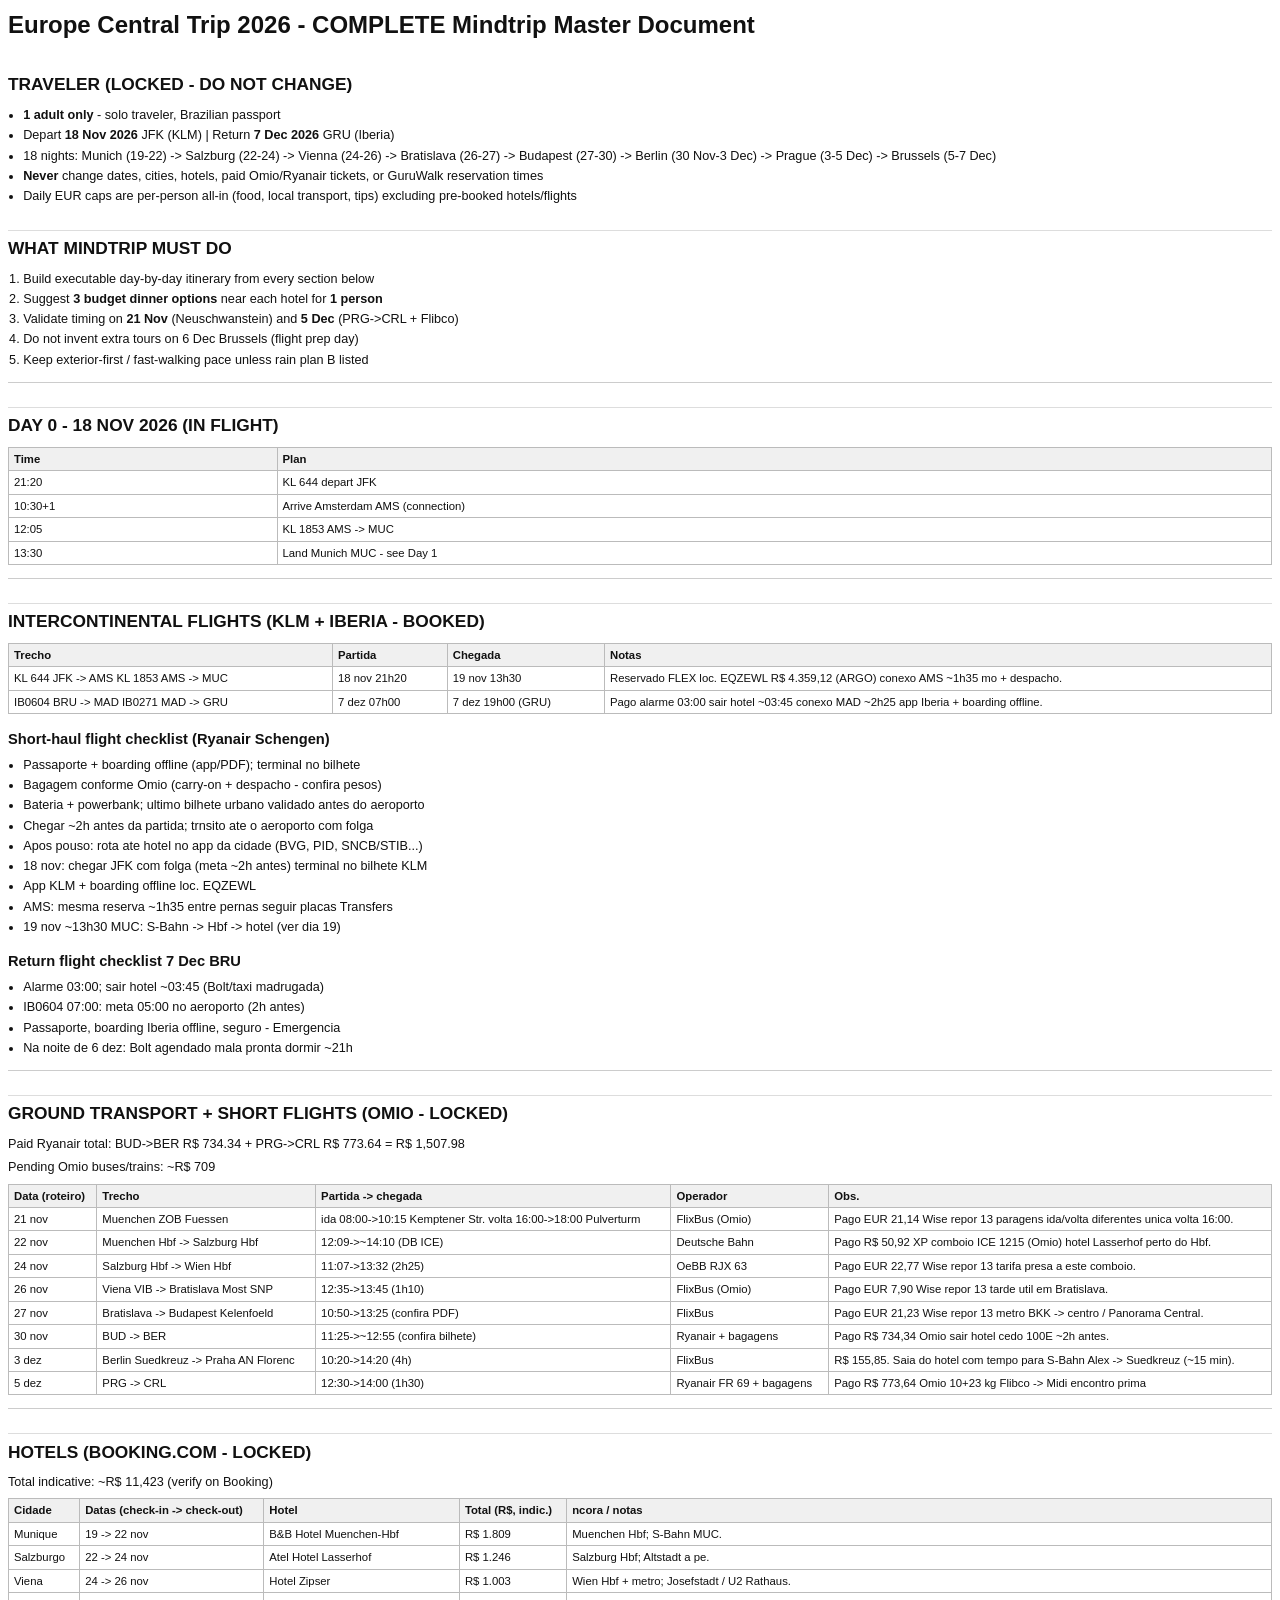
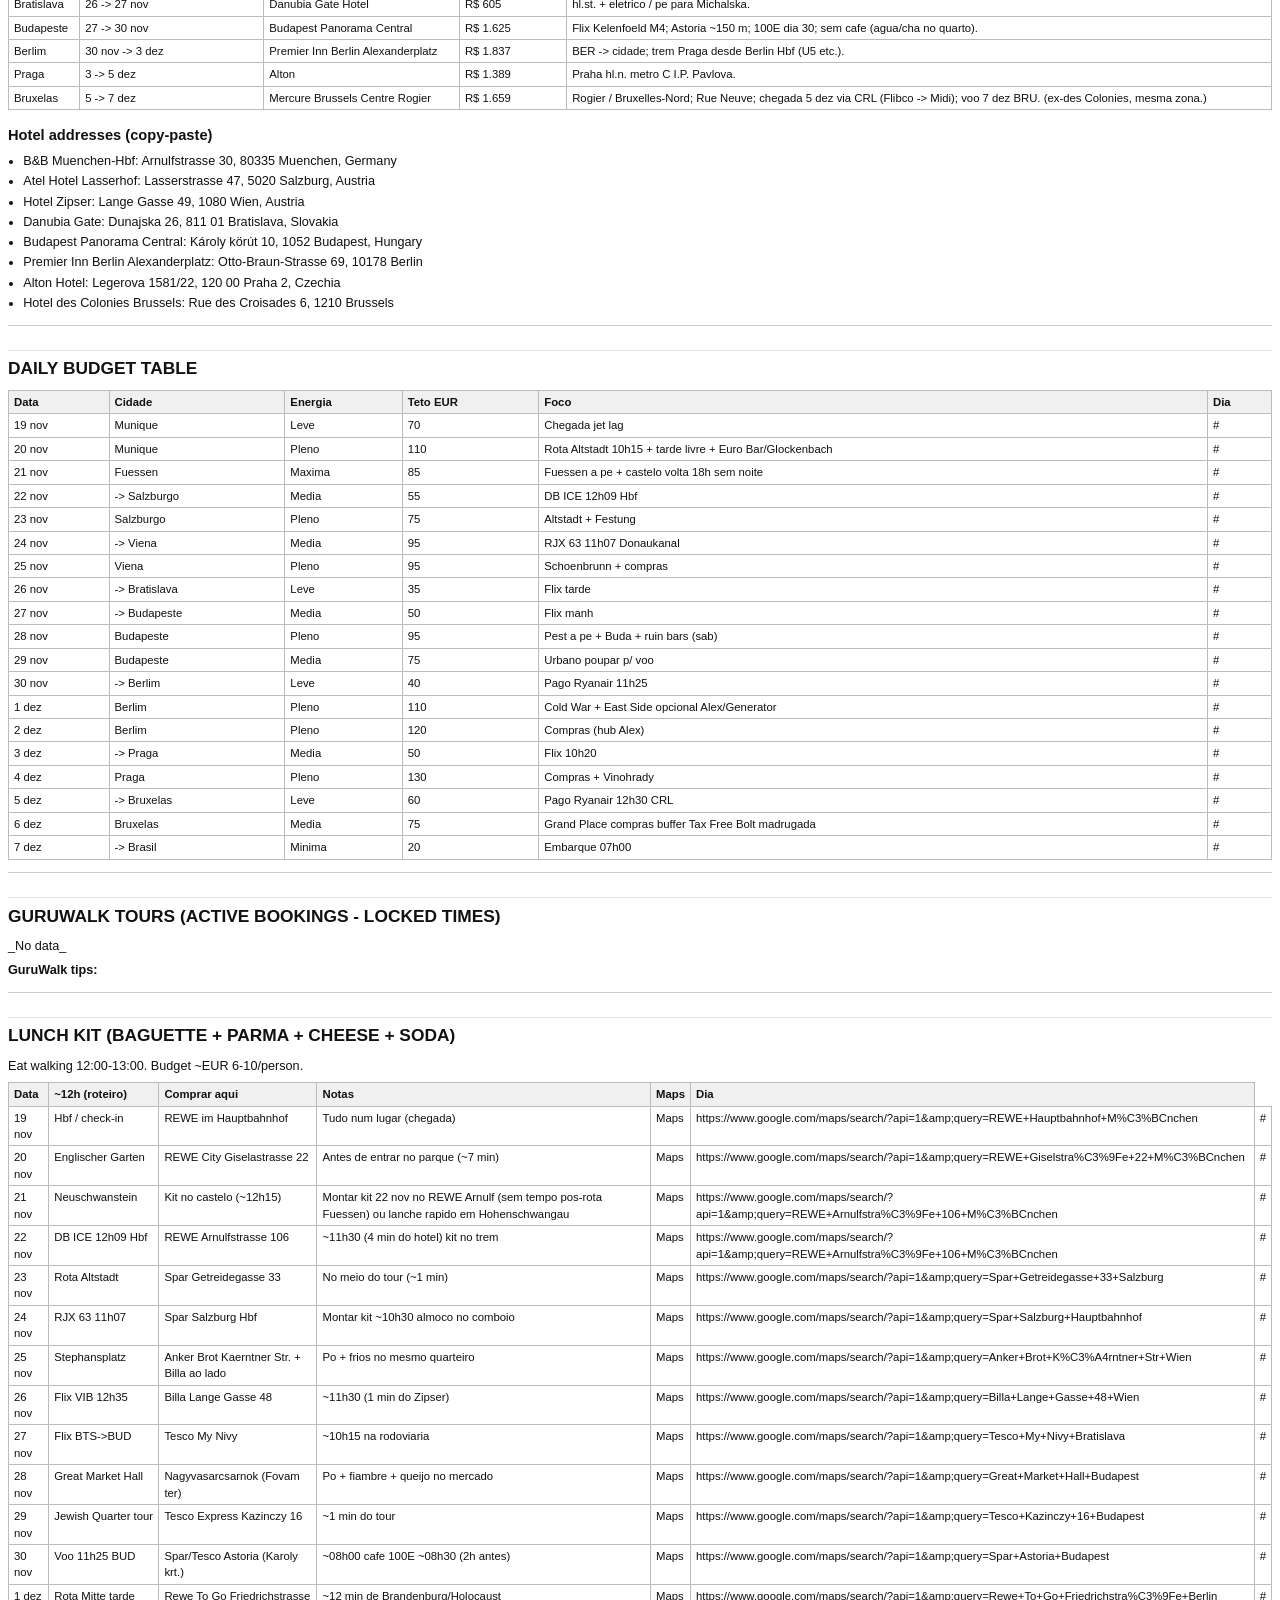
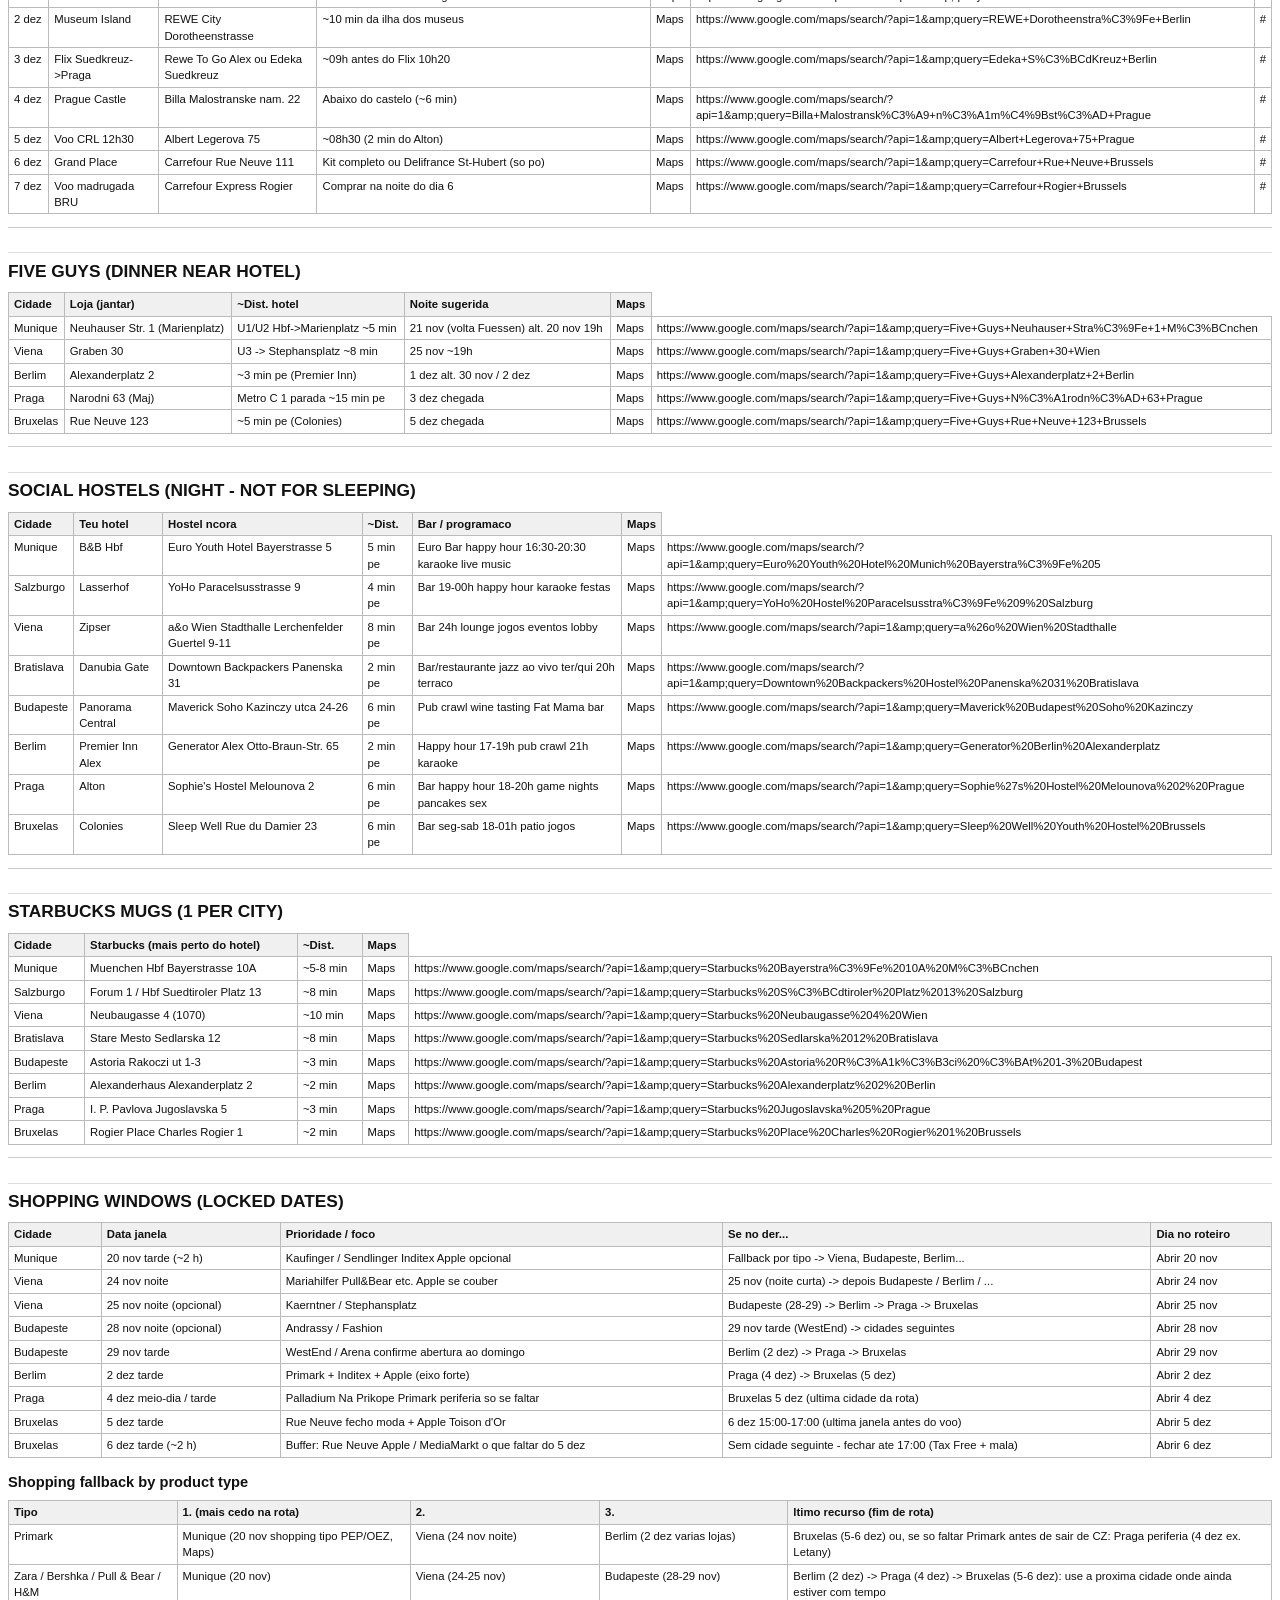
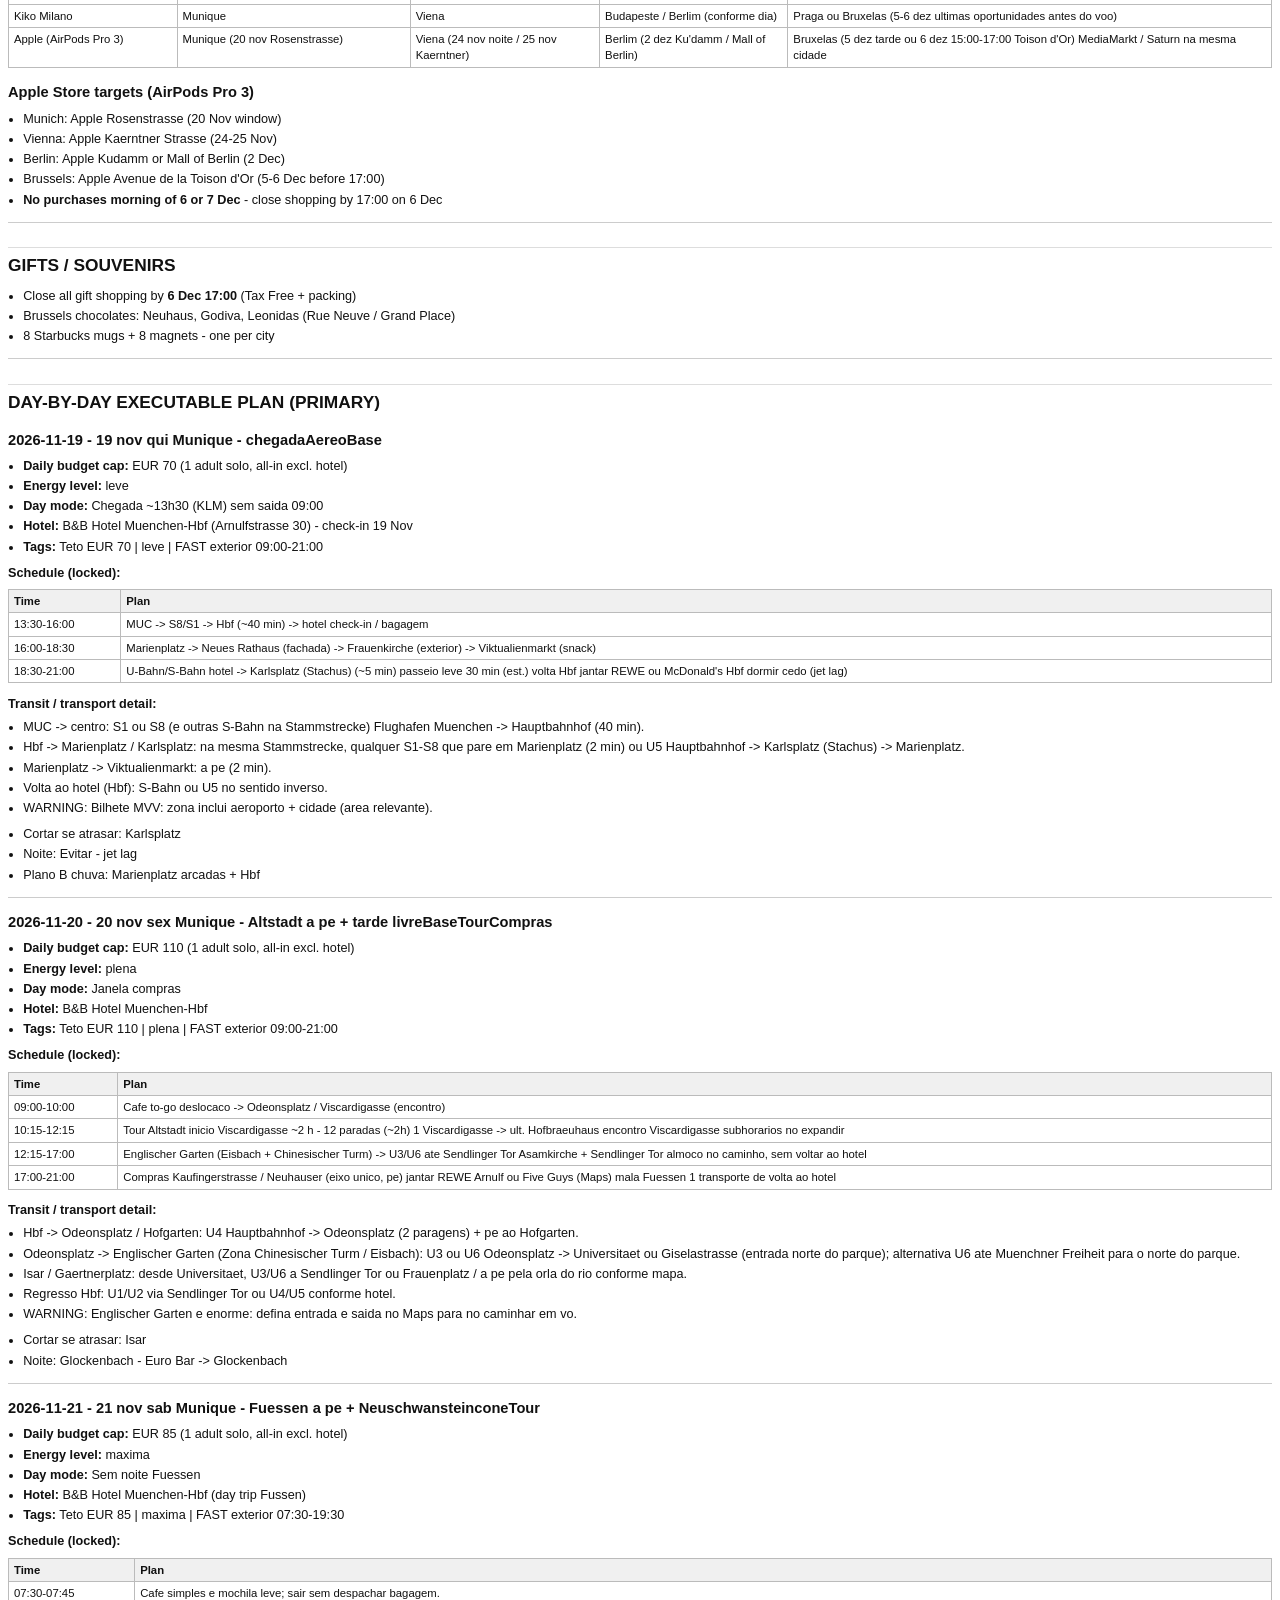
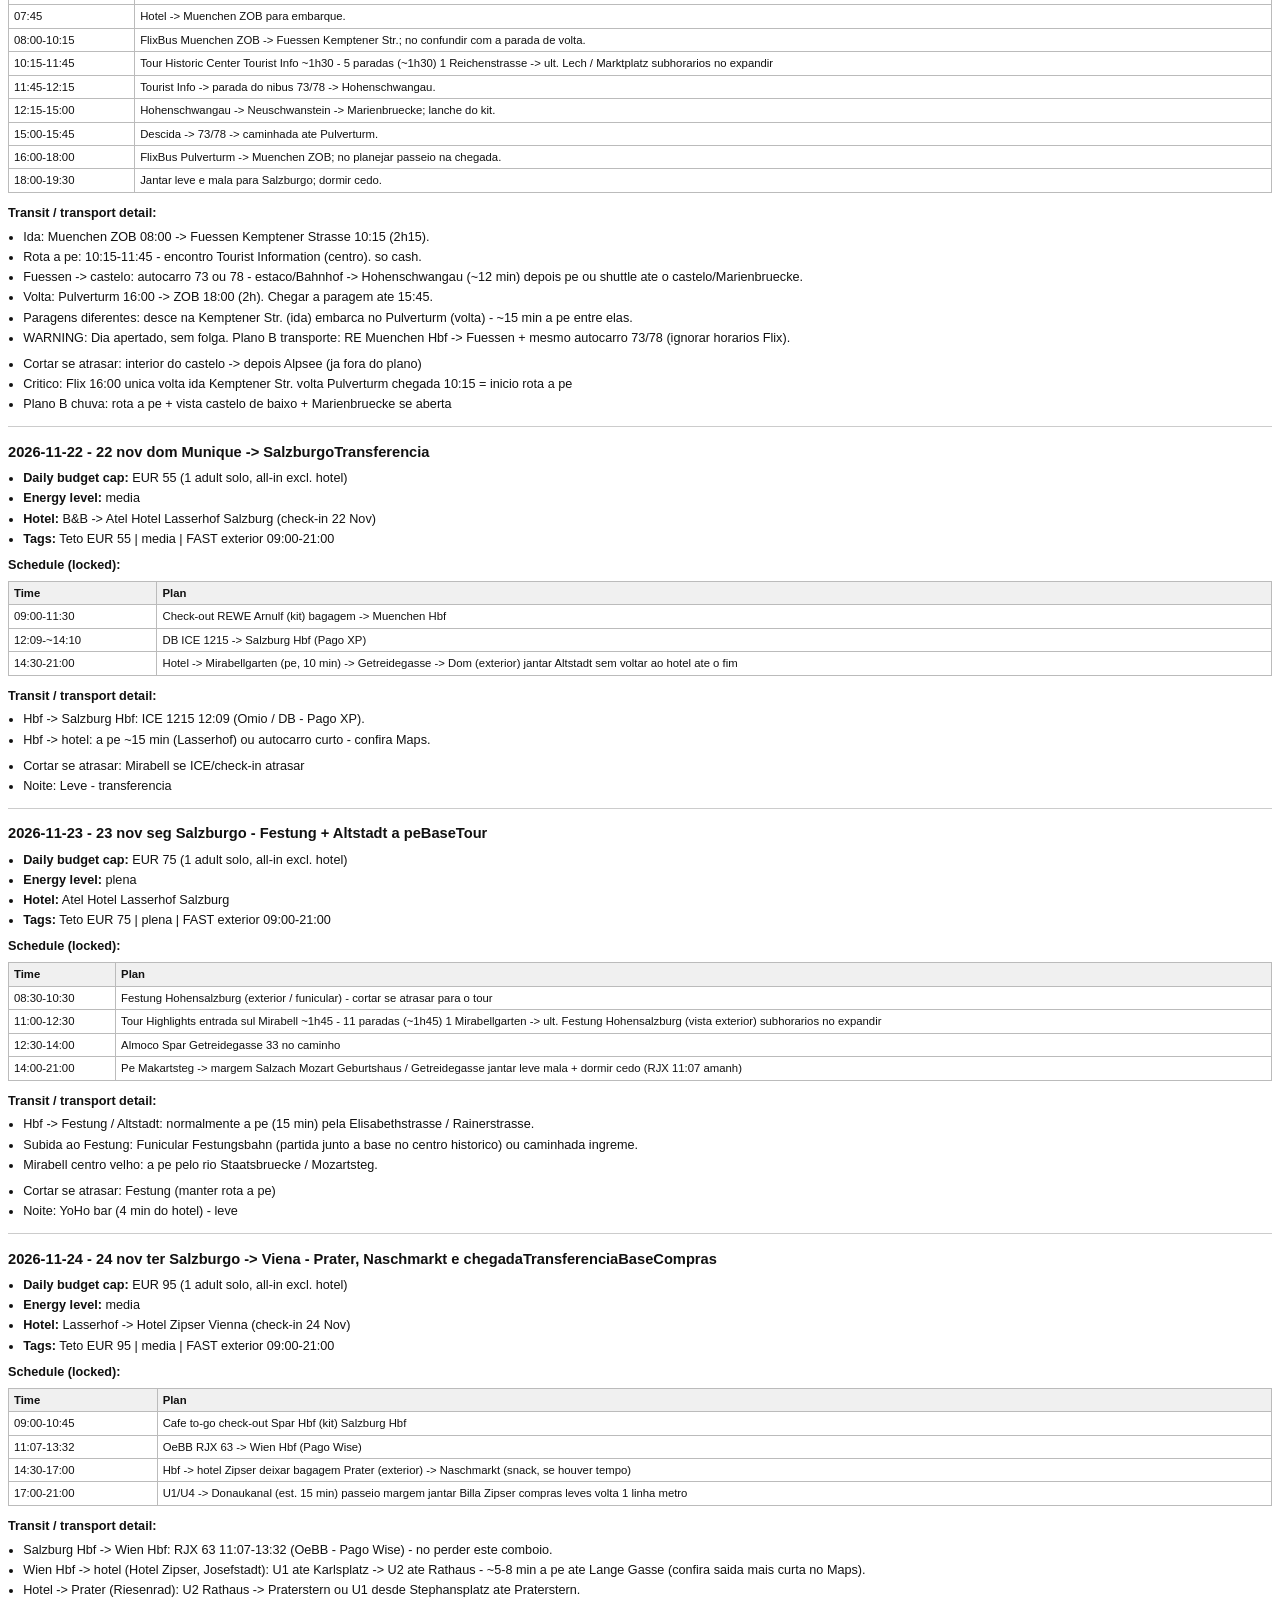
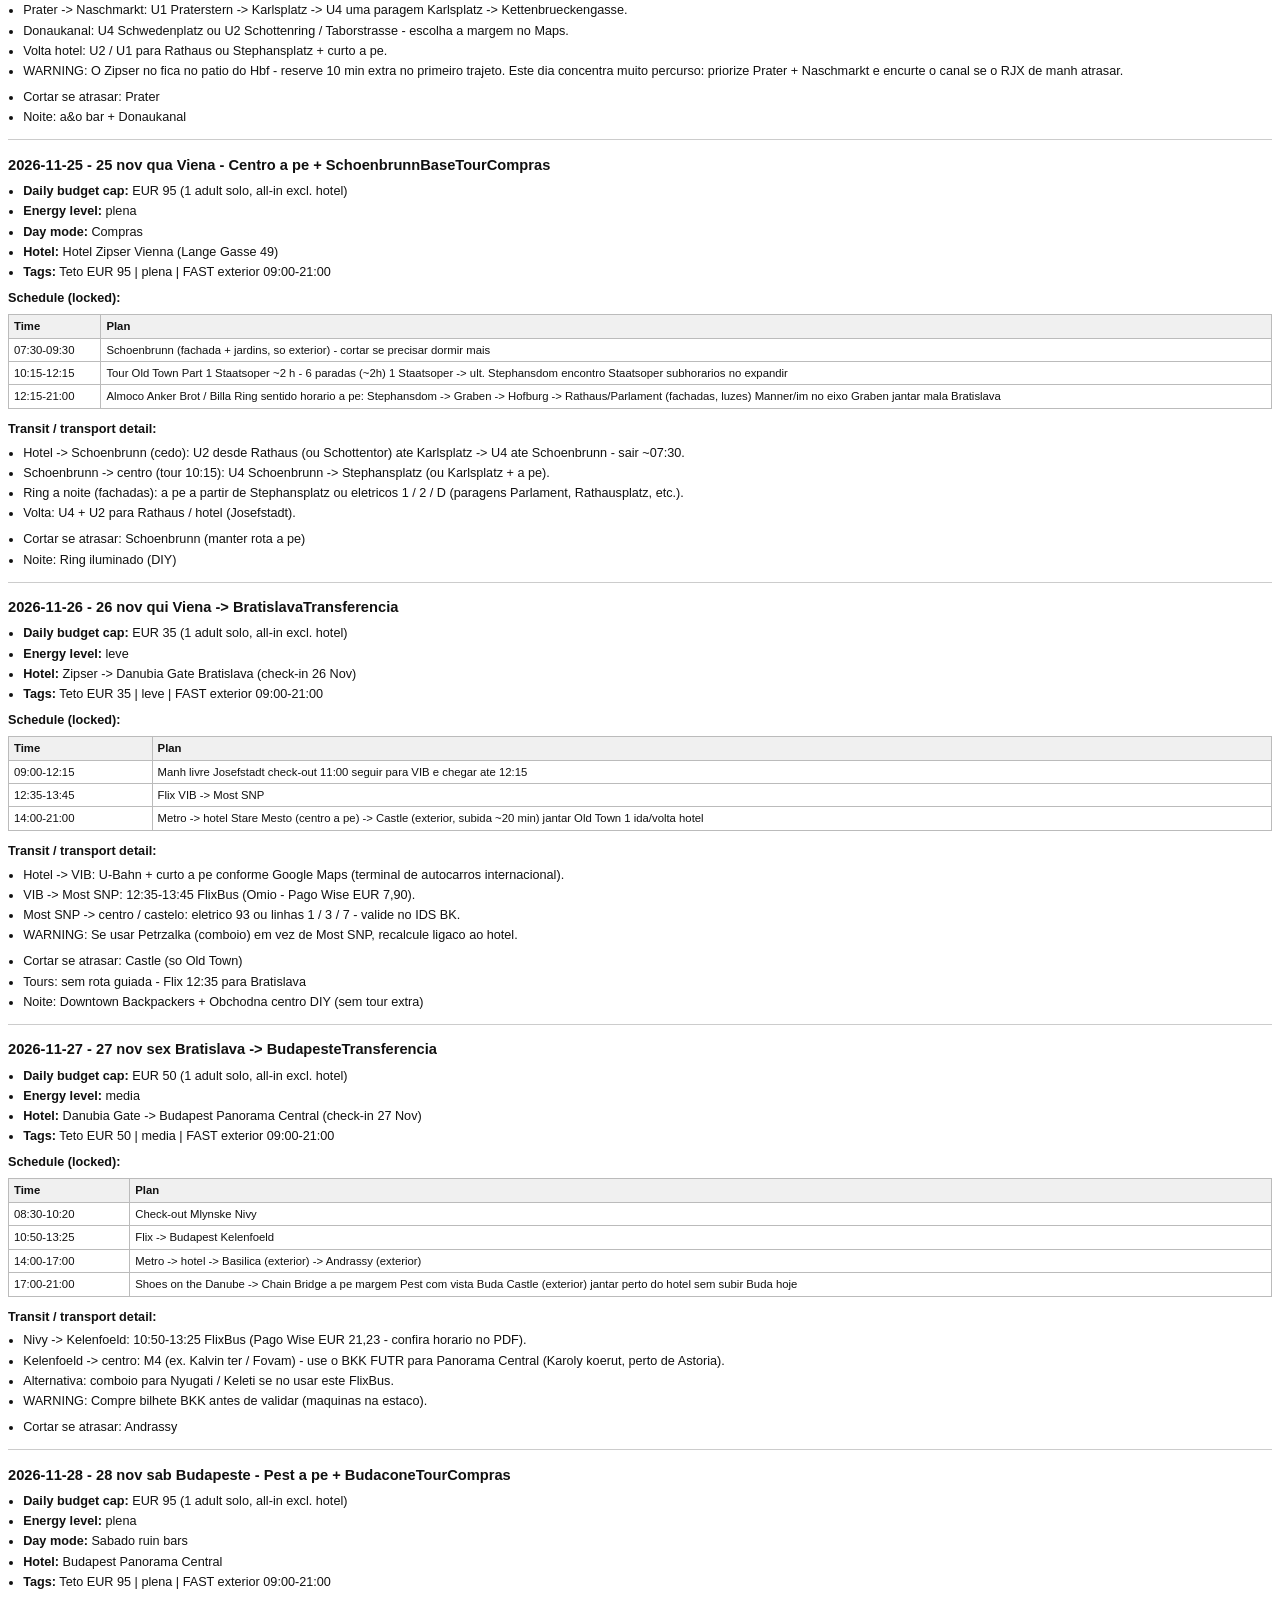
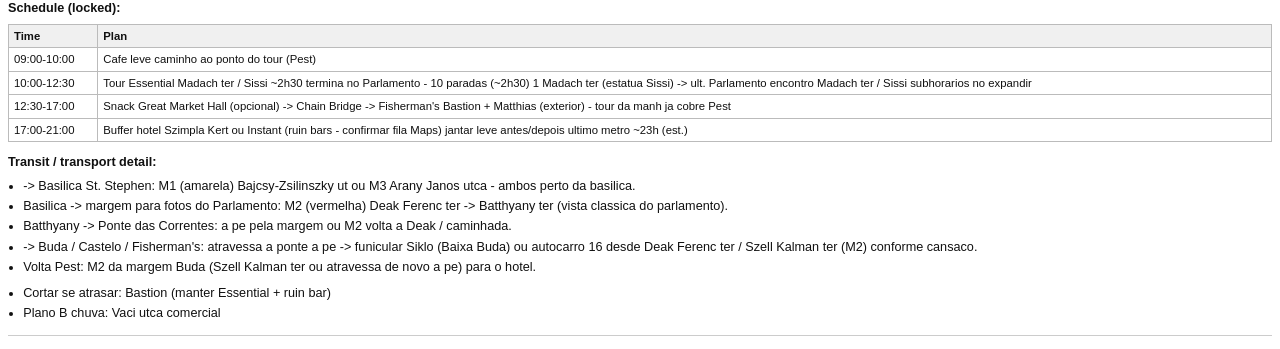
<file: docs/mindtrip-complete-part1.html>
<!DOCTYPE html>
<html lang="pt-BR">
<head>
  <meta charset="utf-8">
  <title>Europe Central Trip 2026 - COMPLETE Mindtrip Master Document</title>
  <style>
@page { size: A4; margin: 14mm 12mm; }
* { box-sizing: border-box; }
body {
  font-family: -apple-system, BlinkMacSystemFont, "Segoe UI", Roboto, Helvetica, Arial, sans-serif;
  font-size: 9.5pt;
  line-height: 1.45;
  color: #111;
  max-width: 100%;
}
h1 { font-size: 18pt; margin: 0 0 0.6em; page-break-after: avoid; }
h2 {
  font-size: 13pt;
  margin: 1.4em 0 0.5em;
  padding-top: 0.3em;
  border-top: 1px solid #ddd;
  page-break-after: avoid;
}
h2:first-of-type { border-top: none; }
h3 { font-size: 11pt; margin: 1em 0 0.4em; page-break-after: avoid; }
p { margin: 0.4em 0; }
blockquote {
  margin: 0.6em 0;
  padding: 0.4em 0 0.4em 0.9em;
  border-left: 3px solid #888;
  color: #333;
}
hr { border: none; border-top: 1px solid #ccc; margin: 1em 0; }
ul, ol { margin: 0.4em 0 0.6em 1.2em; padding: 0; }
li { margin: 0.15em 0; }
table {
  width: 100%;
  border-collapse: collapse;
  margin: 0.6em 0 1em;
  font-size: 8.5pt;
  page-break-inside: avoid;
}
th, td {
  border: 1px solid #bbb;
  padding: 3px 5px;
  vertical-align: top;
  text-align: left;
}
th { background: #f0f0f0; font-weight: 600; }
pre {
  margin: 0.5em 0;
  padding: 0.5em 0.6em;
  background: #f6f6f6;
  border: 1px solid #e0e0e0;
  border-radius: 3px;
  font-family: ui-monospace, SFMono-Regular, Menlo, Consolas, monospace;
  font-size: 7.5pt;
  line-height: 1.35;
  white-space: pre-wrap;
  word-break: break-word;
  page-break-inside: avoid;
}
code {
  font-family: ui-monospace, SFMono-Regular, Menlo, Consolas, monospace;
  font-size: 0.92em;
  background: #f2f2f2;
  padding: 0.05em 0.25em;
  border-radius: 2px;
}
.meta { font-size: 8.5pt; color: #444; margin-bottom: 1em; }
</style>
</head>
<body>
<h1>Europe Central Trip 2026 - COMPLETE Mindtrip Master Document</h1>
<h2>TRAVELER (LOCKED - DO NOT CHANGE)</h2>
<ul><li><strong>1 adult only</strong> - solo traveler, Brazilian passport</li><li>Depart <strong>18 Nov 2026</strong> JFK (KLM) | Return <strong>7 Dec 2026</strong> GRU (Iberia)</li><li>18 nights: Munich (19-22) -&gt; Salzburg (22-24) -&gt; Vienna (24-26) -&gt; Bratislava (26-27) -&gt; Budapest (27-30) -&gt; Berlin (30 Nov-3 Dec) -&gt; Prague (3-5 Dec) -&gt; Brussels (5-7 Dec)</li><li><strong>Never</strong> change dates, cities, hotels, paid Omio/Ryanair tickets, or GuruWalk reservation times</li><li>Daily EUR caps are per-person all-in (food, local transport, tips) excluding pre-booked hotels/flights</li></ul>
<h2>WHAT MINDTRIP MUST DO</h2>
<ol><li>Build executable day-by-day itinerary from every section below</li><li>Suggest <strong>3 budget dinner options</strong> near each hotel for <strong>1 person</strong></li><li>Validate timing on <strong>21 Nov</strong> (Neuschwanstein) and <strong>5 Dec</strong> (PRG-&gt;CRL + Flibco)</li><li>Do not invent extra tours on 6 Dec Brussels (flight prep day)</li><li>Keep exterior-first / fast-walking pace unless rain plan B listed</li></ol>
<hr>
<h2>DAY 0 - 18 NOV 2026 (IN FLIGHT)</h2>
<table><thead><tr><th>Time</th><th>Plan</th></tr></thead><tbody><tr><td>21:20</td><td>KL 644 depart JFK</td></tr><tr><td>10:30+1</td><td>Arrive Amsterdam AMS (connection)</td></tr><tr><td>12:05</td><td>KL 1853 AMS -&gt; MUC</td></tr><tr><td>13:30</td><td>Land Munich MUC - see Day 1</td></tr></tbody></table>
<hr>
<h2>INTERCONTINENTAL FLIGHTS (KLM + IBERIA - BOOKED)</h2>
<table><thead><tr><th>Trecho</th><th>Partida</th><th>Chegada</th><th>Notas</th></tr></thead><tbody><tr><td>KL 644  JFK -&gt; AMS  KL 1853  AMS -&gt; MUC</td><td>18 nov  21h20</td><td>19 nov  13h30</td><td>Reservado FLEX  loc. EQZEWL  R$ 4.359,12 (ARGO)  conexo AMS ~1h35  mo + despacho.</td></tr><tr><td>IB0604  BRU -&gt; MAD  IB0271  MAD -&gt; GRU</td><td>7 dez  07h00</td><td>7 dez  19h00 (GRU)</td><td>Pago  alarme 03:00  sair hotel ~03:45  conexo MAD ~2h25  app Iberia + boarding offline.</td></tr></tbody></table>
<h3>Short-haul flight checklist (Ryanair Schengen)</h3>
<ul><li>Passaporte + boarding offline (app/PDF); terminal no bilhete</li><li>Bagagem conforme Omio (carry-on + despacho - confira pesos)</li><li>Bateria + powerbank; ultimo bilhete urbano validado antes do aeroporto</li><li>Chegar ~2h antes da partida; trnsito ate o aeroporto com folga</li><li>Apos pouso: rota ate hotel no app da cidade (BVG, PID, SNCB/STIB...)</li><li>18 nov: chegar JFK com folga (meta ~2h antes)  terminal no bilhete KLM</li><li>App KLM + boarding offline  loc. EQZEWL</li><li>AMS: mesma reserva  ~1h35 entre pernas  seguir placas Transfers</li><li>19 nov ~13h30 MUC: S-Bahn -&gt; Hbf -&gt; hotel (ver dia 19)</li></ul>
<h3>Return flight checklist 7 Dec BRU</h3>
<ul><li>Alarme 03:00; sair hotel ~03:45 (Bolt/taxi madrugada)</li><li>IB0604 07:00: meta 05:00 no aeroporto (2h antes)</li><li>Passaporte, boarding Iberia offline, seguro - Emergencia</li><li>Na noite de 6 dez: Bolt agendado  mala pronta  dormir ~21h</li></ul>
<hr>
<h2>GROUND TRANSPORT + SHORT FLIGHTS (OMIO - LOCKED)</h2>
<p>Paid Ryanair total: BUD-&gt;BER R$ 734.34 + PRG-&gt;CRL R$ 773.64 = R$ 1,507.98</p>
<p>Pending Omio buses/trains: ~R$ 709</p>
<table><thead><tr><th>Data (roteiro)</th><th>Trecho</th><th>Partida -&gt; chegada</th><th>Operador</th><th>Obs.</th></tr></thead><tbody><tr><td>21 nov</td><td>Muenchen ZOB  Fuessen</td><td>ida 08:00-&gt;10:15 Kemptener Str.  volta 16:00-&gt;18:00 Pulverturm</td><td>FlixBus (Omio)</td><td>Pago EUR 21,14 Wise  repor 13  paragens ida/volta diferentes  unica volta 16:00.</td></tr><tr><td>22 nov</td><td>Muenchen Hbf -&gt; Salzburg Hbf</td><td>12:09-&gt;~14:10 (DB ICE)</td><td>Deutsche Bahn</td><td>Pago R$ 50,92 XP  comboio ICE 1215 (Omio)  hotel Lasserhof perto do Hbf.</td></tr><tr><td>24 nov</td><td>Salzburg Hbf -&gt; Wien Hbf</td><td>11:07-&gt;13:32 (2h25)</td><td>OeBB RJX 63</td><td>Pago EUR 22,77 Wise  repor 13  tarifa presa a este comboio.</td></tr><tr><td>26 nov</td><td>Viena VIB -&gt; Bratislava Most SNP</td><td>12:35-&gt;13:45 (1h10)</td><td>FlixBus (Omio)</td><td>Pago EUR 7,90 Wise  repor 13  tarde util em Bratislava.</td></tr><tr><td>27 nov</td><td>Bratislava -&gt; Budapest Kelenfoeld</td><td>10:50-&gt;13:25 (confira PDF)</td><td>FlixBus</td><td>Pago EUR 21,23 Wise  repor 13  metro BKK -&gt; centro / Panorama Central.</td></tr><tr><td>30 nov</td><td>BUD -&gt; BER</td><td>11:25-&gt;~12:55 (confira bilhete)</td><td>Ryanair + bagagens</td><td>Pago R$ 734,34 Omio  sair hotel cedo  100E ~2h antes.</td></tr><tr><td>3 dez</td><td>Berlin Suedkreuz -&gt; Praha AN Florenc</td><td>10:20-&gt;14:20 (4h)</td><td>FlixBus</td><td>R$ 155,85. Saia do hotel com tempo para S-Bahn Alex -&gt; Suedkreuz (~15 min).</td></tr><tr><td>5 dez</td><td>PRG -&gt; CRL</td><td>12:30-&gt;14:00 (1h30)</td><td>Ryanair FR 69 + bagagens</td><td>Pago R$ 773,64 Omio  10+23 kg  Flibco -&gt; Midi  encontro prima</td></tr></tbody></table>
<hr>
<h2>HOTELS (BOOKING.COM - LOCKED)</h2>
<p>Total indicative: ~R$ 11,423 (verify on Booking)</p>
<table><thead><tr><th>Cidade</th><th>Datas (check-in -&gt; check-out)</th><th>Hotel</th><th>Total (R$, indic.)</th><th>ncora / notas</th></tr></thead><tbody><tr><td>Munique</td><td>19 -&gt; 22 nov</td><td>B&amp;B Hotel Muenchen-Hbf</td><td>R$ 1.809</td><td>Muenchen Hbf; S-Bahn MUC.</td></tr><tr><td>Salzburgo</td><td>22 -&gt; 24 nov</td><td>Atel Hotel Lasserhof</td><td>R$ 1.246</td><td>Salzburg Hbf; Altstadt a pe.</td></tr><tr><td>Viena</td><td>24 -&gt; 26 nov</td><td>Hotel Zipser</td><td>R$ 1.003</td><td>Wien Hbf + metro; Josefstadt / U2 Rathaus.</td></tr><tr><td>Bratislava</td><td>26 -&gt; 27 nov</td><td>Danubia Gate Hotel</td><td>R$ 605</td><td>hl.st. + eletrico / pe para Michalska.</td></tr><tr><td>Budapeste</td><td>27 -&gt; 30 nov</td><td>Budapest Panorama Central</td><td>R$ 1.625</td><td>Flix Kelenfoeld  M4; Astoria ~150 m; 100E dia 30; sem cafe (agua/cha no quarto).</td></tr><tr><td>Berlim</td><td>30 nov -&gt; 3 dez</td><td>Premier Inn Berlin Alexanderplatz</td><td>R$ 1.837</td><td>BER -&gt; cidade; trem Praga desde Berlin Hbf (U5 etc.).</td></tr><tr><td>Praga</td><td>3 -&gt; 5 dez</td><td>Alton</td><td>R$ 1.389</td><td>Praha hl.n.  metro C I.P. Pavlova.</td></tr><tr><td>Bruxelas</td><td>5 -&gt; 7 dez</td><td>Mercure Brussels Centre Rogier</td><td>R$ 1.659</td><td>Rogier / Bruxelles-Nord; Rue Neuve; chegada 5 dez via CRL (Flibco -&gt; Midi); voo 7 dez BRU. (ex-des Colonies, mesma zona.)</td></tr></tbody></table>
<h3>Hotel addresses (copy-paste)</h3>
<ul><li>B&amp;B Muenchen-Hbf: Arnulfstrasse 30, 80335 Muenchen, Germany</li><li>Atel Hotel Lasserhof: Lasserstrasse 47, 5020 Salzburg, Austria</li><li>Hotel Zipser: Lange Gasse 49, 1080 Wien, Austria</li><li>Danubia Gate: Dunajska 26, 811 01 Bratislava, Slovakia</li><li>Budapest Panorama Central: Károly körút 10, 1052 Budapest, Hungary</li><li>Premier Inn Berlin Alexanderplatz: Otto-Braun-Strasse 69, 10178 Berlin</li><li>Alton Hotel: Legerova 1581/22, 120 00 Praha 2, Czechia</li><li>Hotel des Colonies Brussels: Rue des Croisades 6, 1210 Brussels</li></ul>
<hr>
<h2>DAILY BUDGET TABLE</h2>
<table><thead><tr><th>Data</th><th>Cidade</th><th>Energia</th><th>Teto EUR</th><th>Foco</th><th>Dia</th></tr></thead><tbody><tr><td>19 nov</td><td>Munique</td><td>Leve</td><td>70</td><td>Chegada  jet lag</td><td>#</td></tr><tr><td>20 nov</td><td>Munique</td><td>Pleno</td><td>110</td><td>Rota Altstadt 10h15 + tarde livre + Euro Bar/Glockenbach</td><td>#</td></tr><tr><td>21 nov</td><td>Fuessen</td><td>Maxima</td><td>85</td><td>Fuessen a pe + castelo  volta 18h  sem noite</td><td>#</td></tr><tr><td>22 nov</td><td>-&gt; Salzburgo</td><td>Media</td><td>55</td><td>DB ICE 12h09 Hbf</td><td>#</td></tr><tr><td>23 nov</td><td>Salzburgo</td><td>Pleno</td><td>75</td><td>Altstadt + Festung</td><td>#</td></tr><tr><td>24 nov</td><td>-&gt; Viena</td><td>Media</td><td>95</td><td>RJX 63 11h07  Donaukanal</td><td>#</td></tr><tr><td>25 nov</td><td>Viena</td><td>Pleno</td><td>95</td><td>Schoenbrunn + compras</td><td>#</td></tr><tr><td>26 nov</td><td>-&gt; Bratislava</td><td>Leve</td><td>35</td><td>Flix tarde</td><td>#</td></tr><tr><td>27 nov</td><td>-&gt; Budapeste</td><td>Media</td><td>50</td><td>Flix manh</td><td>#</td></tr><tr><td>28 nov</td><td>Budapeste</td><td>Pleno</td><td>95</td><td>Pest a pe + Buda + ruin bars (sab)</td><td>#</td></tr><tr><td>29 nov</td><td>Budapeste</td><td>Media</td><td>75</td><td>Urbano  poupar p/ voo</td><td>#</td></tr><tr><td>30 nov</td><td>-&gt; Berlim</td><td>Leve</td><td>40</td><td>Pago Ryanair 11h25</td><td>#</td></tr><tr><td>1 dez</td><td>Berlim</td><td>Pleno</td><td>110</td><td>Cold War + East Side opcional  Alex/Generator</td><td>#</td></tr><tr><td>2 dez</td><td>Berlim</td><td>Pleno</td><td>120</td><td>Compras (hub Alex)</td><td>#</td></tr><tr><td>3 dez</td><td>-&gt; Praga</td><td>Media</td><td>50</td><td>Flix 10h20</td><td>#</td></tr><tr><td>4 dez</td><td>Praga</td><td>Pleno</td><td>130</td><td>Compras + Vinohrady</td><td>#</td></tr><tr><td>5 dez</td><td>-&gt; Bruxelas</td><td>Leve</td><td>60</td><td>Pago Ryanair 12h30 CRL</td><td>#</td></tr><tr><td>6 dez</td><td>Bruxelas</td><td>Media</td><td>75</td><td>Grand Place  compras buffer  Tax Free  Bolt madrugada</td><td>#</td></tr><tr><td>7 dez</td><td>-&gt; Brasil</td><td>Minima</td><td>20</td><td>Embarque 07h00</td><td>#</td></tr></tbody></table>
<hr>
<h2>GURUWALK TOURS (ACTIVE BOOKINGS - LOCKED TIMES)</h2>
<p>_No data_</p>
<p><strong>GuruWalk tips:</strong></p>
<hr>
<h2>LUNCH KIT (BAGUETTE + PARMA + CHEESE + SODA)</h2>
<p>Eat walking 12:00-13:00. Budget ~EUR 6-10/person.</p>
<table><thead><tr><th>Data</th><th>~12h (roteiro)</th><th>Comprar aqui</th><th>Notas</th><th>Maps</th><th>Dia</th></tr></thead><tbody><tr><td>19 nov</td><td>Hbf / check-in</td><td>REWE im Hauptbahnhof</td><td>Tudo num lugar (chegada)</td><td>Maps</td><td>https://www.google.com/maps/search/?api=1&amp;amp;query=REWE+Hauptbahnhof+M%C3%BCnchen</td><td>#</td></tr><tr><td>20 nov</td><td>Englischer Garten</td><td>REWE City Giselastrasse 22</td><td>Antes de entrar no parque (~7 min)</td><td>Maps</td><td>https://www.google.com/maps/search/?api=1&amp;amp;query=REWE+Giselstra%C3%9Fe+22+M%C3%BCnchen</td><td>#</td></tr><tr><td>21 nov</td><td>Neuschwanstein</td><td>Kit no castelo (~12h15)</td><td>Montar kit 22 nov no REWE Arnulf (sem tempo pos-rota Fuessen)  ou lanche rapido em Hohenschwangau</td><td>Maps</td><td>https://www.google.com/maps/search/?api=1&amp;amp;query=REWE+Arnulfstra%C3%9Fe+106+M%C3%BCnchen</td><td>#</td></tr><tr><td>22 nov</td><td>DB ICE 12h09 Hbf</td><td>REWE Arnulfstrasse 106</td><td>~11h30 (4 min do hotel)  kit no trem</td><td>Maps</td><td>https://www.google.com/maps/search/?api=1&amp;amp;query=REWE+Arnulfstra%C3%9Fe+106+M%C3%BCnchen</td><td>#</td></tr><tr><td>23 nov</td><td>Rota Altstadt</td><td>Spar Getreidegasse 33</td><td>No meio do tour (~1 min)</td><td>Maps</td><td>https://www.google.com/maps/search/?api=1&amp;amp;query=Spar+Getreidegasse+33+Salzburg</td><td>#</td></tr><tr><td>24 nov</td><td>RJX 63 11h07</td><td>Spar Salzburg Hbf</td><td>Montar kit ~10h30  almoco no comboio</td><td>Maps</td><td>https://www.google.com/maps/search/?api=1&amp;amp;query=Spar+Salzburg+Hauptbahnhof</td><td>#</td></tr><tr><td>25 nov</td><td>Stephansplatz</td><td>Anker Brot Kaerntner Str. + Billa ao lado</td><td>Po + frios no mesmo quarteiro</td><td>Maps</td><td>https://www.google.com/maps/search/?api=1&amp;amp;query=Anker+Brot+K%C3%A4rntner+Str+Wien</td><td>#</td></tr><tr><td>26 nov</td><td>Flix VIB 12h35</td><td>Billa Lange Gasse 48</td><td>~11h30 (1 min do Zipser)</td><td>Maps</td><td>https://www.google.com/maps/search/?api=1&amp;amp;query=Billa+Lange+Gasse+48+Wien</td><td>#</td></tr><tr><td>27 nov</td><td>Flix BTS-&gt;BUD</td><td>Tesco My Nivy</td><td>~10h15 na rodoviaria</td><td>Maps</td><td>https://www.google.com/maps/search/?api=1&amp;amp;query=Tesco+My+Nivy+Bratislava</td><td>#</td></tr><tr><td>28 nov</td><td>Great Market Hall</td><td>Nagyvasarcsarnok (Fovam ter)</td><td>Po + fiambre + queijo no mercado</td><td>Maps</td><td>https://www.google.com/maps/search/?api=1&amp;amp;query=Great+Market+Hall+Budapest</td><td>#</td></tr><tr><td>29 nov</td><td>Jewish Quarter tour</td><td>Tesco Express Kazinczy 16</td><td>~1 min do tour</td><td>Maps</td><td>https://www.google.com/maps/search/?api=1&amp;amp;query=Tesco+Kazinczy+16+Budapest</td><td>#</td></tr><tr><td>30 nov</td><td>Voo 11h25 BUD</td><td>Spar/Tesco Astoria (Karoly krt.)</td><td>~08h00 cafe  100E ~08h30 (2h antes)</td><td>Maps</td><td>https://www.google.com/maps/search/?api=1&amp;amp;query=Spar+Astoria+Budapest</td><td>#</td></tr><tr><td>1 dez</td><td>Rota Mitte tarde</td><td>Rewe To Go Friedrichstrasse</td><td>~12 min de Brandenburg/Holocaust</td><td>Maps</td><td>https://www.google.com/maps/search/?api=1&amp;amp;query=Rewe+To+Go+Friedrichstra%C3%9Fe+Berlin</td><td>#</td></tr><tr><td>2 dez</td><td>Museum Island</td><td>REWE City Dorotheenstrasse</td><td>~10 min da ilha dos museus</td><td>Maps</td><td>https://www.google.com/maps/search/?api=1&amp;amp;query=REWE+Dorotheenstra%C3%9Fe+Berlin</td><td>#</td></tr><tr><td>3 dez</td><td>Flix Suedkreuz-&gt;Praga</td><td>Rewe To Go Alex ou Edeka Suedkreuz</td><td>~09h antes do Flix 10h20</td><td>Maps</td><td>https://www.google.com/maps/search/?api=1&amp;amp;query=Edeka+S%C3%BCdKreuz+Berlin</td><td>#</td></tr><tr><td>4 dez</td><td>Prague Castle</td><td>Billa Malostranske nam. 22</td><td>Abaixo do castelo (~6 min)</td><td>Maps</td><td>https://www.google.com/maps/search/?api=1&amp;amp;query=Billa+Malostransk%C3%A9+n%C3%A1m%C4%9Bst%C3%AD+Prague</td><td>#</td></tr><tr><td>5 dez</td><td>Voo CRL 12h30</td><td>Albert Legerova 75</td><td>~08h30 (2 min do Alton)</td><td>Maps</td><td>https://www.google.com/maps/search/?api=1&amp;amp;query=Albert+Legerova+75+Prague</td><td>#</td></tr><tr><td>6 dez</td><td>Grand Place</td><td>Carrefour Rue Neuve 111</td><td>Kit completo  ou Delifrance St-Hubert (so po)</td><td>Maps</td><td>https://www.google.com/maps/search/?api=1&amp;amp;query=Carrefour+Rue+Neuve+Brussels</td><td>#</td></tr><tr><td>7 dez</td><td>Voo madrugada BRU</td><td>Carrefour Express Rogier</td><td>Comprar na noite do dia 6</td><td>Maps</td><td>https://www.google.com/maps/search/?api=1&amp;amp;query=Carrefour+Rogier+Brussels</td><td>#</td></tr></tbody></table>
<hr>
<h2>FIVE GUYS (DINNER NEAR HOTEL)</h2>
<table><thead><tr><th>Cidade</th><th>Loja (jantar)</th><th>~Dist. hotel</th><th>Noite sugerida</th><th>Maps</th></tr></thead><tbody><tr><td>Munique</td><td>Neuhauser Str. 1 (Marienplatz)</td><td>U1/U2 Hbf-&gt;Marienplatz ~5 min</td><td>21 nov (volta Fuessen)  alt. 20 nov 19h</td><td>Maps</td><td>https://www.google.com/maps/search/?api=1&amp;amp;query=Five+Guys+Neuhauser+Stra%C3%9Fe+1+M%C3%BCnchen</td></tr><tr><td>Viena</td><td>Graben 30</td><td>U3 -&gt; Stephansplatz ~8 min</td><td>25 nov ~19h</td><td>Maps</td><td>https://www.google.com/maps/search/?api=1&amp;amp;query=Five+Guys+Graben+30+Wien</td></tr><tr><td>Berlim</td><td>Alexanderplatz 2</td><td>~3 min pe (Premier Inn)</td><td>1 dez  alt. 30 nov / 2 dez</td><td>Maps</td><td>https://www.google.com/maps/search/?api=1&amp;amp;query=Five+Guys+Alexanderplatz+2+Berlin</td></tr><tr><td>Praga</td><td>Narodni 63 (Maj)</td><td>Metro C 1 parada  ~15 min pe</td><td>3 dez chegada</td><td>Maps</td><td>https://www.google.com/maps/search/?api=1&amp;amp;query=Five+Guys+N%C3%A1rodn%C3%AD+63+Prague</td></tr><tr><td>Bruxelas</td><td>Rue Neuve 123</td><td>~5 min pe (Colonies)</td><td>5 dez chegada</td><td>Maps</td><td>https://www.google.com/maps/search/?api=1&amp;amp;query=Five+Guys+Rue+Neuve+123+Brussels</td></tr></tbody></table>
<hr>
<h2>SOCIAL HOSTELS (NIGHT - NOT FOR SLEEPING)</h2>
<table><thead><tr><th>Cidade</th><th>Teu hotel</th><th>Hostel ncora</th><th>~Dist.</th><th>Bar / programaco</th><th>Maps</th></tr></thead><tbody><tr><td>Munique</td><td>B&amp;B Hbf</td><td>Euro Youth Hotel  Bayerstrasse 5</td><td>5 min pe</td><td>Euro Bar  happy hour 16:30-20:30  karaoke  live music</td><td>Maps</td><td>https://www.google.com/maps/search/?api=1&amp;amp;query=Euro%20Youth%20Hotel%20Munich%20Bayerstra%C3%9Fe%205</td></tr><tr><td>Salzburgo</td><td>Lasserhof</td><td>YoHo  Paracelsusstrasse 9</td><td>4 min pe</td><td>Bar 19-00h  happy hour  karaoke  festas</td><td>Maps</td><td>https://www.google.com/maps/search/?api=1&amp;amp;query=YoHo%20Hostel%20Paracelsusstra%C3%9Fe%209%20Salzburg</td></tr><tr><td>Viena</td><td>Zipser</td><td>a&amp;o Wien Stadthalle  Lerchenfelder Guertel 9-11</td><td>8 min pe</td><td>Bar 24h  lounge  jogos  eventos lobby</td><td>Maps</td><td>https://www.google.com/maps/search/?api=1&amp;amp;query=a%26o%20Wien%20Stadthalle</td></tr><tr><td>Bratislava</td><td>Danubia Gate</td><td>Downtown Backpackers  Panenska 31</td><td>2 min pe</td><td>Bar/restaurante  jazz ao vivo ter/qui 20h  terraco</td><td>Maps</td><td>https://www.google.com/maps/search/?api=1&amp;amp;query=Downtown%20Backpackers%20Hostel%20Panenska%2031%20Bratislava</td></tr><tr><td>Budapeste</td><td>Panorama Central</td><td>Maverick Soho  Kazinczy utca 24-26</td><td>6 min pe</td><td>Pub crawl  wine tasting  Fat Mama bar</td><td>Maps</td><td>https://www.google.com/maps/search/?api=1&amp;amp;query=Maverick%20Budapest%20Soho%20Kazinczy</td></tr><tr><td>Berlim</td><td>Premier Inn Alex</td><td>Generator Alex  Otto-Braun-Str. 65</td><td>2 min pe</td><td>Happy hour 17-19h  pub crawl 21h  karaoke</td><td>Maps</td><td>https://www.google.com/maps/search/?api=1&amp;amp;query=Generator%20Berlin%20Alexanderplatz</td></tr><tr><td>Praga</td><td>Alton</td><td>Sophie&#x27;s Hostel  Melounova 2</td><td>6 min pe</td><td>Bar  happy hour 18-20h  game nights  pancakes sex</td><td>Maps</td><td>https://www.google.com/maps/search/?api=1&amp;amp;query=Sophie%27s%20Hostel%20Melounova%202%20Prague</td></tr><tr><td>Bruxelas</td><td>Colonies</td><td>Sleep Well  Rue du Damier 23</td><td>6 min pe</td><td>Bar seg-sab 18-01h  patio  jogos</td><td>Maps</td><td>https://www.google.com/maps/search/?api=1&amp;amp;query=Sleep%20Well%20Youth%20Hostel%20Brussels</td></tr></tbody></table>
<hr>
<h2>STARBUCKS MUGS (1 PER CITY)</h2>
<table><thead><tr><th>Cidade</th><th>Starbucks (mais perto do hotel)</th><th>~Dist.</th><th>Maps</th></tr></thead><tbody><tr><td>Munique</td><td>Muenchen Hbf  Bayerstrasse 10A</td><td>~5-8 min</td><td>Maps</td><td>https://www.google.com/maps/search/?api=1&amp;amp;query=Starbucks%20Bayerstra%C3%9Fe%2010A%20M%C3%BCnchen</td></tr><tr><td>Salzburgo</td><td>Forum 1 / Hbf  Suedtiroler Platz 13</td><td>~8 min</td><td>Maps</td><td>https://www.google.com/maps/search/?api=1&amp;amp;query=Starbucks%20S%C3%BCdtiroler%20Platz%2013%20Salzburg</td></tr><tr><td>Viena</td><td>Neubaugasse 4 (1070)</td><td>~10 min</td><td>Maps</td><td>https://www.google.com/maps/search/?api=1&amp;amp;query=Starbucks%20Neubaugasse%204%20Wien</td></tr><tr><td>Bratislava</td><td>Stare Mesto  Sedlarska 12</td><td>~8 min</td><td>Maps</td><td>https://www.google.com/maps/search/?api=1&amp;amp;query=Starbucks%20Sedlarska%2012%20Bratislava</td></tr><tr><td>Budapeste</td><td>Astoria  Rakoczi ut 1-3</td><td>~3 min</td><td>Maps</td><td>https://www.google.com/maps/search/?api=1&amp;amp;query=Starbucks%20Astoria%20R%C3%A1k%C3%B3ci%20%C3%BAt%201-3%20Budapest</td></tr><tr><td>Berlim</td><td>Alexanderhaus  Alexanderplatz 2</td><td>~2 min</td><td>Maps</td><td>https://www.google.com/maps/search/?api=1&amp;amp;query=Starbucks%20Alexanderplatz%202%20Berlin</td></tr><tr><td>Praga</td><td>I. P. Pavlova  Jugoslavska 5</td><td>~3 min</td><td>Maps</td><td>https://www.google.com/maps/search/?api=1&amp;amp;query=Starbucks%20Jugoslavska%205%20Prague</td></tr><tr><td>Bruxelas</td><td>Rogier  Place Charles Rogier 1</td><td>~2 min</td><td>Maps</td><td>https://www.google.com/maps/search/?api=1&amp;amp;query=Starbucks%20Place%20Charles%20Rogier%201%20Brussels</td></tr></tbody></table>
<hr>
<h2>SHOPPING WINDOWS (LOCKED DATES)</h2>
<table><thead><tr><th>Cidade</th><th>Data  janela</th><th>Prioridade / foco</th><th>Se no der...</th><th>Dia no roteiro</th></tr></thead><tbody><tr><td>Munique</td><td>20 nov  tarde (~2 h)</td><td>Kaufinger / Sendlinger  Inditex  Apple opcional</td><td>Fallback por tipo -&gt; Viena, Budapeste, Berlim...</td><td>Abrir 20 nov</td></tr><tr><td>Viena</td><td>24 nov  noite</td><td>Mariahilfer  Pull&amp;Bear etc.  Apple se couber</td><td>25 nov (noite curta) -&gt; depois Budapeste / Berlim / ...</td><td>Abrir 24 nov</td></tr><tr><td>Viena</td><td>25 nov  noite (opcional)</td><td>Kaerntner / Stephansplatz</td><td>Budapeste (28-29) -&gt; Berlim -&gt; Praga -&gt; Bruxelas</td><td>Abrir 25 nov</td></tr><tr><td>Budapeste</td><td>28 nov  noite (opcional)</td><td>Andrassy / Fashion</td><td>29 nov tarde (WestEnd) -&gt; cidades seguintes</td><td>Abrir 28 nov</td></tr><tr><td>Budapeste</td><td>29 nov  tarde</td><td>WestEnd / Arena  confirme abertura ao domingo</td><td>Berlim (2 dez) -&gt; Praga -&gt; Bruxelas</td><td>Abrir 29 nov</td></tr><tr><td>Berlim</td><td>2 dez  tarde</td><td>Primark + Inditex + Apple (eixo forte)</td><td>Praga (4 dez) -&gt; Bruxelas (5 dez)</td><td>Abrir 2 dez</td></tr><tr><td>Praga</td><td>4 dez  meio-dia / tarde</td><td>Palladium  Na Prikope  Primark periferia so se faltar</td><td>Bruxelas 5 dez (ultima cidade da rota)</td><td>Abrir 4 dez</td></tr><tr><td>Bruxelas</td><td>5 dez  tarde</td><td>Rue Neuve  fecho moda + Apple Toison d&#x27;Or</td><td>6 dez 15:00-17:00 (ultima janela antes do voo)</td><td>Abrir 5 dez</td></tr><tr><td>Bruxelas</td><td>6 dez  tarde (~2 h)</td><td>Buffer: Rue Neuve  Apple / MediaMarkt  o que faltar do 5 dez</td><td>Sem cidade seguinte - fechar ate 17:00 (Tax Free + mala)</td><td>Abrir 6 dez</td></tr></tbody></table>
<h3>Shopping fallback by product type</h3>
<table><thead><tr><th>Tipo</th><th>1. (mais cedo na rota)</th><th>2.</th><th>3.</th><th>ltimo recurso (fim de rota)</th></tr></thead><tbody><tr><td>Primark</td><td>Munique (20 nov  shopping tipo PEP/OEZ, Maps)</td><td>Viena (24 nov  noite)</td><td>Berlim (2 dez  varias lojas)</td><td>Bruxelas (5-6 dez) ou, se so faltar Primark antes de sair de CZ: Praga periferia (4 dez  ex. Letany)</td></tr><tr><td>Zara / Bershka / Pull &amp; Bear / H&amp;M</td><td>Munique (20 nov)</td><td>Viena (24-25 nov)</td><td>Budapeste (28-29 nov)</td><td>Berlim (2 dez) -&gt; Praga (4 dez) -&gt; Bruxelas (5-6 dez): use a proxima cidade onde ainda estiver com tempo</td></tr><tr><td>Kiko Milano</td><td>Munique</td><td>Viena</td><td>Budapeste / Berlim (conforme dia)</td><td>Praga ou Bruxelas (5-6 dez  ultimas oportunidades antes do voo)</td></tr><tr><td>Apple (AirPods Pro 3)</td><td>Munique (20 nov  Rosenstrasse)</td><td>Viena (24 nov noite / 25 nov  Kaerntner)</td><td>Berlim (2 dez  Ku&#x27;damm / Mall of Berlin)</td><td>Bruxelas (5 dez tarde ou 6 dez 15:00-17:00  Toison d&#x27;Or)  MediaMarkt / Saturn na mesma cidade</td></tr></tbody></table>
<h3>Apple Store targets (AirPods Pro 3)</h3>
<ul><li>Munich: Apple Rosenstrasse (20 Nov window)</li><li>Vienna: Apple Kaerntner Strasse (24-25 Nov)</li><li>Berlin: Apple Kudamm or Mall of Berlin (2 Dec)</li><li>Brussels: Apple Avenue de la Toison d&#x27;Or (5-6 Dec before 17:00)</li><li><strong>No purchases morning of 6 or 7 Dec</strong> - close shopping by 17:00 on 6 Dec</li></ul>
<hr>
<h2>GIFTS / SOUVENIRS</h2>
<ul><li>Close all gift shopping by <strong>6 Dec 17:00</strong> (Tax Free + packing)</li><li>Brussels chocolates: Neuhaus, Godiva, Leonidas (Rue Neuve / Grand Place)</li><li>8 Starbucks mugs + 8 magnets - one per city</li></ul>
<hr>
<h2>DAY-BY-DAY EXECUTABLE PLAN (PRIMARY)</h2>
<h3>2026-11-19 - 19 nov  qui Munique - chegadaAereoBase</h3>
<ul><li><strong>Daily budget cap:</strong> EUR 70 (1 adult solo, all-in excl. hotel)</li><li><strong>Energy level:</strong> leve</li><li><strong>Day mode:</strong> Chegada ~13h30 (KLM)  sem saida 09:00</li><li><strong>Hotel:</strong> B&amp;B Hotel Muenchen-Hbf (Arnulfstrasse 30) - check-in 19 Nov</li><li><strong>Tags:</strong> Teto EUR 70 | leve | FAST  exterior  09:00-21:00</li></ul>
<p><strong>Schedule (locked):</strong></p>
<table><thead><tr><th>Time</th><th>Plan</th></tr></thead><tbody><tr><td>13:30-16:00</td><td>MUC -&gt; S8/S1 -&gt; Hbf (~40 min) -&gt; hotel check-in / bagagem</td></tr><tr><td>16:00-18:30</td><td>Marienplatz -&gt; Neues Rathaus (fachada) -&gt; Frauenkirche (exterior) -&gt; Viktualienmarkt (snack)</td></tr><tr><td>18:30-21:00</td><td>U-Bahn/S-Bahn hotel -&gt; Karlsplatz (Stachus) (~5 min)  passeio leve 30 min (est.)  volta Hbf  jantar REWE ou McDonald&#x27;s Hbf  dormir cedo (jet lag)</td></tr></tbody></table>
<p><strong>Transit / transport detail:</strong></p>
<ul><li>MUC -&gt; centro: S1 ou S8 (e outras S-Bahn na Stammstrecke) Flughafen Muenchen -&gt; Hauptbahnhof (40 min).</li><li>Hbf -&gt; Marienplatz / Karlsplatz: na mesma Stammstrecke, qualquer S1-S8 que pare em Marienplatz (2 min) ou U5 Hauptbahnhof -&gt; Karlsplatz (Stachus) -&gt; Marienplatz.</li><li>Marienplatz -&gt; Viktualienmarkt: a pe (2 min).</li><li>Volta ao hotel (Hbf): S-Bahn ou U5 no sentido inverso.</li><li>WARNING: Bilhete MVV: zona inclui aeroporto + cidade (area relevante).</li></ul>
<ul><li>Cortar se atrasar: Karlsplatz</li><li>Noite: Evitar - jet lag</li><li>Plano B chuva: Marienplatz arcadas + Hbf</li></ul>
<hr>
<h3>2026-11-20 - 20 nov  sex Munique - Altstadt a pe + tarde livreBaseTourCompras</h3>
<ul><li><strong>Daily budget cap:</strong> EUR 110 (1 adult solo, all-in excl. hotel)</li><li><strong>Energy level:</strong> plena</li><li><strong>Day mode:</strong> Janela compras</li><li><strong>Hotel:</strong> B&amp;B Hotel Muenchen-Hbf</li><li><strong>Tags:</strong> Teto EUR 110 | plena | FAST  exterior  09:00-21:00</li></ul>
<p><strong>Schedule (locked):</strong></p>
<table><thead><tr><th>Time</th><th>Plan</th></tr></thead><tbody><tr><td>09:00-10:00</td><td>Cafe to-go  deslocaco -&gt; Odeonsplatz / Viscardigasse (encontro)</td></tr><tr><td>10:15-12:15</td><td>Tour Altstadt  inicio Viscardigasse  ~2 h - 12 paradas (~2h)  1 Viscardigasse -&gt; ult. Hofbraeuhaus  encontro Viscardigasse  subhorarios no expandir</td></tr><tr><td>12:15-17:00</td><td>Englischer Garten (Eisbach + Chinesischer Turm) -&gt; U3/U6 ate Sendlinger Tor  Asamkirche + Sendlinger Tor  almoco no caminho, sem voltar ao hotel</td></tr><tr><td>17:00-21:00</td><td>Compras Kaufingerstrasse / Neuhauser (eixo unico, pe)  jantar REWE Arnulf ou Five Guys (Maps)  mala Fuessen  1 transporte de volta ao hotel</td></tr></tbody></table>
<p><strong>Transit / transport detail:</strong></p>
<ul><li>Hbf -&gt; Odeonsplatz / Hofgarten: U4 Hauptbahnhof -&gt; Odeonsplatz (2 paragens) + pe ao Hofgarten.</li><li>Odeonsplatz -&gt; Englischer Garten (Zona Chinesischer Turm / Eisbach): U3 ou U6 Odeonsplatz -&gt; Universitaet ou Giselastrasse (entrada norte do parque); alternativa U6 ate Muenchner Freiheit para o norte do parque.</li><li>Isar / Gaertnerplatz: desde Universitaet, U3/U6 a Sendlinger Tor ou Frauenplatz / a pe pela orla do rio conforme mapa.</li><li>Regresso Hbf: U1/U2 via Sendlinger Tor ou U4/U5 conforme hotel.</li><li>WARNING: Englischer Garten e enorme: defina entrada e saida no Maps para no caminhar em vo.</li></ul>
<ul><li>Cortar se atrasar: Isar</li><li>Noite: Glockenbach - Euro Bar -&gt; Glockenbach</li></ul>
<hr>
<h3>2026-11-21 - 21 nov  sab Munique - Fuessen a pe + NeuschwansteinconeTour</h3>
<ul><li><strong>Daily budget cap:</strong> EUR 85 (1 adult solo, all-in excl. hotel)</li><li><strong>Energy level:</strong> maxima</li><li><strong>Day mode:</strong> Sem noite  Fuessen</li><li><strong>Hotel:</strong> B&amp;B Hotel Muenchen-Hbf (day trip Fussen)</li><li><strong>Tags:</strong> Teto EUR 85 | maxima | FAST  exterior  07:30-19:30</li></ul>
<p><strong>Schedule (locked):</strong></p>
<table><thead><tr><th>Time</th><th>Plan</th></tr></thead><tbody><tr><td>07:30-07:45</td><td>Cafe simples e mochila leve; sair sem despachar bagagem.</td></tr><tr><td>07:45</td><td>Hotel -&gt; Muenchen ZOB para embarque.</td></tr><tr><td>08:00-10:15</td><td>FlixBus Muenchen ZOB -&gt; Fuessen Kemptener Str.; no confundir com a parada de volta.</td></tr><tr><td>10:15-11:45</td><td>Tour Historic Center  Tourist Info  ~1h30 - 5 paradas (~1h30)  1 Reichenstrasse -&gt; ult. Lech / Marktplatz  subhorarios no expandir</td></tr><tr><td>11:45-12:15</td><td>Tourist Info -&gt; parada do nibus 73/78 -&gt; Hohenschwangau.</td></tr><tr><td>12:15-15:00</td><td>Hohenschwangau -&gt; Neuschwanstein -&gt; Marienbruecke; lanche do kit.</td></tr><tr><td>15:00-15:45</td><td>Descida -&gt; 73/78 -&gt; caminhada ate Pulverturm.</td></tr><tr><td>16:00-18:00</td><td>FlixBus Pulverturm -&gt; Muenchen ZOB; no planejar passeio na chegada.</td></tr><tr><td>18:00-19:30</td><td>Jantar leve e mala para Salzburgo; dormir cedo.</td></tr></tbody></table>
<p><strong>Transit / transport detail:</strong></p>
<ul><li>Ida: Muenchen ZOB 08:00 -&gt; Fuessen Kemptener Strasse 10:15 (2h15).</li><li>Rota a pe: 10:15-11:45 - encontro Tourist Information (centro). so cash.</li><li>Fuessen -&gt; castelo: autocarro 73 ou 78 - estaco/Bahnhof -&gt; Hohenschwangau (~12 min)  depois pe ou shuttle ate o castelo/Marienbruecke.</li><li>Volta: Pulverturm 16:00 -&gt; ZOB 18:00 (2h). Chegar a paragem ate 15:45.</li><li>Paragens diferentes: desce na Kemptener Str. (ida)  embarca no Pulverturm (volta) - ~15 min a pe entre elas.</li><li>WARNING: Dia apertado, sem folga. Plano B transporte: RE Muenchen Hbf -&gt; Fuessen + mesmo autocarro 73/78 (ignorar horarios Flix).</li></ul>
<ul><li>Cortar se atrasar: interior do castelo -&gt; depois Alpsee (ja fora do plano)</li><li>Critico: Flix 16:00 unica volta  ida Kemptener Str.  volta Pulverturm  chegada 10:15 = inicio rota a pe</li><li>Plano B chuva: rota a pe + vista castelo de baixo + Marienbruecke se aberta</li></ul>
<hr>
<h3>2026-11-22 - 22 nov  dom Munique -&gt; SalzburgoTransferencia</h3>
<ul><li><strong>Daily budget cap:</strong> EUR 55 (1 adult solo, all-in excl. hotel)</li><li><strong>Energy level:</strong> media</li><li><strong>Hotel:</strong> B&amp;B -&gt; Atel Hotel Lasserhof Salzburg (check-in 22 Nov)</li><li><strong>Tags:</strong> Teto EUR 55 | media | FAST  exterior  09:00-21:00</li></ul>
<p><strong>Schedule (locked):</strong></p>
<table><thead><tr><th>Time</th><th>Plan</th></tr></thead><tbody><tr><td>09:00-11:30</td><td>Check-out  REWE Arnulf (kit)  bagagem -&gt; Muenchen Hbf</td></tr><tr><td>12:09-~14:10</td><td>DB ICE 1215 -&gt; Salzburg Hbf (Pago XP)</td></tr><tr><td>14:30-21:00</td><td>Hotel -&gt; Mirabellgarten (pe, 10 min) -&gt; Getreidegasse -&gt; Dom (exterior)  jantar Altstadt  sem voltar ao hotel ate o fim</td></tr></tbody></table>
<p><strong>Transit / transport detail:</strong></p>
<ul><li>Hbf -&gt; Salzburg Hbf: ICE 1215  12:09 (Omio / DB - Pago XP).</li><li>Hbf -&gt; hotel: a pe ~15 min (Lasserhof) ou autocarro curto - confira Maps.</li></ul>
<ul><li>Cortar se atrasar: Mirabell se ICE/check-in atrasar</li><li>Noite: Leve - transferencia</li></ul>
<hr>
<h3>2026-11-23 - 23 nov  seg Salzburgo - Festung + Altstadt a peBaseTour</h3>
<ul><li><strong>Daily budget cap:</strong> EUR 75 (1 adult solo, all-in excl. hotel)</li><li><strong>Energy level:</strong> plena</li><li><strong>Hotel:</strong> Atel Hotel Lasserhof Salzburg</li><li><strong>Tags:</strong> Teto EUR 75 | plena | FAST  exterior  09:00-21:00</li></ul>
<p><strong>Schedule (locked):</strong></p>
<table><thead><tr><th>Time</th><th>Plan</th></tr></thead><tbody><tr><td>08:30-10:30</td><td>Festung Hohensalzburg (exterior / funicular) - cortar se atrasar para o tour</td></tr><tr><td>11:00-12:30</td><td>Tour Highlights  entrada sul Mirabell  ~1h45 - 11 paradas (~1h45)  1 Mirabellgarten -&gt; ult. Festung Hohensalzburg (vista exterior)  subhorarios no expandir</td></tr><tr><td>12:30-14:00</td><td>Almoco  Spar Getreidegasse 33 no caminho</td></tr><tr><td>14:00-21:00</td><td>Pe Makartsteg -&gt; margem Salzach  Mozart Geburtshaus / Getreidegasse  jantar leve  mala + dormir cedo (RJX 11:07 amanh)</td></tr></tbody></table>
<p><strong>Transit / transport detail:</strong></p>
<ul><li>Hbf -&gt; Festung / Altstadt: normalmente a pe (15 min) pela Elisabethstrasse / Rainerstrasse.</li><li>Subida ao Festung: Funicular Festungsbahn (partida junto a base no centro historico) ou caminhada ingreme.</li><li>Mirabell  centro velho: a pe pelo rio Staatsbruecke / Mozartsteg.</li></ul>
<ul><li>Cortar se atrasar: Festung (manter rota a pe)</li><li>Noite: YoHo bar (4 min do hotel) - leve</li></ul>
<hr>
<h3>2026-11-24 - 24 nov  ter Salzburgo -&gt; Viena - Prater, Naschmarkt e chegadaTransferenciaBaseCompras</h3>
<ul><li><strong>Daily budget cap:</strong> EUR 95 (1 adult solo, all-in excl. hotel)</li><li><strong>Energy level:</strong> media</li><li><strong>Hotel:</strong> Lasserhof -&gt; Hotel Zipser Vienna (check-in 24 Nov)</li><li><strong>Tags:</strong> Teto EUR 95 | media | FAST  exterior  09:00-21:00</li></ul>
<p><strong>Schedule (locked):</strong></p>
<table><thead><tr><th>Time</th><th>Plan</th></tr></thead><tbody><tr><td>09:00-10:45</td><td>Cafe to-go  check-out  Spar Hbf (kit)  Salzburg Hbf</td></tr><tr><td>11:07-13:32</td><td>OeBB RJX 63 -&gt; Wien Hbf (Pago Wise)</td></tr><tr><td>14:30-17:00</td><td>Hbf -&gt; hotel Zipser  deixar bagagem  Prater (exterior) -&gt; Naschmarkt (snack, se houver tempo)</td></tr><tr><td>17:00-21:00</td><td>U1/U4 -&gt; Donaukanal (est. 15 min)  passeio margem  jantar Billa Zipser  compras leves  volta 1 linha metro</td></tr></tbody></table>
<p><strong>Transit / transport detail:</strong></p>
<ul><li>Salzburg Hbf -&gt; Wien Hbf: RJX 63  11:07-13:32 (OeBB - Pago Wise) - no perder este comboio.</li><li>Wien Hbf -&gt; hotel (Hotel Zipser, Josefstadt): U1 ate Karlsplatz -&gt; U2 ate Rathaus - ~5-8 min a pe ate Lange Gasse (confira saida mais curta no Maps).</li><li>Hotel -&gt; Prater (Riesenrad): U2 Rathaus -&gt; Praterstern ou U1 desde Stephansplatz ate Praterstern.</li><li>Prater -&gt; Naschmarkt: U1 Praterstern -&gt; Karlsplatz -&gt; U4 uma paragem Karlsplatz -&gt; Kettenbrueckengasse.</li><li>Donaukanal: U4 Schwedenplatz ou U2 Schottenring / Taborstrasse - escolha a margem no Maps.</li><li>Volta hotel: U2 / U1 para Rathaus ou Stephansplatz + curto a pe.</li><li>WARNING: O Zipser no fica no patio do Hbf - reserve 10 min extra no primeiro trajeto. Este dia concentra muito percurso: priorize Prater + Naschmarkt e encurte o canal se o RJX de manh atrasar.</li></ul>
<ul><li>Cortar se atrasar: Prater</li><li>Noite: a&amp;o bar + Donaukanal</li></ul>
<hr>
<h3>2026-11-25 - 25 nov  qua Viena - Centro a pe + SchoenbrunnBaseTourCompras</h3>
<ul><li><strong>Daily budget cap:</strong> EUR 95 (1 adult solo, all-in excl. hotel)</li><li><strong>Energy level:</strong> plena</li><li><strong>Day mode:</strong> Compras</li><li><strong>Hotel:</strong> Hotel Zipser Vienna (Lange Gasse 49)</li><li><strong>Tags:</strong> Teto EUR 95 | plena | FAST  exterior  09:00-21:00</li></ul>
<p><strong>Schedule (locked):</strong></p>
<table><thead><tr><th>Time</th><th>Plan</th></tr></thead><tbody><tr><td>07:30-09:30</td><td>Schoenbrunn (fachada + jardins, so exterior) - cortar se precisar dormir mais</td></tr><tr><td>10:15-12:15</td><td>Tour Old Town Part 1  Staatsoper  ~2 h - 6 paradas (~2h)  1 Staatsoper -&gt; ult. Stephansdom  encontro Staatsoper  subhorarios no expandir</td></tr><tr><td>12:15-21:00</td><td>Almoco Anker Brot / Billa  Ring sentido horario a pe: Stephansdom -&gt; Graben -&gt; Hofburg -&gt; Rathaus/Parlament (fachadas, luzes)  Manner/im no eixo Graben  jantar  mala Bratislava</td></tr></tbody></table>
<p><strong>Transit / transport detail:</strong></p>
<ul><li>Hotel -&gt; Schoenbrunn (cedo): U2 desde Rathaus (ou Schottentor) ate Karlsplatz -&gt; U4 ate Schoenbrunn - sair ~07:30.</li><li>Schoenbrunn -&gt; centro (tour 10:15): U4 Schoenbrunn -&gt; Stephansplatz (ou Karlsplatz + a pe).</li><li>Ring a noite (fachadas): a pe a partir de Stephansplatz ou eletricos 1 / 2 / D (paragens Parlament, Rathausplatz, etc.).</li><li>Volta: U4 + U2 para Rathaus / hotel (Josefstadt).</li></ul>
<ul><li>Cortar se atrasar: Schoenbrunn (manter rota a pe)</li><li>Noite: Ring iluminado (DIY)</li></ul>
<hr>
<h3>2026-11-26 - 26 nov  qui Viena -&gt; BratislavaTransferencia</h3>
<ul><li><strong>Daily budget cap:</strong> EUR 35 (1 adult solo, all-in excl. hotel)</li><li><strong>Energy level:</strong> leve</li><li><strong>Hotel:</strong> Zipser -&gt; Danubia Gate Bratislava (check-in 26 Nov)</li><li><strong>Tags:</strong> Teto EUR 35 | leve | FAST  exterior  09:00-21:00</li></ul>
<p><strong>Schedule (locked):</strong></p>
<table><thead><tr><th>Time</th><th>Plan</th></tr></thead><tbody><tr><td>09:00-12:15</td><td>Manh livre Josefstadt  check-out 11:00  seguir para VIB e chegar ate 12:15</td></tr><tr><td>12:35-13:45</td><td>Flix VIB -&gt; Most SNP</td></tr><tr><td>14:00-21:00</td><td>Metro -&gt; hotel  Stare Mesto (centro a pe) -&gt; Castle (exterior, subida ~20 min)  jantar Old Town  1 ida/volta hotel</td></tr></tbody></table>
<p><strong>Transit / transport detail:</strong></p>
<ul><li>Hotel -&gt; VIB: U-Bahn + curto a pe conforme Google Maps (terminal de autocarros internacional).</li><li>VIB -&gt; Most SNP: 12:35-13:45 FlixBus (Omio - Pago Wise EUR 7,90).</li><li>Most SNP -&gt; centro / castelo: eletrico 93 ou linhas 1 / 3 / 7 - valide no IDS BK.</li><li>WARNING: Se usar Petrzalka (comboio) em vez de Most SNP, recalcule ligaco ao hotel.</li></ul>
<ul><li>Cortar se atrasar: Castle (so Old Town)</li><li>Tours: sem rota guiada - Flix 12:35 para Bratislava</li><li>Noite: Downtown Backpackers + Obchodna  centro DIY (sem tour extra)</li></ul>
<hr>
<h3>2026-11-27 - 27 nov  sex Bratislava -&gt; BudapesteTransferencia</h3>
<ul><li><strong>Daily budget cap:</strong> EUR 50 (1 adult solo, all-in excl. hotel)</li><li><strong>Energy level:</strong> media</li><li><strong>Hotel:</strong> Danubia Gate -&gt; Budapest Panorama Central (check-in 27 Nov)</li><li><strong>Tags:</strong> Teto EUR 50 | media | FAST  exterior  09:00-21:00</li></ul>
<p><strong>Schedule (locked):</strong></p>
<table><thead><tr><th>Time</th><th>Plan</th></tr></thead><tbody><tr><td>08:30-10:20</td><td>Check-out  Mlynske Nivy</td></tr><tr><td>10:50-13:25</td><td>Flix -&gt; Budapest Kelenfoeld</td></tr><tr><td>14:00-17:00</td><td>Metro -&gt; hotel -&gt; Basilica (exterior) -&gt; Andrassy (exterior)</td></tr><tr><td>17:00-21:00</td><td>Shoes on the Danube -&gt; Chain Bridge a pe  margem Pest com vista Buda Castle (exterior)  jantar perto do hotel  sem subir Buda hoje</td></tr></tbody></table>
<p><strong>Transit / transport detail:</strong></p>
<ul><li>Nivy -&gt; Kelenfoeld: 10:50-13:25 FlixBus (Pago Wise EUR 21,23 - confira horario no PDF).</li><li>Kelenfoeld -&gt; centro: M4 (ex. Kalvin ter / Fovam) - use o BKK FUTR para Panorama Central (Karoly koerut, perto de Astoria).</li><li>Alternativa: comboio para Nyugati / Keleti se no usar este FlixBus.</li><li>WARNING: Compre bilhete BKK antes de validar (maquinas na estaco).</li></ul>
<ul><li>Cortar se atrasar: Andrassy</li></ul>
<hr>
<h3>2026-11-28 - 28 nov  sab Budapeste - Pest a pe + BudaconeTourCompras</h3>
<ul><li><strong>Daily budget cap:</strong> EUR 95 (1 adult solo, all-in excl. hotel)</li><li><strong>Energy level:</strong> plena</li><li><strong>Day mode:</strong> Sabado ruin bars</li><li><strong>Hotel:</strong> Budapest Panorama Central</li><li><strong>Tags:</strong> Teto EUR 95 | plena | FAST  exterior  09:00-21:00</li></ul>
<p><strong>Schedule (locked):</strong></p>
<table><thead><tr><th>Time</th><th>Plan</th></tr></thead><tbody><tr><td>09:00-10:00</td><td>Cafe leve  caminho ao ponto do tour (Pest)</td></tr><tr><td>10:00-12:30</td><td>Tour Essential  Madach ter / Sissi  ~2h30  termina no Parlamento - 10 paradas (~2h30)  1 Madach ter (estatua Sissi) -&gt; ult. Parlamento  encontro Madach ter / Sissi  subhorarios no expandir</td></tr><tr><td>12:30-17:00</td><td>Snack Great Market Hall (opcional) -&gt; Chain Bridge -&gt; Fisherman&#x27;s Bastion + Matthias (exterior) - tour da manh ja cobre Pest</td></tr><tr><td>17:00-21:00</td><td>Buffer hotel  Szimpla Kert ou Instant (ruin bars - confirmar fila Maps)  jantar leve antes/depois  ultimo metro ~23h (est.)</td></tr></tbody></table>
<p><strong>Transit / transport detail:</strong></p>
<ul><li>-&gt; Basilica St. Stephen: M1 (amarela) Bajcsy-Zsilinszky ut ou M3 Arany Janos utca - ambos perto da basilica.</li><li>Basilica -&gt; margem para fotos do Parlamento: M2 (vermelha) Deak Ferenc ter -&gt; Batthyany ter (vista classica do parlamento).</li><li>Batthyany -&gt; Ponte das Correntes: a pe pela margem ou M2 volta a Deak / caminhada.</li><li>-&gt; Buda / Castelo / Fisherman&#x27;s: atravessa a ponte a pe -&gt; funicular Siklo (Baixa Buda) ou autocarro 16 desde Deak Ferenc ter / Szell Kalman ter (M2) conforme cansaco.</li><li>Volta Pest: M2 da margem Buda (Szell Kalman ter ou atravessa de novo a pe) para o hotel.</li></ul>
<ul><li>Cortar se atrasar: Bastion (manter Essential + ruin bar)</li><li>Plano B chuva: Vaci utca comercial</li></ul>
<hr>
</body>
</html>
</file>
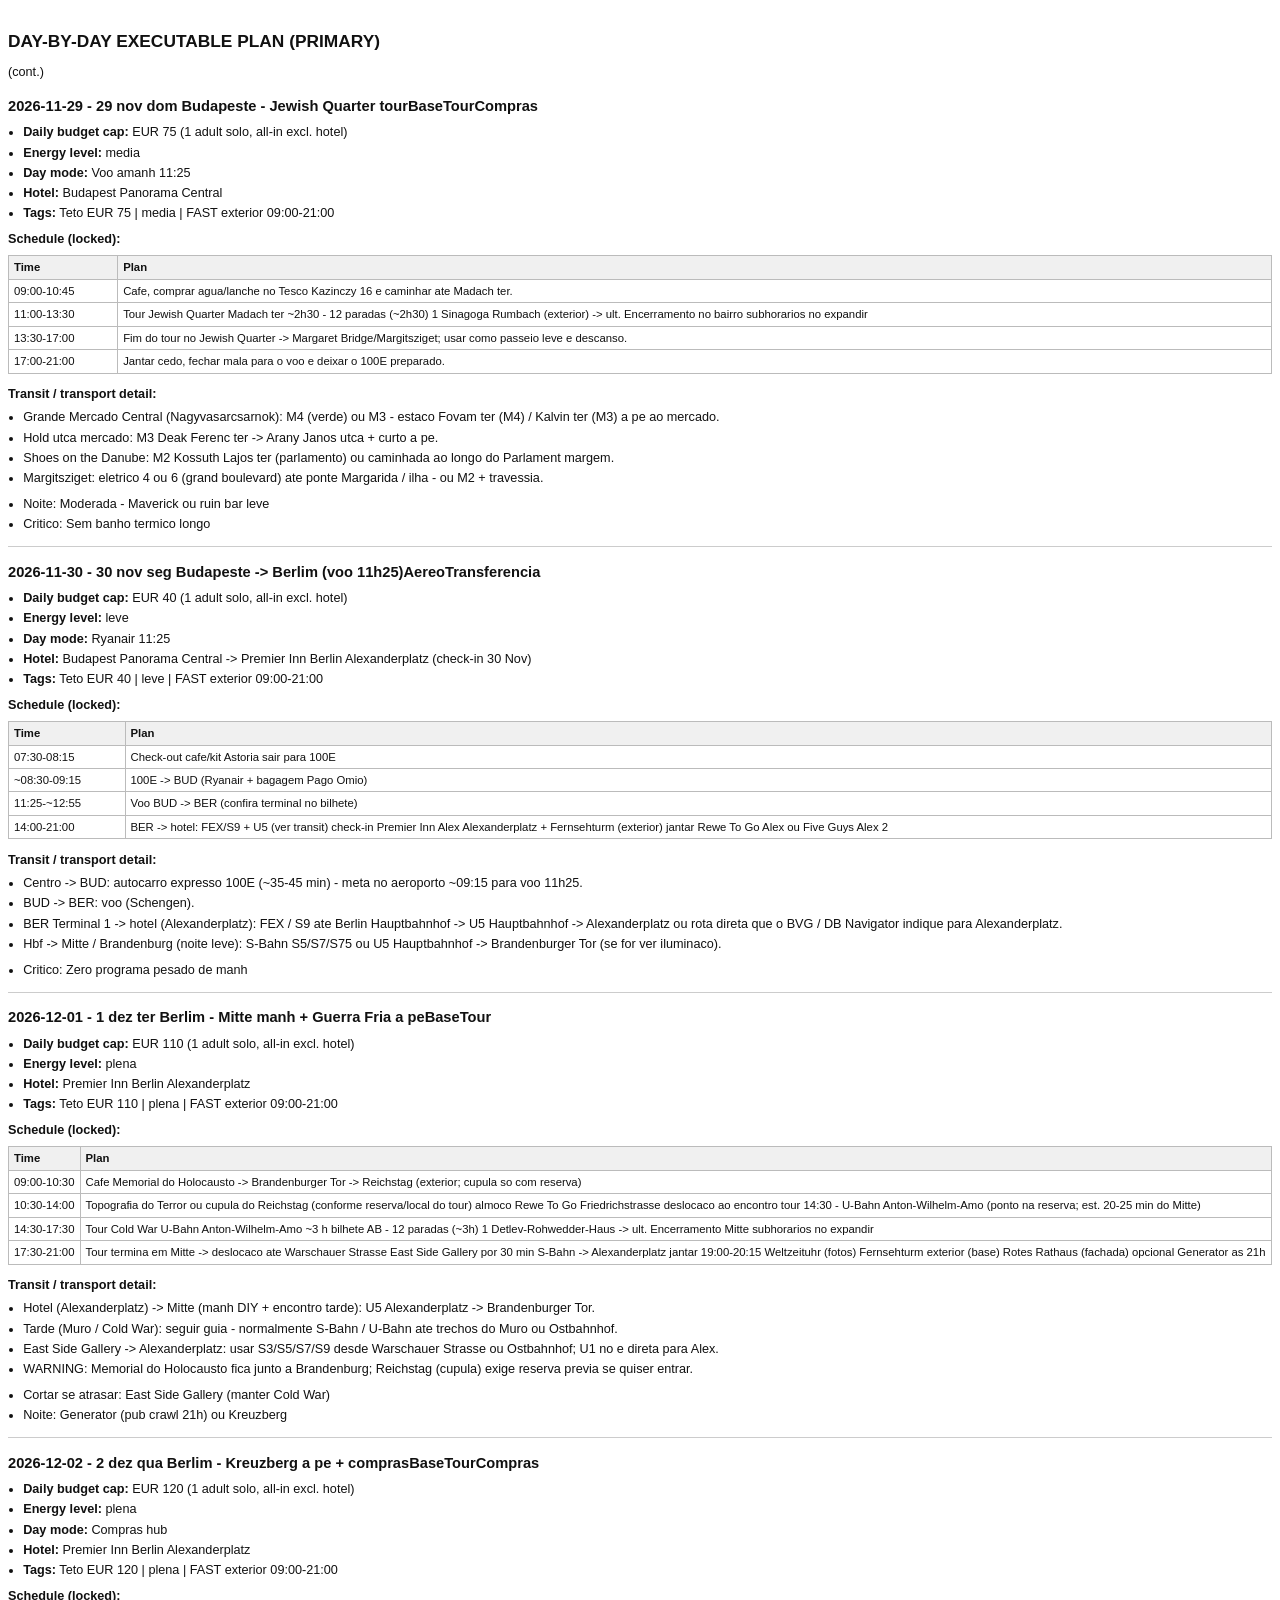
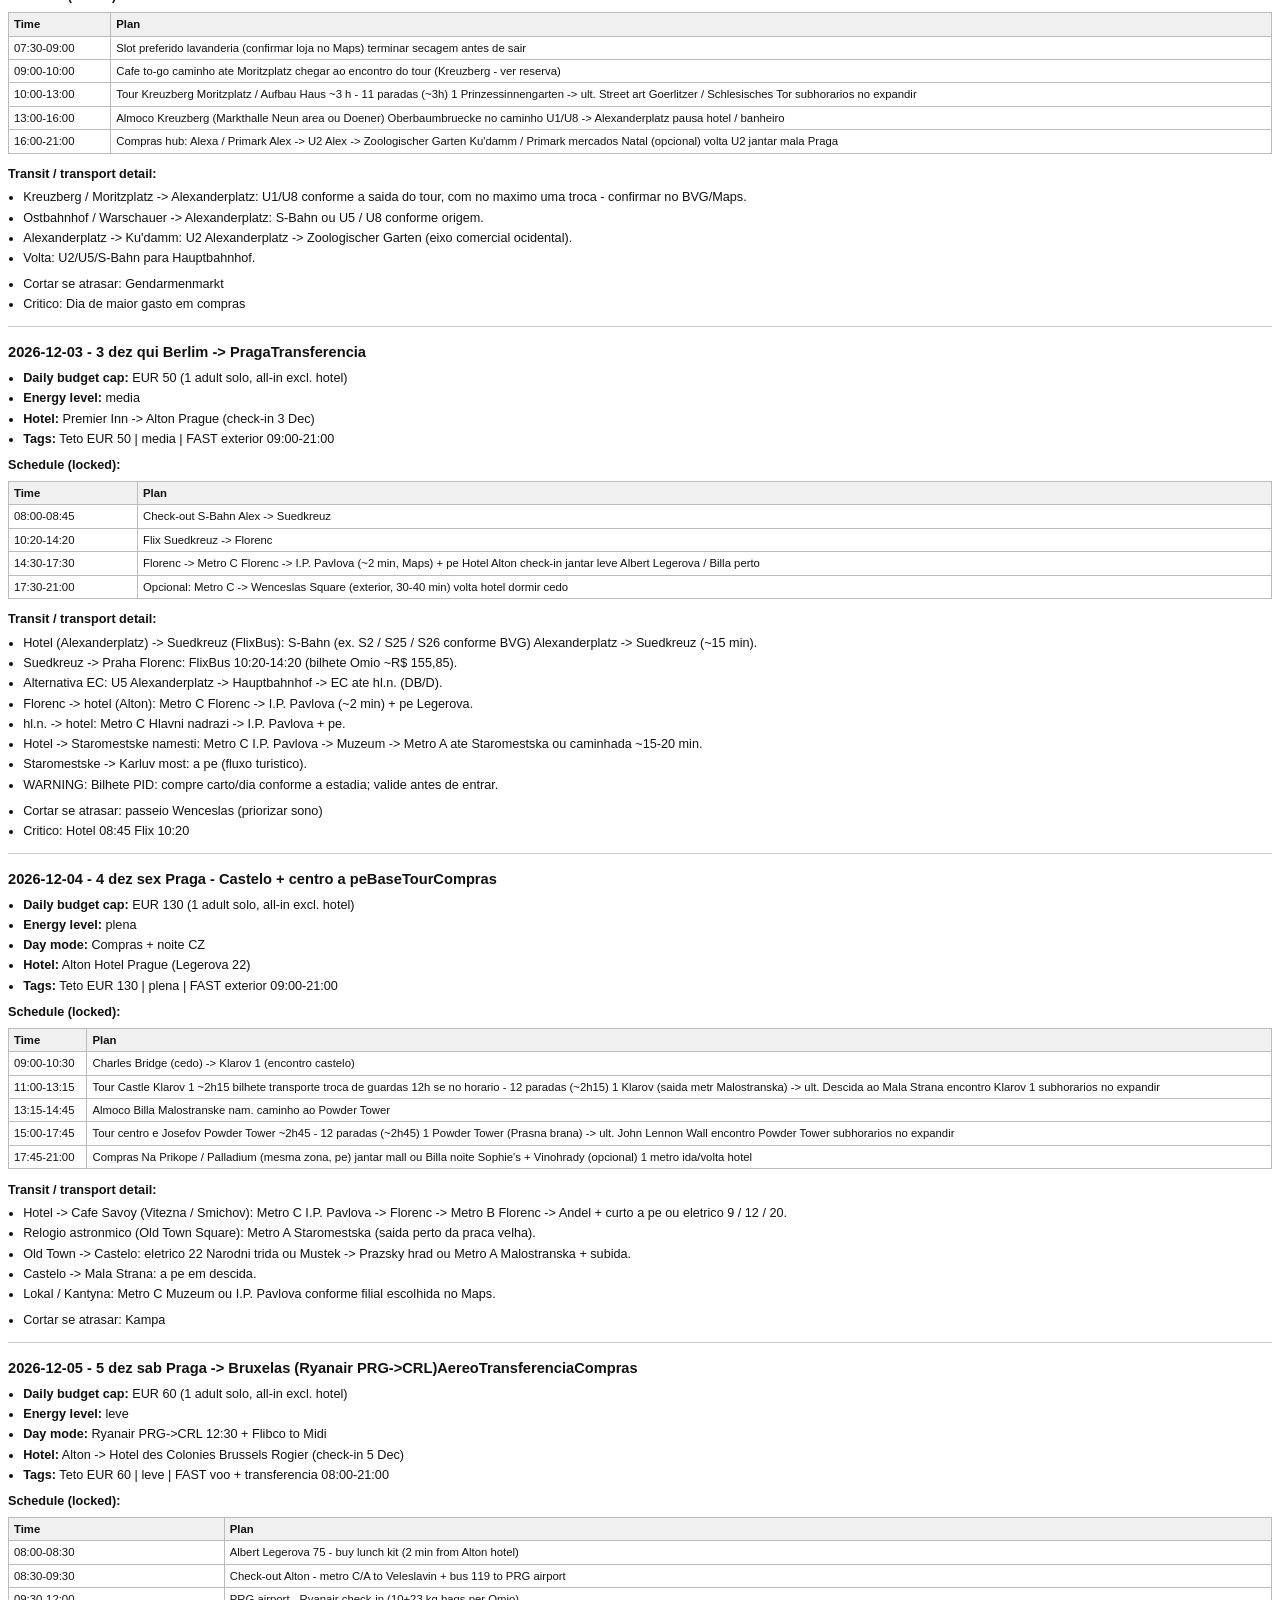
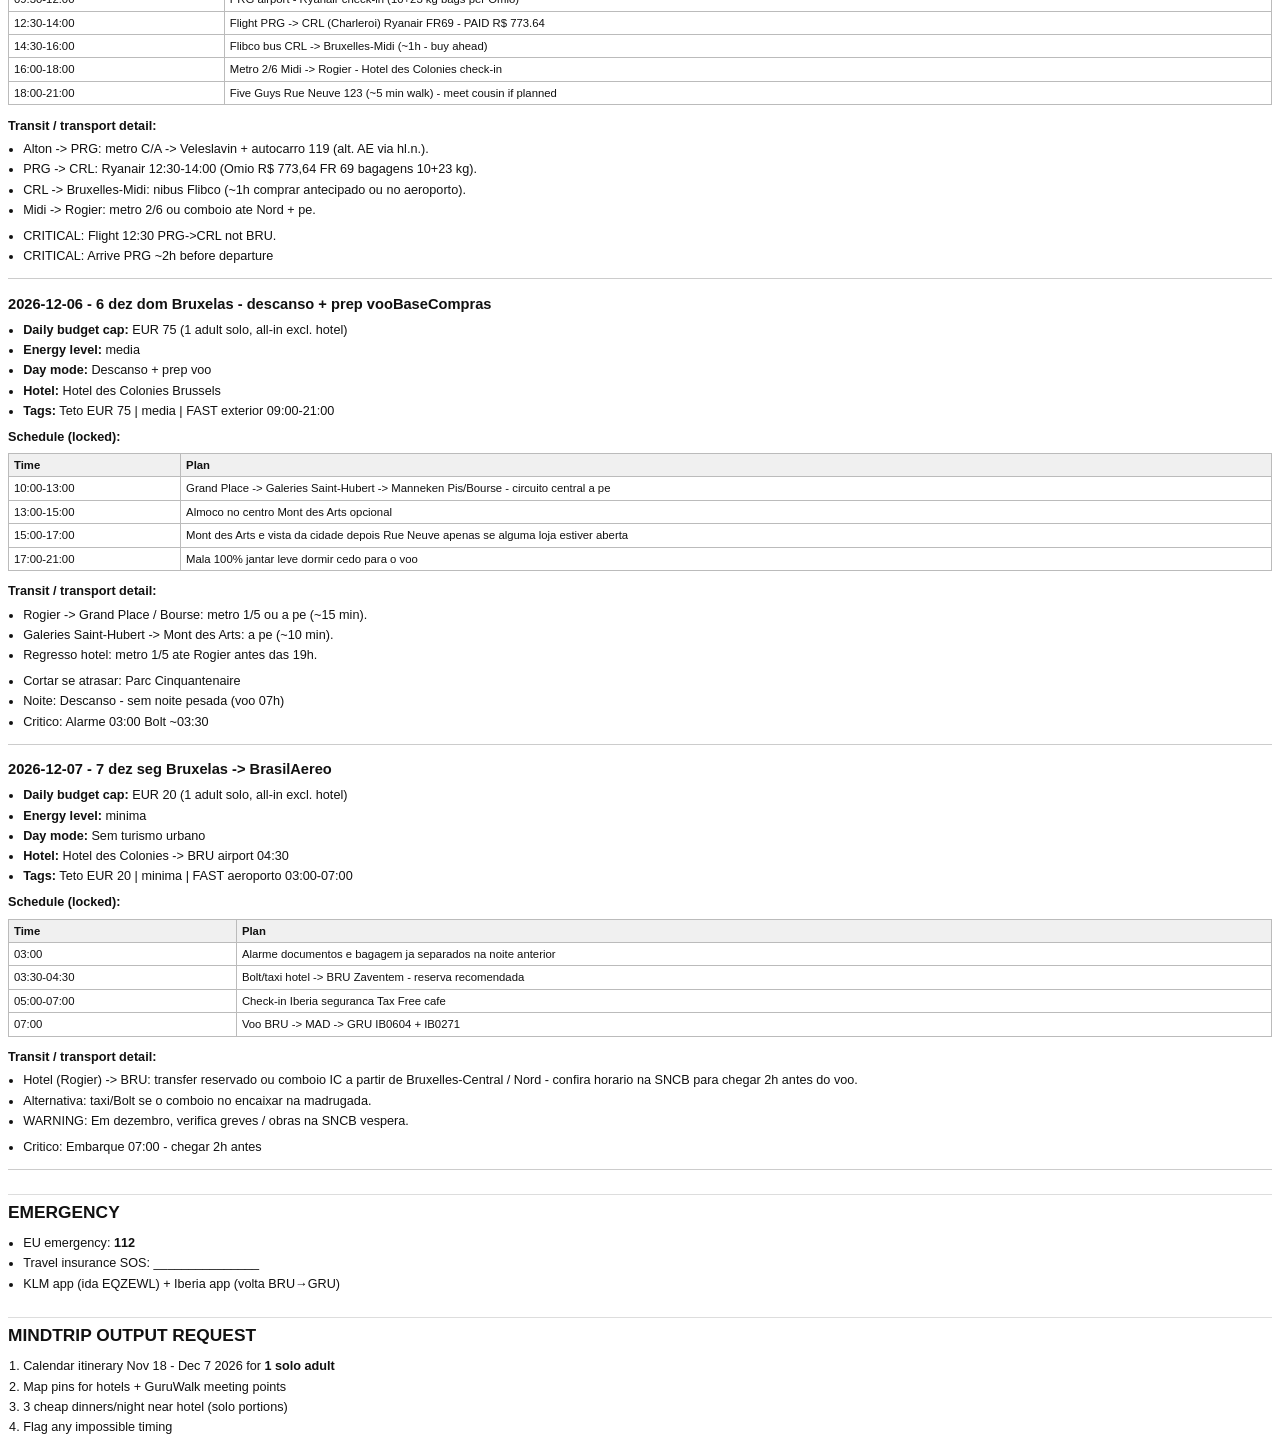
<file: docs/mindtrip-complete-part2.html>
<!DOCTYPE html>
<html lang="pt-BR">
<head>
  <meta charset="utf-8">
  <title>mindtrip complete part2</title>
  <style>
@page { size: A4; margin: 14mm 12mm; }
* { box-sizing: border-box; }
body {
  font-family: -apple-system, BlinkMacSystemFont, "Segoe UI", Roboto, Helvetica, Arial, sans-serif;
  font-size: 9.5pt;
  line-height: 1.45;
  color: #111;
  max-width: 100%;
}
h1 { font-size: 18pt; margin: 0 0 0.6em; page-break-after: avoid; }
h2 {
  font-size: 13pt;
  margin: 1.4em 0 0.5em;
  padding-top: 0.3em;
  border-top: 1px solid #ddd;
  page-break-after: avoid;
}
h2:first-of-type { border-top: none; }
h3 { font-size: 11pt; margin: 1em 0 0.4em; page-break-after: avoid; }
p { margin: 0.4em 0; }
blockquote {
  margin: 0.6em 0;
  padding: 0.4em 0 0.4em 0.9em;
  border-left: 3px solid #888;
  color: #333;
}
hr { border: none; border-top: 1px solid #ccc; margin: 1em 0; }
ul, ol { margin: 0.4em 0 0.6em 1.2em; padding: 0; }
li { margin: 0.15em 0; }
table {
  width: 100%;
  border-collapse: collapse;
  margin: 0.6em 0 1em;
  font-size: 8.5pt;
  page-break-inside: avoid;
}
th, td {
  border: 1px solid #bbb;
  padding: 3px 5px;
  vertical-align: top;
  text-align: left;
}
th { background: #f0f0f0; font-weight: 600; }
pre {
  margin: 0.5em 0;
  padding: 0.5em 0.6em;
  background: #f6f6f6;
  border: 1px solid #e0e0e0;
  border-radius: 3px;
  font-family: ui-monospace, SFMono-Regular, Menlo, Consolas, monospace;
  font-size: 7.5pt;
  line-height: 1.35;
  white-space: pre-wrap;
  word-break: break-word;
  page-break-inside: avoid;
}
code {
  font-family: ui-monospace, SFMono-Regular, Menlo, Consolas, monospace;
  font-size: 0.92em;
  background: #f2f2f2;
  padding: 0.05em 0.25em;
  border-radius: 2px;
}
.meta { font-size: 8.5pt; color: #444; margin-bottom: 1em; }
</style>
</head>
<body>
<h2>DAY-BY-DAY EXECUTABLE PLAN (PRIMARY)</h2>
<p>(cont.)</p>
<h3>2026-11-29 - 29 nov  dom Budapeste - Jewish Quarter tourBaseTourCompras</h3>
<ul><li><strong>Daily budget cap:</strong> EUR 75 (1 adult solo, all-in excl. hotel)</li><li><strong>Energy level:</strong> media</li><li><strong>Day mode:</strong> Voo amanh 11:25</li><li><strong>Hotel:</strong> Budapest Panorama Central</li><li><strong>Tags:</strong> Teto EUR 75 | media | FAST  exterior  09:00-21:00</li></ul>
<p><strong>Schedule (locked):</strong></p>
<table><thead><tr><th>Time</th><th>Plan</th></tr></thead><tbody><tr><td>09:00-10:45</td><td>Cafe, comprar agua/lanche no Tesco Kazinczy 16 e caminhar ate Madach ter.</td></tr><tr><td>11:00-13:30</td><td>Tour Jewish Quarter  Madach ter  ~2h30 - 12 paradas (~2h30)  1 Sinagoga Rumbach (exterior) -&gt; ult. Encerramento no bairro  subhorarios no expandir</td></tr><tr><td>13:30-17:00</td><td>Fim do tour no Jewish Quarter -&gt; Margaret Bridge/Margitsziget; usar como passeio leve e descanso.</td></tr><tr><td>17:00-21:00</td><td>Jantar cedo, fechar mala para o voo e deixar o 100E preparado.</td></tr></tbody></table>
<p><strong>Transit / transport detail:</strong></p>
<ul><li>Grande Mercado Central (Nagyvasarcsarnok): M4 (verde) ou M3 - estaco Fovam ter (M4) / Kalvin ter (M3) a pe ao mercado.</li><li>Hold utca mercado: M3 Deak Ferenc ter -&gt; Arany Janos utca + curto a pe.</li><li>Shoes on the Danube: M2 Kossuth Lajos ter (parlamento) ou caminhada ao longo do Parlament margem.</li><li>Margitsziget: eletrico 4 ou 6 (grand boulevard) ate ponte Margarida / ilha - ou M2 + travessia.</li></ul>
<ul><li>Noite: Moderada - Maverick ou ruin bar leve</li><li>Critico: Sem banho termico longo</li></ul>
<hr>
<h3>2026-11-30 - 30 nov  seg Budapeste -&gt; Berlim (voo 11h25)AereoTransferencia</h3>
<ul><li><strong>Daily budget cap:</strong> EUR 40 (1 adult solo, all-in excl. hotel)</li><li><strong>Energy level:</strong> leve</li><li><strong>Day mode:</strong> Ryanair 11:25</li><li><strong>Hotel:</strong> Budapest Panorama Central -&gt; Premier Inn Berlin Alexanderplatz (check-in 30 Nov)</li><li><strong>Tags:</strong> Teto EUR 40 | leve | FAST  exterior  09:00-21:00</li></ul>
<p><strong>Schedule (locked):</strong></p>
<table><thead><tr><th>Time</th><th>Plan</th></tr></thead><tbody><tr><td>07:30-08:15</td><td>Check-out  cafe/kit Astoria  sair para 100E</td></tr><tr><td>~08:30-09:15</td><td>100E -&gt; BUD (Ryanair + bagagem  Pago Omio)</td></tr><tr><td>11:25-~12:55</td><td>Voo BUD -&gt; BER (confira terminal no bilhete)</td></tr><tr><td>14:00-21:00</td><td>BER -&gt; hotel: FEX/S9 + U5 (ver transit)  check-in Premier Inn Alex  Alexanderplatz + Fernsehturm (exterior)  jantar Rewe To Go Alex ou Five Guys Alex 2</td></tr></tbody></table>
<p><strong>Transit / transport detail:</strong></p>
<ul><li>Centro -&gt; BUD: autocarro expresso 100E (~35-45 min) - meta no aeroporto ~09:15 para voo 11h25.</li><li>BUD -&gt; BER: voo (Schengen).</li><li>BER Terminal 1 -&gt; hotel (Alexanderplatz): FEX / S9 ate Berlin Hauptbahnhof -&gt; U5 Hauptbahnhof -&gt; Alexanderplatz ou rota direta que o BVG / DB Navigator indique para Alexanderplatz.</li><li>Hbf -&gt; Mitte / Brandenburg (noite leve): S-Bahn S5/S7/S75 ou U5 Hauptbahnhof -&gt; Brandenburger Tor (se for ver iluminaco).</li></ul>
<ul><li>Critico: Zero programa pesado de manh</li></ul>
<hr>
<h3>2026-12-01 - 1 dez  ter Berlim - Mitte manh + Guerra Fria a peBaseTour</h3>
<ul><li><strong>Daily budget cap:</strong> EUR 110 (1 adult solo, all-in excl. hotel)</li><li><strong>Energy level:</strong> plena</li><li><strong>Hotel:</strong> Premier Inn Berlin Alexanderplatz</li><li><strong>Tags:</strong> Teto EUR 110 | plena | FAST  exterior  09:00-21:00</li></ul>
<p><strong>Schedule (locked):</strong></p>
<table><thead><tr><th>Time</th><th>Plan</th></tr></thead><tbody><tr><td>09:00-10:30</td><td>Cafe  Memorial do Holocausto -&gt; Brandenburger Tor -&gt; Reichstag (exterior; cupula so com reserva)</td></tr><tr><td>10:30-14:00</td><td>Topografia do Terror ou cupula do Reichstag (conforme reserva/local do tour)  almoco Rewe To Go Friedrichstrasse  deslocaco ao encontro tour 14:30 - U-Bahn Anton-Wilhelm-Amo (ponto na reserva; est. 20-25 min do Mitte)</td></tr><tr><td>14:30-17:30</td><td>Tour Cold War  U-Bahn Anton-Wilhelm-Amo  ~3 h  bilhete AB - 12 paradas (~3h)  1 Detlev-Rohwedder-Haus -&gt; ult. Encerramento Mitte  subhorarios no expandir</td></tr><tr><td>17:30-21:00</td><td>Tour termina em Mitte -&gt; deslocaco ate Warschauer Strasse  East Side Gallery por 30 min  S-Bahn -&gt; Alexanderplatz  jantar 19:00-20:15  Weltzeituhr (fotos)  Fernsehturm exterior (base)  Rotes Rathaus (fachada)  opcional Generator as 21h</td></tr></tbody></table>
<p><strong>Transit / transport detail:</strong></p>
<ul><li>Hotel (Alexanderplatz) -&gt; Mitte (manh DIY + encontro tarde): U5 Alexanderplatz -&gt; Brandenburger Tor.</li><li>Tarde (Muro / Cold War): seguir guia - normalmente S-Bahn / U-Bahn ate trechos do Muro ou Ostbahnhof.</li><li>East Side Gallery -&gt; Alexanderplatz: usar S3/S5/S7/S9 desde Warschauer Strasse ou Ostbahnhof; U1 no e direta para Alex.</li><li>WARNING: Memorial do Holocausto fica junto a Brandenburg; Reichstag (cupula) exige reserva previa se quiser entrar.</li></ul>
<ul><li>Cortar se atrasar: East Side Gallery (manter Cold War)</li><li>Noite: Generator (pub crawl 21h) ou Kreuzberg</li></ul>
<hr>
<h3>2026-12-02 - 2 dez  qua Berlim - Kreuzberg a pe + comprasBaseTourCompras</h3>
<ul><li><strong>Daily budget cap:</strong> EUR 120 (1 adult solo, all-in excl. hotel)</li><li><strong>Energy level:</strong> plena</li><li><strong>Day mode:</strong> Compras hub</li><li><strong>Hotel:</strong> Premier Inn Berlin Alexanderplatz</li><li><strong>Tags:</strong> Teto EUR 120 | plena | FAST  exterior  09:00-21:00</li></ul>
<p><strong>Schedule (locked):</strong></p>
<table><thead><tr><th>Time</th><th>Plan</th></tr></thead><tbody><tr><td>07:30-09:00</td><td>Slot preferido lavanderia (confirmar loja no Maps)  terminar secagem antes de sair</td></tr><tr><td>09:00-10:00</td><td>Cafe to-go  caminho ate Moritzplatz  chegar ao encontro do tour (Kreuzberg - ver reserva)</td></tr><tr><td>10:00-13:00</td><td>Tour Kreuzberg  Moritzplatz / Aufbau Haus  ~3 h - 11 paradas (~3h)  1 Prinzessinnengarten -&gt; ult. Street art Goerlitzer / Schlesisches Tor  subhorarios no expandir</td></tr><tr><td>13:00-16:00</td><td>Almoco Kreuzberg (Markthalle Neun area ou Doener)  Oberbaumbruecke no caminho  U1/U8 -&gt; Alexanderplatz  pausa hotel / banheiro</td></tr><tr><td>16:00-21:00</td><td>Compras hub: Alexa / Primark Alex -&gt; U2 Alex -&gt; Zoologischer Garten  Ku&#x27;damm / Primark  mercados Natal (opcional)  volta U2  jantar  mala Praga</td></tr></tbody></table>
<p><strong>Transit / transport detail:</strong></p>
<ul><li>Kreuzberg / Moritzplatz -&gt; Alexanderplatz: U1/U8 conforme a saida do tour, com no maximo uma troca - confirmar no BVG/Maps.</li><li>Ostbahnhof / Warschauer -&gt; Alexanderplatz: S-Bahn ou U5 / U8 conforme origem.</li><li>Alexanderplatz -&gt; Ku&#x27;damm: U2 Alexanderplatz -&gt; Zoologischer Garten (eixo comercial ocidental).</li><li>Volta: U2/U5/S-Bahn para Hauptbahnhof.</li></ul>
<ul><li>Cortar se atrasar: Gendarmenmarkt</li><li>Critico: Dia de maior gasto em compras</li></ul>
<hr>
<h3>2026-12-03 - 3 dez  qui Berlim -&gt; PragaTransferencia</h3>
<ul><li><strong>Daily budget cap:</strong> EUR 50 (1 adult solo, all-in excl. hotel)</li><li><strong>Energy level:</strong> media</li><li><strong>Hotel:</strong> Premier Inn -&gt; Alton Prague (check-in 3 Dec)</li><li><strong>Tags:</strong> Teto EUR 50 | media | FAST  exterior  09:00-21:00</li></ul>
<p><strong>Schedule (locked):</strong></p>
<table><thead><tr><th>Time</th><th>Plan</th></tr></thead><tbody><tr><td>08:00-08:45</td><td>Check-out  S-Bahn Alex -&gt; Suedkreuz</td></tr><tr><td>10:20-14:20</td><td>Flix Suedkreuz -&gt; Florenc</td></tr><tr><td>14:30-17:30</td><td>Florenc -&gt; Metro C Florenc -&gt; I.P. Pavlova (~2 min, Maps) + pe Hotel Alton  check-in  jantar leve Albert Legerova / Billa perto</td></tr><tr><td>17:30-21:00</td><td>Opcional: Metro C -&gt; Wenceslas Square (exterior, 30-40 min)  volta hotel  dormir cedo</td></tr></tbody></table>
<p><strong>Transit / transport detail:</strong></p>
<ul><li>Hotel (Alexanderplatz) -&gt; Suedkreuz (FlixBus): S-Bahn (ex. S2 / S25 / S26 conforme BVG) Alexanderplatz -&gt; Suedkreuz (~15 min).</li><li>Suedkreuz -&gt; Praha Florenc: FlixBus 10:20-14:20 (bilhete Omio ~R$ 155,85).</li><li>Alternativa EC: U5 Alexanderplatz -&gt; Hauptbahnhof -&gt; EC ate hl.n. (DB/D).</li><li>Florenc -&gt; hotel (Alton): Metro C Florenc -&gt; I.P. Pavlova (~2 min) + pe Legerova.</li><li>hl.n. -&gt; hotel: Metro C Hlavni nadrazi -&gt; I.P. Pavlova + pe.</li><li>Hotel -&gt; Staromestske namesti: Metro C I.P. Pavlova -&gt; Muzeum -&gt; Metro A ate Staromestska ou caminhada ~15-20 min.</li><li>Staromestske -&gt; Karluv most: a pe (fluxo turistico).</li><li>WARNING: Bilhete PID: compre carto/dia conforme a estadia; valide antes de entrar.</li></ul>
<ul><li>Cortar se atrasar: passeio Wenceslas (priorizar sono)</li><li>Critico: Hotel 08:45  Flix 10:20</li></ul>
<hr>
<h3>2026-12-04 - 4 dez  sex Praga - Castelo + centro a peBaseTourCompras</h3>
<ul><li><strong>Daily budget cap:</strong> EUR 130 (1 adult solo, all-in excl. hotel)</li><li><strong>Energy level:</strong> plena</li><li><strong>Day mode:</strong> Compras + noite CZ</li><li><strong>Hotel:</strong> Alton Hotel Prague (Legerova 22)</li><li><strong>Tags:</strong> Teto EUR 130 | plena | FAST  exterior  09:00-21:00</li></ul>
<p><strong>Schedule (locked):</strong></p>
<table><thead><tr><th>Time</th><th>Plan</th></tr></thead><tbody><tr><td>09:00-10:30</td><td>Charles Bridge (cedo) -&gt; Klarov 1 (encontro castelo)</td></tr><tr><td>11:00-13:15</td><td>Tour Castle  Klarov 1  ~2h15  bilhete transporte  troca de guardas 12h se no horario - 12 paradas (~2h15)  1 Klarov (saida metr Malostranska) -&gt; ult. Descida ao Mala Strana  encontro Klarov 1  subhorarios no expandir</td></tr><tr><td>13:15-14:45</td><td>Almoco  Billa Malostranske nam.  caminho ao Powder Tower</td></tr><tr><td>15:00-17:45</td><td>Tour centro e Josefov  Powder Tower  ~2h45 - 12 paradas (~2h45)  1 Powder Tower (Prasna brana) -&gt; ult. John Lennon Wall  encontro Powder Tower  subhorarios no expandir</td></tr><tr><td>17:45-21:00</td><td>Compras Na Prikope / Palladium (mesma zona, pe)  jantar mall ou Billa  noite Sophie&#x27;s + Vinohrady (opcional)  1 metro ida/volta hotel</td></tr></tbody></table>
<p><strong>Transit / transport detail:</strong></p>
<ul><li>Hotel -&gt; Cafe Savoy (Vitezna / Smichov): Metro C I.P. Pavlova -&gt; Florenc -&gt; Metro B Florenc -&gt; Andel + curto a pe ou eletrico 9 / 12 / 20.</li><li>Relogio astronmico (Old Town Square): Metro A Staromestska (saida perto da praca velha).</li><li>Old Town -&gt; Castelo: eletrico 22 Narodni trida ou Mustek -&gt; Prazsky hrad ou Metro A Malostranska + subida.</li><li>Castelo -&gt; Mala Strana: a pe em descida.</li><li>Lokal / Kantyna: Metro C Muzeum ou I.P. Pavlova conforme filial escolhida no Maps.</li></ul>
<ul><li>Cortar se atrasar: Kampa</li></ul>
<hr>
<h3>2026-12-05 - 5 dez  sab Praga -&gt; Bruxelas (Ryanair PRG-&gt;CRL)AereoTransferenciaCompras</h3>
<ul><li><strong>Daily budget cap:</strong> EUR 60 (1 adult solo, all-in excl. hotel)</li><li><strong>Energy level:</strong> leve</li><li><strong>Day mode:</strong> Ryanair PRG-&gt;CRL 12:30 + Flibco to Midi</li><li><strong>Hotel:</strong> Alton -&gt; Hotel des Colonies Brussels Rogier (check-in 5 Dec)</li><li><strong>Tags:</strong> Teto EUR 60 | leve | FAST  voo + transferencia  08:00-21:00</li></ul>
<p><strong>Schedule (locked):</strong></p>
<table><thead><tr><th>Time</th><th>Plan</th></tr></thead><tbody><tr><td>08:00-08:30</td><td>Albert Legerova 75 - buy lunch kit (2 min from Alton hotel)</td></tr><tr><td>08:30-09:30</td><td>Check-out Alton - metro C/A to Veleslavin + bus 119 to PRG airport</td></tr><tr><td>09:30-12:00</td><td>PRG airport - Ryanair check-in (10+23 kg bags per Omio)</td></tr><tr><td>12:30-14:00</td><td>Flight PRG -&gt; CRL (Charleroi) Ryanair FR69 - PAID R$ 773.64</td></tr><tr><td>14:30-16:00</td><td>Flibco bus CRL -&gt; Bruxelles-Midi (~1h - buy ahead)</td></tr><tr><td>16:00-18:00</td><td>Metro 2/6 Midi -&gt; Rogier - Hotel des Colonies check-in</td></tr><tr><td>18:00-21:00</td><td>Five Guys Rue Neuve 123 (~5 min walk) - meet cousin if planned</td></tr></tbody></table>
<p><strong>Transit / transport detail:</strong></p>
<ul><li>Alton -&gt; PRG: metro C/A -&gt; Veleslavin + autocarro 119 (alt. AE via hl.n.).</li><li>PRG -&gt; CRL: Ryanair 12:30-14:00 (Omio R$ 773,64  FR 69  bagagens 10+23 kg).</li><li>CRL -&gt; Bruxelles-Midi: nibus Flibco (~1h  comprar antecipado ou no aeroporto).</li><li>Midi -&gt; Rogier: metro 2/6 ou comboio ate Nord + pe.</li></ul>
<ul><li>CRITICAL: Flight 12:30 PRG-&gt;CRL not BRU.</li><li>CRITICAL: Arrive PRG ~2h before departure</li></ul>
<hr>
<h3>2026-12-06 - 6 dez  dom Bruxelas - descanso + prep vooBaseCompras</h3>
<ul><li><strong>Daily budget cap:</strong> EUR 75 (1 adult solo, all-in excl. hotel)</li><li><strong>Energy level:</strong> media</li><li><strong>Day mode:</strong> Descanso + prep voo</li><li><strong>Hotel:</strong> Hotel des Colonies Brussels</li><li><strong>Tags:</strong> Teto EUR 75 | media | FAST  exterior  09:00-21:00</li></ul>
<p><strong>Schedule (locked):</strong></p>
<table><thead><tr><th>Time</th><th>Plan</th></tr></thead><tbody><tr><td>10:00-13:00</td><td>Grand Place -&gt; Galeries Saint-Hubert -&gt; Manneken Pis/Bourse - circuito central a pe</td></tr><tr><td>13:00-15:00</td><td>Almoco no centro  Mont des Arts opcional</td></tr><tr><td>15:00-17:00</td><td>Mont des Arts e vista da cidade  depois Rue Neuve apenas se alguma loja estiver aberta</td></tr><tr><td>17:00-21:00</td><td>Mala 100%  jantar leve  dormir cedo para o voo</td></tr></tbody></table>
<p><strong>Transit / transport detail:</strong></p>
<ul><li>Rogier -&gt; Grand Place / Bourse: metro 1/5 ou a pe (~15 min).</li><li>Galeries Saint-Hubert -&gt; Mont des Arts: a pe (~10 min).</li><li>Regresso hotel: metro 1/5 ate Rogier antes das 19h.</li></ul>
<ul><li>Cortar se atrasar: Parc Cinquantenaire</li><li>Noite: Descanso - sem noite pesada (voo 07h)</li><li>Critico: Alarme 03:00  Bolt ~03:30</li></ul>
<hr>
<h3>2026-12-07 - 7 dez  seg Bruxelas -&gt; BrasilAereo</h3>
<ul><li><strong>Daily budget cap:</strong> EUR 20 (1 adult solo, all-in excl. hotel)</li><li><strong>Energy level:</strong> minima</li><li><strong>Day mode:</strong> Sem turismo urbano</li><li><strong>Hotel:</strong> Hotel des Colonies -&gt; BRU airport 04:30</li><li><strong>Tags:</strong> Teto EUR 20 | minima | FAST  aeroporto  03:00-07:00</li></ul>
<p><strong>Schedule (locked):</strong></p>
<table><thead><tr><th>Time</th><th>Plan</th></tr></thead><tbody><tr><td>03:00</td><td>Alarme  documentos e bagagem ja separados na noite anterior</td></tr><tr><td>03:30-04:30</td><td>Bolt/taxi hotel -&gt; BRU Zaventem - reserva recomendada</td></tr><tr><td>05:00-07:00</td><td>Check-in Iberia  seguranca  Tax Free  cafe</td></tr><tr><td>07:00</td><td>Voo BRU -&gt; MAD -&gt; GRU  IB0604 + IB0271</td></tr></tbody></table>
<p><strong>Transit / transport detail:</strong></p>
<ul><li>Hotel (Rogier) -&gt; BRU: transfer reservado ou comboio IC a partir de Bruxelles-Central / Nord - confira horario na SNCB para chegar 2h antes do voo.</li><li>Alternativa: taxi/Bolt se o comboio no encaixar na madrugada.</li><li>WARNING: Em dezembro, verifica greves / obras na SNCB vespera.</li></ul>
<ul><li>Critico: Embarque 07:00 - chegar 2h antes</li></ul>
<hr>
<h2>EMERGENCY</h2>
<ul><li>EU emergency: <strong>112</strong></li><li>Travel insurance SOS: _______________</li><li>KLM app (ida EQZEWL) + Iberia app (volta BRU→GRU)</li></ul>
<h2>MINDTRIP OUTPUT REQUEST</h2>
<ol><li>Calendar itinerary Nov 18 - Dec 7 2026 for <strong>1 solo adult</strong></li><li>Map pins for hotels + GuruWalk meeting points</li><li>3 cheap dinners/night near hotel (solo portions)</li><li>Flag any impossible timing</li></ol>
</body>
</html>
</file>
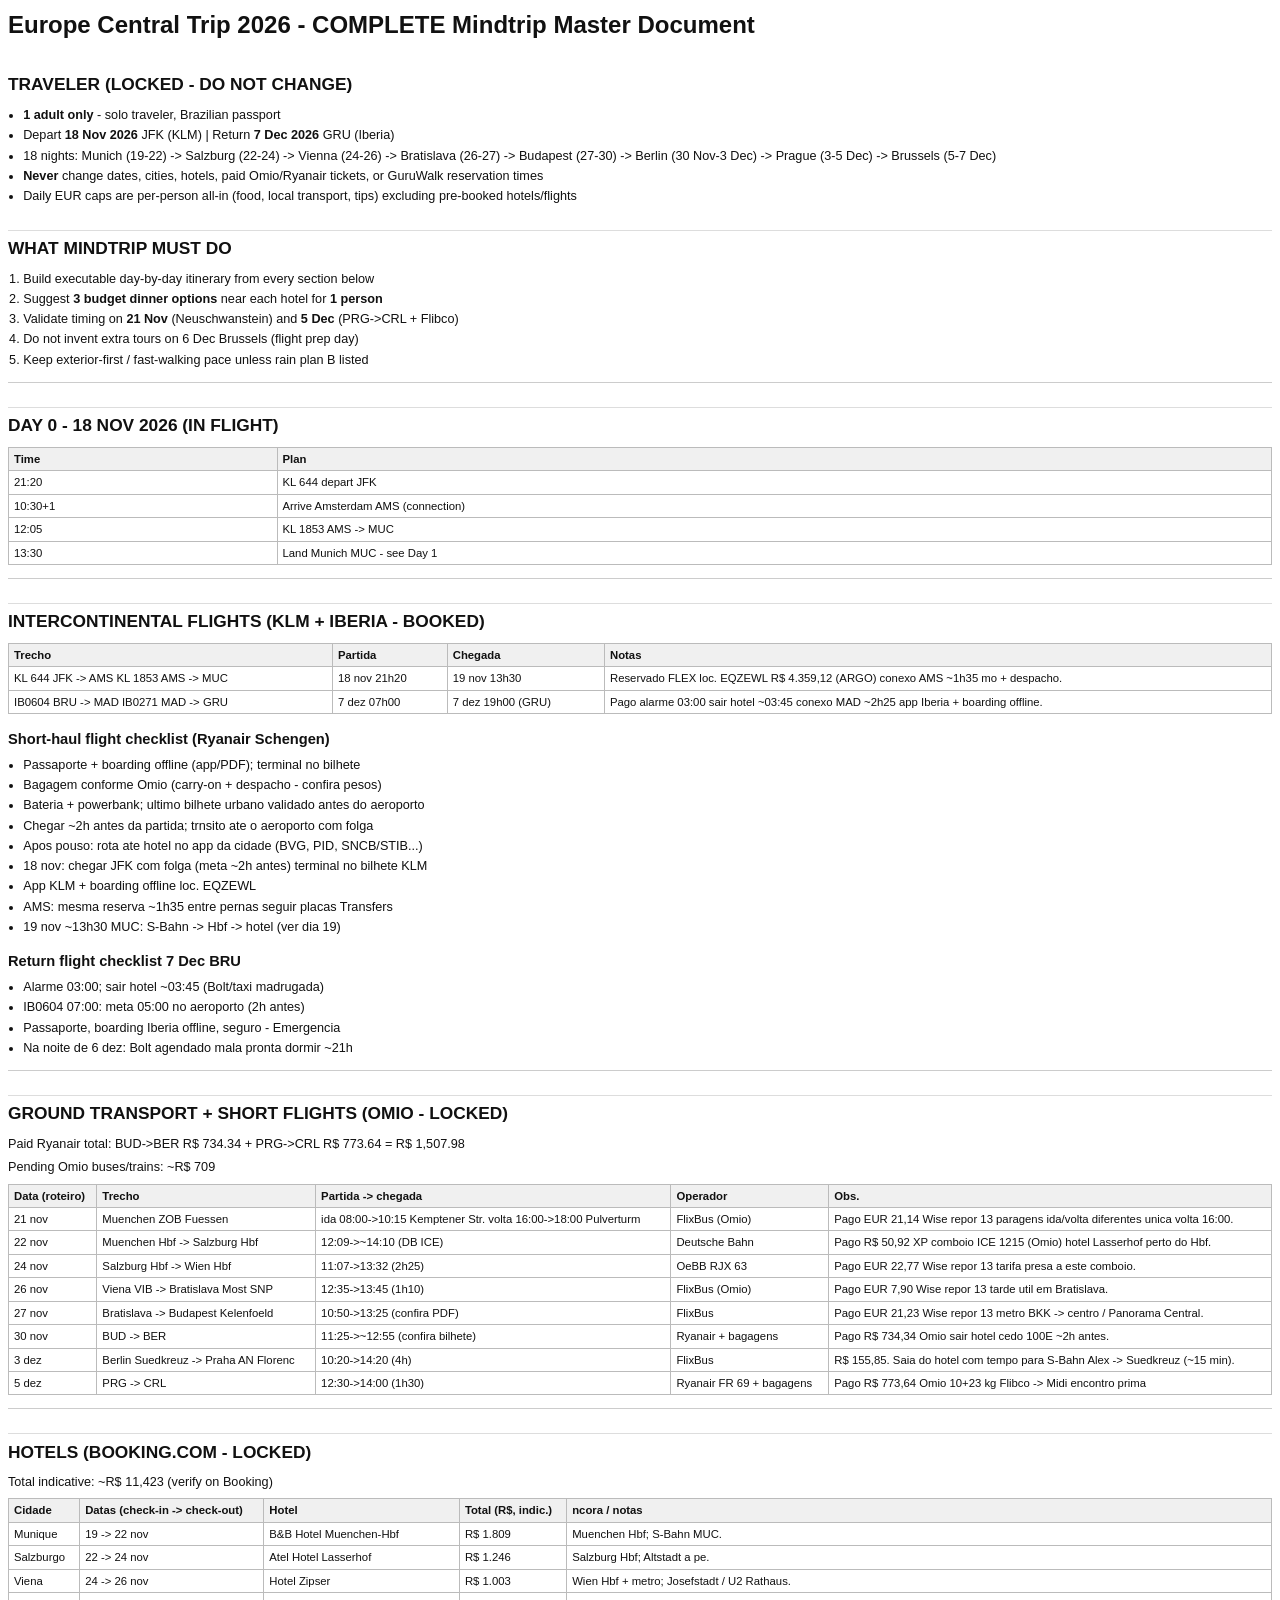
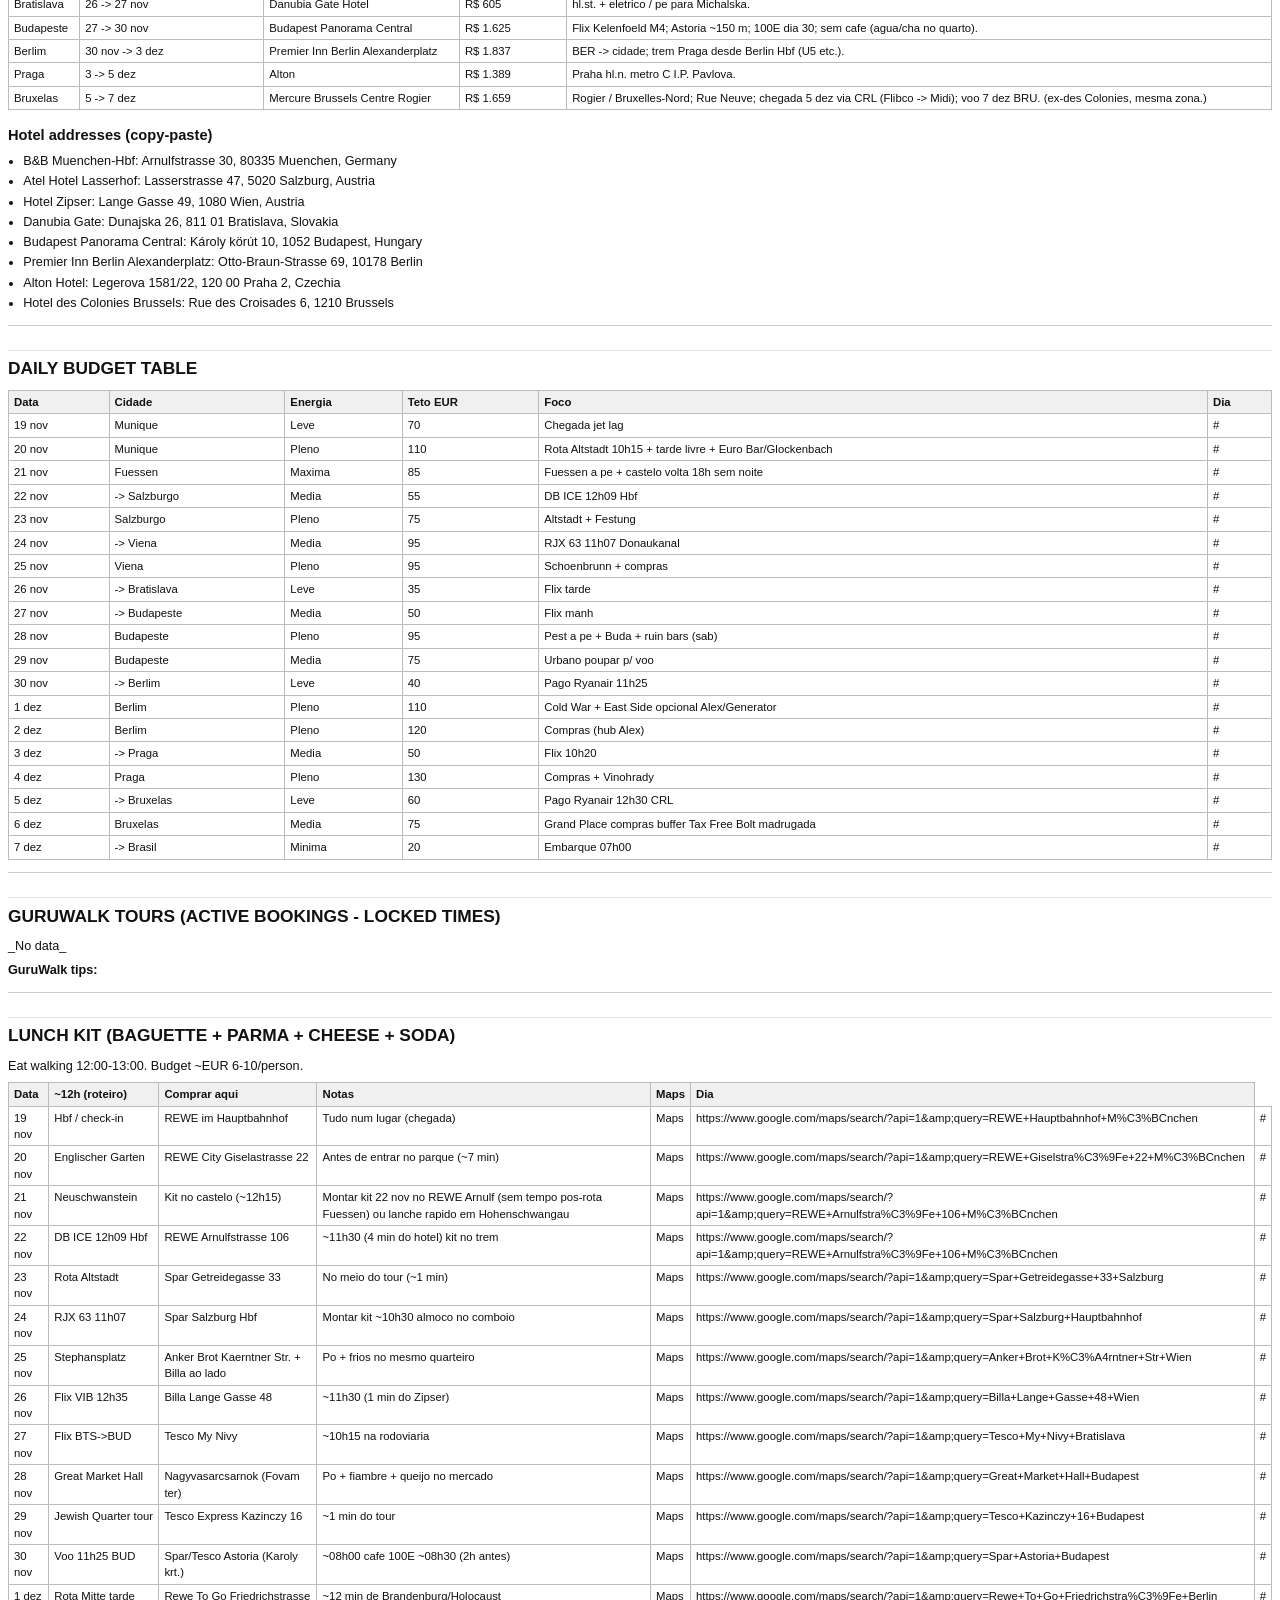
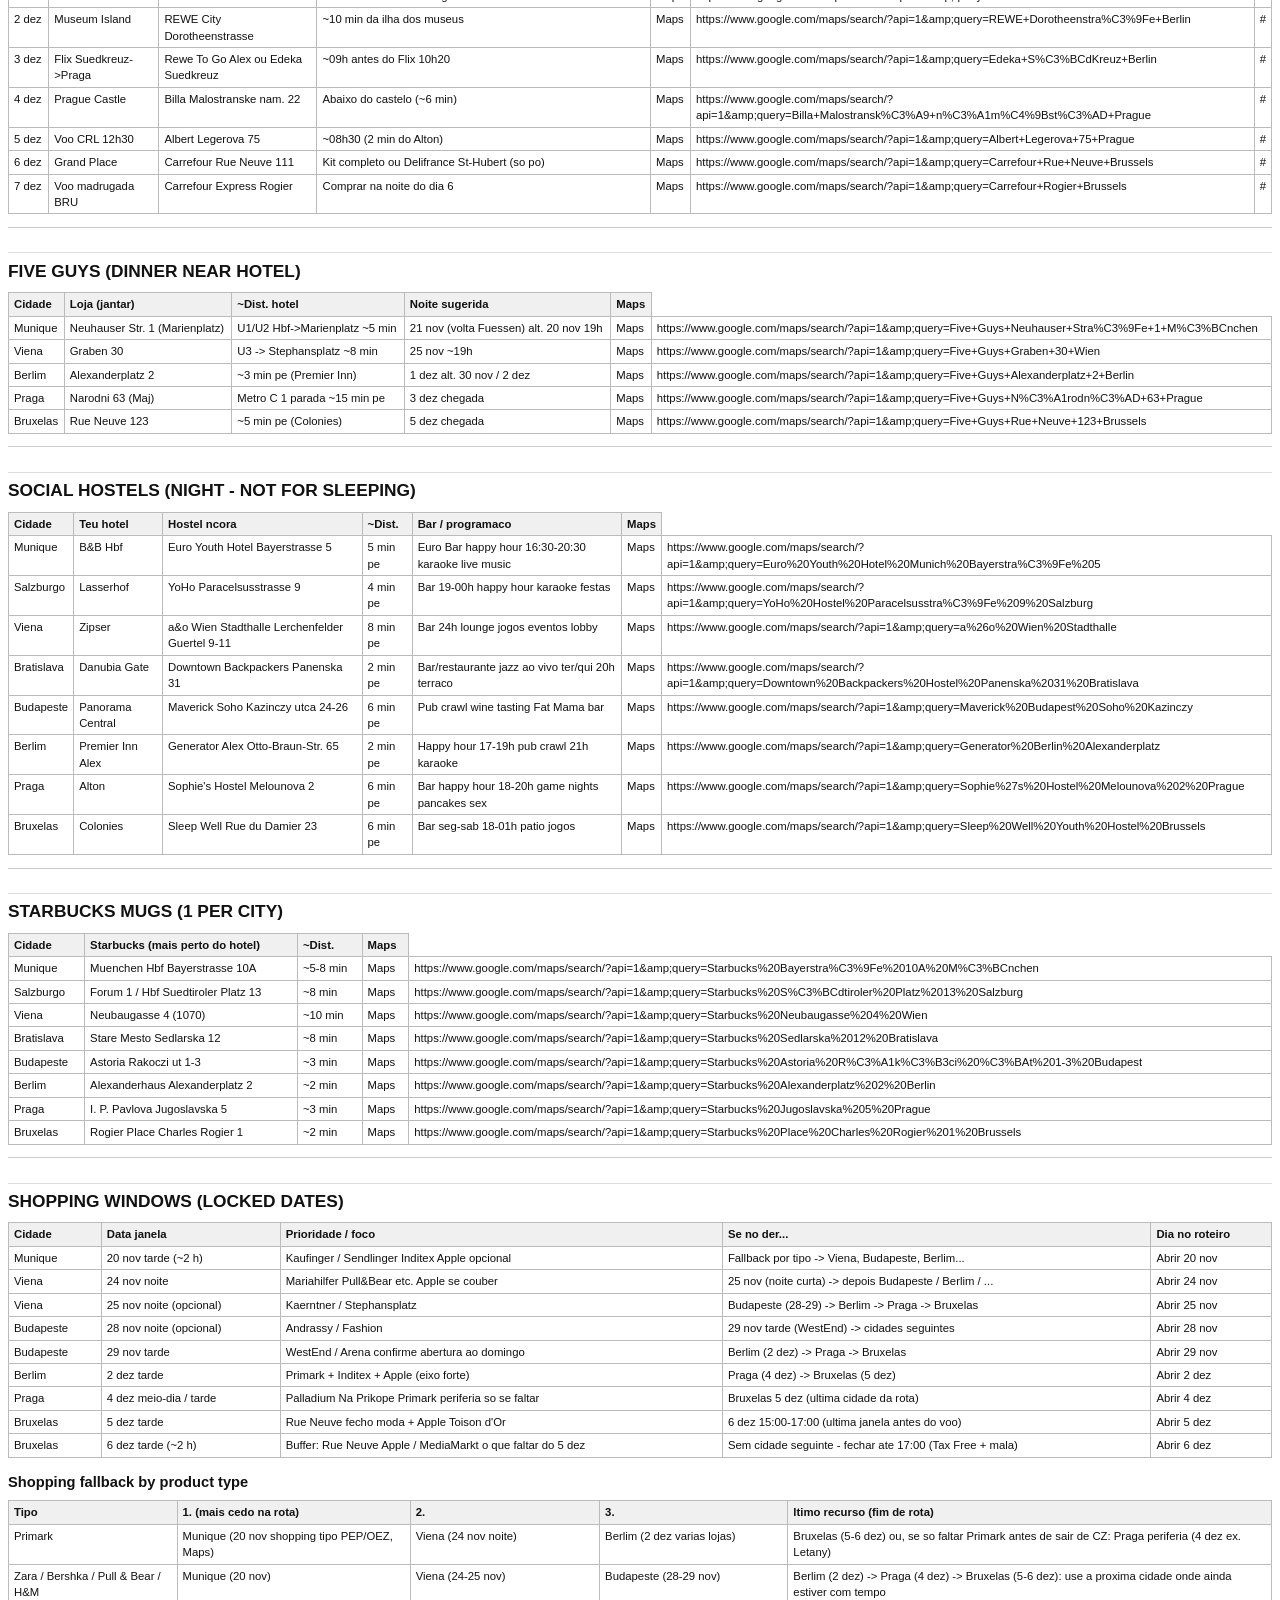
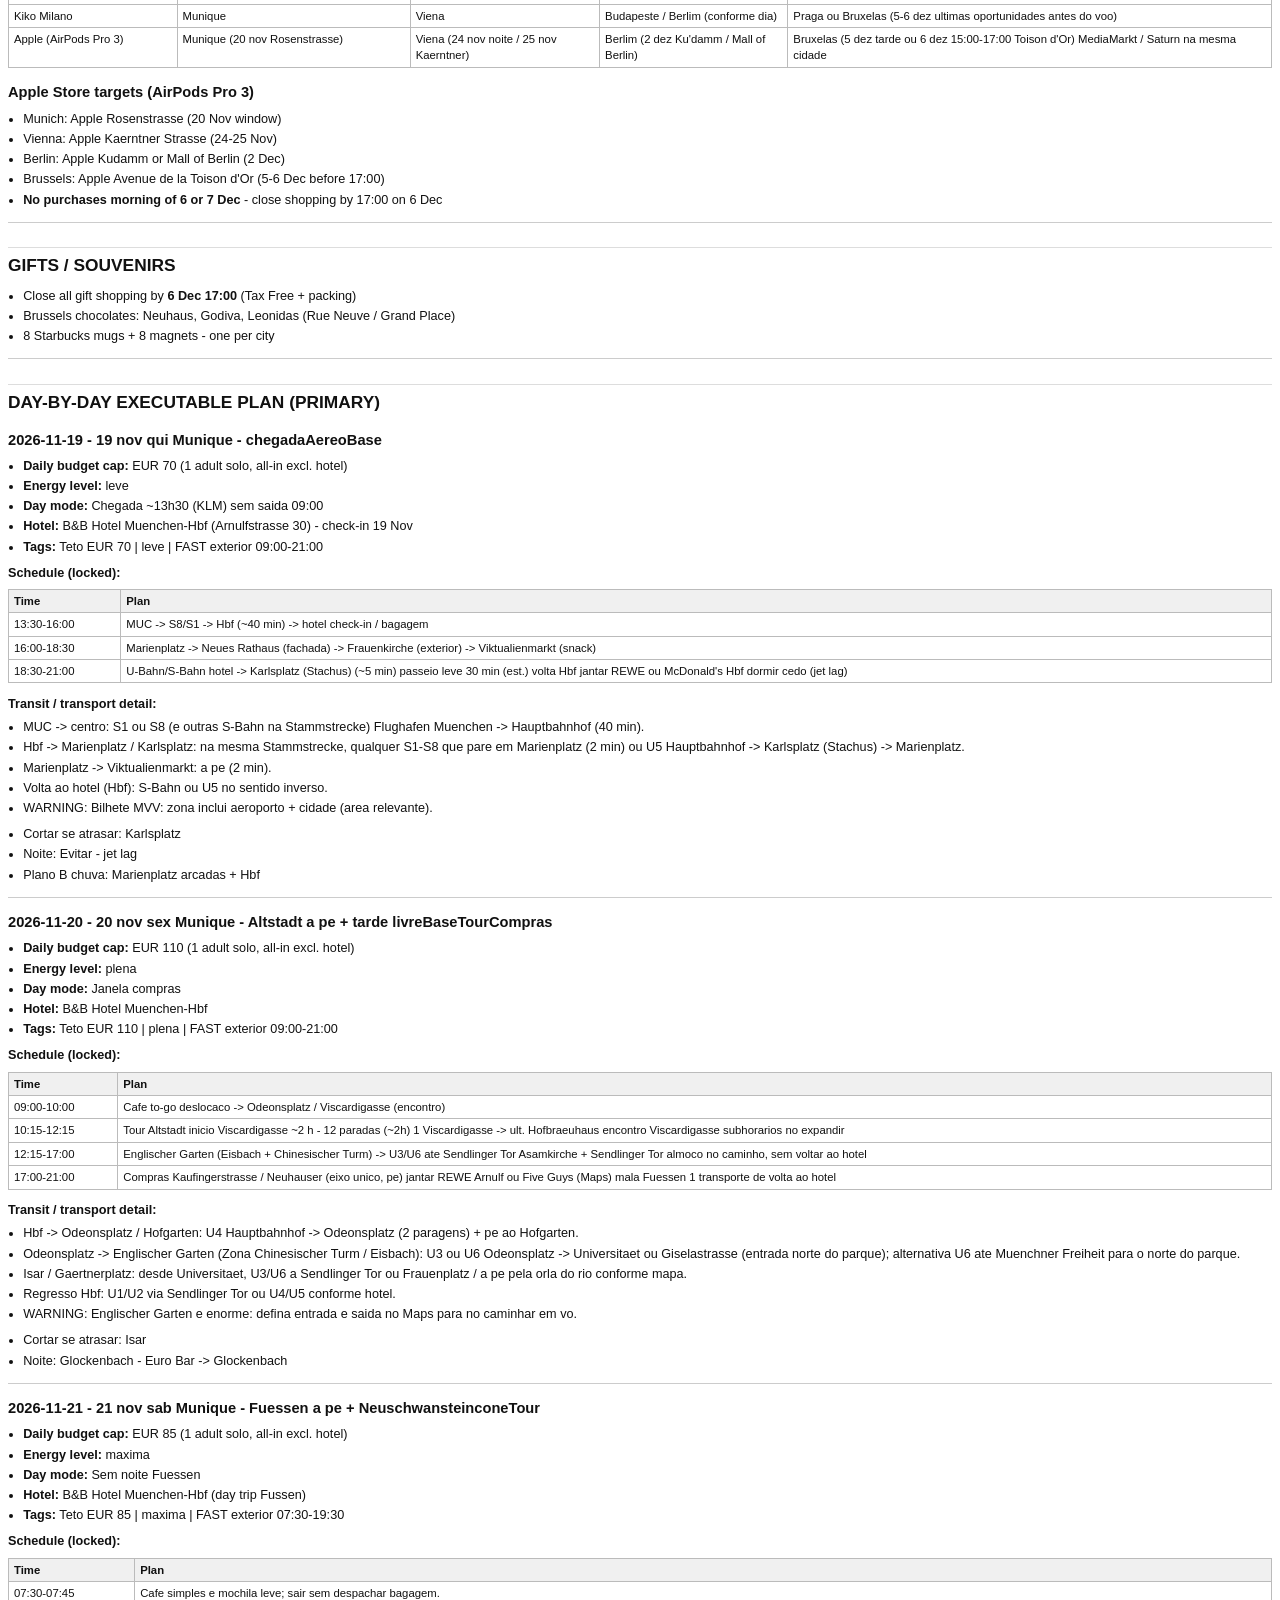
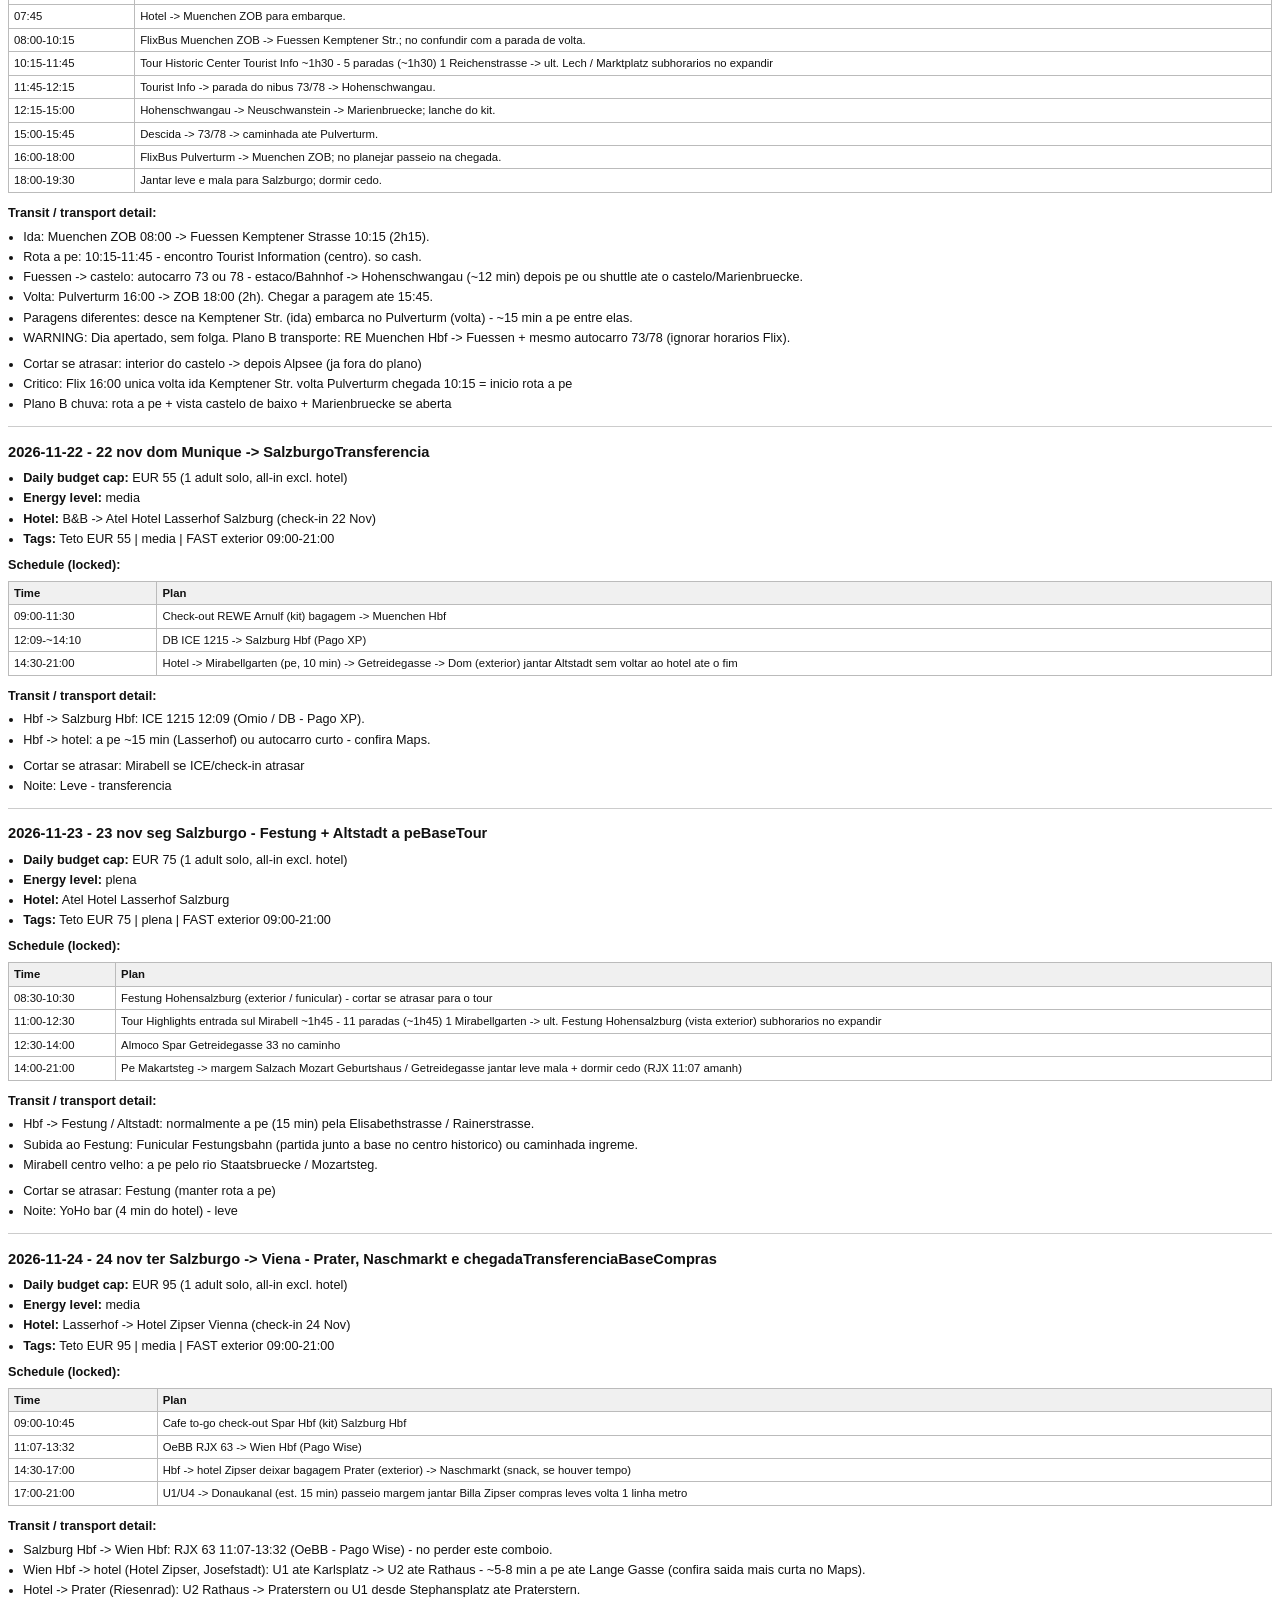
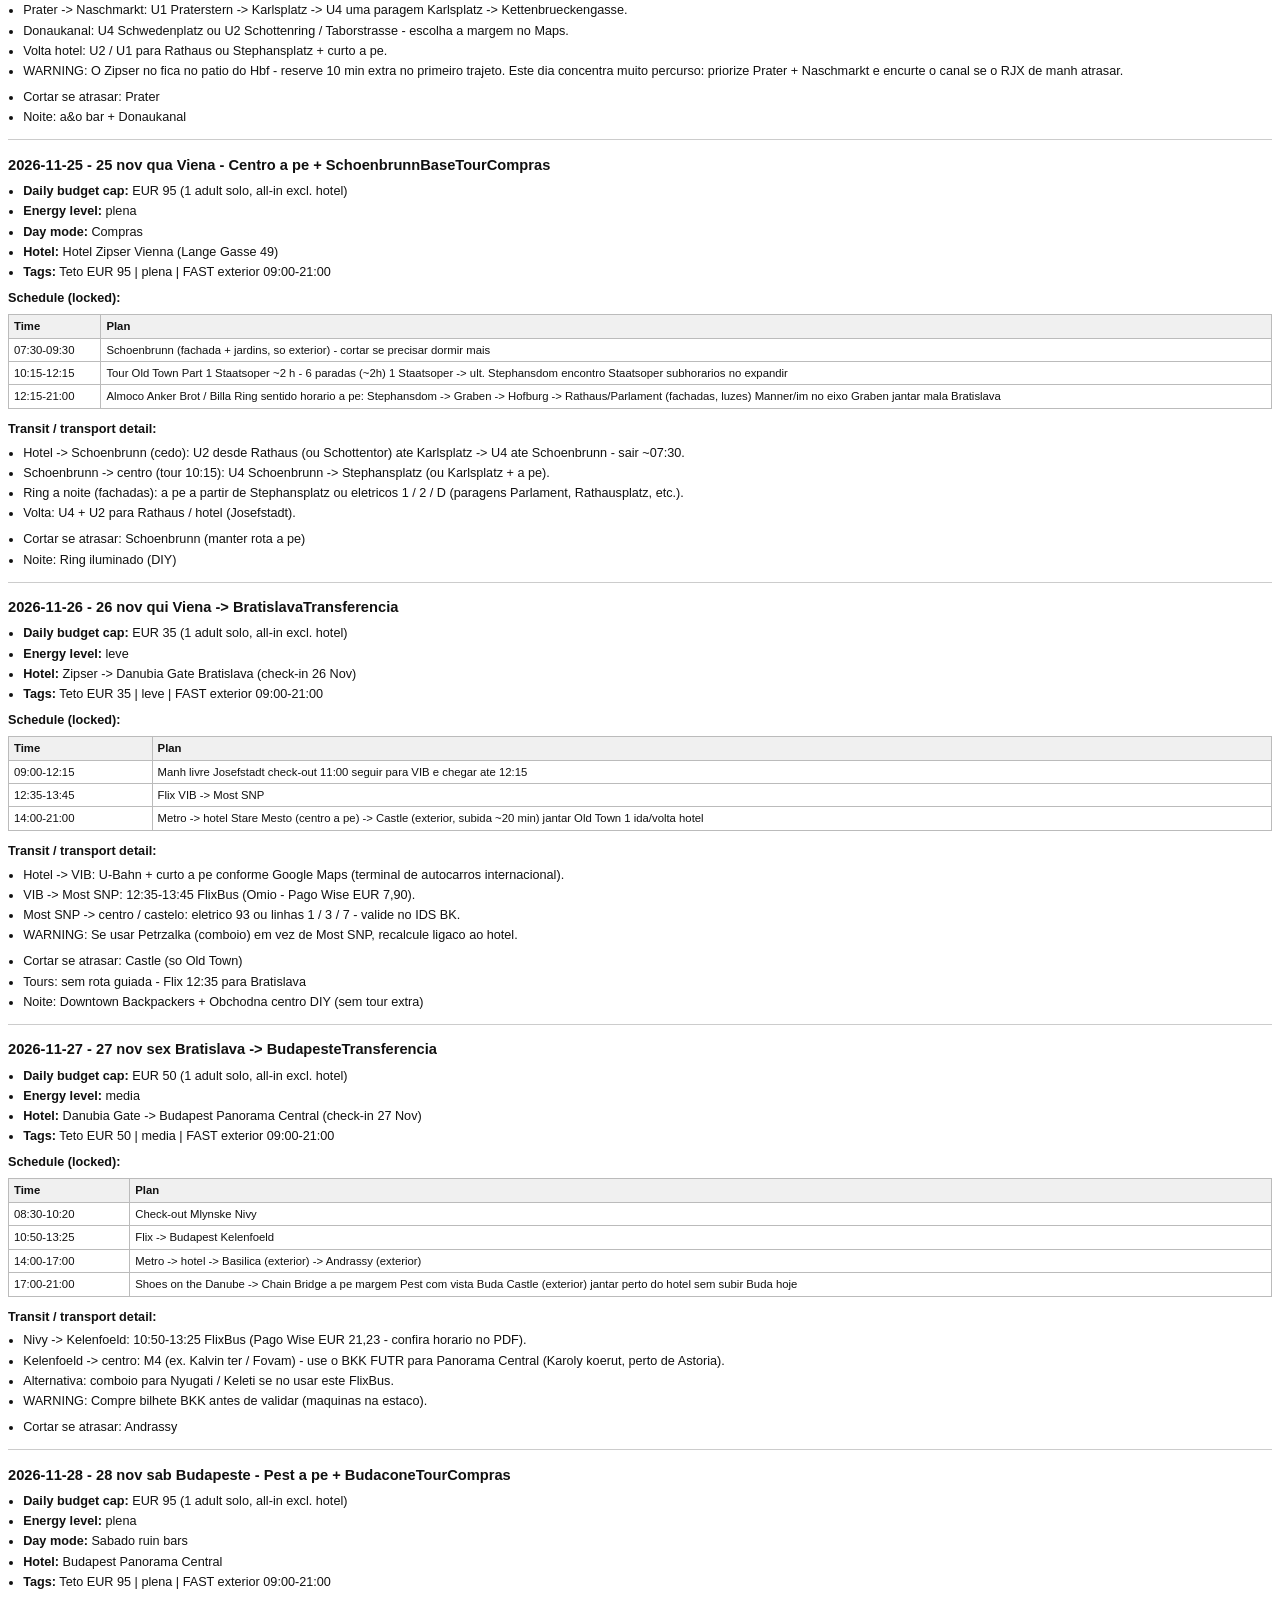
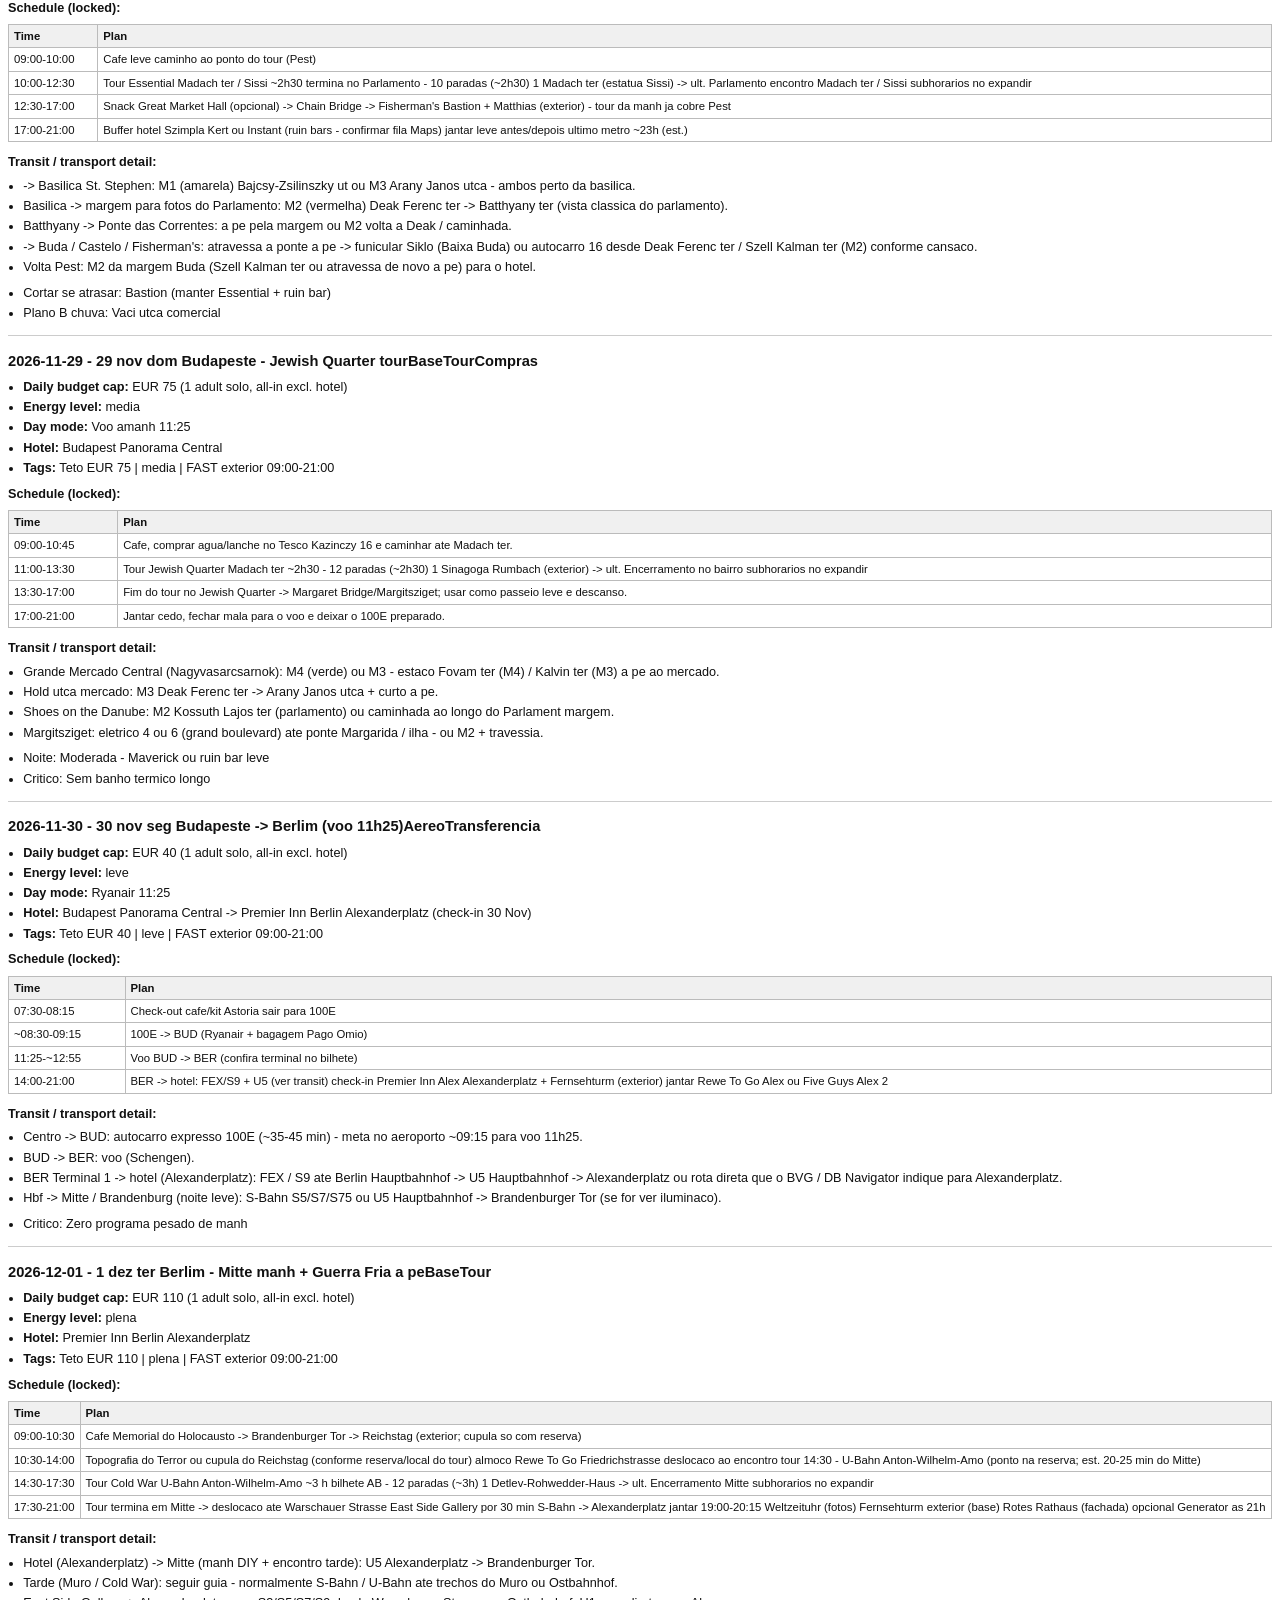
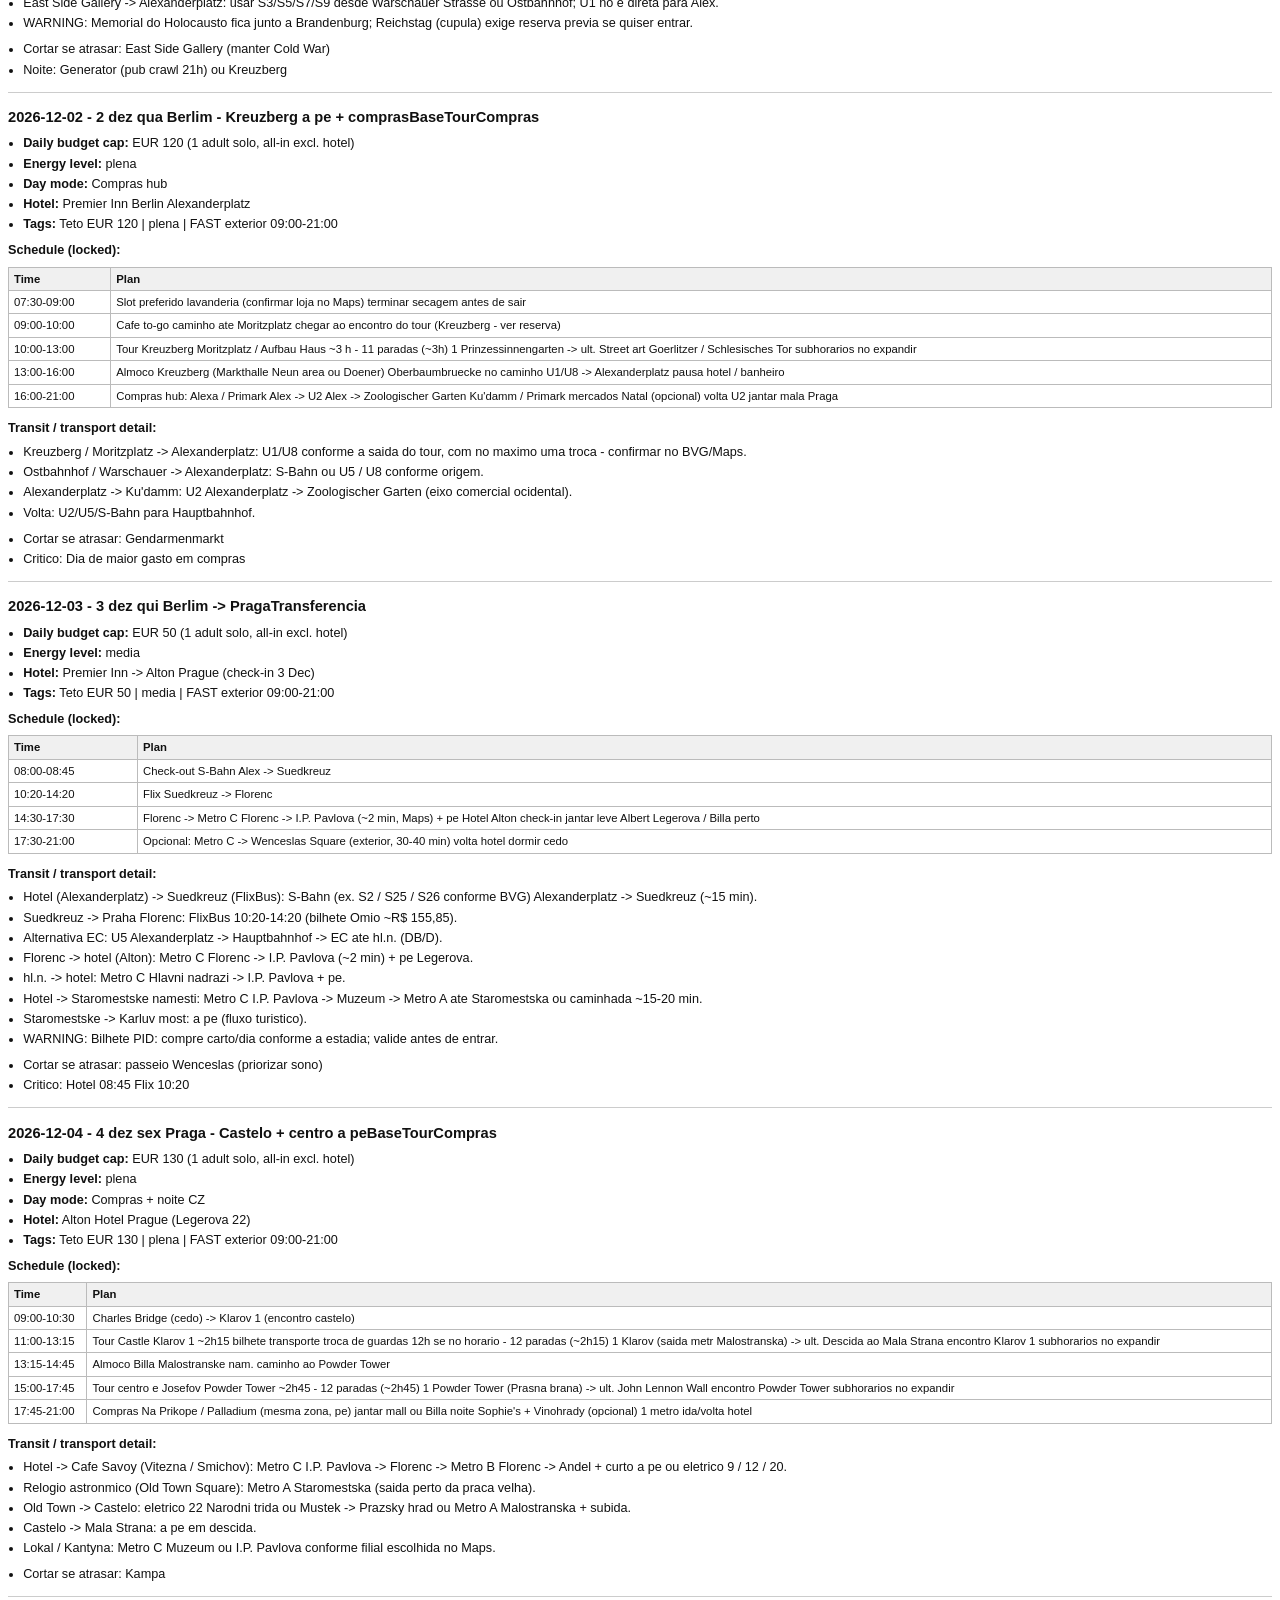
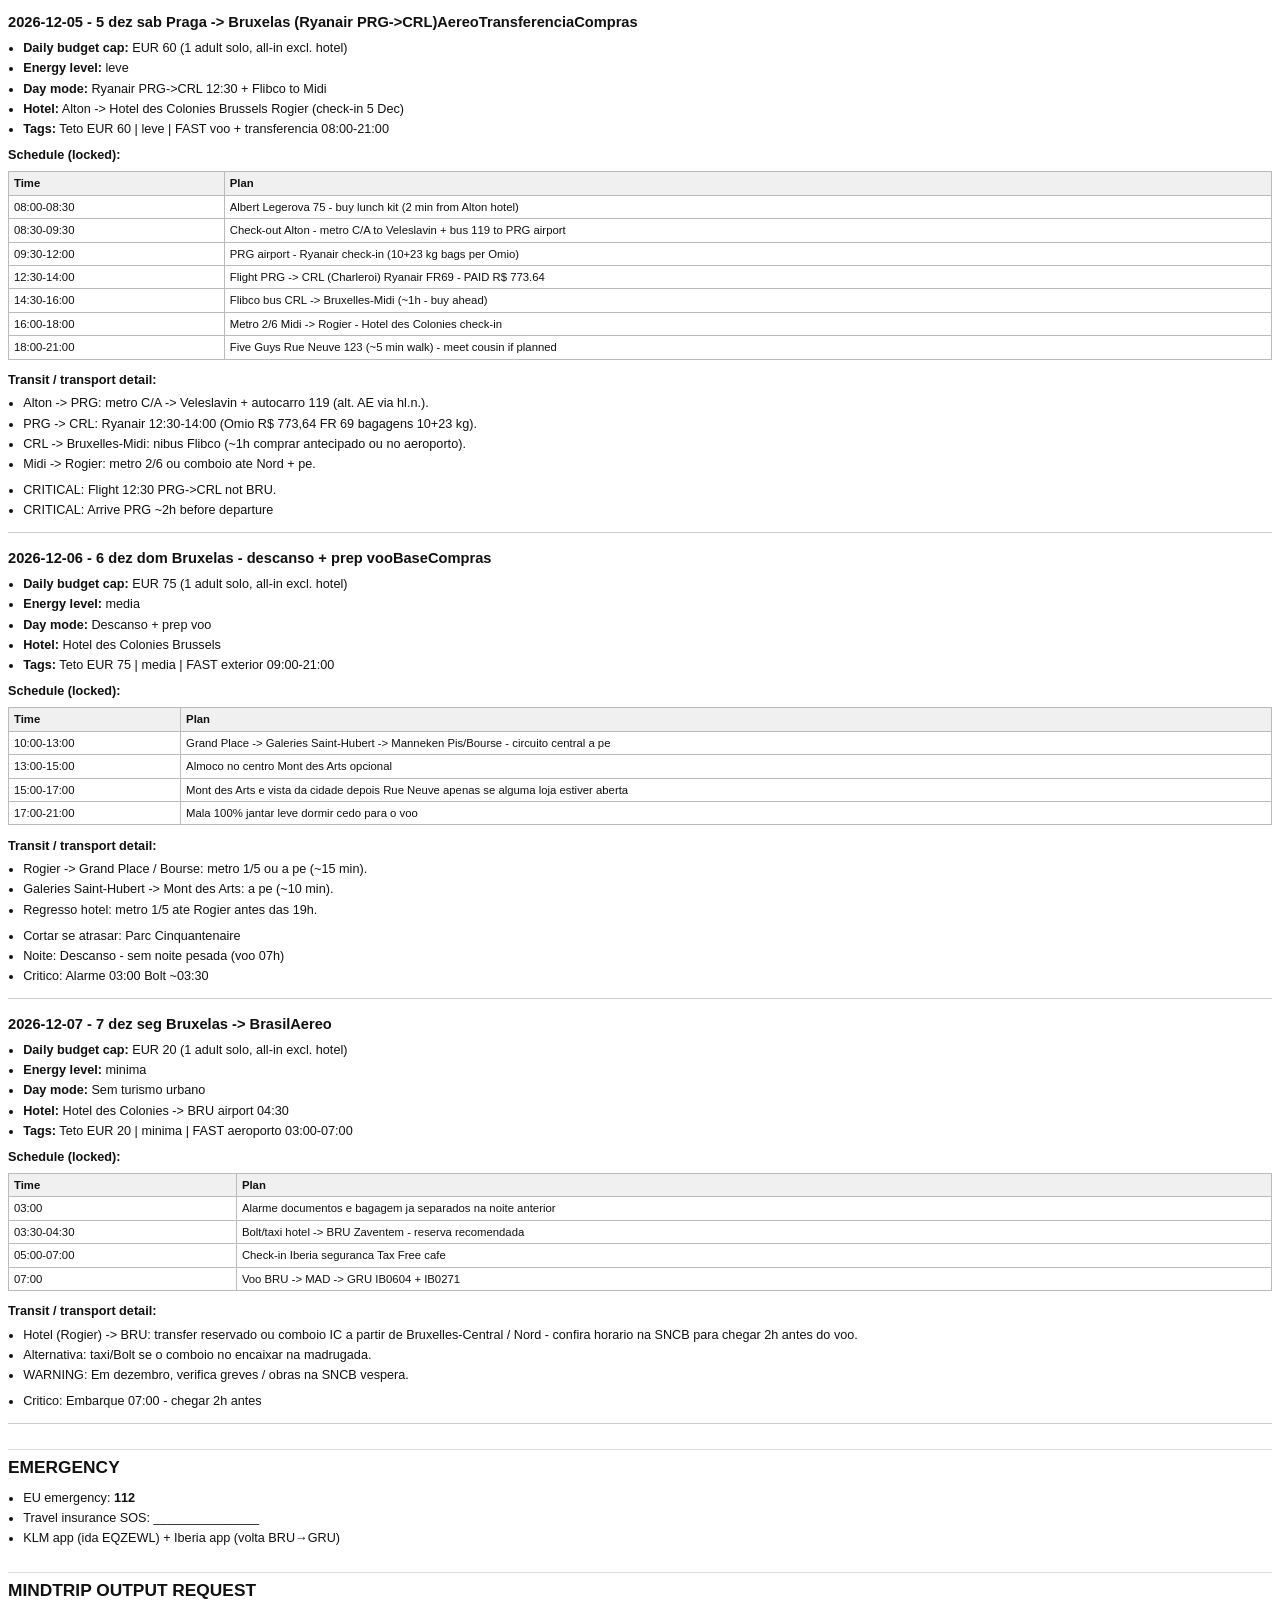
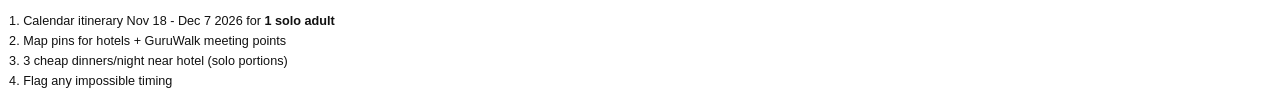
<file: docs/mindtrip-complete.html>
<!DOCTYPE html>
<html lang="pt-BR">
<head>
  <meta charset="utf-8">
  <title>Europe Central Trip 2026 - COMPLETE Mindtrip Master Document</title>
  <style>
@page { size: A4; margin: 14mm 12mm; }
* { box-sizing: border-box; }
body {
  font-family: -apple-system, BlinkMacSystemFont, "Segoe UI", Roboto, Helvetica, Arial, sans-serif;
  font-size: 9.5pt;
  line-height: 1.45;
  color: #111;
  max-width: 100%;
}
h1 { font-size: 18pt; margin: 0 0 0.6em; page-break-after: avoid; }
h2 {
  font-size: 13pt;
  margin: 1.4em 0 0.5em;
  padding-top: 0.3em;
  border-top: 1px solid #ddd;
  page-break-after: avoid;
}
h2:first-of-type { border-top: none; }
h3 { font-size: 11pt; margin: 1em 0 0.4em; page-break-after: avoid; }
p { margin: 0.4em 0; }
blockquote {
  margin: 0.6em 0;
  padding: 0.4em 0 0.4em 0.9em;
  border-left: 3px solid #888;
  color: #333;
}
hr { border: none; border-top: 1px solid #ccc; margin: 1em 0; }
ul, ol { margin: 0.4em 0 0.6em 1.2em; padding: 0; }
li { margin: 0.15em 0; }
table {
  width: 100%;
  border-collapse: collapse;
  margin: 0.6em 0 1em;
  font-size: 8.5pt;
  page-break-inside: avoid;
}
th, td {
  border: 1px solid #bbb;
  padding: 3px 5px;
  vertical-align: top;
  text-align: left;
}
th { background: #f0f0f0; font-weight: 600; }
pre {
  margin: 0.5em 0;
  padding: 0.5em 0.6em;
  background: #f6f6f6;
  border: 1px solid #e0e0e0;
  border-radius: 3px;
  font-family: ui-monospace, SFMono-Regular, Menlo, Consolas, monospace;
  font-size: 7.5pt;
  line-height: 1.35;
  white-space: pre-wrap;
  word-break: break-word;
  page-break-inside: avoid;
}
code {
  font-family: ui-monospace, SFMono-Regular, Menlo, Consolas, monospace;
  font-size: 0.92em;
  background: #f2f2f2;
  padding: 0.05em 0.25em;
  border-radius: 2px;
}
.meta { font-size: 8.5pt; color: #444; margin-bottom: 1em; }
</style>
</head>
<body>
<h1>Europe Central Trip 2026 - COMPLETE Mindtrip Master Document</h1>
<h2>TRAVELER (LOCKED - DO NOT CHANGE)</h2>
<ul><li><strong>1 adult only</strong> - solo traveler, Brazilian passport</li><li>Depart <strong>18 Nov 2026</strong> JFK (KLM) | Return <strong>7 Dec 2026</strong> GRU (Iberia)</li><li>18 nights: Munich (19-22) -&gt; Salzburg (22-24) -&gt; Vienna (24-26) -&gt; Bratislava (26-27) -&gt; Budapest (27-30) -&gt; Berlin (30 Nov-3 Dec) -&gt; Prague (3-5 Dec) -&gt; Brussels (5-7 Dec)</li><li><strong>Never</strong> change dates, cities, hotels, paid Omio/Ryanair tickets, or GuruWalk reservation times</li><li>Daily EUR caps are per-person all-in (food, local transport, tips) excluding pre-booked hotels/flights</li></ul>
<h2>WHAT MINDTRIP MUST DO</h2>
<ol><li>Build executable day-by-day itinerary from every section below</li><li>Suggest <strong>3 budget dinner options</strong> near each hotel for <strong>1 person</strong></li><li>Validate timing on <strong>21 Nov</strong> (Neuschwanstein) and <strong>5 Dec</strong> (PRG-&gt;CRL + Flibco)</li><li>Do not invent extra tours on 6 Dec Brussels (flight prep day)</li><li>Keep exterior-first / fast-walking pace unless rain plan B listed</li></ol>
<hr>
<h2>DAY 0 - 18 NOV 2026 (IN FLIGHT)</h2>
<table><thead><tr><th>Time</th><th>Plan</th></tr></thead><tbody><tr><td>21:20</td><td>KL 644 depart JFK</td></tr><tr><td>10:30+1</td><td>Arrive Amsterdam AMS (connection)</td></tr><tr><td>12:05</td><td>KL 1853 AMS -&gt; MUC</td></tr><tr><td>13:30</td><td>Land Munich MUC - see Day 1</td></tr></tbody></table>
<hr>
<h2>INTERCONTINENTAL FLIGHTS (KLM + IBERIA - BOOKED)</h2>
<table><thead><tr><th>Trecho</th><th>Partida</th><th>Chegada</th><th>Notas</th></tr></thead><tbody><tr><td>KL 644  JFK -&gt; AMS  KL 1853  AMS -&gt; MUC</td><td>18 nov  21h20</td><td>19 nov  13h30</td><td>Reservado FLEX  loc. EQZEWL  R$ 4.359,12 (ARGO)  conexo AMS ~1h35  mo + despacho.</td></tr><tr><td>IB0604  BRU -&gt; MAD  IB0271  MAD -&gt; GRU</td><td>7 dez  07h00</td><td>7 dez  19h00 (GRU)</td><td>Pago  alarme 03:00  sair hotel ~03:45  conexo MAD ~2h25  app Iberia + boarding offline.</td></tr></tbody></table>
<h3>Short-haul flight checklist (Ryanair Schengen)</h3>
<ul><li>Passaporte + boarding offline (app/PDF); terminal no bilhete</li><li>Bagagem conforme Omio (carry-on + despacho - confira pesos)</li><li>Bateria + powerbank; ultimo bilhete urbano validado antes do aeroporto</li><li>Chegar ~2h antes da partida; trnsito ate o aeroporto com folga</li><li>Apos pouso: rota ate hotel no app da cidade (BVG, PID, SNCB/STIB...)</li><li>18 nov: chegar JFK com folga (meta ~2h antes)  terminal no bilhete KLM</li><li>App KLM + boarding offline  loc. EQZEWL</li><li>AMS: mesma reserva  ~1h35 entre pernas  seguir placas Transfers</li><li>19 nov ~13h30 MUC: S-Bahn -&gt; Hbf -&gt; hotel (ver dia 19)</li></ul>
<h3>Return flight checklist 7 Dec BRU</h3>
<ul><li>Alarme 03:00; sair hotel ~03:45 (Bolt/taxi madrugada)</li><li>IB0604 07:00: meta 05:00 no aeroporto (2h antes)</li><li>Passaporte, boarding Iberia offline, seguro - Emergencia</li><li>Na noite de 6 dez: Bolt agendado  mala pronta  dormir ~21h</li></ul>
<hr>
<h2>GROUND TRANSPORT + SHORT FLIGHTS (OMIO - LOCKED)</h2>
<p>Paid Ryanair total: BUD-&gt;BER R$ 734.34 + PRG-&gt;CRL R$ 773.64 = R$ 1,507.98</p>
<p>Pending Omio buses/trains: ~R$ 709</p>
<table><thead><tr><th>Data (roteiro)</th><th>Trecho</th><th>Partida -&gt; chegada</th><th>Operador</th><th>Obs.</th></tr></thead><tbody><tr><td>21 nov</td><td>Muenchen ZOB  Fuessen</td><td>ida 08:00-&gt;10:15 Kemptener Str.  volta 16:00-&gt;18:00 Pulverturm</td><td>FlixBus (Omio)</td><td>Pago EUR 21,14 Wise  repor 13  paragens ida/volta diferentes  unica volta 16:00.</td></tr><tr><td>22 nov</td><td>Muenchen Hbf -&gt; Salzburg Hbf</td><td>12:09-&gt;~14:10 (DB ICE)</td><td>Deutsche Bahn</td><td>Pago R$ 50,92 XP  comboio ICE 1215 (Omio)  hotel Lasserhof perto do Hbf.</td></tr><tr><td>24 nov</td><td>Salzburg Hbf -&gt; Wien Hbf</td><td>11:07-&gt;13:32 (2h25)</td><td>OeBB RJX 63</td><td>Pago EUR 22,77 Wise  repor 13  tarifa presa a este comboio.</td></tr><tr><td>26 nov</td><td>Viena VIB -&gt; Bratislava Most SNP</td><td>12:35-&gt;13:45 (1h10)</td><td>FlixBus (Omio)</td><td>Pago EUR 7,90 Wise  repor 13  tarde util em Bratislava.</td></tr><tr><td>27 nov</td><td>Bratislava -&gt; Budapest Kelenfoeld</td><td>10:50-&gt;13:25 (confira PDF)</td><td>FlixBus</td><td>Pago EUR 21,23 Wise  repor 13  metro BKK -&gt; centro / Panorama Central.</td></tr><tr><td>30 nov</td><td>BUD -&gt; BER</td><td>11:25-&gt;~12:55 (confira bilhete)</td><td>Ryanair + bagagens</td><td>Pago R$ 734,34 Omio  sair hotel cedo  100E ~2h antes.</td></tr><tr><td>3 dez</td><td>Berlin Suedkreuz -&gt; Praha AN Florenc</td><td>10:20-&gt;14:20 (4h)</td><td>FlixBus</td><td>R$ 155,85. Saia do hotel com tempo para S-Bahn Alex -&gt; Suedkreuz (~15 min).</td></tr><tr><td>5 dez</td><td>PRG -&gt; CRL</td><td>12:30-&gt;14:00 (1h30)</td><td>Ryanair FR 69 + bagagens</td><td>Pago R$ 773,64 Omio  10+23 kg  Flibco -&gt; Midi  encontro prima</td></tr></tbody></table>
<hr>
<h2>HOTELS (BOOKING.COM - LOCKED)</h2>
<p>Total indicative: ~R$ 11,423 (verify on Booking)</p>
<table><thead><tr><th>Cidade</th><th>Datas (check-in -&gt; check-out)</th><th>Hotel</th><th>Total (R$, indic.)</th><th>ncora / notas</th></tr></thead><tbody><tr><td>Munique</td><td>19 -&gt; 22 nov</td><td>B&amp;B Hotel Muenchen-Hbf</td><td>R$ 1.809</td><td>Muenchen Hbf; S-Bahn MUC.</td></tr><tr><td>Salzburgo</td><td>22 -&gt; 24 nov</td><td>Atel Hotel Lasserhof</td><td>R$ 1.246</td><td>Salzburg Hbf; Altstadt a pe.</td></tr><tr><td>Viena</td><td>24 -&gt; 26 nov</td><td>Hotel Zipser</td><td>R$ 1.003</td><td>Wien Hbf + metro; Josefstadt / U2 Rathaus.</td></tr><tr><td>Bratislava</td><td>26 -&gt; 27 nov</td><td>Danubia Gate Hotel</td><td>R$ 605</td><td>hl.st. + eletrico / pe para Michalska.</td></tr><tr><td>Budapeste</td><td>27 -&gt; 30 nov</td><td>Budapest Panorama Central</td><td>R$ 1.625</td><td>Flix Kelenfoeld  M4; Astoria ~150 m; 100E dia 30; sem cafe (agua/cha no quarto).</td></tr><tr><td>Berlim</td><td>30 nov -&gt; 3 dez</td><td>Premier Inn Berlin Alexanderplatz</td><td>R$ 1.837</td><td>BER -&gt; cidade; trem Praga desde Berlin Hbf (U5 etc.).</td></tr><tr><td>Praga</td><td>3 -&gt; 5 dez</td><td>Alton</td><td>R$ 1.389</td><td>Praha hl.n.  metro C I.P. Pavlova.</td></tr><tr><td>Bruxelas</td><td>5 -&gt; 7 dez</td><td>Mercure Brussels Centre Rogier</td><td>R$ 1.659</td><td>Rogier / Bruxelles-Nord; Rue Neuve; chegada 5 dez via CRL (Flibco -&gt; Midi); voo 7 dez BRU. (ex-des Colonies, mesma zona.)</td></tr></tbody></table>
<h3>Hotel addresses (copy-paste)</h3>
<ul><li>B&amp;B Muenchen-Hbf: Arnulfstrasse 30, 80335 Muenchen, Germany</li><li>Atel Hotel Lasserhof: Lasserstrasse 47, 5020 Salzburg, Austria</li><li>Hotel Zipser: Lange Gasse 49, 1080 Wien, Austria</li><li>Danubia Gate: Dunajska 26, 811 01 Bratislava, Slovakia</li><li>Budapest Panorama Central: Károly körút 10, 1052 Budapest, Hungary</li><li>Premier Inn Berlin Alexanderplatz: Otto-Braun-Strasse 69, 10178 Berlin</li><li>Alton Hotel: Legerova 1581/22, 120 00 Praha 2, Czechia</li><li>Hotel des Colonies Brussels: Rue des Croisades 6, 1210 Brussels</li></ul>
<hr>
<h2>DAILY BUDGET TABLE</h2>
<table><thead><tr><th>Data</th><th>Cidade</th><th>Energia</th><th>Teto EUR</th><th>Foco</th><th>Dia</th></tr></thead><tbody><tr><td>19 nov</td><td>Munique</td><td>Leve</td><td>70</td><td>Chegada  jet lag</td><td>#</td></tr><tr><td>20 nov</td><td>Munique</td><td>Pleno</td><td>110</td><td>Rota Altstadt 10h15 + tarde livre + Euro Bar/Glockenbach</td><td>#</td></tr><tr><td>21 nov</td><td>Fuessen</td><td>Maxima</td><td>85</td><td>Fuessen a pe + castelo  volta 18h  sem noite</td><td>#</td></tr><tr><td>22 nov</td><td>-&gt; Salzburgo</td><td>Media</td><td>55</td><td>DB ICE 12h09 Hbf</td><td>#</td></tr><tr><td>23 nov</td><td>Salzburgo</td><td>Pleno</td><td>75</td><td>Altstadt + Festung</td><td>#</td></tr><tr><td>24 nov</td><td>-&gt; Viena</td><td>Media</td><td>95</td><td>RJX 63 11h07  Donaukanal</td><td>#</td></tr><tr><td>25 nov</td><td>Viena</td><td>Pleno</td><td>95</td><td>Schoenbrunn + compras</td><td>#</td></tr><tr><td>26 nov</td><td>-&gt; Bratislava</td><td>Leve</td><td>35</td><td>Flix tarde</td><td>#</td></tr><tr><td>27 nov</td><td>-&gt; Budapeste</td><td>Media</td><td>50</td><td>Flix manh</td><td>#</td></tr><tr><td>28 nov</td><td>Budapeste</td><td>Pleno</td><td>95</td><td>Pest a pe + Buda + ruin bars (sab)</td><td>#</td></tr><tr><td>29 nov</td><td>Budapeste</td><td>Media</td><td>75</td><td>Urbano  poupar p/ voo</td><td>#</td></tr><tr><td>30 nov</td><td>-&gt; Berlim</td><td>Leve</td><td>40</td><td>Pago Ryanair 11h25</td><td>#</td></tr><tr><td>1 dez</td><td>Berlim</td><td>Pleno</td><td>110</td><td>Cold War + East Side opcional  Alex/Generator</td><td>#</td></tr><tr><td>2 dez</td><td>Berlim</td><td>Pleno</td><td>120</td><td>Compras (hub Alex)</td><td>#</td></tr><tr><td>3 dez</td><td>-&gt; Praga</td><td>Media</td><td>50</td><td>Flix 10h20</td><td>#</td></tr><tr><td>4 dez</td><td>Praga</td><td>Pleno</td><td>130</td><td>Compras + Vinohrady</td><td>#</td></tr><tr><td>5 dez</td><td>-&gt; Bruxelas</td><td>Leve</td><td>60</td><td>Pago Ryanair 12h30 CRL</td><td>#</td></tr><tr><td>6 dez</td><td>Bruxelas</td><td>Media</td><td>75</td><td>Grand Place  compras buffer  Tax Free  Bolt madrugada</td><td>#</td></tr><tr><td>7 dez</td><td>-&gt; Brasil</td><td>Minima</td><td>20</td><td>Embarque 07h00</td><td>#</td></tr></tbody></table>
<hr>
<h2>GURUWALK TOURS (ACTIVE BOOKINGS - LOCKED TIMES)</h2>
<p>_No data_</p>
<p><strong>GuruWalk tips:</strong></p>
<hr>
<h2>LUNCH KIT (BAGUETTE + PARMA + CHEESE + SODA)</h2>
<p>Eat walking 12:00-13:00. Budget ~EUR 6-10/person.</p>
<table><thead><tr><th>Data</th><th>~12h (roteiro)</th><th>Comprar aqui</th><th>Notas</th><th>Maps</th><th>Dia</th></tr></thead><tbody><tr><td>19 nov</td><td>Hbf / check-in</td><td>REWE im Hauptbahnhof</td><td>Tudo num lugar (chegada)</td><td>Maps</td><td>https://www.google.com/maps/search/?api=1&amp;amp;query=REWE+Hauptbahnhof+M%C3%BCnchen</td><td>#</td></tr><tr><td>20 nov</td><td>Englischer Garten</td><td>REWE City Giselastrasse 22</td><td>Antes de entrar no parque (~7 min)</td><td>Maps</td><td>https://www.google.com/maps/search/?api=1&amp;amp;query=REWE+Giselstra%C3%9Fe+22+M%C3%BCnchen</td><td>#</td></tr><tr><td>21 nov</td><td>Neuschwanstein</td><td>Kit no castelo (~12h15)</td><td>Montar kit 22 nov no REWE Arnulf (sem tempo pos-rota Fuessen)  ou lanche rapido em Hohenschwangau</td><td>Maps</td><td>https://www.google.com/maps/search/?api=1&amp;amp;query=REWE+Arnulfstra%C3%9Fe+106+M%C3%BCnchen</td><td>#</td></tr><tr><td>22 nov</td><td>DB ICE 12h09 Hbf</td><td>REWE Arnulfstrasse 106</td><td>~11h30 (4 min do hotel)  kit no trem</td><td>Maps</td><td>https://www.google.com/maps/search/?api=1&amp;amp;query=REWE+Arnulfstra%C3%9Fe+106+M%C3%BCnchen</td><td>#</td></tr><tr><td>23 nov</td><td>Rota Altstadt</td><td>Spar Getreidegasse 33</td><td>No meio do tour (~1 min)</td><td>Maps</td><td>https://www.google.com/maps/search/?api=1&amp;amp;query=Spar+Getreidegasse+33+Salzburg</td><td>#</td></tr><tr><td>24 nov</td><td>RJX 63 11h07</td><td>Spar Salzburg Hbf</td><td>Montar kit ~10h30  almoco no comboio</td><td>Maps</td><td>https://www.google.com/maps/search/?api=1&amp;amp;query=Spar+Salzburg+Hauptbahnhof</td><td>#</td></tr><tr><td>25 nov</td><td>Stephansplatz</td><td>Anker Brot Kaerntner Str. + Billa ao lado</td><td>Po + frios no mesmo quarteiro</td><td>Maps</td><td>https://www.google.com/maps/search/?api=1&amp;amp;query=Anker+Brot+K%C3%A4rntner+Str+Wien</td><td>#</td></tr><tr><td>26 nov</td><td>Flix VIB 12h35</td><td>Billa Lange Gasse 48</td><td>~11h30 (1 min do Zipser)</td><td>Maps</td><td>https://www.google.com/maps/search/?api=1&amp;amp;query=Billa+Lange+Gasse+48+Wien</td><td>#</td></tr><tr><td>27 nov</td><td>Flix BTS-&gt;BUD</td><td>Tesco My Nivy</td><td>~10h15 na rodoviaria</td><td>Maps</td><td>https://www.google.com/maps/search/?api=1&amp;amp;query=Tesco+My+Nivy+Bratislava</td><td>#</td></tr><tr><td>28 nov</td><td>Great Market Hall</td><td>Nagyvasarcsarnok (Fovam ter)</td><td>Po + fiambre + queijo no mercado</td><td>Maps</td><td>https://www.google.com/maps/search/?api=1&amp;amp;query=Great+Market+Hall+Budapest</td><td>#</td></tr><tr><td>29 nov</td><td>Jewish Quarter tour</td><td>Tesco Express Kazinczy 16</td><td>~1 min do tour</td><td>Maps</td><td>https://www.google.com/maps/search/?api=1&amp;amp;query=Tesco+Kazinczy+16+Budapest</td><td>#</td></tr><tr><td>30 nov</td><td>Voo 11h25 BUD</td><td>Spar/Tesco Astoria (Karoly krt.)</td><td>~08h00 cafe  100E ~08h30 (2h antes)</td><td>Maps</td><td>https://www.google.com/maps/search/?api=1&amp;amp;query=Spar+Astoria+Budapest</td><td>#</td></tr><tr><td>1 dez</td><td>Rota Mitte tarde</td><td>Rewe To Go Friedrichstrasse</td><td>~12 min de Brandenburg/Holocaust</td><td>Maps</td><td>https://www.google.com/maps/search/?api=1&amp;amp;query=Rewe+To+Go+Friedrichstra%C3%9Fe+Berlin</td><td>#</td></tr><tr><td>2 dez</td><td>Museum Island</td><td>REWE City Dorotheenstrasse</td><td>~10 min da ilha dos museus</td><td>Maps</td><td>https://www.google.com/maps/search/?api=1&amp;amp;query=REWE+Dorotheenstra%C3%9Fe+Berlin</td><td>#</td></tr><tr><td>3 dez</td><td>Flix Suedkreuz-&gt;Praga</td><td>Rewe To Go Alex ou Edeka Suedkreuz</td><td>~09h antes do Flix 10h20</td><td>Maps</td><td>https://www.google.com/maps/search/?api=1&amp;amp;query=Edeka+S%C3%BCdKreuz+Berlin</td><td>#</td></tr><tr><td>4 dez</td><td>Prague Castle</td><td>Billa Malostranske nam. 22</td><td>Abaixo do castelo (~6 min)</td><td>Maps</td><td>https://www.google.com/maps/search/?api=1&amp;amp;query=Billa+Malostransk%C3%A9+n%C3%A1m%C4%9Bst%C3%AD+Prague</td><td>#</td></tr><tr><td>5 dez</td><td>Voo CRL 12h30</td><td>Albert Legerova 75</td><td>~08h30 (2 min do Alton)</td><td>Maps</td><td>https://www.google.com/maps/search/?api=1&amp;amp;query=Albert+Legerova+75+Prague</td><td>#</td></tr><tr><td>6 dez</td><td>Grand Place</td><td>Carrefour Rue Neuve 111</td><td>Kit completo  ou Delifrance St-Hubert (so po)</td><td>Maps</td><td>https://www.google.com/maps/search/?api=1&amp;amp;query=Carrefour+Rue+Neuve+Brussels</td><td>#</td></tr><tr><td>7 dez</td><td>Voo madrugada BRU</td><td>Carrefour Express Rogier</td><td>Comprar na noite do dia 6</td><td>Maps</td><td>https://www.google.com/maps/search/?api=1&amp;amp;query=Carrefour+Rogier+Brussels</td><td>#</td></tr></tbody></table>
<hr>
<h2>FIVE GUYS (DINNER NEAR HOTEL)</h2>
<table><thead><tr><th>Cidade</th><th>Loja (jantar)</th><th>~Dist. hotel</th><th>Noite sugerida</th><th>Maps</th></tr></thead><tbody><tr><td>Munique</td><td>Neuhauser Str. 1 (Marienplatz)</td><td>U1/U2 Hbf-&gt;Marienplatz ~5 min</td><td>21 nov (volta Fuessen)  alt. 20 nov 19h</td><td>Maps</td><td>https://www.google.com/maps/search/?api=1&amp;amp;query=Five+Guys+Neuhauser+Stra%C3%9Fe+1+M%C3%BCnchen</td></tr><tr><td>Viena</td><td>Graben 30</td><td>U3 -&gt; Stephansplatz ~8 min</td><td>25 nov ~19h</td><td>Maps</td><td>https://www.google.com/maps/search/?api=1&amp;amp;query=Five+Guys+Graben+30+Wien</td></tr><tr><td>Berlim</td><td>Alexanderplatz 2</td><td>~3 min pe (Premier Inn)</td><td>1 dez  alt. 30 nov / 2 dez</td><td>Maps</td><td>https://www.google.com/maps/search/?api=1&amp;amp;query=Five+Guys+Alexanderplatz+2+Berlin</td></tr><tr><td>Praga</td><td>Narodni 63 (Maj)</td><td>Metro C 1 parada  ~15 min pe</td><td>3 dez chegada</td><td>Maps</td><td>https://www.google.com/maps/search/?api=1&amp;amp;query=Five+Guys+N%C3%A1rodn%C3%AD+63+Prague</td></tr><tr><td>Bruxelas</td><td>Rue Neuve 123</td><td>~5 min pe (Colonies)</td><td>5 dez chegada</td><td>Maps</td><td>https://www.google.com/maps/search/?api=1&amp;amp;query=Five+Guys+Rue+Neuve+123+Brussels</td></tr></tbody></table>
<hr>
<h2>SOCIAL HOSTELS (NIGHT - NOT FOR SLEEPING)</h2>
<table><thead><tr><th>Cidade</th><th>Teu hotel</th><th>Hostel ncora</th><th>~Dist.</th><th>Bar / programaco</th><th>Maps</th></tr></thead><tbody><tr><td>Munique</td><td>B&amp;B Hbf</td><td>Euro Youth Hotel  Bayerstrasse 5</td><td>5 min pe</td><td>Euro Bar  happy hour 16:30-20:30  karaoke  live music</td><td>Maps</td><td>https://www.google.com/maps/search/?api=1&amp;amp;query=Euro%20Youth%20Hotel%20Munich%20Bayerstra%C3%9Fe%205</td></tr><tr><td>Salzburgo</td><td>Lasserhof</td><td>YoHo  Paracelsusstrasse 9</td><td>4 min pe</td><td>Bar 19-00h  happy hour  karaoke  festas</td><td>Maps</td><td>https://www.google.com/maps/search/?api=1&amp;amp;query=YoHo%20Hostel%20Paracelsusstra%C3%9Fe%209%20Salzburg</td></tr><tr><td>Viena</td><td>Zipser</td><td>a&amp;o Wien Stadthalle  Lerchenfelder Guertel 9-11</td><td>8 min pe</td><td>Bar 24h  lounge  jogos  eventos lobby</td><td>Maps</td><td>https://www.google.com/maps/search/?api=1&amp;amp;query=a%26o%20Wien%20Stadthalle</td></tr><tr><td>Bratislava</td><td>Danubia Gate</td><td>Downtown Backpackers  Panenska 31</td><td>2 min pe</td><td>Bar/restaurante  jazz ao vivo ter/qui 20h  terraco</td><td>Maps</td><td>https://www.google.com/maps/search/?api=1&amp;amp;query=Downtown%20Backpackers%20Hostel%20Panenska%2031%20Bratislava</td></tr><tr><td>Budapeste</td><td>Panorama Central</td><td>Maverick Soho  Kazinczy utca 24-26</td><td>6 min pe</td><td>Pub crawl  wine tasting  Fat Mama bar</td><td>Maps</td><td>https://www.google.com/maps/search/?api=1&amp;amp;query=Maverick%20Budapest%20Soho%20Kazinczy</td></tr><tr><td>Berlim</td><td>Premier Inn Alex</td><td>Generator Alex  Otto-Braun-Str. 65</td><td>2 min pe</td><td>Happy hour 17-19h  pub crawl 21h  karaoke</td><td>Maps</td><td>https://www.google.com/maps/search/?api=1&amp;amp;query=Generator%20Berlin%20Alexanderplatz</td></tr><tr><td>Praga</td><td>Alton</td><td>Sophie&#x27;s Hostel  Melounova 2</td><td>6 min pe</td><td>Bar  happy hour 18-20h  game nights  pancakes sex</td><td>Maps</td><td>https://www.google.com/maps/search/?api=1&amp;amp;query=Sophie%27s%20Hostel%20Melounova%202%20Prague</td></tr><tr><td>Bruxelas</td><td>Colonies</td><td>Sleep Well  Rue du Damier 23</td><td>6 min pe</td><td>Bar seg-sab 18-01h  patio  jogos</td><td>Maps</td><td>https://www.google.com/maps/search/?api=1&amp;amp;query=Sleep%20Well%20Youth%20Hostel%20Brussels</td></tr></tbody></table>
<hr>
<h2>STARBUCKS MUGS (1 PER CITY)</h2>
<table><thead><tr><th>Cidade</th><th>Starbucks (mais perto do hotel)</th><th>~Dist.</th><th>Maps</th></tr></thead><tbody><tr><td>Munique</td><td>Muenchen Hbf  Bayerstrasse 10A</td><td>~5-8 min</td><td>Maps</td><td>https://www.google.com/maps/search/?api=1&amp;amp;query=Starbucks%20Bayerstra%C3%9Fe%2010A%20M%C3%BCnchen</td></tr><tr><td>Salzburgo</td><td>Forum 1 / Hbf  Suedtiroler Platz 13</td><td>~8 min</td><td>Maps</td><td>https://www.google.com/maps/search/?api=1&amp;amp;query=Starbucks%20S%C3%BCdtiroler%20Platz%2013%20Salzburg</td></tr><tr><td>Viena</td><td>Neubaugasse 4 (1070)</td><td>~10 min</td><td>Maps</td><td>https://www.google.com/maps/search/?api=1&amp;amp;query=Starbucks%20Neubaugasse%204%20Wien</td></tr><tr><td>Bratislava</td><td>Stare Mesto  Sedlarska 12</td><td>~8 min</td><td>Maps</td><td>https://www.google.com/maps/search/?api=1&amp;amp;query=Starbucks%20Sedlarska%2012%20Bratislava</td></tr><tr><td>Budapeste</td><td>Astoria  Rakoczi ut 1-3</td><td>~3 min</td><td>Maps</td><td>https://www.google.com/maps/search/?api=1&amp;amp;query=Starbucks%20Astoria%20R%C3%A1k%C3%B3ci%20%C3%BAt%201-3%20Budapest</td></tr><tr><td>Berlim</td><td>Alexanderhaus  Alexanderplatz 2</td><td>~2 min</td><td>Maps</td><td>https://www.google.com/maps/search/?api=1&amp;amp;query=Starbucks%20Alexanderplatz%202%20Berlin</td></tr><tr><td>Praga</td><td>I. P. Pavlova  Jugoslavska 5</td><td>~3 min</td><td>Maps</td><td>https://www.google.com/maps/search/?api=1&amp;amp;query=Starbucks%20Jugoslavska%205%20Prague</td></tr><tr><td>Bruxelas</td><td>Rogier  Place Charles Rogier 1</td><td>~2 min</td><td>Maps</td><td>https://www.google.com/maps/search/?api=1&amp;amp;query=Starbucks%20Place%20Charles%20Rogier%201%20Brussels</td></tr></tbody></table>
<hr>
<h2>SHOPPING WINDOWS (LOCKED DATES)</h2>
<table><thead><tr><th>Cidade</th><th>Data  janela</th><th>Prioridade / foco</th><th>Se no der...</th><th>Dia no roteiro</th></tr></thead><tbody><tr><td>Munique</td><td>20 nov  tarde (~2 h)</td><td>Kaufinger / Sendlinger  Inditex  Apple opcional</td><td>Fallback por tipo -&gt; Viena, Budapeste, Berlim...</td><td>Abrir 20 nov</td></tr><tr><td>Viena</td><td>24 nov  noite</td><td>Mariahilfer  Pull&amp;Bear etc.  Apple se couber</td><td>25 nov (noite curta) -&gt; depois Budapeste / Berlim / ...</td><td>Abrir 24 nov</td></tr><tr><td>Viena</td><td>25 nov  noite (opcional)</td><td>Kaerntner / Stephansplatz</td><td>Budapeste (28-29) -&gt; Berlim -&gt; Praga -&gt; Bruxelas</td><td>Abrir 25 nov</td></tr><tr><td>Budapeste</td><td>28 nov  noite (opcional)</td><td>Andrassy / Fashion</td><td>29 nov tarde (WestEnd) -&gt; cidades seguintes</td><td>Abrir 28 nov</td></tr><tr><td>Budapeste</td><td>29 nov  tarde</td><td>WestEnd / Arena  confirme abertura ao domingo</td><td>Berlim (2 dez) -&gt; Praga -&gt; Bruxelas</td><td>Abrir 29 nov</td></tr><tr><td>Berlim</td><td>2 dez  tarde</td><td>Primark + Inditex + Apple (eixo forte)</td><td>Praga (4 dez) -&gt; Bruxelas (5 dez)</td><td>Abrir 2 dez</td></tr><tr><td>Praga</td><td>4 dez  meio-dia / tarde</td><td>Palladium  Na Prikope  Primark periferia so se faltar</td><td>Bruxelas 5 dez (ultima cidade da rota)</td><td>Abrir 4 dez</td></tr><tr><td>Bruxelas</td><td>5 dez  tarde</td><td>Rue Neuve  fecho moda + Apple Toison d&#x27;Or</td><td>6 dez 15:00-17:00 (ultima janela antes do voo)</td><td>Abrir 5 dez</td></tr><tr><td>Bruxelas</td><td>6 dez  tarde (~2 h)</td><td>Buffer: Rue Neuve  Apple / MediaMarkt  o que faltar do 5 dez</td><td>Sem cidade seguinte - fechar ate 17:00 (Tax Free + mala)</td><td>Abrir 6 dez</td></tr></tbody></table>
<h3>Shopping fallback by product type</h3>
<table><thead><tr><th>Tipo</th><th>1. (mais cedo na rota)</th><th>2.</th><th>3.</th><th>ltimo recurso (fim de rota)</th></tr></thead><tbody><tr><td>Primark</td><td>Munique (20 nov  shopping tipo PEP/OEZ, Maps)</td><td>Viena (24 nov  noite)</td><td>Berlim (2 dez  varias lojas)</td><td>Bruxelas (5-6 dez) ou, se so faltar Primark antes de sair de CZ: Praga periferia (4 dez  ex. Letany)</td></tr><tr><td>Zara / Bershka / Pull &amp; Bear / H&amp;M</td><td>Munique (20 nov)</td><td>Viena (24-25 nov)</td><td>Budapeste (28-29 nov)</td><td>Berlim (2 dez) -&gt; Praga (4 dez) -&gt; Bruxelas (5-6 dez): use a proxima cidade onde ainda estiver com tempo</td></tr><tr><td>Kiko Milano</td><td>Munique</td><td>Viena</td><td>Budapeste / Berlim (conforme dia)</td><td>Praga ou Bruxelas (5-6 dez  ultimas oportunidades antes do voo)</td></tr><tr><td>Apple (AirPods Pro 3)</td><td>Munique (20 nov  Rosenstrasse)</td><td>Viena (24 nov noite / 25 nov  Kaerntner)</td><td>Berlim (2 dez  Ku&#x27;damm / Mall of Berlin)</td><td>Bruxelas (5 dez tarde ou 6 dez 15:00-17:00  Toison d&#x27;Or)  MediaMarkt / Saturn na mesma cidade</td></tr></tbody></table>
<h3>Apple Store targets (AirPods Pro 3)</h3>
<ul><li>Munich: Apple Rosenstrasse (20 Nov window)</li><li>Vienna: Apple Kaerntner Strasse (24-25 Nov)</li><li>Berlin: Apple Kudamm or Mall of Berlin (2 Dec)</li><li>Brussels: Apple Avenue de la Toison d&#x27;Or (5-6 Dec before 17:00)</li><li><strong>No purchases morning of 6 or 7 Dec</strong> - close shopping by 17:00 on 6 Dec</li></ul>
<hr>
<h2>GIFTS / SOUVENIRS</h2>
<ul><li>Close all gift shopping by <strong>6 Dec 17:00</strong> (Tax Free + packing)</li><li>Brussels chocolates: Neuhaus, Godiva, Leonidas (Rue Neuve / Grand Place)</li><li>8 Starbucks mugs + 8 magnets - one per city</li></ul>
<hr>
<h2>DAY-BY-DAY EXECUTABLE PLAN (PRIMARY)</h2>
<h3>2026-11-19 - 19 nov  qui Munique - chegadaAereoBase</h3>
<ul><li><strong>Daily budget cap:</strong> EUR 70 (1 adult solo, all-in excl. hotel)</li><li><strong>Energy level:</strong> leve</li><li><strong>Day mode:</strong> Chegada ~13h30 (KLM)  sem saida 09:00</li><li><strong>Hotel:</strong> B&amp;B Hotel Muenchen-Hbf (Arnulfstrasse 30) - check-in 19 Nov</li><li><strong>Tags:</strong> Teto EUR 70 | leve | FAST  exterior  09:00-21:00</li></ul>
<p><strong>Schedule (locked):</strong></p>
<table><thead><tr><th>Time</th><th>Plan</th></tr></thead><tbody><tr><td>13:30-16:00</td><td>MUC -&gt; S8/S1 -&gt; Hbf (~40 min) -&gt; hotel check-in / bagagem</td></tr><tr><td>16:00-18:30</td><td>Marienplatz -&gt; Neues Rathaus (fachada) -&gt; Frauenkirche (exterior) -&gt; Viktualienmarkt (snack)</td></tr><tr><td>18:30-21:00</td><td>U-Bahn/S-Bahn hotel -&gt; Karlsplatz (Stachus) (~5 min)  passeio leve 30 min (est.)  volta Hbf  jantar REWE ou McDonald&#x27;s Hbf  dormir cedo (jet lag)</td></tr></tbody></table>
<p><strong>Transit / transport detail:</strong></p>
<ul><li>MUC -&gt; centro: S1 ou S8 (e outras S-Bahn na Stammstrecke) Flughafen Muenchen -&gt; Hauptbahnhof (40 min).</li><li>Hbf -&gt; Marienplatz / Karlsplatz: na mesma Stammstrecke, qualquer S1-S8 que pare em Marienplatz (2 min) ou U5 Hauptbahnhof -&gt; Karlsplatz (Stachus) -&gt; Marienplatz.</li><li>Marienplatz -&gt; Viktualienmarkt: a pe (2 min).</li><li>Volta ao hotel (Hbf): S-Bahn ou U5 no sentido inverso.</li><li>WARNING: Bilhete MVV: zona inclui aeroporto + cidade (area relevante).</li></ul>
<ul><li>Cortar se atrasar: Karlsplatz</li><li>Noite: Evitar - jet lag</li><li>Plano B chuva: Marienplatz arcadas + Hbf</li></ul>
<hr>
<h3>2026-11-20 - 20 nov  sex Munique - Altstadt a pe + tarde livreBaseTourCompras</h3>
<ul><li><strong>Daily budget cap:</strong> EUR 110 (1 adult solo, all-in excl. hotel)</li><li><strong>Energy level:</strong> plena</li><li><strong>Day mode:</strong> Janela compras</li><li><strong>Hotel:</strong> B&amp;B Hotel Muenchen-Hbf</li><li><strong>Tags:</strong> Teto EUR 110 | plena | FAST  exterior  09:00-21:00</li></ul>
<p><strong>Schedule (locked):</strong></p>
<table><thead><tr><th>Time</th><th>Plan</th></tr></thead><tbody><tr><td>09:00-10:00</td><td>Cafe to-go  deslocaco -&gt; Odeonsplatz / Viscardigasse (encontro)</td></tr><tr><td>10:15-12:15</td><td>Tour Altstadt  inicio Viscardigasse  ~2 h - 12 paradas (~2h)  1 Viscardigasse -&gt; ult. Hofbraeuhaus  encontro Viscardigasse  subhorarios no expandir</td></tr><tr><td>12:15-17:00</td><td>Englischer Garten (Eisbach + Chinesischer Turm) -&gt; U3/U6 ate Sendlinger Tor  Asamkirche + Sendlinger Tor  almoco no caminho, sem voltar ao hotel</td></tr><tr><td>17:00-21:00</td><td>Compras Kaufingerstrasse / Neuhauser (eixo unico, pe)  jantar REWE Arnulf ou Five Guys (Maps)  mala Fuessen  1 transporte de volta ao hotel</td></tr></tbody></table>
<p><strong>Transit / transport detail:</strong></p>
<ul><li>Hbf -&gt; Odeonsplatz / Hofgarten: U4 Hauptbahnhof -&gt; Odeonsplatz (2 paragens) + pe ao Hofgarten.</li><li>Odeonsplatz -&gt; Englischer Garten (Zona Chinesischer Turm / Eisbach): U3 ou U6 Odeonsplatz -&gt; Universitaet ou Giselastrasse (entrada norte do parque); alternativa U6 ate Muenchner Freiheit para o norte do parque.</li><li>Isar / Gaertnerplatz: desde Universitaet, U3/U6 a Sendlinger Tor ou Frauenplatz / a pe pela orla do rio conforme mapa.</li><li>Regresso Hbf: U1/U2 via Sendlinger Tor ou U4/U5 conforme hotel.</li><li>WARNING: Englischer Garten e enorme: defina entrada e saida no Maps para no caminhar em vo.</li></ul>
<ul><li>Cortar se atrasar: Isar</li><li>Noite: Glockenbach - Euro Bar -&gt; Glockenbach</li></ul>
<hr>
<h3>2026-11-21 - 21 nov  sab Munique - Fuessen a pe + NeuschwansteinconeTour</h3>
<ul><li><strong>Daily budget cap:</strong> EUR 85 (1 adult solo, all-in excl. hotel)</li><li><strong>Energy level:</strong> maxima</li><li><strong>Day mode:</strong> Sem noite  Fuessen</li><li><strong>Hotel:</strong> B&amp;B Hotel Muenchen-Hbf (day trip Fussen)</li><li><strong>Tags:</strong> Teto EUR 85 | maxima | FAST  exterior  07:30-19:30</li></ul>
<p><strong>Schedule (locked):</strong></p>
<table><thead><tr><th>Time</th><th>Plan</th></tr></thead><tbody><tr><td>07:30-07:45</td><td>Cafe simples e mochila leve; sair sem despachar bagagem.</td></tr><tr><td>07:45</td><td>Hotel -&gt; Muenchen ZOB para embarque.</td></tr><tr><td>08:00-10:15</td><td>FlixBus Muenchen ZOB -&gt; Fuessen Kemptener Str.; no confundir com a parada de volta.</td></tr><tr><td>10:15-11:45</td><td>Tour Historic Center  Tourist Info  ~1h30 - 5 paradas (~1h30)  1 Reichenstrasse -&gt; ult. Lech / Marktplatz  subhorarios no expandir</td></tr><tr><td>11:45-12:15</td><td>Tourist Info -&gt; parada do nibus 73/78 -&gt; Hohenschwangau.</td></tr><tr><td>12:15-15:00</td><td>Hohenschwangau -&gt; Neuschwanstein -&gt; Marienbruecke; lanche do kit.</td></tr><tr><td>15:00-15:45</td><td>Descida -&gt; 73/78 -&gt; caminhada ate Pulverturm.</td></tr><tr><td>16:00-18:00</td><td>FlixBus Pulverturm -&gt; Muenchen ZOB; no planejar passeio na chegada.</td></tr><tr><td>18:00-19:30</td><td>Jantar leve e mala para Salzburgo; dormir cedo.</td></tr></tbody></table>
<p><strong>Transit / transport detail:</strong></p>
<ul><li>Ida: Muenchen ZOB 08:00 -&gt; Fuessen Kemptener Strasse 10:15 (2h15).</li><li>Rota a pe: 10:15-11:45 - encontro Tourist Information (centro). so cash.</li><li>Fuessen -&gt; castelo: autocarro 73 ou 78 - estaco/Bahnhof -&gt; Hohenschwangau (~12 min)  depois pe ou shuttle ate o castelo/Marienbruecke.</li><li>Volta: Pulverturm 16:00 -&gt; ZOB 18:00 (2h). Chegar a paragem ate 15:45.</li><li>Paragens diferentes: desce na Kemptener Str. (ida)  embarca no Pulverturm (volta) - ~15 min a pe entre elas.</li><li>WARNING: Dia apertado, sem folga. Plano B transporte: RE Muenchen Hbf -&gt; Fuessen + mesmo autocarro 73/78 (ignorar horarios Flix).</li></ul>
<ul><li>Cortar se atrasar: interior do castelo -&gt; depois Alpsee (ja fora do plano)</li><li>Critico: Flix 16:00 unica volta  ida Kemptener Str.  volta Pulverturm  chegada 10:15 = inicio rota a pe</li><li>Plano B chuva: rota a pe + vista castelo de baixo + Marienbruecke se aberta</li></ul>
<hr>
<h3>2026-11-22 - 22 nov  dom Munique -&gt; SalzburgoTransferencia</h3>
<ul><li><strong>Daily budget cap:</strong> EUR 55 (1 adult solo, all-in excl. hotel)</li><li><strong>Energy level:</strong> media</li><li><strong>Hotel:</strong> B&amp;B -&gt; Atel Hotel Lasserhof Salzburg (check-in 22 Nov)</li><li><strong>Tags:</strong> Teto EUR 55 | media | FAST  exterior  09:00-21:00</li></ul>
<p><strong>Schedule (locked):</strong></p>
<table><thead><tr><th>Time</th><th>Plan</th></tr></thead><tbody><tr><td>09:00-11:30</td><td>Check-out  REWE Arnulf (kit)  bagagem -&gt; Muenchen Hbf</td></tr><tr><td>12:09-~14:10</td><td>DB ICE 1215 -&gt; Salzburg Hbf (Pago XP)</td></tr><tr><td>14:30-21:00</td><td>Hotel -&gt; Mirabellgarten (pe, 10 min) -&gt; Getreidegasse -&gt; Dom (exterior)  jantar Altstadt  sem voltar ao hotel ate o fim</td></tr></tbody></table>
<p><strong>Transit / transport detail:</strong></p>
<ul><li>Hbf -&gt; Salzburg Hbf: ICE 1215  12:09 (Omio / DB - Pago XP).</li><li>Hbf -&gt; hotel: a pe ~15 min (Lasserhof) ou autocarro curto - confira Maps.</li></ul>
<ul><li>Cortar se atrasar: Mirabell se ICE/check-in atrasar</li><li>Noite: Leve - transferencia</li></ul>
<hr>
<h3>2026-11-23 - 23 nov  seg Salzburgo - Festung + Altstadt a peBaseTour</h3>
<ul><li><strong>Daily budget cap:</strong> EUR 75 (1 adult solo, all-in excl. hotel)</li><li><strong>Energy level:</strong> plena</li><li><strong>Hotel:</strong> Atel Hotel Lasserhof Salzburg</li><li><strong>Tags:</strong> Teto EUR 75 | plena | FAST  exterior  09:00-21:00</li></ul>
<p><strong>Schedule (locked):</strong></p>
<table><thead><tr><th>Time</th><th>Plan</th></tr></thead><tbody><tr><td>08:30-10:30</td><td>Festung Hohensalzburg (exterior / funicular) - cortar se atrasar para o tour</td></tr><tr><td>11:00-12:30</td><td>Tour Highlights  entrada sul Mirabell  ~1h45 - 11 paradas (~1h45)  1 Mirabellgarten -&gt; ult. Festung Hohensalzburg (vista exterior)  subhorarios no expandir</td></tr><tr><td>12:30-14:00</td><td>Almoco  Spar Getreidegasse 33 no caminho</td></tr><tr><td>14:00-21:00</td><td>Pe Makartsteg -&gt; margem Salzach  Mozart Geburtshaus / Getreidegasse  jantar leve  mala + dormir cedo (RJX 11:07 amanh)</td></tr></tbody></table>
<p><strong>Transit / transport detail:</strong></p>
<ul><li>Hbf -&gt; Festung / Altstadt: normalmente a pe (15 min) pela Elisabethstrasse / Rainerstrasse.</li><li>Subida ao Festung: Funicular Festungsbahn (partida junto a base no centro historico) ou caminhada ingreme.</li><li>Mirabell  centro velho: a pe pelo rio Staatsbruecke / Mozartsteg.</li></ul>
<ul><li>Cortar se atrasar: Festung (manter rota a pe)</li><li>Noite: YoHo bar (4 min do hotel) - leve</li></ul>
<hr>
<h3>2026-11-24 - 24 nov  ter Salzburgo -&gt; Viena - Prater, Naschmarkt e chegadaTransferenciaBaseCompras</h3>
<ul><li><strong>Daily budget cap:</strong> EUR 95 (1 adult solo, all-in excl. hotel)</li><li><strong>Energy level:</strong> media</li><li><strong>Hotel:</strong> Lasserhof -&gt; Hotel Zipser Vienna (check-in 24 Nov)</li><li><strong>Tags:</strong> Teto EUR 95 | media | FAST  exterior  09:00-21:00</li></ul>
<p><strong>Schedule (locked):</strong></p>
<table><thead><tr><th>Time</th><th>Plan</th></tr></thead><tbody><tr><td>09:00-10:45</td><td>Cafe to-go  check-out  Spar Hbf (kit)  Salzburg Hbf</td></tr><tr><td>11:07-13:32</td><td>OeBB RJX 63 -&gt; Wien Hbf (Pago Wise)</td></tr><tr><td>14:30-17:00</td><td>Hbf -&gt; hotel Zipser  deixar bagagem  Prater (exterior) -&gt; Naschmarkt (snack, se houver tempo)</td></tr><tr><td>17:00-21:00</td><td>U1/U4 -&gt; Donaukanal (est. 15 min)  passeio margem  jantar Billa Zipser  compras leves  volta 1 linha metro</td></tr></tbody></table>
<p><strong>Transit / transport detail:</strong></p>
<ul><li>Salzburg Hbf -&gt; Wien Hbf: RJX 63  11:07-13:32 (OeBB - Pago Wise) - no perder este comboio.</li><li>Wien Hbf -&gt; hotel (Hotel Zipser, Josefstadt): U1 ate Karlsplatz -&gt; U2 ate Rathaus - ~5-8 min a pe ate Lange Gasse (confira saida mais curta no Maps).</li><li>Hotel -&gt; Prater (Riesenrad): U2 Rathaus -&gt; Praterstern ou U1 desde Stephansplatz ate Praterstern.</li><li>Prater -&gt; Naschmarkt: U1 Praterstern -&gt; Karlsplatz -&gt; U4 uma paragem Karlsplatz -&gt; Kettenbrueckengasse.</li><li>Donaukanal: U4 Schwedenplatz ou U2 Schottenring / Taborstrasse - escolha a margem no Maps.</li><li>Volta hotel: U2 / U1 para Rathaus ou Stephansplatz + curto a pe.</li><li>WARNING: O Zipser no fica no patio do Hbf - reserve 10 min extra no primeiro trajeto. Este dia concentra muito percurso: priorize Prater + Naschmarkt e encurte o canal se o RJX de manh atrasar.</li></ul>
<ul><li>Cortar se atrasar: Prater</li><li>Noite: a&amp;o bar + Donaukanal</li></ul>
<hr>
<h3>2026-11-25 - 25 nov  qua Viena - Centro a pe + SchoenbrunnBaseTourCompras</h3>
<ul><li><strong>Daily budget cap:</strong> EUR 95 (1 adult solo, all-in excl. hotel)</li><li><strong>Energy level:</strong> plena</li><li><strong>Day mode:</strong> Compras</li><li><strong>Hotel:</strong> Hotel Zipser Vienna (Lange Gasse 49)</li><li><strong>Tags:</strong> Teto EUR 95 | plena | FAST  exterior  09:00-21:00</li></ul>
<p><strong>Schedule (locked):</strong></p>
<table><thead><tr><th>Time</th><th>Plan</th></tr></thead><tbody><tr><td>07:30-09:30</td><td>Schoenbrunn (fachada + jardins, so exterior) - cortar se precisar dormir mais</td></tr><tr><td>10:15-12:15</td><td>Tour Old Town Part 1  Staatsoper  ~2 h - 6 paradas (~2h)  1 Staatsoper -&gt; ult. Stephansdom  encontro Staatsoper  subhorarios no expandir</td></tr><tr><td>12:15-21:00</td><td>Almoco Anker Brot / Billa  Ring sentido horario a pe: Stephansdom -&gt; Graben -&gt; Hofburg -&gt; Rathaus/Parlament (fachadas, luzes)  Manner/im no eixo Graben  jantar  mala Bratislava</td></tr></tbody></table>
<p><strong>Transit / transport detail:</strong></p>
<ul><li>Hotel -&gt; Schoenbrunn (cedo): U2 desde Rathaus (ou Schottentor) ate Karlsplatz -&gt; U4 ate Schoenbrunn - sair ~07:30.</li><li>Schoenbrunn -&gt; centro (tour 10:15): U4 Schoenbrunn -&gt; Stephansplatz (ou Karlsplatz + a pe).</li><li>Ring a noite (fachadas): a pe a partir de Stephansplatz ou eletricos 1 / 2 / D (paragens Parlament, Rathausplatz, etc.).</li><li>Volta: U4 + U2 para Rathaus / hotel (Josefstadt).</li></ul>
<ul><li>Cortar se atrasar: Schoenbrunn (manter rota a pe)</li><li>Noite: Ring iluminado (DIY)</li></ul>
<hr>
<h3>2026-11-26 - 26 nov  qui Viena -&gt; BratislavaTransferencia</h3>
<ul><li><strong>Daily budget cap:</strong> EUR 35 (1 adult solo, all-in excl. hotel)</li><li><strong>Energy level:</strong> leve</li><li><strong>Hotel:</strong> Zipser -&gt; Danubia Gate Bratislava (check-in 26 Nov)</li><li><strong>Tags:</strong> Teto EUR 35 | leve | FAST  exterior  09:00-21:00</li></ul>
<p><strong>Schedule (locked):</strong></p>
<table><thead><tr><th>Time</th><th>Plan</th></tr></thead><tbody><tr><td>09:00-12:15</td><td>Manh livre Josefstadt  check-out 11:00  seguir para VIB e chegar ate 12:15</td></tr><tr><td>12:35-13:45</td><td>Flix VIB -&gt; Most SNP</td></tr><tr><td>14:00-21:00</td><td>Metro -&gt; hotel  Stare Mesto (centro a pe) -&gt; Castle (exterior, subida ~20 min)  jantar Old Town  1 ida/volta hotel</td></tr></tbody></table>
<p><strong>Transit / transport detail:</strong></p>
<ul><li>Hotel -&gt; VIB: U-Bahn + curto a pe conforme Google Maps (terminal de autocarros internacional).</li><li>VIB -&gt; Most SNP: 12:35-13:45 FlixBus (Omio - Pago Wise EUR 7,90).</li><li>Most SNP -&gt; centro / castelo: eletrico 93 ou linhas 1 / 3 / 7 - valide no IDS BK.</li><li>WARNING: Se usar Petrzalka (comboio) em vez de Most SNP, recalcule ligaco ao hotel.</li></ul>
<ul><li>Cortar se atrasar: Castle (so Old Town)</li><li>Tours: sem rota guiada - Flix 12:35 para Bratislava</li><li>Noite: Downtown Backpackers + Obchodna  centro DIY (sem tour extra)</li></ul>
<hr>
<h3>2026-11-27 - 27 nov  sex Bratislava -&gt; BudapesteTransferencia</h3>
<ul><li><strong>Daily budget cap:</strong> EUR 50 (1 adult solo, all-in excl. hotel)</li><li><strong>Energy level:</strong> media</li><li><strong>Hotel:</strong> Danubia Gate -&gt; Budapest Panorama Central (check-in 27 Nov)</li><li><strong>Tags:</strong> Teto EUR 50 | media | FAST  exterior  09:00-21:00</li></ul>
<p><strong>Schedule (locked):</strong></p>
<table><thead><tr><th>Time</th><th>Plan</th></tr></thead><tbody><tr><td>08:30-10:20</td><td>Check-out  Mlynske Nivy</td></tr><tr><td>10:50-13:25</td><td>Flix -&gt; Budapest Kelenfoeld</td></tr><tr><td>14:00-17:00</td><td>Metro -&gt; hotel -&gt; Basilica (exterior) -&gt; Andrassy (exterior)</td></tr><tr><td>17:00-21:00</td><td>Shoes on the Danube -&gt; Chain Bridge a pe  margem Pest com vista Buda Castle (exterior)  jantar perto do hotel  sem subir Buda hoje</td></tr></tbody></table>
<p><strong>Transit / transport detail:</strong></p>
<ul><li>Nivy -&gt; Kelenfoeld: 10:50-13:25 FlixBus (Pago Wise EUR 21,23 - confira horario no PDF).</li><li>Kelenfoeld -&gt; centro: M4 (ex. Kalvin ter / Fovam) - use o BKK FUTR para Panorama Central (Karoly koerut, perto de Astoria).</li><li>Alternativa: comboio para Nyugati / Keleti se no usar este FlixBus.</li><li>WARNING: Compre bilhete BKK antes de validar (maquinas na estaco).</li></ul>
<ul><li>Cortar se atrasar: Andrassy</li></ul>
<hr>
<h3>2026-11-28 - 28 nov  sab Budapeste - Pest a pe + BudaconeTourCompras</h3>
<ul><li><strong>Daily budget cap:</strong> EUR 95 (1 adult solo, all-in excl. hotel)</li><li><strong>Energy level:</strong> plena</li><li><strong>Day mode:</strong> Sabado ruin bars</li><li><strong>Hotel:</strong> Budapest Panorama Central</li><li><strong>Tags:</strong> Teto EUR 95 | plena | FAST  exterior  09:00-21:00</li></ul>
<p><strong>Schedule (locked):</strong></p>
<table><thead><tr><th>Time</th><th>Plan</th></tr></thead><tbody><tr><td>09:00-10:00</td><td>Cafe leve  caminho ao ponto do tour (Pest)</td></tr><tr><td>10:00-12:30</td><td>Tour Essential  Madach ter / Sissi  ~2h30  termina no Parlamento - 10 paradas (~2h30)  1 Madach ter (estatua Sissi) -&gt; ult. Parlamento  encontro Madach ter / Sissi  subhorarios no expandir</td></tr><tr><td>12:30-17:00</td><td>Snack Great Market Hall (opcional) -&gt; Chain Bridge -&gt; Fisherman&#x27;s Bastion + Matthias (exterior) - tour da manh ja cobre Pest</td></tr><tr><td>17:00-21:00</td><td>Buffer hotel  Szimpla Kert ou Instant (ruin bars - confirmar fila Maps)  jantar leve antes/depois  ultimo metro ~23h (est.)</td></tr></tbody></table>
<p><strong>Transit / transport detail:</strong></p>
<ul><li>-&gt; Basilica St. Stephen: M1 (amarela) Bajcsy-Zsilinszky ut ou M3 Arany Janos utca - ambos perto da basilica.</li><li>Basilica -&gt; margem para fotos do Parlamento: M2 (vermelha) Deak Ferenc ter -&gt; Batthyany ter (vista classica do parlamento).</li><li>Batthyany -&gt; Ponte das Correntes: a pe pela margem ou M2 volta a Deak / caminhada.</li><li>-&gt; Buda / Castelo / Fisherman&#x27;s: atravessa a ponte a pe -&gt; funicular Siklo (Baixa Buda) ou autocarro 16 desde Deak Ferenc ter / Szell Kalman ter (M2) conforme cansaco.</li><li>Volta Pest: M2 da margem Buda (Szell Kalman ter ou atravessa de novo a pe) para o hotel.</li></ul>
<ul><li>Cortar se atrasar: Bastion (manter Essential + ruin bar)</li><li>Plano B chuva: Vaci utca comercial</li></ul>
<hr>
<h3>2026-11-29 - 29 nov  dom Budapeste - Jewish Quarter tourBaseTourCompras</h3>
<ul><li><strong>Daily budget cap:</strong> EUR 75 (1 adult solo, all-in excl. hotel)</li><li><strong>Energy level:</strong> media</li><li><strong>Day mode:</strong> Voo amanh 11:25</li><li><strong>Hotel:</strong> Budapest Panorama Central</li><li><strong>Tags:</strong> Teto EUR 75 | media | FAST  exterior  09:00-21:00</li></ul>
<p><strong>Schedule (locked):</strong></p>
<table><thead><tr><th>Time</th><th>Plan</th></tr></thead><tbody><tr><td>09:00-10:45</td><td>Cafe, comprar agua/lanche no Tesco Kazinczy 16 e caminhar ate Madach ter.</td></tr><tr><td>11:00-13:30</td><td>Tour Jewish Quarter  Madach ter  ~2h30 - 12 paradas (~2h30)  1 Sinagoga Rumbach (exterior) -&gt; ult. Encerramento no bairro  subhorarios no expandir</td></tr><tr><td>13:30-17:00</td><td>Fim do tour no Jewish Quarter -&gt; Margaret Bridge/Margitsziget; usar como passeio leve e descanso.</td></tr><tr><td>17:00-21:00</td><td>Jantar cedo, fechar mala para o voo e deixar o 100E preparado.</td></tr></tbody></table>
<p><strong>Transit / transport detail:</strong></p>
<ul><li>Grande Mercado Central (Nagyvasarcsarnok): M4 (verde) ou M3 - estaco Fovam ter (M4) / Kalvin ter (M3) a pe ao mercado.</li><li>Hold utca mercado: M3 Deak Ferenc ter -&gt; Arany Janos utca + curto a pe.</li><li>Shoes on the Danube: M2 Kossuth Lajos ter (parlamento) ou caminhada ao longo do Parlament margem.</li><li>Margitsziget: eletrico 4 ou 6 (grand boulevard) ate ponte Margarida / ilha - ou M2 + travessia.</li></ul>
<ul><li>Noite: Moderada - Maverick ou ruin bar leve</li><li>Critico: Sem banho termico longo</li></ul>
<hr>
<h3>2026-11-30 - 30 nov  seg Budapeste -&gt; Berlim (voo 11h25)AereoTransferencia</h3>
<ul><li><strong>Daily budget cap:</strong> EUR 40 (1 adult solo, all-in excl. hotel)</li><li><strong>Energy level:</strong> leve</li><li><strong>Day mode:</strong> Ryanair 11:25</li><li><strong>Hotel:</strong> Budapest Panorama Central -&gt; Premier Inn Berlin Alexanderplatz (check-in 30 Nov)</li><li><strong>Tags:</strong> Teto EUR 40 | leve | FAST  exterior  09:00-21:00</li></ul>
<p><strong>Schedule (locked):</strong></p>
<table><thead><tr><th>Time</th><th>Plan</th></tr></thead><tbody><tr><td>07:30-08:15</td><td>Check-out  cafe/kit Astoria  sair para 100E</td></tr><tr><td>~08:30-09:15</td><td>100E -&gt; BUD (Ryanair + bagagem  Pago Omio)</td></tr><tr><td>11:25-~12:55</td><td>Voo BUD -&gt; BER (confira terminal no bilhete)</td></tr><tr><td>14:00-21:00</td><td>BER -&gt; hotel: FEX/S9 + U5 (ver transit)  check-in Premier Inn Alex  Alexanderplatz + Fernsehturm (exterior)  jantar Rewe To Go Alex ou Five Guys Alex 2</td></tr></tbody></table>
<p><strong>Transit / transport detail:</strong></p>
<ul><li>Centro -&gt; BUD: autocarro expresso 100E (~35-45 min) - meta no aeroporto ~09:15 para voo 11h25.</li><li>BUD -&gt; BER: voo (Schengen).</li><li>BER Terminal 1 -&gt; hotel (Alexanderplatz): FEX / S9 ate Berlin Hauptbahnhof -&gt; U5 Hauptbahnhof -&gt; Alexanderplatz ou rota direta que o BVG / DB Navigator indique para Alexanderplatz.</li><li>Hbf -&gt; Mitte / Brandenburg (noite leve): S-Bahn S5/S7/S75 ou U5 Hauptbahnhof -&gt; Brandenburger Tor (se for ver iluminaco).</li></ul>
<ul><li>Critico: Zero programa pesado de manh</li></ul>
<hr>
<h3>2026-12-01 - 1 dez  ter Berlim - Mitte manh + Guerra Fria a peBaseTour</h3>
<ul><li><strong>Daily budget cap:</strong> EUR 110 (1 adult solo, all-in excl. hotel)</li><li><strong>Energy level:</strong> plena</li><li><strong>Hotel:</strong> Premier Inn Berlin Alexanderplatz</li><li><strong>Tags:</strong> Teto EUR 110 | plena | FAST  exterior  09:00-21:00</li></ul>
<p><strong>Schedule (locked):</strong></p>
<table><thead><tr><th>Time</th><th>Plan</th></tr></thead><tbody><tr><td>09:00-10:30</td><td>Cafe  Memorial do Holocausto -&gt; Brandenburger Tor -&gt; Reichstag (exterior; cupula so com reserva)</td></tr><tr><td>10:30-14:00</td><td>Topografia do Terror ou cupula do Reichstag (conforme reserva/local do tour)  almoco Rewe To Go Friedrichstrasse  deslocaco ao encontro tour 14:30 - U-Bahn Anton-Wilhelm-Amo (ponto na reserva; est. 20-25 min do Mitte)</td></tr><tr><td>14:30-17:30</td><td>Tour Cold War  U-Bahn Anton-Wilhelm-Amo  ~3 h  bilhete AB - 12 paradas (~3h)  1 Detlev-Rohwedder-Haus -&gt; ult. Encerramento Mitte  subhorarios no expandir</td></tr><tr><td>17:30-21:00</td><td>Tour termina em Mitte -&gt; deslocaco ate Warschauer Strasse  East Side Gallery por 30 min  S-Bahn -&gt; Alexanderplatz  jantar 19:00-20:15  Weltzeituhr (fotos)  Fernsehturm exterior (base)  Rotes Rathaus (fachada)  opcional Generator as 21h</td></tr></tbody></table>
<p><strong>Transit / transport detail:</strong></p>
<ul><li>Hotel (Alexanderplatz) -&gt; Mitte (manh DIY + encontro tarde): U5 Alexanderplatz -&gt; Brandenburger Tor.</li><li>Tarde (Muro / Cold War): seguir guia - normalmente S-Bahn / U-Bahn ate trechos do Muro ou Ostbahnhof.</li><li>East Side Gallery -&gt; Alexanderplatz: usar S3/S5/S7/S9 desde Warschauer Strasse ou Ostbahnhof; U1 no e direta para Alex.</li><li>WARNING: Memorial do Holocausto fica junto a Brandenburg; Reichstag (cupula) exige reserva previa se quiser entrar.</li></ul>
<ul><li>Cortar se atrasar: East Side Gallery (manter Cold War)</li><li>Noite: Generator (pub crawl 21h) ou Kreuzberg</li></ul>
<hr>
<h3>2026-12-02 - 2 dez  qua Berlim - Kreuzberg a pe + comprasBaseTourCompras</h3>
<ul><li><strong>Daily budget cap:</strong> EUR 120 (1 adult solo, all-in excl. hotel)</li><li><strong>Energy level:</strong> plena</li><li><strong>Day mode:</strong> Compras hub</li><li><strong>Hotel:</strong> Premier Inn Berlin Alexanderplatz</li><li><strong>Tags:</strong> Teto EUR 120 | plena | FAST  exterior  09:00-21:00</li></ul>
<p><strong>Schedule (locked):</strong></p>
<table><thead><tr><th>Time</th><th>Plan</th></tr></thead><tbody><tr><td>07:30-09:00</td><td>Slot preferido lavanderia (confirmar loja no Maps)  terminar secagem antes de sair</td></tr><tr><td>09:00-10:00</td><td>Cafe to-go  caminho ate Moritzplatz  chegar ao encontro do tour (Kreuzberg - ver reserva)</td></tr><tr><td>10:00-13:00</td><td>Tour Kreuzberg  Moritzplatz / Aufbau Haus  ~3 h - 11 paradas (~3h)  1 Prinzessinnengarten -&gt; ult. Street art Goerlitzer / Schlesisches Tor  subhorarios no expandir</td></tr><tr><td>13:00-16:00</td><td>Almoco Kreuzberg (Markthalle Neun area ou Doener)  Oberbaumbruecke no caminho  U1/U8 -&gt; Alexanderplatz  pausa hotel / banheiro</td></tr><tr><td>16:00-21:00</td><td>Compras hub: Alexa / Primark Alex -&gt; U2 Alex -&gt; Zoologischer Garten  Ku&#x27;damm / Primark  mercados Natal (opcional)  volta U2  jantar  mala Praga</td></tr></tbody></table>
<p><strong>Transit / transport detail:</strong></p>
<ul><li>Kreuzberg / Moritzplatz -&gt; Alexanderplatz: U1/U8 conforme a saida do tour, com no maximo uma troca - confirmar no BVG/Maps.</li><li>Ostbahnhof / Warschauer -&gt; Alexanderplatz: S-Bahn ou U5 / U8 conforme origem.</li><li>Alexanderplatz -&gt; Ku&#x27;damm: U2 Alexanderplatz -&gt; Zoologischer Garten (eixo comercial ocidental).</li><li>Volta: U2/U5/S-Bahn para Hauptbahnhof.</li></ul>
<ul><li>Cortar se atrasar: Gendarmenmarkt</li><li>Critico: Dia de maior gasto em compras</li></ul>
<hr>
<h3>2026-12-03 - 3 dez  qui Berlim -&gt; PragaTransferencia</h3>
<ul><li><strong>Daily budget cap:</strong> EUR 50 (1 adult solo, all-in excl. hotel)</li><li><strong>Energy level:</strong> media</li><li><strong>Hotel:</strong> Premier Inn -&gt; Alton Prague (check-in 3 Dec)</li><li><strong>Tags:</strong> Teto EUR 50 | media | FAST  exterior  09:00-21:00</li></ul>
<p><strong>Schedule (locked):</strong></p>
<table><thead><tr><th>Time</th><th>Plan</th></tr></thead><tbody><tr><td>08:00-08:45</td><td>Check-out  S-Bahn Alex -&gt; Suedkreuz</td></tr><tr><td>10:20-14:20</td><td>Flix Suedkreuz -&gt; Florenc</td></tr><tr><td>14:30-17:30</td><td>Florenc -&gt; Metro C Florenc -&gt; I.P. Pavlova (~2 min, Maps) + pe Hotel Alton  check-in  jantar leve Albert Legerova / Billa perto</td></tr><tr><td>17:30-21:00</td><td>Opcional: Metro C -&gt; Wenceslas Square (exterior, 30-40 min)  volta hotel  dormir cedo</td></tr></tbody></table>
<p><strong>Transit / transport detail:</strong></p>
<ul><li>Hotel (Alexanderplatz) -&gt; Suedkreuz (FlixBus): S-Bahn (ex. S2 / S25 / S26 conforme BVG) Alexanderplatz -&gt; Suedkreuz (~15 min).</li><li>Suedkreuz -&gt; Praha Florenc: FlixBus 10:20-14:20 (bilhete Omio ~R$ 155,85).</li><li>Alternativa EC: U5 Alexanderplatz -&gt; Hauptbahnhof -&gt; EC ate hl.n. (DB/D).</li><li>Florenc -&gt; hotel (Alton): Metro C Florenc -&gt; I.P. Pavlova (~2 min) + pe Legerova.</li><li>hl.n. -&gt; hotel: Metro C Hlavni nadrazi -&gt; I.P. Pavlova + pe.</li><li>Hotel -&gt; Staromestske namesti: Metro C I.P. Pavlova -&gt; Muzeum -&gt; Metro A ate Staromestska ou caminhada ~15-20 min.</li><li>Staromestske -&gt; Karluv most: a pe (fluxo turistico).</li><li>WARNING: Bilhete PID: compre carto/dia conforme a estadia; valide antes de entrar.</li></ul>
<ul><li>Cortar se atrasar: passeio Wenceslas (priorizar sono)</li><li>Critico: Hotel 08:45  Flix 10:20</li></ul>
<hr>
<h3>2026-12-04 - 4 dez  sex Praga - Castelo + centro a peBaseTourCompras</h3>
<ul><li><strong>Daily budget cap:</strong> EUR 130 (1 adult solo, all-in excl. hotel)</li><li><strong>Energy level:</strong> plena</li><li><strong>Day mode:</strong> Compras + noite CZ</li><li><strong>Hotel:</strong> Alton Hotel Prague (Legerova 22)</li><li><strong>Tags:</strong> Teto EUR 130 | plena | FAST  exterior  09:00-21:00</li></ul>
<p><strong>Schedule (locked):</strong></p>
<table><thead><tr><th>Time</th><th>Plan</th></tr></thead><tbody><tr><td>09:00-10:30</td><td>Charles Bridge (cedo) -&gt; Klarov 1 (encontro castelo)</td></tr><tr><td>11:00-13:15</td><td>Tour Castle  Klarov 1  ~2h15  bilhete transporte  troca de guardas 12h se no horario - 12 paradas (~2h15)  1 Klarov (saida metr Malostranska) -&gt; ult. Descida ao Mala Strana  encontro Klarov 1  subhorarios no expandir</td></tr><tr><td>13:15-14:45</td><td>Almoco  Billa Malostranske nam.  caminho ao Powder Tower</td></tr><tr><td>15:00-17:45</td><td>Tour centro e Josefov  Powder Tower  ~2h45 - 12 paradas (~2h45)  1 Powder Tower (Prasna brana) -&gt; ult. John Lennon Wall  encontro Powder Tower  subhorarios no expandir</td></tr><tr><td>17:45-21:00</td><td>Compras Na Prikope / Palladium (mesma zona, pe)  jantar mall ou Billa  noite Sophie&#x27;s + Vinohrady (opcional)  1 metro ida/volta hotel</td></tr></tbody></table>
<p><strong>Transit / transport detail:</strong></p>
<ul><li>Hotel -&gt; Cafe Savoy (Vitezna / Smichov): Metro C I.P. Pavlova -&gt; Florenc -&gt; Metro B Florenc -&gt; Andel + curto a pe ou eletrico 9 / 12 / 20.</li><li>Relogio astronmico (Old Town Square): Metro A Staromestska (saida perto da praca velha).</li><li>Old Town -&gt; Castelo: eletrico 22 Narodni trida ou Mustek -&gt; Prazsky hrad ou Metro A Malostranska + subida.</li><li>Castelo -&gt; Mala Strana: a pe em descida.</li><li>Lokal / Kantyna: Metro C Muzeum ou I.P. Pavlova conforme filial escolhida no Maps.</li></ul>
<ul><li>Cortar se atrasar: Kampa</li></ul>
<hr>
<h3>2026-12-05 - 5 dez  sab Praga -&gt; Bruxelas (Ryanair PRG-&gt;CRL)AereoTransferenciaCompras</h3>
<ul><li><strong>Daily budget cap:</strong> EUR 60 (1 adult solo, all-in excl. hotel)</li><li><strong>Energy level:</strong> leve</li><li><strong>Day mode:</strong> Ryanair PRG-&gt;CRL 12:30 + Flibco to Midi</li><li><strong>Hotel:</strong> Alton -&gt; Hotel des Colonies Brussels Rogier (check-in 5 Dec)</li><li><strong>Tags:</strong> Teto EUR 60 | leve | FAST  voo + transferencia  08:00-21:00</li></ul>
<p><strong>Schedule (locked):</strong></p>
<table><thead><tr><th>Time</th><th>Plan</th></tr></thead><tbody><tr><td>08:00-08:30</td><td>Albert Legerova 75 - buy lunch kit (2 min from Alton hotel)</td></tr><tr><td>08:30-09:30</td><td>Check-out Alton - metro C/A to Veleslavin + bus 119 to PRG airport</td></tr><tr><td>09:30-12:00</td><td>PRG airport - Ryanair check-in (10+23 kg bags per Omio)</td></tr><tr><td>12:30-14:00</td><td>Flight PRG -&gt; CRL (Charleroi) Ryanair FR69 - PAID R$ 773.64</td></tr><tr><td>14:30-16:00</td><td>Flibco bus CRL -&gt; Bruxelles-Midi (~1h - buy ahead)</td></tr><tr><td>16:00-18:00</td><td>Metro 2/6 Midi -&gt; Rogier - Hotel des Colonies check-in</td></tr><tr><td>18:00-21:00</td><td>Five Guys Rue Neuve 123 (~5 min walk) - meet cousin if planned</td></tr></tbody></table>
<p><strong>Transit / transport detail:</strong></p>
<ul><li>Alton -&gt; PRG: metro C/A -&gt; Veleslavin + autocarro 119 (alt. AE via hl.n.).</li><li>PRG -&gt; CRL: Ryanair 12:30-14:00 (Omio R$ 773,64  FR 69  bagagens 10+23 kg).</li><li>CRL -&gt; Bruxelles-Midi: nibus Flibco (~1h  comprar antecipado ou no aeroporto).</li><li>Midi -&gt; Rogier: metro 2/6 ou comboio ate Nord + pe.</li></ul>
<ul><li>CRITICAL: Flight 12:30 PRG-&gt;CRL not BRU.</li><li>CRITICAL: Arrive PRG ~2h before departure</li></ul>
<hr>
<h3>2026-12-06 - 6 dez  dom Bruxelas - descanso + prep vooBaseCompras</h3>
<ul><li><strong>Daily budget cap:</strong> EUR 75 (1 adult solo, all-in excl. hotel)</li><li><strong>Energy level:</strong> media</li><li><strong>Day mode:</strong> Descanso + prep voo</li><li><strong>Hotel:</strong> Hotel des Colonies Brussels</li><li><strong>Tags:</strong> Teto EUR 75 | media | FAST  exterior  09:00-21:00</li></ul>
<p><strong>Schedule (locked):</strong></p>
<table><thead><tr><th>Time</th><th>Plan</th></tr></thead><tbody><tr><td>10:00-13:00</td><td>Grand Place -&gt; Galeries Saint-Hubert -&gt; Manneken Pis/Bourse - circuito central a pe</td></tr><tr><td>13:00-15:00</td><td>Almoco no centro  Mont des Arts opcional</td></tr><tr><td>15:00-17:00</td><td>Mont des Arts e vista da cidade  depois Rue Neuve apenas se alguma loja estiver aberta</td></tr><tr><td>17:00-21:00</td><td>Mala 100%  jantar leve  dormir cedo para o voo</td></tr></tbody></table>
<p><strong>Transit / transport detail:</strong></p>
<ul><li>Rogier -&gt; Grand Place / Bourse: metro 1/5 ou a pe (~15 min).</li><li>Galeries Saint-Hubert -&gt; Mont des Arts: a pe (~10 min).</li><li>Regresso hotel: metro 1/5 ate Rogier antes das 19h.</li></ul>
<ul><li>Cortar se atrasar: Parc Cinquantenaire</li><li>Noite: Descanso - sem noite pesada (voo 07h)</li><li>Critico: Alarme 03:00  Bolt ~03:30</li></ul>
<hr>
<h3>2026-12-07 - 7 dez  seg Bruxelas -&gt; BrasilAereo</h3>
<ul><li><strong>Daily budget cap:</strong> EUR 20 (1 adult solo, all-in excl. hotel)</li><li><strong>Energy level:</strong> minima</li><li><strong>Day mode:</strong> Sem turismo urbano</li><li><strong>Hotel:</strong> Hotel des Colonies -&gt; BRU airport 04:30</li><li><strong>Tags:</strong> Teto EUR 20 | minima | FAST  aeroporto  03:00-07:00</li></ul>
<p><strong>Schedule (locked):</strong></p>
<table><thead><tr><th>Time</th><th>Plan</th></tr></thead><tbody><tr><td>03:00</td><td>Alarme  documentos e bagagem ja separados na noite anterior</td></tr><tr><td>03:30-04:30</td><td>Bolt/taxi hotel -&gt; BRU Zaventem - reserva recomendada</td></tr><tr><td>05:00-07:00</td><td>Check-in Iberia  seguranca  Tax Free  cafe</td></tr><tr><td>07:00</td><td>Voo BRU -&gt; MAD -&gt; GRU  IB0604 + IB0271</td></tr></tbody></table>
<p><strong>Transit / transport detail:</strong></p>
<ul><li>Hotel (Rogier) -&gt; BRU: transfer reservado ou comboio IC a partir de Bruxelles-Central / Nord - confira horario na SNCB para chegar 2h antes do voo.</li><li>Alternativa: taxi/Bolt se o comboio no encaixar na madrugada.</li><li>WARNING: Em dezembro, verifica greves / obras na SNCB vespera.</li></ul>
<ul><li>Critico: Embarque 07:00 - chegar 2h antes</li></ul>
<hr>
<h2>EMERGENCY</h2>
<ul><li>EU emergency: <strong>112</strong></li><li>Travel insurance SOS: _______________</li><li>KLM app (ida EQZEWL) + Iberia app (volta BRU→GRU)</li></ul>
<h2>MINDTRIP OUTPUT REQUEST</h2>
<ol><li>Calendar itinerary Nov 18 - Dec 7 2026 for <strong>1 solo adult</strong></li><li>Map pins for hotels + GuruWalk meeting points</li><li>3 cheap dinners/night near hotel (solo portions)</li><li>Flag any impossible timing</li></ol>
</body>
</html>
</file>
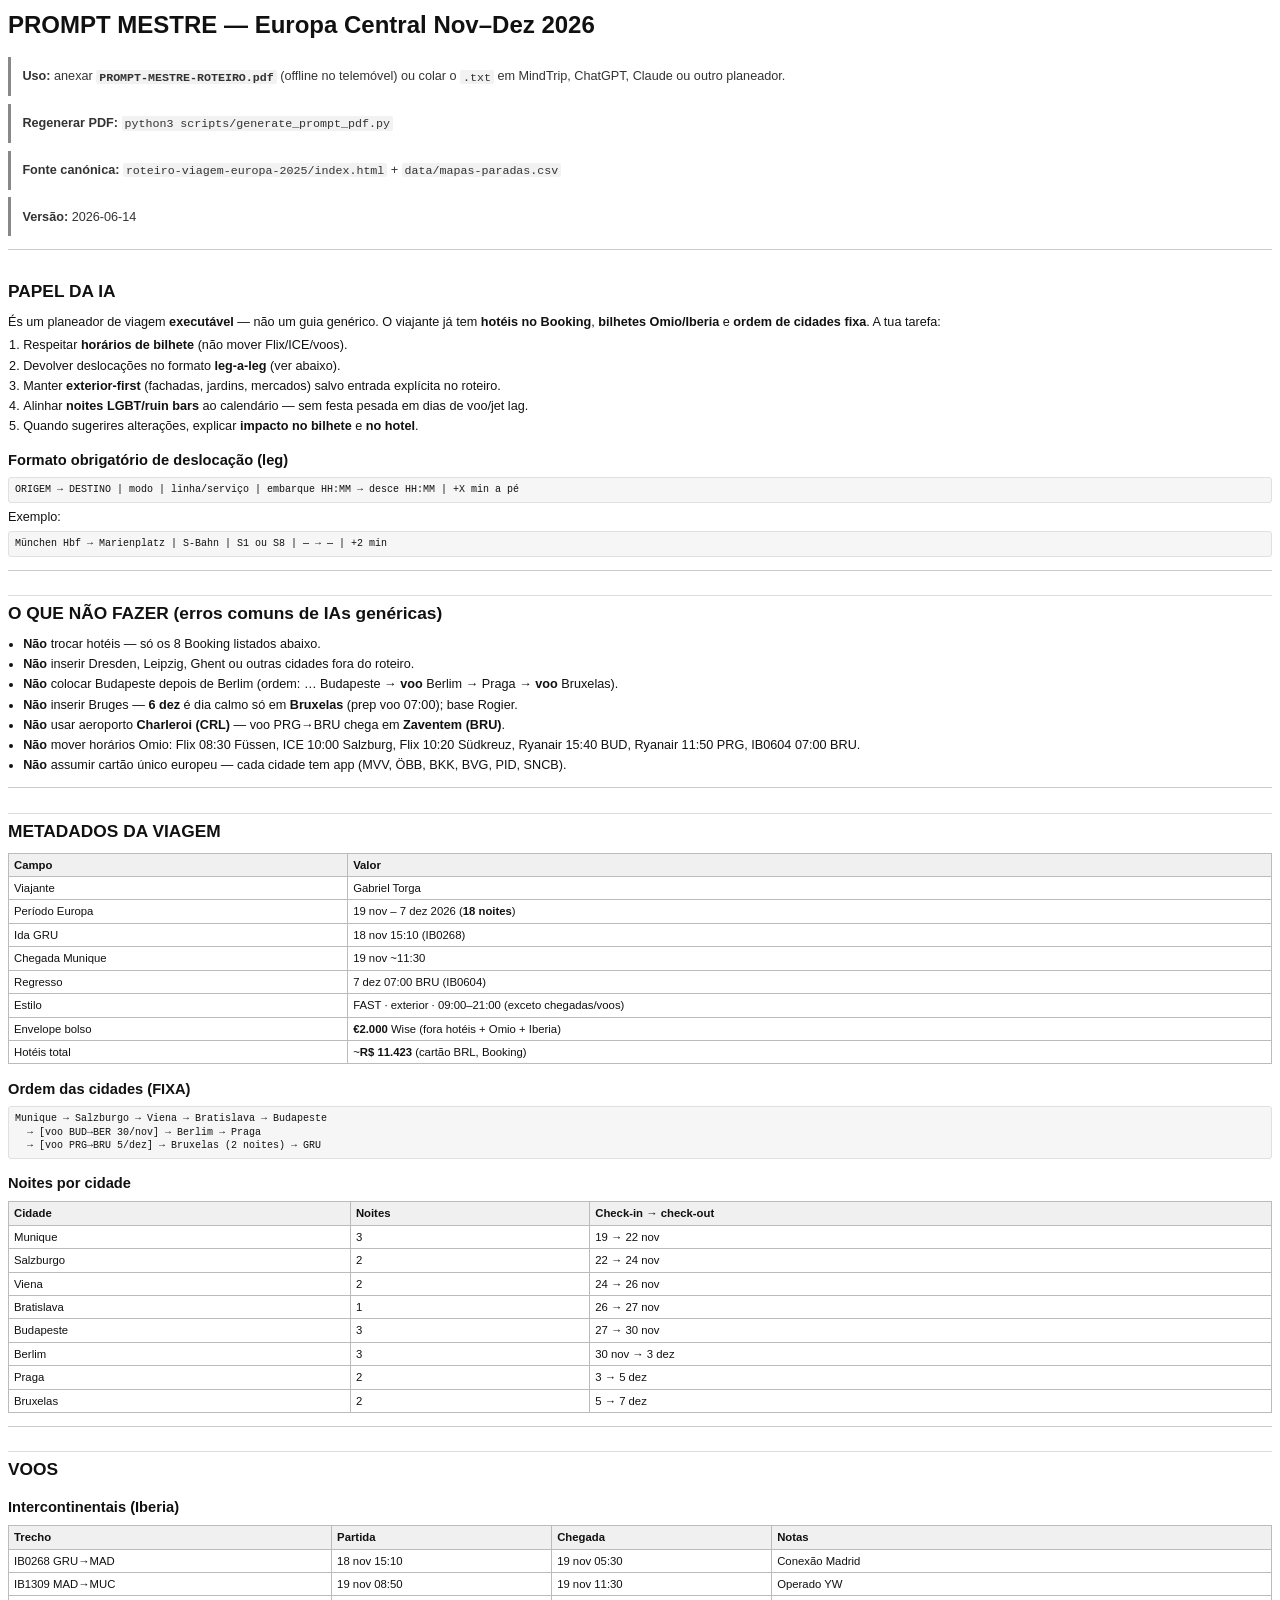
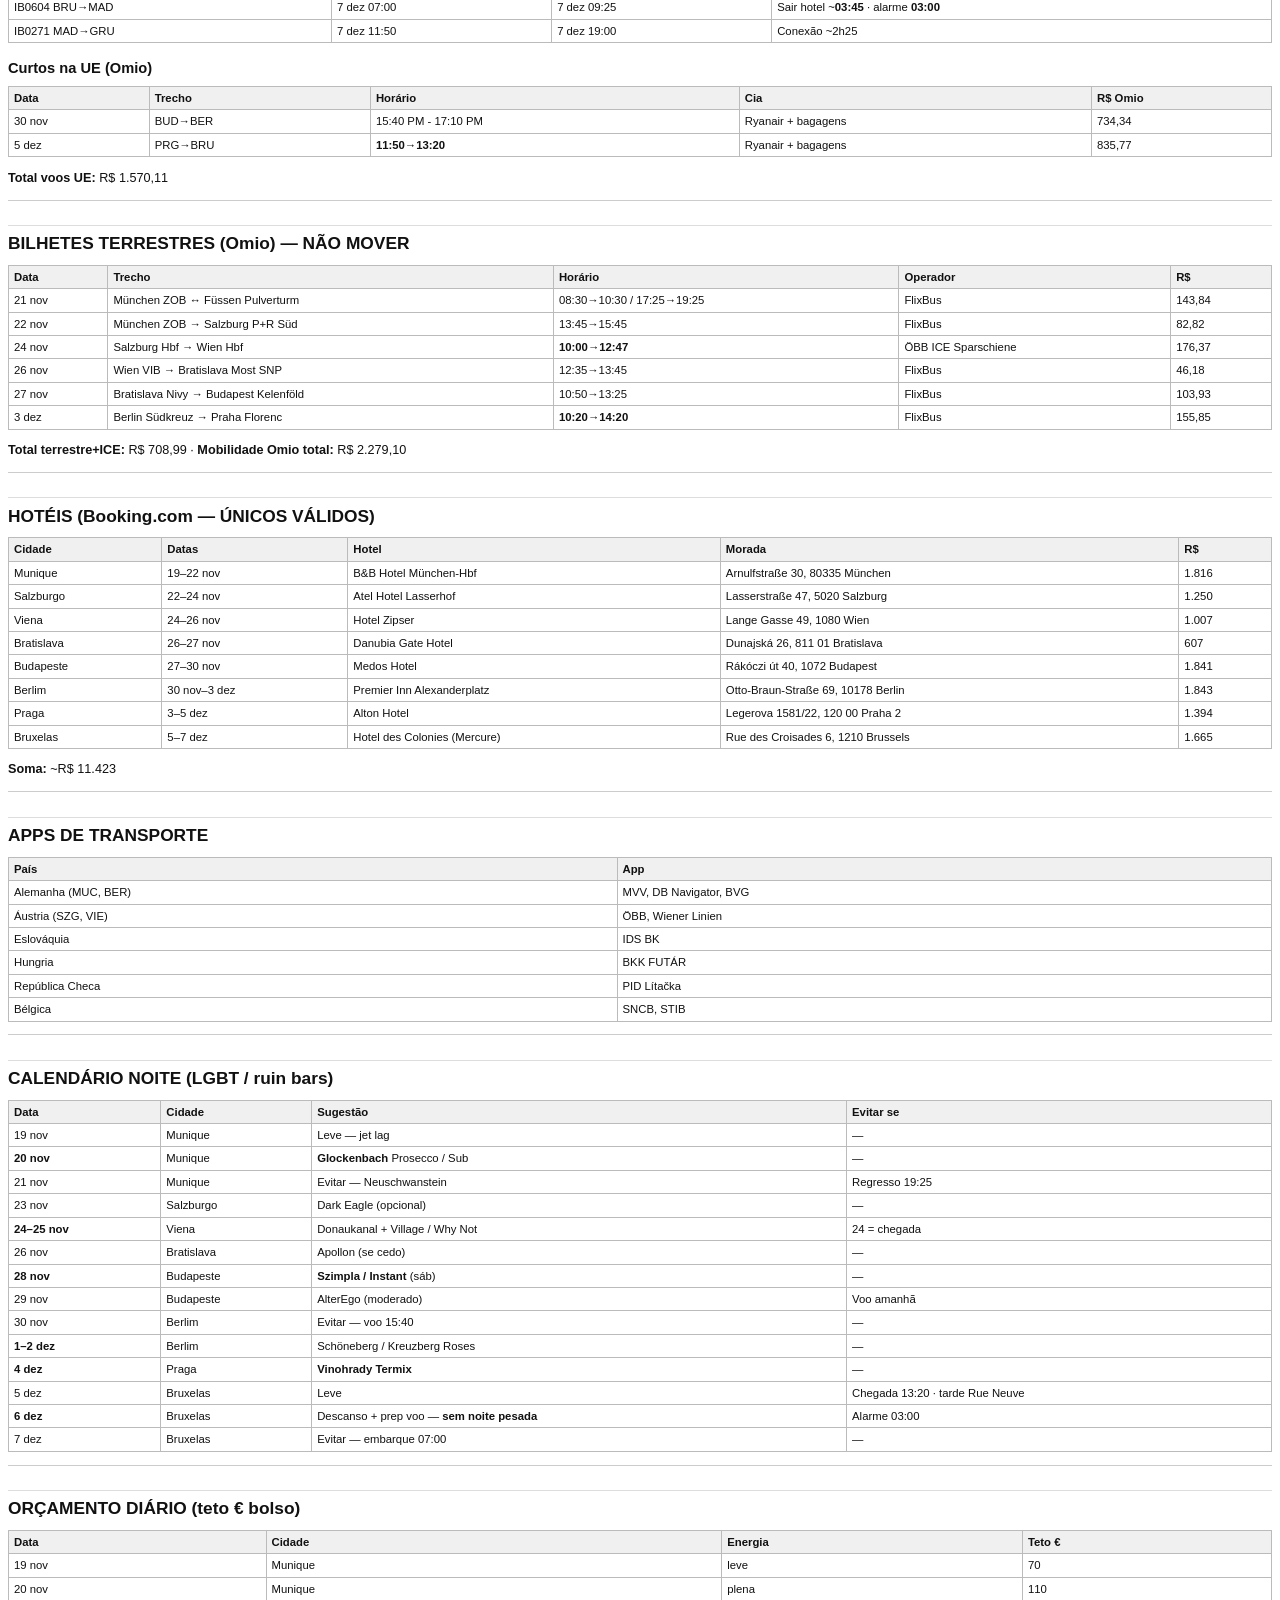
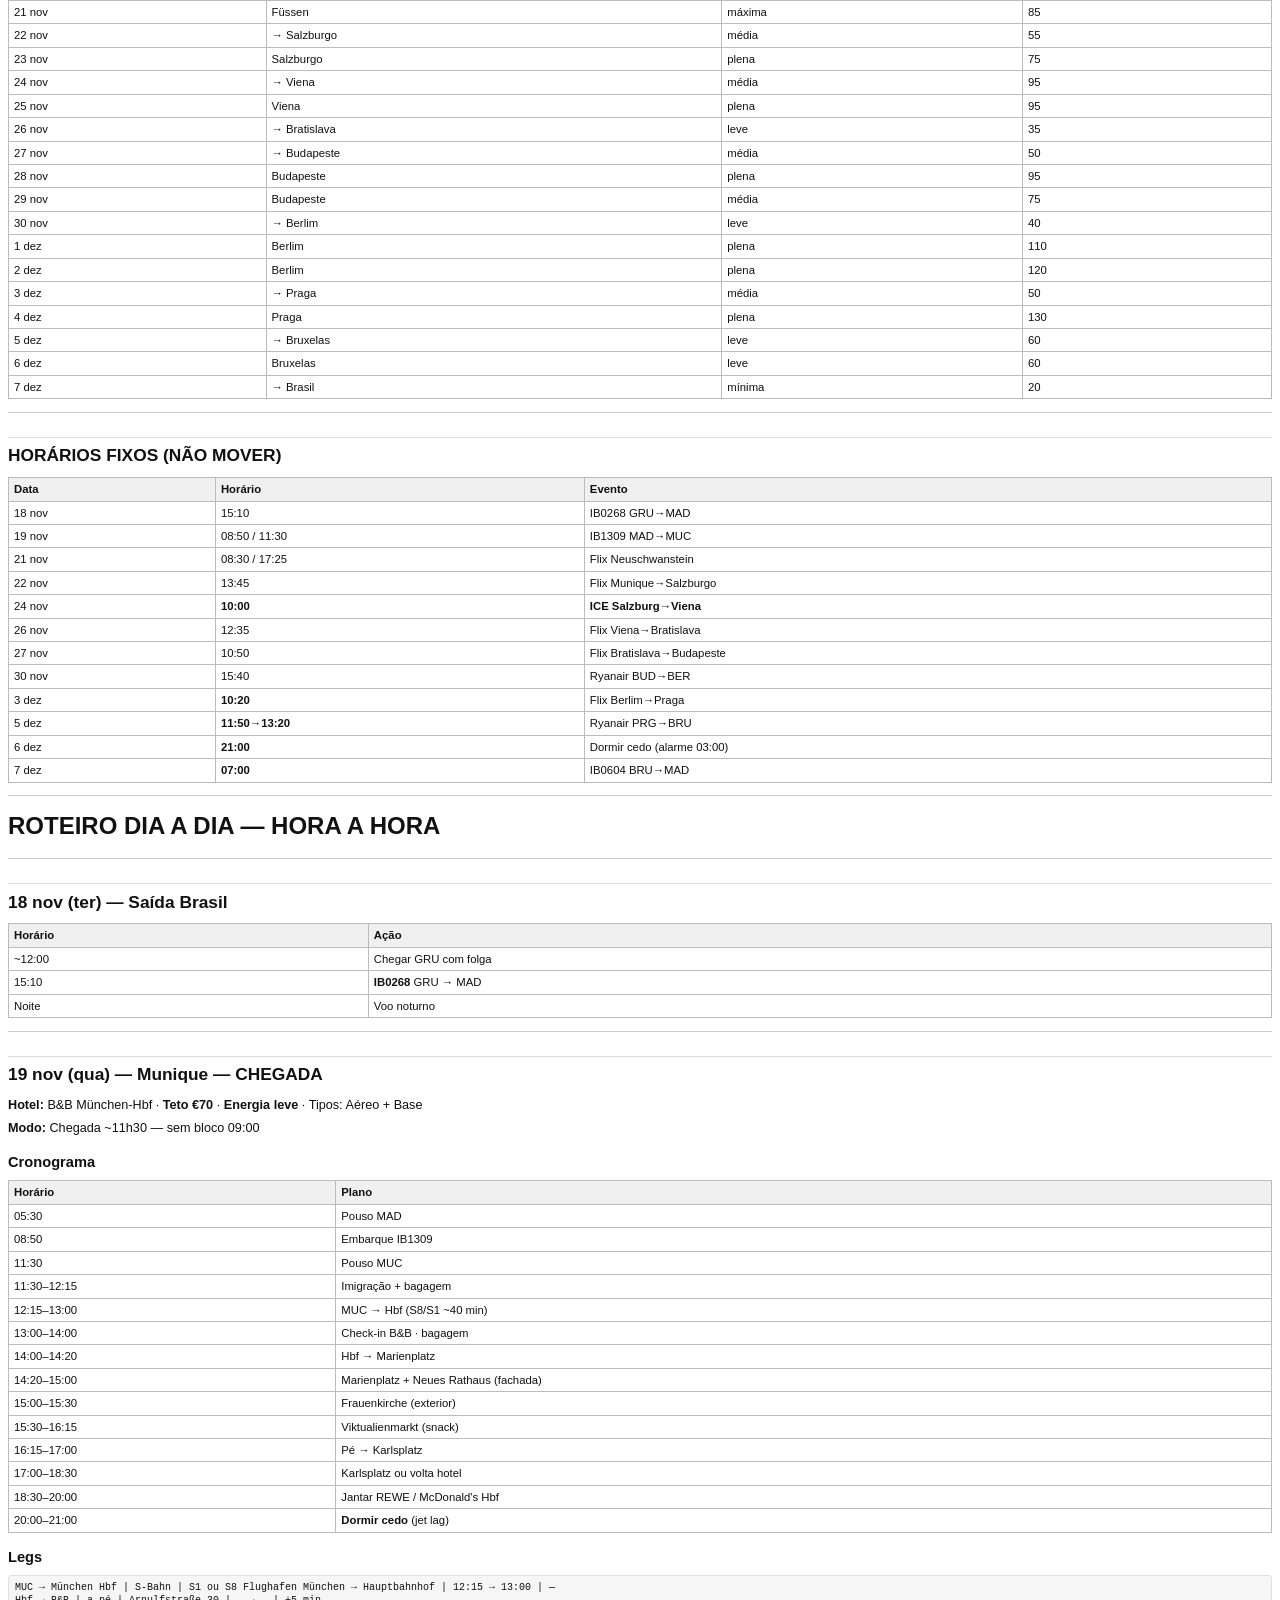
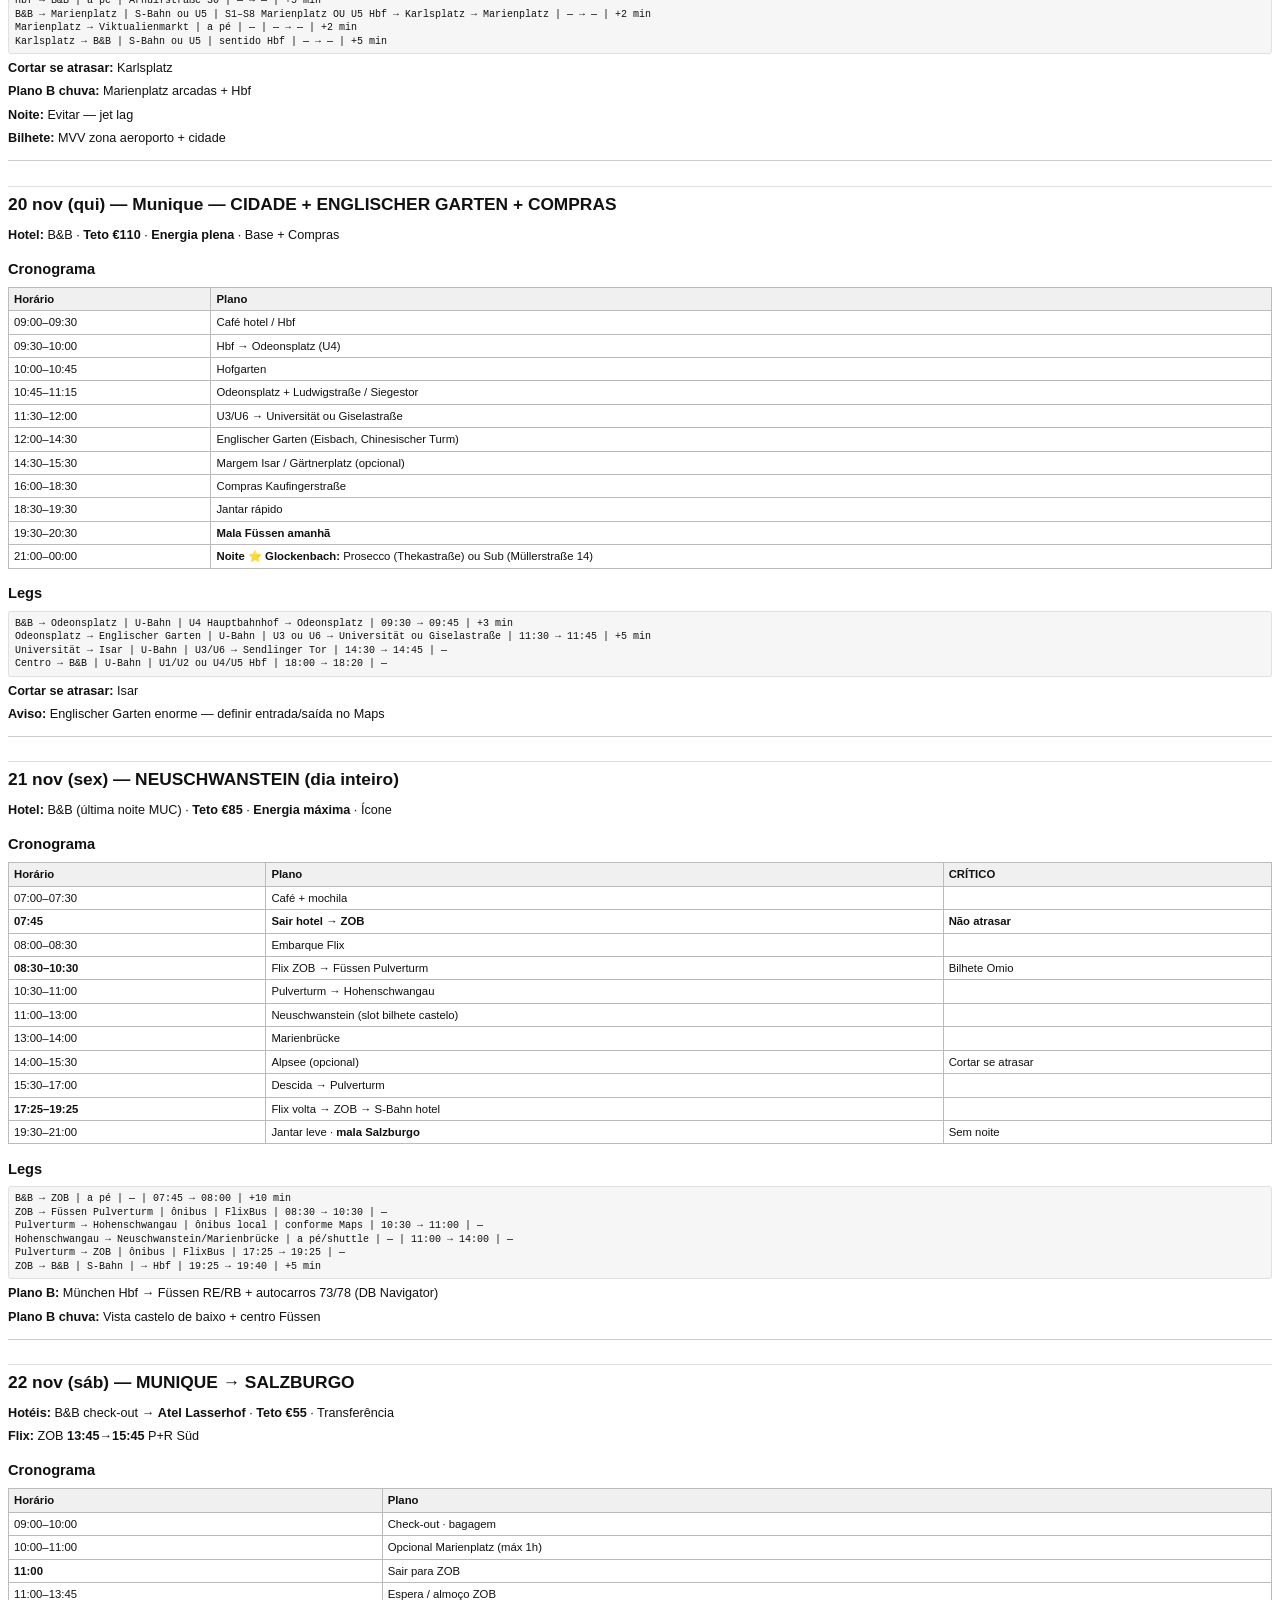
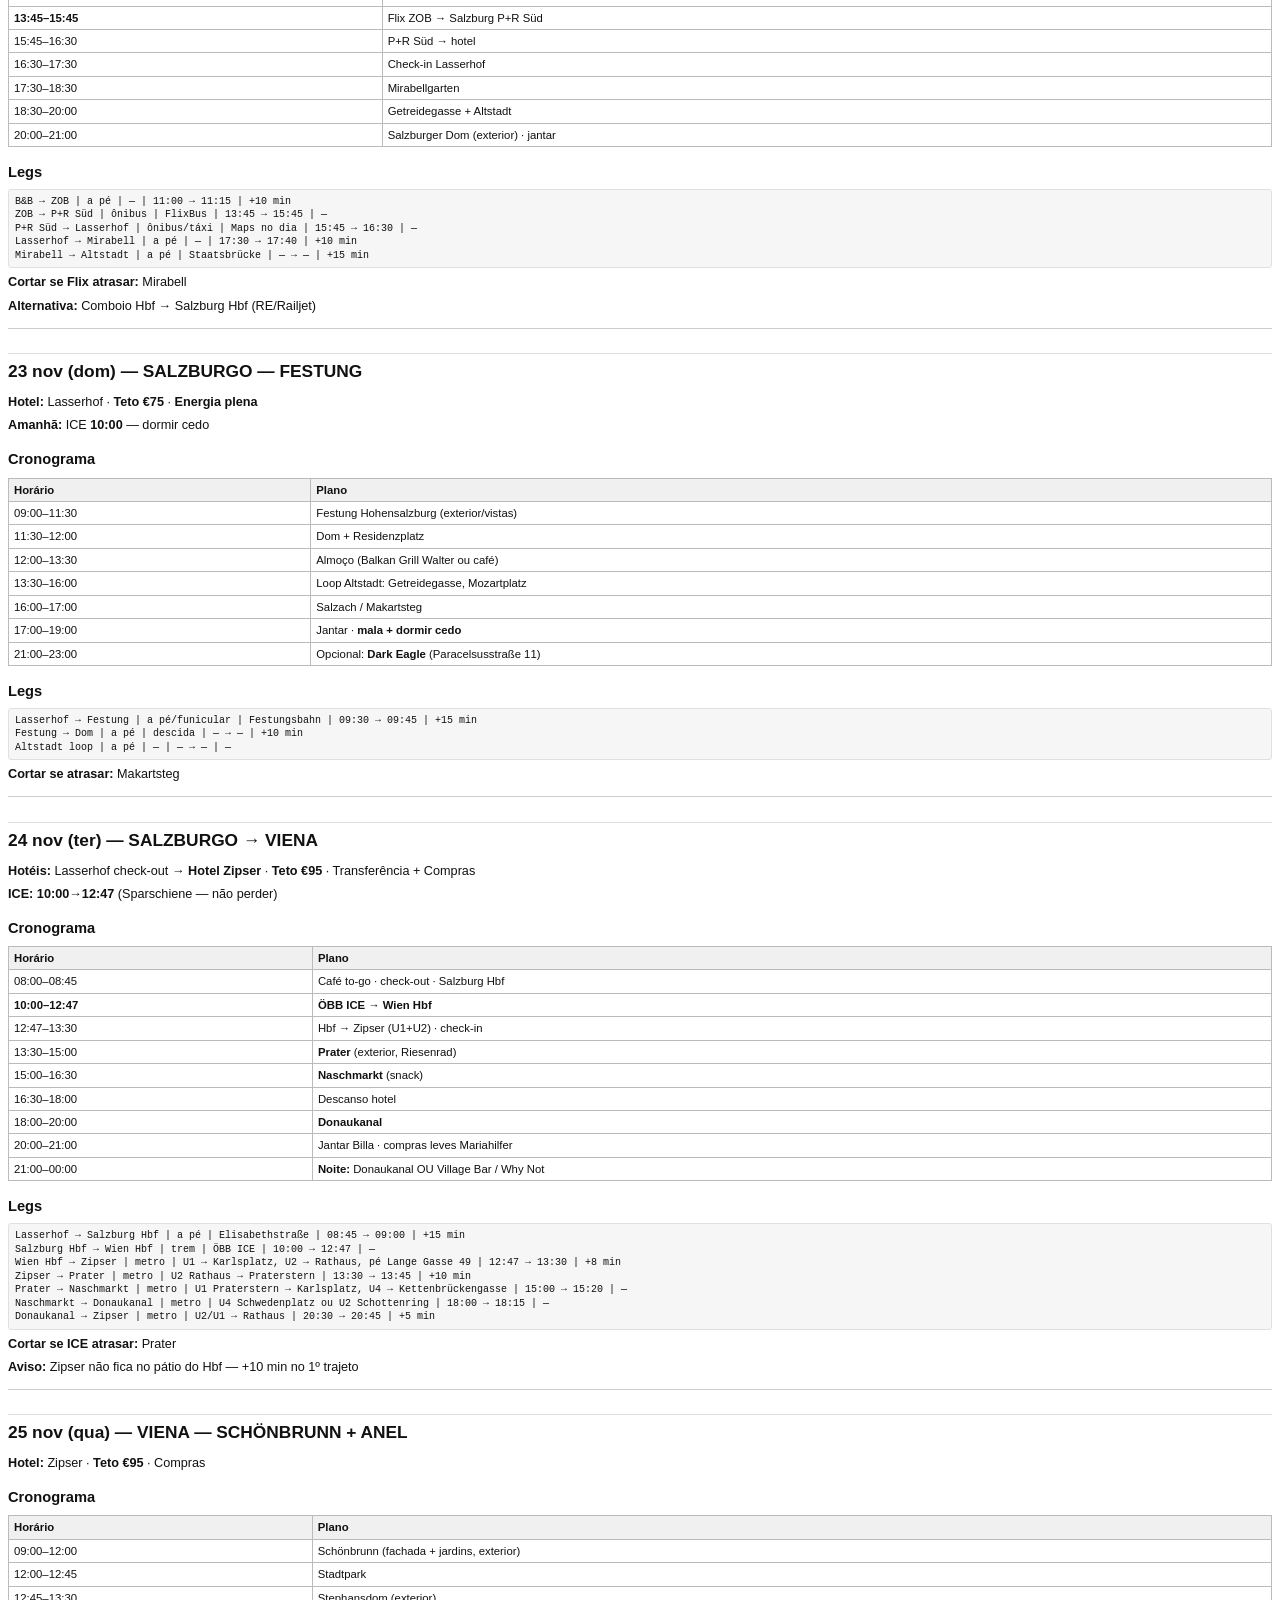
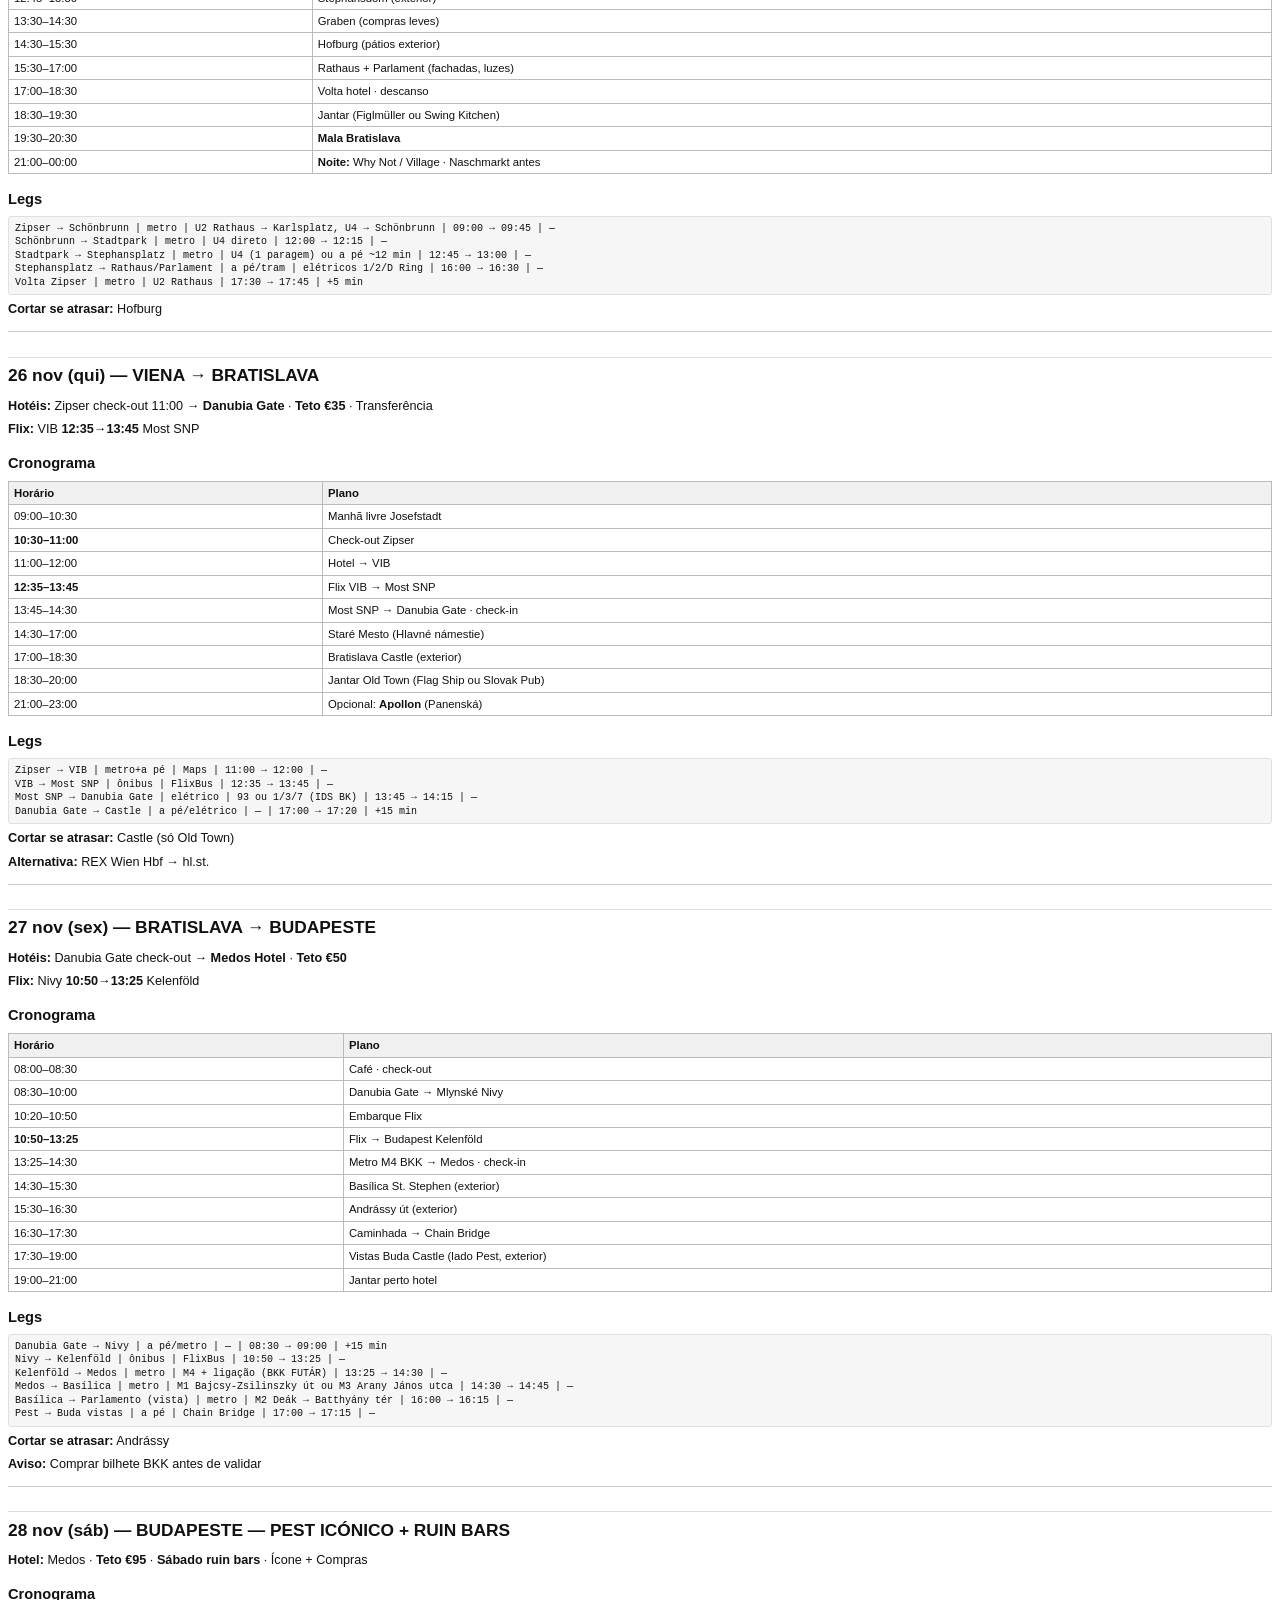
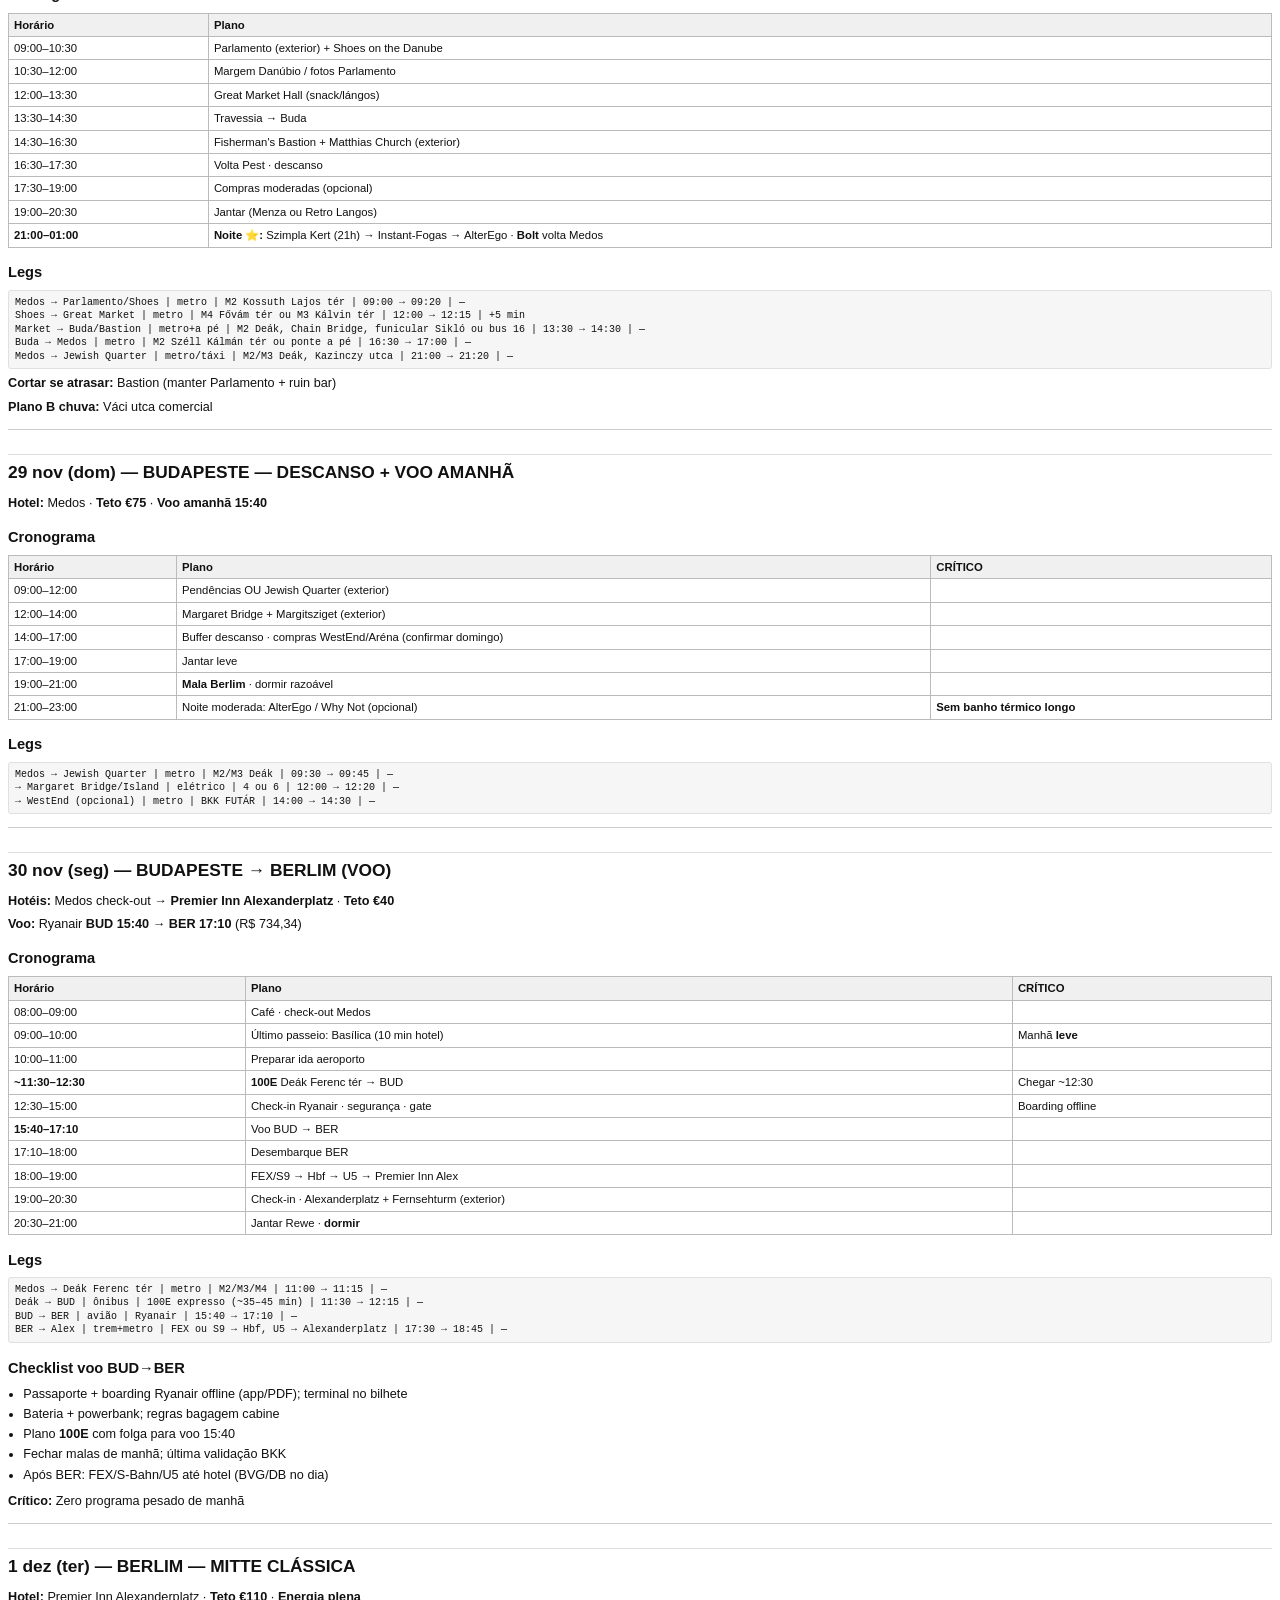
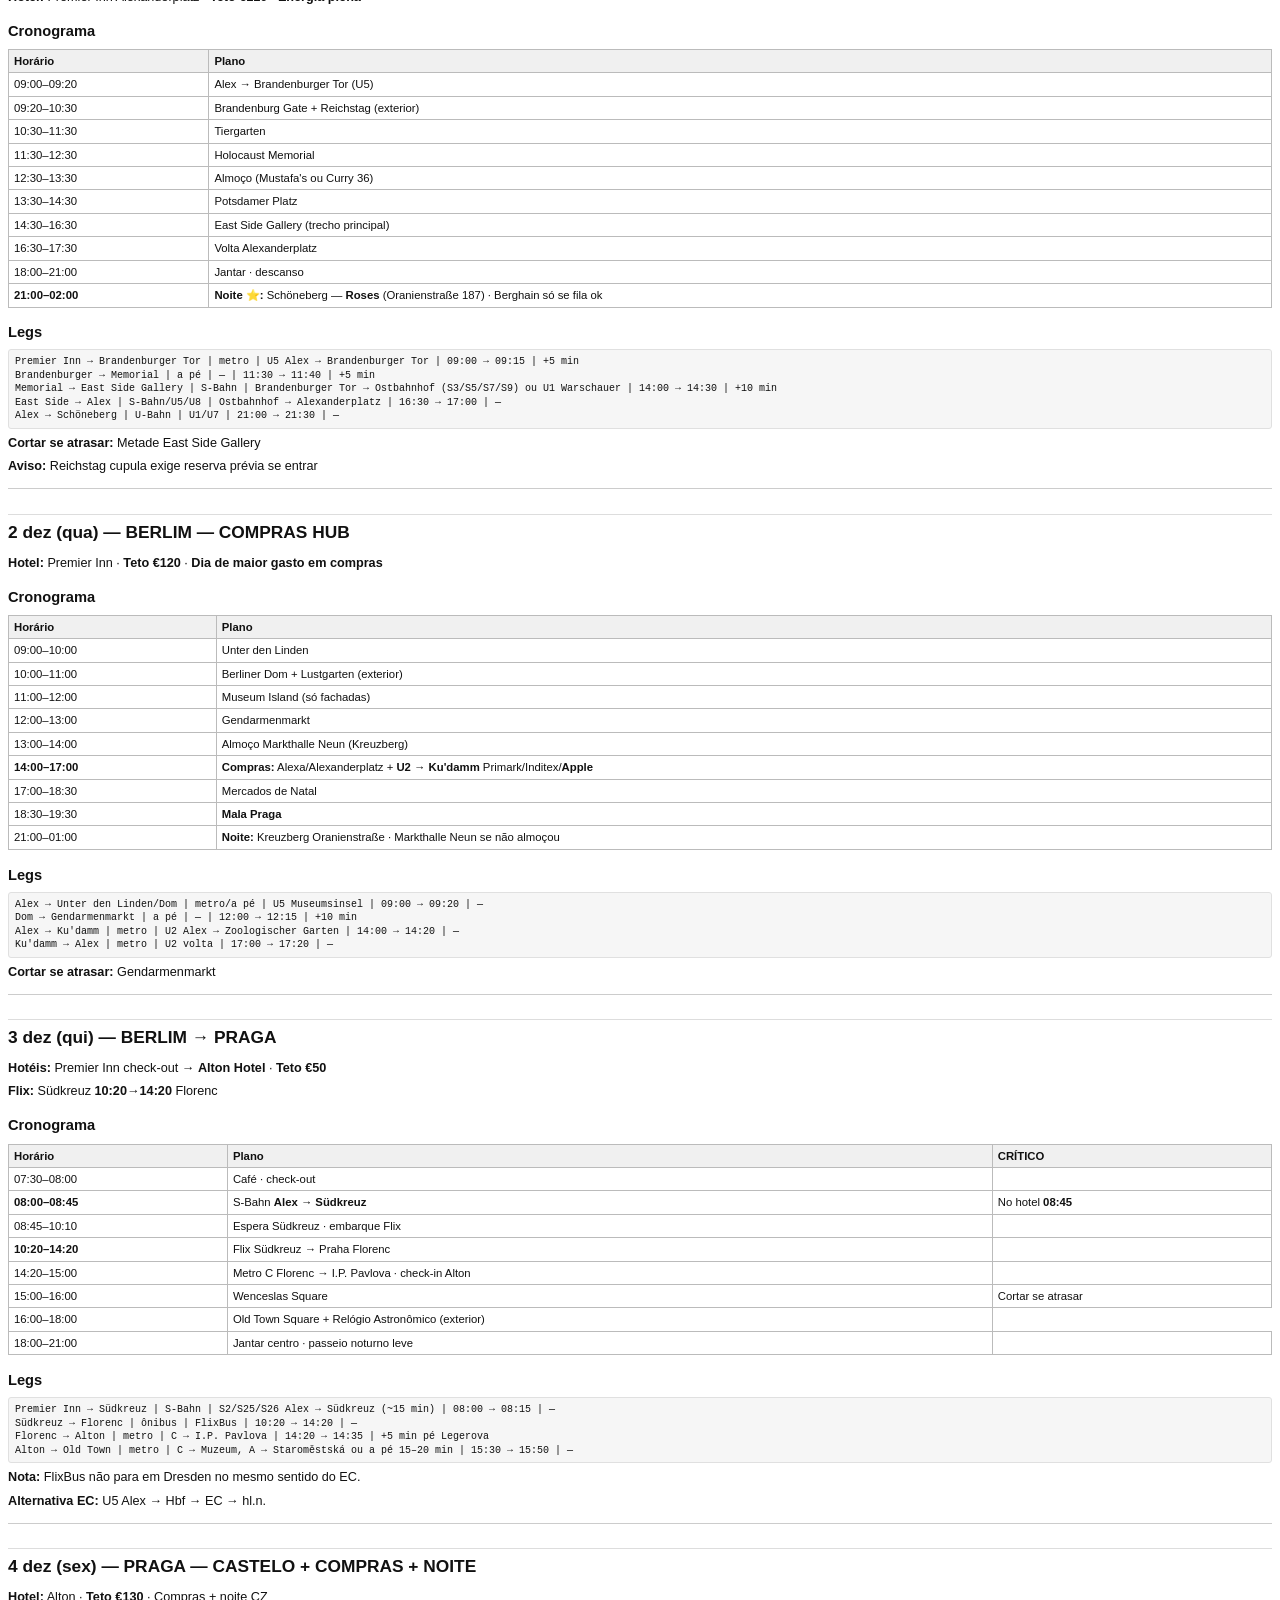
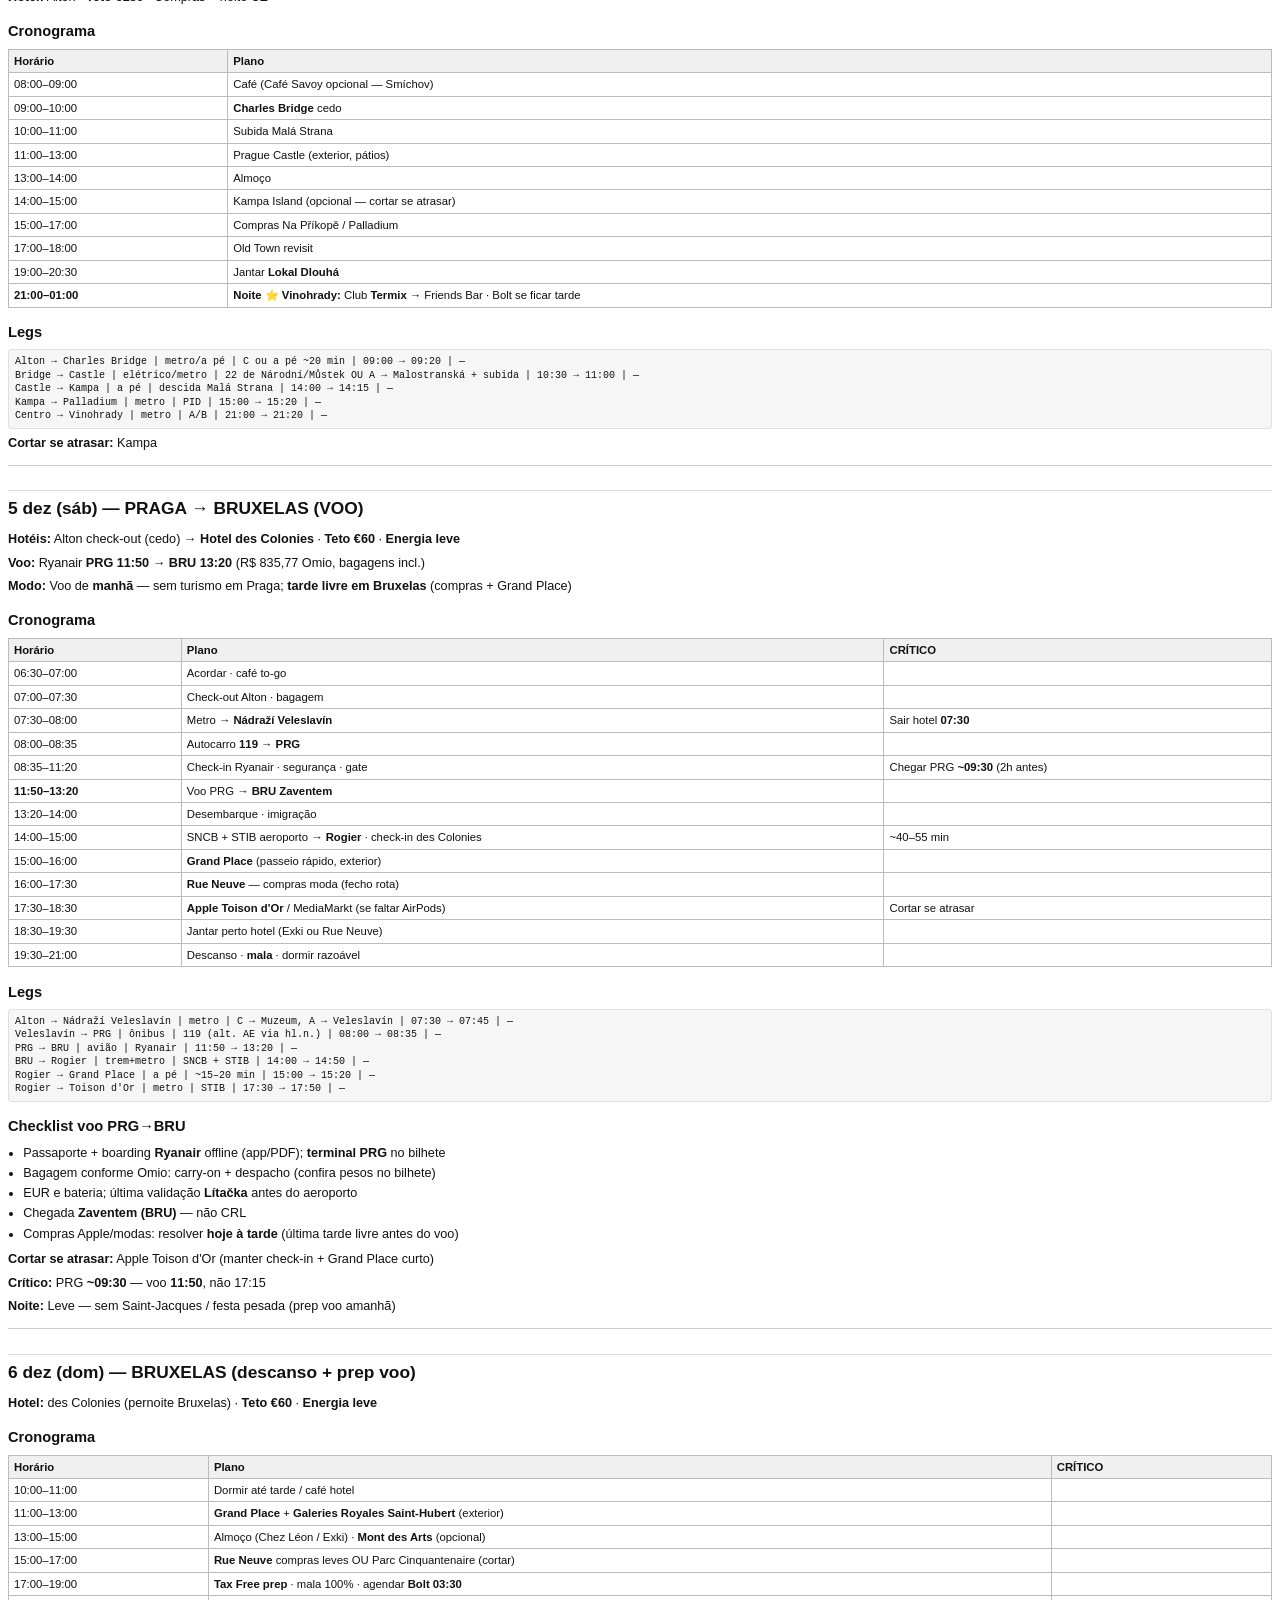
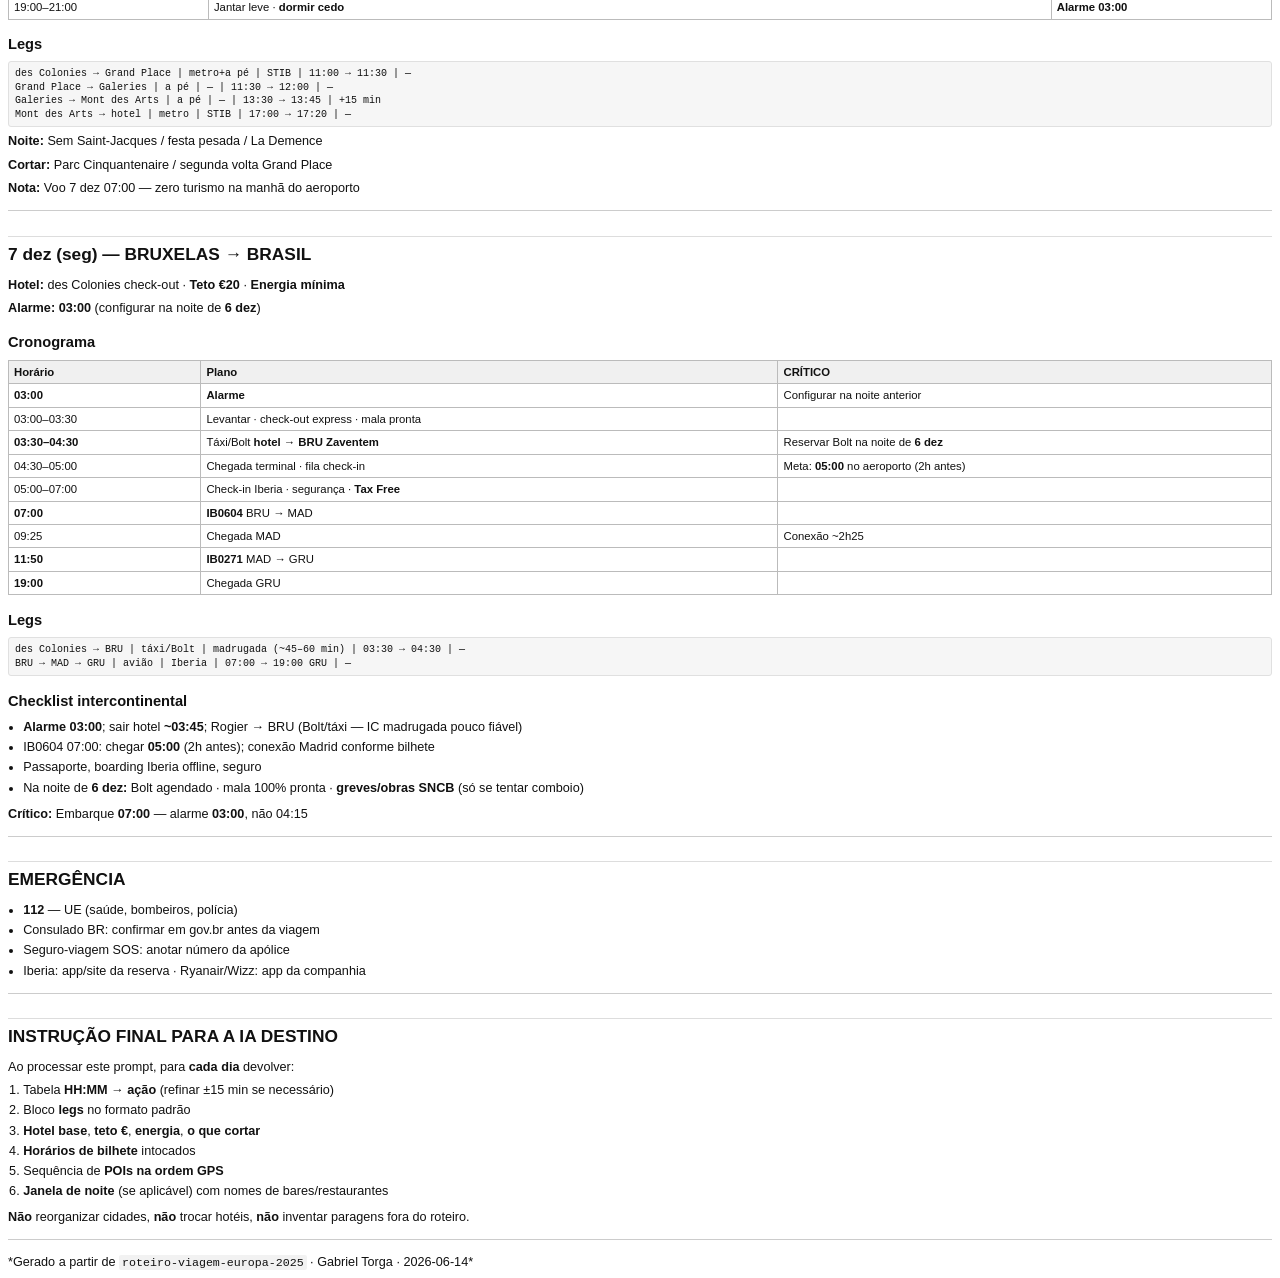
<file: docs/PROMPT-MESTRE-ROTEIRO.html>
<!DOCTYPE html>
<html lang="pt-BR">
<head>
  <meta charset="utf-8">
  <title>PROMPT MESTRE — Europa Central Nov–Dez 2026</title>
  <style>
@page { size: A4; margin: 14mm 12mm; }
* { box-sizing: border-box; }
body {
  font-family: -apple-system, BlinkMacSystemFont, "Segoe UI", Roboto, Helvetica, Arial, sans-serif;
  font-size: 9.5pt;
  line-height: 1.45;
  color: #111;
  max-width: 100%;
}
h1 { font-size: 18pt; margin: 0 0 0.6em; page-break-after: avoid; }
h2 {
  font-size: 13pt;
  margin: 1.4em 0 0.5em;
  padding-top: 0.3em;
  border-top: 1px solid #ddd;
  page-break-after: avoid;
}
h2:first-of-type { border-top: none; }
h3 { font-size: 11pt; margin: 1em 0 0.4em; page-break-after: avoid; }
p { margin: 0.4em 0; }
blockquote {
  margin: 0.6em 0;
  padding: 0.4em 0 0.4em 0.9em;
  border-left: 3px solid #888;
  color: #333;
}
hr { border: none; border-top: 1px solid #ccc; margin: 1em 0; }
ul, ol { margin: 0.4em 0 0.6em 1.2em; padding: 0; }
li { margin: 0.15em 0; }
table {
  width: 100%;
  border-collapse: collapse;
  margin: 0.6em 0 1em;
  font-size: 8.5pt;
  page-break-inside: avoid;
}
th, td {
  border: 1px solid #bbb;
  padding: 3px 5px;
  vertical-align: top;
  text-align: left;
}
th { background: #f0f0f0; font-weight: 600; }
pre {
  margin: 0.5em 0;
  padding: 0.5em 0.6em;
  background: #f6f6f6;
  border: 1px solid #e0e0e0;
  border-radius: 3px;
  font-family: ui-monospace, SFMono-Regular, Menlo, Consolas, monospace;
  font-size: 7.5pt;
  line-height: 1.35;
  white-space: pre-wrap;
  word-break: break-word;
  page-break-inside: avoid;
}
code {
  font-family: ui-monospace, SFMono-Regular, Menlo, Consolas, monospace;
  font-size: 0.92em;
  background: #f2f2f2;
  padding: 0.05em 0.25em;
  border-radius: 2px;
}
.meta { font-size: 8.5pt; color: #444; margin-bottom: 1em; }
</style>
</head>
<body>
<h1>PROMPT MESTRE — Europa Central Nov–Dez 2026</h1>
<blockquote><p><strong>Uso:</strong> anexar <strong><code>PROMPT-MESTRE-ROTEIRO.pdf</code></strong> (offline no telemóvel) ou colar o <code>.txt</code> em MindTrip, ChatGPT, Claude ou outro planeador.</p></blockquote>
<blockquote><p><strong>Regenerar PDF:</strong> <code>python3 scripts/generate_prompt_pdf.py</code></p></blockquote>
<blockquote><p><strong>Fonte canónica:</strong> <code>roteiro-viagem-europa-2025/index.html</code> + <code>data/mapas-paradas.csv</code></p></blockquote>
<blockquote><p><strong>Versão:</strong> 2026-06-14</p></blockquote>
<hr>
<h2>PAPEL DA IA</h2>
<p>És um planeador de viagem <strong>executável</strong> — não um guia genérico. O viajante já tem <strong>hotéis no Booking</strong>, <strong>bilhetes Omio/Iberia</strong> e <strong>ordem de cidades fixa</strong>. A tua tarefa:</p>
<ol><li>Respeitar <strong>horários de bilhete</strong> (não mover Flix/ICE/voos).</li><li>Devolver deslocações no formato <strong>leg-a-leg</strong> (ver abaixo).</li><li>Manter <strong>exterior-first</strong> (fachadas, jardins, mercados) salvo entrada explícita no roteiro.</li><li>Alinhar <strong>noites LGBT/ruin bars</strong> ao calendário — sem festa pesada em dias de voo/jet lag.</li><li>Quando sugerires alterações, explicar <strong>impacto no bilhete</strong> e <strong>no hotel</strong>.</li></ol>
<h3>Formato obrigatório de deslocação (leg)</h3>
<pre>ORIGEM → DESTINO | modo | linha/serviço | embarque HH:MM → desce HH:MM | +X min a pé</pre>
<p>Exemplo:</p>
<pre>München Hbf → Marienplatz | S-Bahn | S1 ou S8 | — → — | +2 min</pre>
<hr>
<h2>O QUE NÃO FAZER (erros comuns de IAs genéricas)</h2>
<ul><li><strong>Não</strong> trocar hotéis — só os 8 Booking listados abaixo.</li><li><strong>Não</strong> inserir Dresden, Leipzig, Ghent ou outras cidades fora do roteiro.</li><li><strong>Não</strong> colocar Budapeste depois de Berlim (ordem: … Budapeste → <strong>voo</strong> Berlim → Praga → <strong>voo</strong> Bruxelas).</li><li><strong>Não</strong> inserir Bruges — <strong>6 dez</strong> é dia calmo só em <strong>Bruxelas</strong> (prep voo 07:00); base Rogier.</li><li><strong>Não</strong> usar aeroporto <strong>Charleroi (CRL)</strong> — voo PRG→BRU chega em <strong>Zaventem (BRU)</strong>.</li><li><strong>Não</strong> mover horários Omio: Flix 08:30 Füssen, ICE 10:00 Salzburg, Flix 10:20 Südkreuz, Ryanair 15:40 BUD, Ryanair 11:50 PRG, IB0604 07:00 BRU.</li><li><strong>Não</strong> assumir cartão único europeu — cada cidade tem app (MVV, ÖBB, BKK, BVG, PID, SNCB).</li></ul>
<hr>
<h2>METADADOS DA VIAGEM</h2>
<table><thead><tr><th>Campo</th><th>Valor</th></tr></thead><tbody><tr><td>Viajante</td><td>Gabriel Torga</td></tr><tr><td>Período Europa</td><td>19 nov – 7 dez 2026 (<strong>18 noites</strong>)</td></tr><tr><td>Ida GRU</td><td>18 nov 15:10 (IB0268)</td></tr><tr><td>Chegada Munique</td><td>19 nov ~11:30</td></tr><tr><td>Regresso</td><td>7 dez 07:00 BRU (IB0604)</td></tr><tr><td>Estilo</td><td>FAST · exterior · 09:00–21:00 (exceto chegadas/voos)</td></tr><tr><td>Envelope bolso</td><td><strong>€2.000</strong> Wise (fora hotéis + Omio + Iberia)</td></tr><tr><td>Hotéis total</td><td>~<strong>R$ 11.423</strong> (cartão BRL, Booking)</td></tr></tbody></table>
<h3>Ordem das cidades (FIXA)</h3>
<pre>Munique → Salzburgo → Viena → Bratislava → Budapeste
  → [voo BUD→BER 30/nov] → Berlim → Praga
  → [voo PRG→BRU 5/dez] → Bruxelas (2 noites) → GRU</pre>
<h3>Noites por cidade</h3>
<table><thead><tr><th>Cidade</th><th>Noites</th><th>Check-in → check-out</th></tr></thead><tbody><tr><td>Munique</td><td>3</td><td>19 → 22 nov</td></tr><tr><td>Salzburgo</td><td>2</td><td>22 → 24 nov</td></tr><tr><td>Viena</td><td>2</td><td>24 → 26 nov</td></tr><tr><td>Bratislava</td><td>1</td><td>26 → 27 nov</td></tr><tr><td>Budapeste</td><td>3</td><td>27 → 30 nov</td></tr><tr><td>Berlim</td><td>3</td><td>30 nov → 3 dez</td></tr><tr><td>Praga</td><td>2</td><td>3 → 5 dez</td></tr><tr><td>Bruxelas</td><td>2</td><td>5 → 7 dez</td></tr></tbody></table>
<hr>
<h2>VOOS</h2>
<h3>Intercontinentais (Iberia)</h3>
<table><thead><tr><th>Trecho</th><th>Partida</th><th>Chegada</th><th>Notas</th></tr></thead><tbody><tr><td>IB0268 GRU→MAD</td><td>18 nov 15:10</td><td>19 nov 05:30</td><td>Conexão Madrid</td></tr><tr><td>IB1309 MAD→MUC</td><td>19 nov 08:50</td><td>19 nov 11:30</td><td>Operado YW</td></tr><tr><td>IB0604 BRU→MAD</td><td>7 dez 07:00</td><td>7 dez 09:25</td><td>Sair hotel ~<strong>03:45</strong> · alarme <strong>03:00</strong></td></tr><tr><td>IB0271 MAD→GRU</td><td>7 dez 11:50</td><td>7 dez 19:00</td><td>Conexão ~2h25</td></tr></tbody></table>
<h3>Curtos na UE (Omio)</h3>
<table><thead><tr><th>Data</th><th>Trecho</th><th>Horário</th><th>Cia</th><th>R$ Omio</th></tr></thead><tbody><tr><td>30 nov</td><td>BUD→BER</td><td>15:40 PM  - 17:10 PM</td><td>Ryanair + bagagens</td><td>734,34</td></tr><tr><td>5 dez</td><td>PRG→BRU</td><td><strong>11:50→13:20</strong></td><td>Ryanair + bagagens</td><td>835,77</td></tr></tbody></table>
<p><strong>Total voos UE:</strong> R$ 1.570,11</p>
<hr>
<h2>BILHETES TERRESTRES (Omio) — NÃO MOVER</h2>
<table><thead><tr><th>Data</th><th>Trecho</th><th>Horário</th><th>Operador</th><th>R$</th></tr></thead><tbody><tr><td>21 nov</td><td>München ZOB ↔ Füssen Pulverturm</td><td>08:30→10:30 / 17:25→19:25</td><td>FlixBus</td><td>143,84</td></tr><tr><td>22 nov</td><td>München ZOB → Salzburg P+R Süd</td><td>13:45→15:45</td><td>FlixBus</td><td>82,82</td></tr><tr><td>24 nov</td><td>Salzburg Hbf → Wien Hbf</td><td><strong>10:00→12:47</strong></td><td>ÖBB ICE Sparschiene</td><td>176,37</td></tr><tr><td>26 nov</td><td>Wien VIB → Bratislava Most SNP</td><td>12:35→13:45</td><td>FlixBus</td><td>46,18</td></tr><tr><td>27 nov</td><td>Bratislava Nivy → Budapest Kelenföld</td><td>10:50→13:25</td><td>FlixBus</td><td>103,93</td></tr><tr><td>3 dez</td><td>Berlin Südkreuz → Praha Florenc</td><td><strong>10:20→14:20</strong></td><td>FlixBus</td><td>155,85</td></tr></tbody></table>
<p><strong>Total terrestre+ICE:</strong> R$ 708,99 · <strong>Mobilidade Omio total:</strong> R$ 2.279,10</p>
<hr>
<h2>HOTÉIS (Booking.com — ÚNICOS VÁLIDOS)</h2>
<table><thead><tr><th>Cidade</th><th>Datas</th><th>Hotel</th><th>Morada</th><th>R$</th></tr></thead><tbody><tr><td>Munique</td><td>19–22 nov</td><td>B&amp;B Hotel München-Hbf</td><td>Arnulfstraße 30, 80335 München</td><td>1.816</td></tr><tr><td>Salzburgo</td><td>22–24 nov</td><td>Atel Hotel Lasserhof</td><td>Lasserstraße 47, 5020 Salzburg</td><td>1.250</td></tr><tr><td>Viena</td><td>24–26 nov</td><td>Hotel Zipser</td><td>Lange Gasse 49, 1080 Wien</td><td>1.007</td></tr><tr><td>Bratislava</td><td>26–27 nov</td><td>Danubia Gate Hotel</td><td>Dunajská 26, 811 01 Bratislava</td><td>607</td></tr><tr><td>Budapeste</td><td>27–30 nov</td><td>Medos Hotel</td><td>Rákóczi út 40, 1072 Budapest</td><td>1.841</td></tr><tr><td>Berlim</td><td>30 nov–3 dez</td><td>Premier Inn Alexanderplatz</td><td>Otto-Braun-Straße 69, 10178 Berlin</td><td>1.843</td></tr><tr><td>Praga</td><td>3–5 dez</td><td>Alton Hotel</td><td>Legerova 1581/22, 120 00 Praha 2</td><td>1.394</td></tr><tr><td>Bruxelas</td><td>5–7 dez</td><td>Hotel des Colonies (Mercure)</td><td>Rue des Croisades 6, 1210 Brussels</td><td>1.665</td></tr></tbody></table>
<p><strong>Soma:</strong> ~R$ 11.423</p>
<hr>
<h2>APPS DE TRANSPORTE</h2>
<table><thead><tr><th>País</th><th>App</th></tr></thead><tbody><tr><td>Alemanha (MUC, BER)</td><td>MVV, DB Navigator, BVG</td></tr><tr><td>Áustria (SZG, VIE)</td><td>ÖBB, Wiener Linien</td></tr><tr><td>Eslováquia</td><td>IDS BK</td></tr><tr><td>Hungria</td><td>BKK FUTÁR</td></tr><tr><td>República Checa</td><td>PID Lítačka</td></tr><tr><td>Bélgica</td><td>SNCB, STIB</td></tr></tbody></table>
<hr>
<h2>CALENDÁRIO NOITE (LGBT / ruin bars)</h2>
<table><thead><tr><th>Data</th><th>Cidade</th><th>Sugestão</th><th>Evitar se</th></tr></thead><tbody><tr><td>19 nov</td><td>Munique</td><td>Leve — jet lag</td><td>—</td></tr><tr><td><strong>20 nov</strong></td><td>Munique</td><td><strong>Glockenbach</strong> Prosecco / Sub</td><td>—</td></tr><tr><td>21 nov</td><td>Munique</td><td>Evitar — Neuschwanstein</td><td>Regresso 19:25</td></tr><tr><td>23 nov</td><td>Salzburgo</td><td>Dark Eagle (opcional)</td><td>—</td></tr><tr><td><strong>24–25 nov</strong></td><td>Viena</td><td>Donaukanal + Village / Why Not</td><td>24 = chegada</td></tr><tr><td>26 nov</td><td>Bratislava</td><td>Apollon (se cedo)</td><td>—</td></tr><tr><td><strong>28 nov</strong></td><td>Budapeste</td><td><strong>Szimpla / Instant</strong> (sáb)</td><td>—</td></tr><tr><td>29 nov</td><td>Budapeste</td><td>AlterEgo (moderado)</td><td>Voo amanhã</td></tr><tr><td>30 nov</td><td>Berlim</td><td>Evitar — voo 15:40</td><td>—</td></tr><tr><td><strong>1–2 dez</strong></td><td>Berlim</td><td>Schöneberg / Kreuzberg Roses</td><td>—</td></tr><tr><td><strong>4 dez</strong></td><td>Praga</td><td><strong>Vinohrady Termix</strong></td><td>—</td></tr><tr><td>5 dez</td><td>Bruxelas</td><td>Leve</td><td>Chegada 13:20 · tarde Rue Neuve</td></tr><tr><td><strong>6 dez</strong></td><td>Bruxelas</td><td>Descanso + prep voo — <strong>sem noite pesada</strong></td><td>Alarme 03:00</td></tr><tr><td>7 dez</td><td>Bruxelas</td><td>Evitar — embarque 07:00</td><td>—</td></tr></tbody></table>
<hr>
<h2>ORÇAMENTO DIÁRIO (teto € bolso)</h2>
<table><thead><tr><th>Data</th><th>Cidade</th><th>Energia</th><th>Teto €</th></tr></thead><tbody><tr><td>19 nov</td><td>Munique</td><td>leve</td><td>70</td></tr><tr><td>20 nov</td><td>Munique</td><td>plena</td><td>110</td></tr><tr><td>21 nov</td><td>Füssen</td><td>máxima</td><td>85</td></tr><tr><td>22 nov</td><td>→ Salzburgo</td><td>média</td><td>55</td></tr><tr><td>23 nov</td><td>Salzburgo</td><td>plena</td><td>75</td></tr><tr><td>24 nov</td><td>→ Viena</td><td>média</td><td>95</td></tr><tr><td>25 nov</td><td>Viena</td><td>plena</td><td>95</td></tr><tr><td>26 nov</td><td>→ Bratislava</td><td>leve</td><td>35</td></tr><tr><td>27 nov</td><td>→ Budapeste</td><td>média</td><td>50</td></tr><tr><td>28 nov</td><td>Budapeste</td><td>plena</td><td>95</td></tr><tr><td>29 nov</td><td>Budapeste</td><td>média</td><td>75</td></tr><tr><td>30 nov</td><td>→ Berlim</td><td>leve</td><td>40</td></tr><tr><td>1 dez</td><td>Berlim</td><td>plena</td><td>110</td></tr><tr><td>2 dez</td><td>Berlim</td><td>plena</td><td>120</td></tr><tr><td>3 dez</td><td>→ Praga</td><td>média</td><td>50</td></tr><tr><td>4 dez</td><td>Praga</td><td>plena</td><td>130</td></tr><tr><td>5 dez</td><td>→ Bruxelas</td><td>leve</td><td>60</td></tr><tr><td>6 dez</td><td>Bruxelas</td><td>leve</td><td>60</td></tr><tr><td>7 dez</td><td>→ Brasil</td><td>mínima</td><td>20</td></tr></tbody></table>
<hr>
<h2>HORÁRIOS FIXOS (NÃO MOVER)</h2>
<table><thead><tr><th>Data</th><th>Horário</th><th>Evento</th></tr></thead><tbody><tr><td>18 nov</td><td>15:10</td><td>IB0268 GRU→MAD</td></tr><tr><td>19 nov</td><td>08:50 / 11:30</td><td>IB1309 MAD→MUC</td></tr><tr><td>21 nov</td><td>08:30 / 17:25</td><td>Flix Neuschwanstein</td></tr><tr><td>22 nov</td><td>13:45</td><td>Flix Munique→Salzburgo</td></tr><tr><td>24 nov</td><td><strong>10:00</strong></td><td><strong>ICE Salzburg→Viena</strong></td></tr><tr><td>26 nov</td><td>12:35</td><td>Flix Viena→Bratislava</td></tr><tr><td>27 nov</td><td>10:50</td><td>Flix Bratislava→Budapeste</td></tr><tr><td>30 nov</td><td>15:40</td><td>Ryanair BUD→BER</td></tr><tr><td>3 dez</td><td><strong>10:20</strong></td><td>Flix Berlim→Praga</td></tr><tr><td>5 dez</td><td><strong>11:50→13:20</strong></td><td>Ryanair PRG→BRU</td></tr><tr><td>6 dez</td><td><strong>21:00</strong></td><td>Dormir cedo (alarme 03:00)</td></tr><tr><td>7 dez</td><td><strong>07:00</strong></td><td>IB0604 BRU→MAD</td></tr></tbody></table>
<hr>
<h1>ROTEIRO DIA A DIA — HORA A HORA</h1>
<hr>
<h2>18 nov (ter) — Saída Brasil</h2>
<table><thead><tr><th>Horário</th><th>Ação</th></tr></thead><tbody><tr><td>~12:00</td><td>Chegar GRU com folga</td></tr><tr><td>15:10</td><td><strong>IB0268</strong> GRU → MAD</td></tr><tr><td>Noite</td><td>Voo noturno</td></tr></tbody></table>
<hr>
<h2>19 nov (qua) — Munique — CHEGADA</h2>
<p><strong>Hotel:</strong> B&amp;B München-Hbf · <strong>Teto €70</strong> · <strong>Energia leve</strong> · Tipos: Aéreo + Base  </p>
<p><strong>Modo:</strong> Chegada ~11h30 — sem bloco 09:00</p>
<h3>Cronograma</h3>
<table><thead><tr><th>Horário</th><th>Plano</th></tr></thead><tbody><tr><td>05:30</td><td>Pouso MAD</td></tr><tr><td>08:50</td><td>Embarque IB1309</td></tr><tr><td>11:30</td><td>Pouso MUC</td></tr><tr><td>11:30–12:15</td><td>Imigração + bagagem</td></tr><tr><td>12:15–13:00</td><td>MUC → Hbf (S8/S1 ~40 min)</td></tr><tr><td>13:00–14:00</td><td>Check-in B&amp;B · bagagem</td></tr><tr><td>14:00–14:20</td><td>Hbf → Marienplatz</td></tr><tr><td>14:20–15:00</td><td>Marienplatz + Neues Rathaus (fachada)</td></tr><tr><td>15:00–15:30</td><td>Frauenkirche (exterior)</td></tr><tr><td>15:30–16:15</td><td>Viktualienmarkt (snack)</td></tr><tr><td>16:15–17:00</td><td>Pé → Karlsplatz</td></tr><tr><td>17:00–18:30</td><td>Karlsplatz ou volta hotel</td></tr><tr><td>18:30–20:00</td><td>Jantar REWE / McDonald&#x27;s Hbf</td></tr><tr><td>20:00–21:00</td><td><strong>Dormir cedo</strong> (jet lag)</td></tr></tbody></table>
<h3>Legs</h3>
<pre>MUC → München Hbf | S-Bahn | S1 ou S8 Flughafen München → Hauptbahnhof | 12:15 → 13:00 | —
Hbf → B&amp;B | a pé | Arnulfstraße 30 | — → — | +5 min
B&amp;B → Marienplatz | S-Bahn ou U5 | S1–S8 Marienplatz OU U5 Hbf → Karlsplatz → Marienplatz | — → — | +2 min
Marienplatz → Viktualienmarkt | a pé | — | — → — | +2 min
Karlsplatz → B&amp;B | S-Bahn ou U5 | sentido Hbf | — → — | +5 min</pre>
<p><strong>Cortar se atrasar:</strong> Karlsplatz  </p>
<p><strong>Plano B chuva:</strong> Marienplatz arcadas + Hbf  </p>
<p><strong>Noite:</strong> Evitar — jet lag  </p>
<p><strong>Bilhete:</strong> MVV zona aeroporto + cidade</p>
<hr>
<h2>20 nov (qui) — Munique — CIDADE + ENGLISCHER GARTEN + COMPRAS</h2>
<p><strong>Hotel:</strong> B&amp;B · <strong>Teto €110</strong> · <strong>Energia plena</strong> · Base + Compras</p>
<h3>Cronograma</h3>
<table><thead><tr><th>Horário</th><th>Plano</th></tr></thead><tbody><tr><td>09:00–09:30</td><td>Café hotel / Hbf</td></tr><tr><td>09:30–10:00</td><td>Hbf → Odeonsplatz (U4)</td></tr><tr><td>10:00–10:45</td><td>Hofgarten</td></tr><tr><td>10:45–11:15</td><td>Odeonsplatz + Ludwigstraße / Siegestor</td></tr><tr><td>11:30–12:00</td><td>U3/U6 → Universität ou Giselastraße</td></tr><tr><td>12:00–14:30</td><td>Englischer Garten (Eisbach, Chinesischer Turm)</td></tr><tr><td>14:30–15:30</td><td>Margem Isar / Gärtnerplatz (opcional)</td></tr><tr><td>16:00–18:30</td><td>Compras Kaufingerstraße</td></tr><tr><td>18:30–19:30</td><td>Jantar rápido</td></tr><tr><td>19:30–20:30</td><td><strong>Mala Füssen amanhã</strong></td></tr><tr><td>21:00–00:00</td><td><strong>Noite ⭐ Glockenbach:</strong> Prosecco (Thekastraße) ou Sub (Müllerstraße 14)</td></tr></tbody></table>
<h3>Legs</h3>
<pre>B&amp;B → Odeonsplatz | U-Bahn | U4 Hauptbahnhof → Odeonsplatz | 09:30 → 09:45 | +3 min
Odeonsplatz → Englischer Garten | U-Bahn | U3 ou U6 → Universität ou Giselastraße | 11:30 → 11:45 | +5 min
Universität → Isar | U-Bahn | U3/U6 → Sendlinger Tor | 14:30 → 14:45 | —
Centro → B&amp;B | U-Bahn | U1/U2 ou U4/U5 Hbf | 18:00 → 18:20 | —</pre>
<p><strong>Cortar se atrasar:</strong> Isar  </p>
<p><strong>Aviso:</strong> Englischer Garten enorme — definir entrada/saída no Maps</p>
<hr>
<h2>21 nov (sex) — NEUSCHWANSTEIN (dia inteiro)</h2>
<p><strong>Hotel:</strong> B&amp;B (última noite MUC) · <strong>Teto €85</strong> · <strong>Energia máxima</strong> · Ícone</p>
<h3>Cronograma</h3>
<table><thead><tr><th>Horário</th><th>Plano</th><th>CRÍTICO</th></tr></thead><tbody><tr><td>07:00–07:30</td><td>Café + mochila</td><td></td></tr><tr><td><strong>07:45</strong></td><td><strong>Sair hotel → ZOB</strong></td><td><strong>Não atrasar</strong></td></tr><tr><td>08:00–08:30</td><td>Embarque Flix</td><td></td></tr><tr><td><strong>08:30–10:30</strong></td><td>Flix ZOB → Füssen Pulverturm</td><td>Bilhete Omio</td></tr><tr><td>10:30–11:00</td><td>Pulverturm → Hohenschwangau</td><td></td></tr><tr><td>11:00–13:00</td><td>Neuschwanstein (slot bilhete castelo)</td><td></td></tr><tr><td>13:00–14:00</td><td>Marienbrücke</td><td></td></tr><tr><td>14:00–15:30</td><td>Alpsee (opcional)</td><td>Cortar se atrasar</td></tr><tr><td>15:30–17:00</td><td>Descida → Pulverturm</td><td></td></tr><tr><td><strong>17:25–19:25</strong></td><td>Flix volta → ZOB → S-Bahn hotel</td><td></td></tr><tr><td>19:30–21:00</td><td>Jantar leve · <strong>mala Salzburgo</strong></td><td>Sem noite</td></tr></tbody></table>
<h3>Legs</h3>
<pre>B&amp;B → ZOB | a pé | — | 07:45 → 08:00 | +10 min
ZOB → Füssen Pulverturm | ônibus | FlixBus | 08:30 → 10:30 | —
Pulverturm → Hohenschwangau | ônibus local | conforme Maps | 10:30 → 11:00 | —
Hohenschwangau → Neuschwanstein/Marienbrücke | a pé/shuttle | — | 11:00 → 14:00 | —
Pulverturm → ZOB | ônibus | FlixBus | 17:25 → 19:25 | —
ZOB → B&amp;B | S-Bahn | → Hbf | 19:25 → 19:40 | +5 min</pre>
<p><strong>Plano B:</strong> München Hbf → Füssen RE/RB + autocarros 73/78 (DB Navigator)  </p>
<p><strong>Plano B chuva:</strong> Vista castelo de baixo + centro Füssen</p>
<hr>
<h2>22 nov (sáb) — MUNIQUE → SALZBURGO</h2>
<p><strong>Hotéis:</strong> B&amp;B check-out → <strong>Atel Lasserhof</strong> · <strong>Teto €55</strong> · Transferência  </p>
<p><strong>Flix:</strong> ZOB <strong>13:45→15:45</strong> P+R Süd</p>
<h3>Cronograma</h3>
<table><thead><tr><th>Horário</th><th>Plano</th></tr></thead><tbody><tr><td>09:00–10:00</td><td>Check-out · bagagem</td></tr><tr><td>10:00–11:00</td><td>Opcional Marienplatz (máx 1h)</td></tr><tr><td><strong>11:00</strong></td><td>Sair para ZOB</td></tr><tr><td>11:00–13:45</td><td>Espera / almoço ZOB</td></tr><tr><td><strong>13:45–15:45</strong></td><td>Flix ZOB → Salzburg P+R Süd</td></tr><tr><td>15:45–16:30</td><td>P+R Süd → hotel</td></tr><tr><td>16:30–17:30</td><td>Check-in Lasserhof</td></tr><tr><td>17:30–18:30</td><td>Mirabellgarten</td></tr><tr><td>18:30–20:00</td><td>Getreidegasse + Altstadt</td></tr><tr><td>20:00–21:00</td><td>Salzburger Dom (exterior) · jantar</td></tr></tbody></table>
<h3>Legs</h3>
<pre>B&amp;B → ZOB | a pé | — | 11:00 → 11:15 | +10 min
ZOB → P+R Süd | ônibus | FlixBus | 13:45 → 15:45 | —
P+R Süd → Lasserhof | ônibus/táxi | Maps no dia | 15:45 → 16:30 | —
Lasserhof → Mirabell | a pé | — | 17:30 → 17:40 | +10 min
Mirabell → Altstadt | a pé | Staatsbrücke | — → — | +15 min</pre>
<p><strong>Cortar se Flix atrasar:</strong> Mirabell  </p>
<p><strong>Alternativa:</strong> Comboio Hbf → Salzburg Hbf (RE/Railjet)</p>
<hr>
<h2>23 nov (dom) — SALZBURGO — FESTUNG</h2>
<p><strong>Hotel:</strong> Lasserhof · <strong>Teto €75</strong> · <strong>Energia plena</strong>  </p>
<p><strong>Amanhã:</strong> ICE <strong>10:00</strong> — dormir cedo</p>
<h3>Cronograma</h3>
<table><thead><tr><th>Horário</th><th>Plano</th></tr></thead><tbody><tr><td>09:00–11:30</td><td>Festung Hohensalzburg (exterior/vistas)</td></tr><tr><td>11:30–12:00</td><td>Dom + Residenzplatz</td></tr><tr><td>12:00–13:30</td><td>Almoço (Balkan Grill Walter ou café)</td></tr><tr><td>13:30–16:00</td><td>Loop Altstadt: Getreidegasse, Mozartplatz</td></tr><tr><td>16:00–17:00</td><td>Salzach / Makartsteg</td></tr><tr><td>17:00–19:00</td><td>Jantar · <strong>mala + dormir cedo</strong></td></tr><tr><td>21:00–23:00</td><td>Opcional: <strong>Dark Eagle</strong> (Paracelsusstraße 11)</td></tr></tbody></table>
<h3>Legs</h3>
<pre>Lasserhof → Festung | a pé/funicular | Festungsbahn | 09:30 → 09:45 | +15 min
Festung → Dom | a pé | descida | — → — | +10 min
Altstadt loop | a pé | — | — → — | —</pre>
<p><strong>Cortar se atrasar:</strong> Makartsteg</p>
<hr>
<h2>24 nov (ter) — SALZBURGO → VIENA</h2>
<p><strong>Hotéis:</strong> Lasserhof check-out → <strong>Hotel Zipser</strong> · <strong>Teto €95</strong> · Transferência + Compras  </p>
<p><strong>ICE:</strong> <strong>10:00→12:47</strong> (Sparschiene — não perder)</p>
<h3>Cronograma</h3>
<table><thead><tr><th>Horário</th><th>Plano</th></tr></thead><tbody><tr><td>08:00–08:45</td><td>Café to-go · check-out · Salzburg Hbf</td></tr><tr><td><strong>10:00–12:47</strong></td><td><strong>ÖBB ICE → Wien Hbf</strong></td></tr><tr><td>12:47–13:30</td><td>Hbf → Zipser (U1+U2) · check-in</td></tr><tr><td>13:30–15:00</td><td><strong>Prater</strong> (exterior, Riesenrad)</td></tr><tr><td>15:00–16:30</td><td><strong>Naschmarkt</strong> (snack)</td></tr><tr><td>16:30–18:00</td><td>Descanso hotel</td></tr><tr><td>18:00–20:00</td><td><strong>Donaukanal</strong></td></tr><tr><td>20:00–21:00</td><td>Jantar Billa · compras leves Mariahilfer</td></tr><tr><td>21:00–00:00</td><td><strong>Noite:</strong> Donaukanal OU Village Bar / Why Not</td></tr></tbody></table>
<h3>Legs</h3>
<pre>Lasserhof → Salzburg Hbf | a pé | Elisabethstraße | 08:45 → 09:00 | +15 min
Salzburg Hbf → Wien Hbf | trem | ÖBB ICE | 10:00 → 12:47 | —
Wien Hbf → Zipser | metro | U1 → Karlsplatz, U2 → Rathaus, pé Lange Gasse 49 | 12:47 → 13:30 | +8 min
Zipser → Prater | metro | U2 Rathaus → Praterstern | 13:30 → 13:45 | +10 min
Prater → Naschmarkt | metro | U1 Praterstern → Karlsplatz, U4 → Kettenbrückengasse | 15:00 → 15:20 | —
Naschmarkt → Donaukanal | metro | U4 Schwedenplatz ou U2 Schottenring | 18:00 → 18:15 | —
Donaukanal → Zipser | metro | U2/U1 → Rathaus | 20:30 → 20:45 | +5 min</pre>
<p><strong>Cortar se ICE atrasar:</strong> Prater  </p>
<p><strong>Aviso:</strong> Zipser não fica no pátio do Hbf — +10 min no 1º trajeto</p>
<hr>
<h2>25 nov (qua) — VIENA — SCHÖNBRUNN + ANEL</h2>
<p><strong>Hotel:</strong> Zipser · <strong>Teto €95</strong> · Compras</p>
<h3>Cronograma</h3>
<table><thead><tr><th>Horário</th><th>Plano</th></tr></thead><tbody><tr><td>09:00–12:00</td><td>Schönbrunn (fachada + jardins, exterior)</td></tr><tr><td>12:00–12:45</td><td>Stadtpark</td></tr><tr><td>12:45–13:30</td><td>Stephansdom (exterior)</td></tr><tr><td>13:30–14:30</td><td>Graben (compras leves)</td></tr><tr><td>14:30–15:30</td><td>Hofburg (pátios exterior)</td></tr><tr><td>15:30–17:00</td><td>Rathaus + Parlament (fachadas, luzes)</td></tr><tr><td>17:00–18:30</td><td>Volta hotel · descanso</td></tr><tr><td>18:30–19:30</td><td>Jantar (Figlmüller ou Swing Kitchen)</td></tr><tr><td>19:30–20:30</td><td><strong>Mala Bratislava</strong></td></tr><tr><td>21:00–00:00</td><td><strong>Noite:</strong> Why Not / Village · Naschmarkt antes</td></tr></tbody></table>
<h3>Legs</h3>
<pre>Zipser → Schönbrunn | metro | U2 Rathaus → Karlsplatz, U4 → Schönbrunn | 09:00 → 09:45 | —
Schönbrunn → Stadtpark | metro | U4 direto | 12:00 → 12:15 | —
Stadtpark → Stephansplatz | metro | U4 (1 paragem) ou a pé ~12 min | 12:45 → 13:00 | —
Stephansplatz → Rathaus/Parlament | a pé/tram | elétricos 1/2/D Ring | 16:00 → 16:30 | —
Volta Zipser | metro | U2 Rathaus | 17:30 → 17:45 | +5 min</pre>
<p><strong>Cortar se atrasar:</strong> Hofburg</p>
<hr>
<h2>26 nov (qui) — VIENA → BRATISLAVA</h2>
<p><strong>Hotéis:</strong> Zipser check-out 11:00 → <strong>Danubia Gate</strong> · <strong>Teto €35</strong> · Transferência  </p>
<p><strong>Flix:</strong> VIB <strong>12:35→13:45</strong> Most SNP</p>
<h3>Cronograma</h3>
<table><thead><tr><th>Horário</th><th>Plano</th></tr></thead><tbody><tr><td>09:00–10:30</td><td>Manhã livre Josefstadt</td></tr><tr><td><strong>10:30–11:00</strong></td><td>Check-out Zipser</td></tr><tr><td>11:00–12:00</td><td>Hotel → VIB</td></tr><tr><td><strong>12:35–13:45</strong></td><td>Flix VIB → Most SNP</td></tr><tr><td>13:45–14:30</td><td>Most SNP → Danubia Gate · check-in</td></tr><tr><td>14:30–17:00</td><td>Staré Mesto (Hlavné námestie)</td></tr><tr><td>17:00–18:30</td><td>Bratislava Castle (exterior)</td></tr><tr><td>18:30–20:00</td><td>Jantar Old Town (Flag Ship ou Slovak Pub)</td></tr><tr><td>21:00–23:00</td><td>Opcional: <strong>Apollon</strong> (Panenská)</td></tr></tbody></table>
<h3>Legs</h3>
<pre>Zipser → VIB | metro+a pé | Maps | 11:00 → 12:00 | —
VIB → Most SNP | ônibus | FlixBus | 12:35 → 13:45 | —
Most SNP → Danubia Gate | elétrico | 93 ou 1/3/7 (IDS BK) | 13:45 → 14:15 | —
Danubia Gate → Castle | a pé/elétrico | — | 17:00 → 17:20 | +15 min</pre>
<p><strong>Cortar se atrasar:</strong> Castle (só Old Town)  </p>
<p><strong>Alternativa:</strong> REX Wien Hbf → hl.st.</p>
<hr>
<h2>27 nov (sex) — BRATISLAVA → BUDAPESTE</h2>
<p><strong>Hotéis:</strong> Danubia Gate check-out → <strong>Medos Hotel</strong> · <strong>Teto €50</strong>  </p>
<p><strong>Flix:</strong> Nivy <strong>10:50→13:25</strong> Kelenföld</p>
<h3>Cronograma</h3>
<table><thead><tr><th>Horário</th><th>Plano</th></tr></thead><tbody><tr><td>08:00–08:30</td><td>Café · check-out</td></tr><tr><td>08:30–10:00</td><td>Danubia Gate → Mlynské Nivy</td></tr><tr><td>10:20–10:50</td><td>Embarque Flix</td></tr><tr><td><strong>10:50–13:25</strong></td><td>Flix → Budapest Kelenföld</td></tr><tr><td>13:25–14:30</td><td>Metro M4 BKK → Medos · check-in</td></tr><tr><td>14:30–15:30</td><td>Basílica St. Stephen (exterior)</td></tr><tr><td>15:30–16:30</td><td>Andrássy út (exterior)</td></tr><tr><td>16:30–17:30</td><td>Caminhada → Chain Bridge</td></tr><tr><td>17:30–19:00</td><td>Vistas Buda Castle (lado Pest, exterior)</td></tr><tr><td>19:00–21:00</td><td>Jantar perto hotel</td></tr></tbody></table>
<h3>Legs</h3>
<pre>Danubia Gate → Nivy | a pé/metro | — | 08:30 → 09:00 | +15 min
Nivy → Kelenföld | ônibus | FlixBus | 10:50 → 13:25 | —
Kelenföld → Medos | metro | M4 + ligação (BKK FUTÁR) | 13:25 → 14:30 | —
Medos → Basílica | metro | M1 Bajcsy-Zsilinszky út ou M3 Arany János utca | 14:30 → 14:45 | —
Basílica → Parlamento (vista) | metro | M2 Deák → Batthyány tér | 16:00 → 16:15 | —
Pest → Buda vistas | a pé | Chain Bridge | 17:00 → 17:15 | —</pre>
<p><strong>Cortar se atrasar:</strong> Andrássy  </p>
<p><strong>Aviso:</strong> Comprar bilhete BKK antes de validar</p>
<hr>
<h2>28 nov (sáb) — BUDAPESTE — PEST ICÓNICO + RUIN BARS</h2>
<p><strong>Hotel:</strong> Medos · <strong>Teto €95</strong> · <strong>Sábado ruin bars</strong> · Ícone + Compras</p>
<h3>Cronograma</h3>
<table><thead><tr><th>Horário</th><th>Plano</th></tr></thead><tbody><tr><td>09:00–10:30</td><td>Parlamento (exterior) + Shoes on the Danube</td></tr><tr><td>10:30–12:00</td><td>Margem Danúbio / fotos Parlamento</td></tr><tr><td>12:00–13:30</td><td>Great Market Hall (snack/lángos)</td></tr><tr><td>13:30–14:30</td><td>Travessia → Buda</td></tr><tr><td>14:30–16:30</td><td>Fisherman&#x27;s Bastion + Matthias Church (exterior)</td></tr><tr><td>16:30–17:30</td><td>Volta Pest · descanso</td></tr><tr><td>17:30–19:00</td><td>Compras moderadas (opcional)</td></tr><tr><td>19:00–20:30</td><td>Jantar (Menza ou Retro Langos)</td></tr><tr><td><strong>21:00–01:00</strong></td><td><strong>Noite ⭐:</strong> Szimpla Kert (21h) → Instant-Fogas → AlterEgo · <strong>Bolt</strong> volta Medos</td></tr></tbody></table>
<h3>Legs</h3>
<pre>Medos → Parlamento/Shoes | metro | M2 Kossuth Lajos tér | 09:00 → 09:20 | —
Shoes → Great Market | metro | M4 Fővám tér ou M3 Kálvin tér | 12:00 → 12:15 | +5 min
Market → Buda/Bastion | metro+a pé | M2 Deák, Chain Bridge, funicular Sikló ou bus 16 | 13:30 → 14:30 | —
Buda → Medos | metro | M2 Széll Kálmán tér ou ponte a pé | 16:30 → 17:00 | —
Medos → Jewish Quarter | metro/táxi | M2/M3 Deák, Kazinczy utca | 21:00 → 21:20 | —</pre>
<p><strong>Cortar se atrasar:</strong> Bastion (manter Parlamento + ruin bar)  </p>
<p><strong>Plano B chuva:</strong> Váci utca comercial</p>
<hr>
<h2>29 nov (dom) — BUDAPESTE — DESCANSO + VOO AMANHÃ</h2>
<p><strong>Hotel:</strong> Medos · <strong>Teto €75</strong> · <strong>Voo amanhã 15:40</strong></p>
<h3>Cronograma</h3>
<table><thead><tr><th>Horário</th><th>Plano</th><th>CRÍTICO</th></tr></thead><tbody><tr><td>09:00–12:00</td><td>Pendências OU Jewish Quarter (exterior)</td><td></td></tr><tr><td>12:00–14:00</td><td>Margaret Bridge + Margitsziget (exterior)</td><td></td></tr><tr><td>14:00–17:00</td><td>Buffer descanso · compras WestEnd/Aréna (confirmar domingo)</td><td></td></tr><tr><td>17:00–19:00</td><td>Jantar leve</td><td></td></tr><tr><td>19:00–21:00</td><td><strong>Mala Berlim</strong> · dormir razoável</td><td></td></tr><tr><td>21:00–23:00</td><td>Noite moderada: AlterEgo / Why Not (opcional)</td><td><strong>Sem banho térmico longo</strong></td></tr></tbody></table>
<h3>Legs</h3>
<pre>Medos → Jewish Quarter | metro | M2/M3 Deák | 09:30 → 09:45 | —
→ Margaret Bridge/Island | elétrico | 4 ou 6 | 12:00 → 12:20 | —
→ WestEnd (opcional) | metro | BKK FUTÁR | 14:00 → 14:30 | —</pre>
<hr>
<h2>30 nov (seg) — BUDAPESTE → BERLIM (VOO)</h2>
<p><strong>Hotéis:</strong> Medos check-out → <strong>Premier Inn Alexanderplatz</strong> · <strong>Teto €40</strong>  </p>
<p><strong>Voo:</strong> Ryanair <strong>BUD 15:40 → BER 17:10</strong> (R$ 734,34)</p>
<h3>Cronograma</h3>
<table><thead><tr><th>Horário</th><th>Plano</th><th>CRÍTICO</th></tr></thead><tbody><tr><td>08:00–09:00</td><td>Café · check-out Medos</td><td></td></tr><tr><td>09:00–10:00</td><td>Último passeio: Basílica (10 min hotel)</td><td>Manhã <strong>leve</strong></td></tr><tr><td>10:00–11:00</td><td>Preparar ida aeroporto</td><td></td></tr><tr><td><strong>~11:30–12:30</strong></td><td><strong>100E</strong> Deák Ferenc tér → BUD</td><td>Chegar ~12:30</td></tr><tr><td>12:30–15:00</td><td>Check-in Ryanair · segurança · gate</td><td>Boarding offline</td></tr><tr><td><strong>15:40–17:10</strong></td><td>Voo BUD → BER</td><td></td></tr><tr><td>17:10–18:00</td><td>Desembarque BER</td><td></td></tr><tr><td>18:00–19:00</td><td>FEX/S9 → Hbf → U5 → Premier Inn Alex</td><td></td></tr><tr><td>19:00–20:30</td><td>Check-in · Alexanderplatz + Fernsehturm (exterior)</td><td></td></tr><tr><td>20:30–21:00</td><td>Jantar Rewe · <strong>dormir</strong></td><td></td></tr></tbody></table>
<h3>Legs</h3>
<pre>Medos → Deák Ferenc tér | metro | M2/M3/M4 | 11:00 → 11:15 | —
Deák → BUD | ônibus | 100E expresso (~35–45 min) | 11:30 → 12:15 | —
BUD → BER | avião | Ryanair | 15:40 → 17:10 | —
BER → Alex | trem+metro | FEX ou S9 → Hbf, U5 → Alexanderplatz | 17:30 → 18:45 | —</pre>
<h3>Checklist voo BUD→BER</h3>
<ul><li>Passaporte + boarding Ryanair offline (app/PDF); terminal no bilhete</li><li>Bateria + powerbank; regras bagagem cabine</li><li>Plano <strong>100E</strong> com folga para voo 15:40</li><li>Fechar malas de manhã; última validação BKK</li><li>Após BER: FEX/S-Bahn/U5 até hotel (BVG/DB no dia)</li></ul>
<p><strong>Crítico:</strong> Zero programa pesado de manhã</p>
<hr>
<h2>1 dez (ter) — BERLIM — MITTE CLÁSSICA</h2>
<p><strong>Hotel:</strong> Premier Inn Alexanderplatz · <strong>Teto €110</strong> · <strong>Energia plena</strong></p>
<h3>Cronograma</h3>
<table><thead><tr><th>Horário</th><th>Plano</th></tr></thead><tbody><tr><td>09:00–09:20</td><td>Alex → Brandenburger Tor (U5)</td></tr><tr><td>09:20–10:30</td><td>Brandenburg Gate + Reichstag (exterior)</td></tr><tr><td>10:30–11:30</td><td>Tiergarten</td></tr><tr><td>11:30–12:30</td><td>Holocaust Memorial</td></tr><tr><td>12:30–13:30</td><td>Almoço (Mustafa&#x27;s ou Curry 36)</td></tr><tr><td>13:30–14:30</td><td>Potsdamer Platz</td></tr><tr><td>14:30–16:30</td><td>East Side Gallery (trecho principal)</td></tr><tr><td>16:30–17:30</td><td>Volta Alexanderplatz</td></tr><tr><td>18:00–21:00</td><td>Jantar · descanso</td></tr><tr><td><strong>21:00–02:00</strong></td><td><strong>Noite ⭐:</strong> Schöneberg — <strong>Roses</strong> (Oranienstraße 187) · Berghain só se fila ok</td></tr></tbody></table>
<h3>Legs</h3>
<pre>Premier Inn → Brandenburger Tor | metro | U5 Alex → Brandenburger Tor | 09:00 → 09:15 | +5 min
Brandenburger → Memorial | a pé | — | 11:30 → 11:40 | +5 min
Memorial → East Side Gallery | S-Bahn | Brandenburger Tor → Ostbahnhof (S3/S5/S7/S9) ou U1 Warschauer | 14:00 → 14:30 | +10 min
East Side → Alex | S-Bahn/U5/U8 | Ostbahnhof → Alexanderplatz | 16:30 → 17:00 | —
Alex → Schöneberg | U-Bahn | U1/U7 | 21:00 → 21:30 | —</pre>
<p><strong>Cortar se atrasar:</strong> Metade East Side Gallery  </p>
<p><strong>Aviso:</strong> Reichstag cupula exige reserva prévia se entrar</p>
<hr>
<h2>2 dez (qua) — BERLIM — COMPRAS HUB</h2>
<p><strong>Hotel:</strong> Premier Inn · <strong>Teto €120</strong> · <strong>Dia de maior gasto em compras</strong></p>
<h3>Cronograma</h3>
<table><thead><tr><th>Horário</th><th>Plano</th></tr></thead><tbody><tr><td>09:00–10:00</td><td>Unter den Linden</td></tr><tr><td>10:00–11:00</td><td>Berliner Dom + Lustgarten (exterior)</td></tr><tr><td>11:00–12:00</td><td>Museum Island (só fachadas)</td></tr><tr><td>12:00–13:00</td><td>Gendarmenmarkt</td></tr><tr><td>13:00–14:00</td><td>Almoço Markthalle Neun (Kreuzberg)</td></tr><tr><td><strong>14:00–17:00</strong></td><td><strong>Compras:</strong> Alexa/Alexanderplatz + <strong>U2 → Ku&#x27;damm</strong> Primark/Inditex/<strong>Apple</strong></td></tr><tr><td>17:00–18:30</td><td>Mercados de Natal</td></tr><tr><td>18:30–19:30</td><td><strong>Mala Praga</strong></td></tr><tr><td>21:00–01:00</td><td><strong>Noite:</strong> Kreuzberg Oranienstraße · Markthalle Neun se não almoçou</td></tr></tbody></table>
<h3>Legs</h3>
<pre>Alex → Unter den Linden/Dom | metro/a pé | U5 Museumsinsel | 09:00 → 09:20 | —
Dom → Gendarmenmarkt | a pé | — | 12:00 → 12:15 | +10 min
Alex → Ku&#x27;damm | metro | U2 Alex → Zoologischer Garten | 14:00 → 14:20 | —
Ku&#x27;damm → Alex | metro | U2 volta | 17:00 → 17:20 | —</pre>
<p><strong>Cortar se atrasar:</strong> Gendarmenmarkt</p>
<hr>
<h2>3 dez (qui) — BERLIM → PRAGA</h2>
<p><strong>Hotéis:</strong> Premier Inn check-out → <strong>Alton Hotel</strong> · <strong>Teto €50</strong>  </p>
<p><strong>Flix:</strong> Südkreuz <strong>10:20→14:20</strong> Florenc</p>
<h3>Cronograma</h3>
<table><thead><tr><th>Horário</th><th>Plano</th><th>CRÍTICO</th></tr></thead><tbody><tr><td>07:30–08:00</td><td>Café · check-out</td><td></td></tr><tr><td><strong>08:00–08:45</strong></td><td>S-Bahn <strong>Alex → Südkreuz</strong></td><td>No hotel <strong>08:45</strong></td></tr><tr><td>08:45–10:10</td><td>Espera Südkreuz · embarque Flix</td><td></td></tr><tr><td><strong>10:20–14:20</strong></td><td>Flix Südkreuz → Praha Florenc</td><td></td></tr><tr><td>14:20–15:00</td><td>Metro C Florenc → I.P. Pavlova · check-in Alton</td><td></td></tr><tr><td>15:00–16:00</td><td>Wenceslas Square</td><td>Cortar se atrasar</td></tr><tr><td>16:00–18:00</td><td>Old Town Square + Relógio Astronômico (exterior)</td></tr><tr><td>18:00–21:00</td><td>Jantar centro · passeio noturno leve</td><td></td></tr></tbody></table>
<h3>Legs</h3>
<pre>Premier Inn → Südkreuz | S-Bahn | S2/S25/S26 Alex → Südkreuz (~15 min) | 08:00 → 08:15 | —
Südkreuz → Florenc | ônibus | FlixBus | 10:20 → 14:20 | —
Florenc → Alton | metro | C → I.P. Pavlova | 14:20 → 14:35 | +5 min pé Legerova
Alton → Old Town | metro | C → Muzeum, A → Staroměstská ou a pé 15–20 min | 15:30 → 15:50 | —</pre>
<p><strong>Nota:</strong> FlixBus não para em Dresden no mesmo sentido do EC.  </p>
<p><strong>Alternativa EC:</strong> U5 Alex → Hbf → EC → hl.n.</p>
<hr>
<h2>4 dez (sex) — PRAGA — CASTELO + COMPRAS + NOITE</h2>
<p><strong>Hotel:</strong> Alton · <strong>Teto €130</strong> · Compras + noite CZ</p>
<h3>Cronograma</h3>
<table><thead><tr><th>Horário</th><th>Plano</th></tr></thead><tbody><tr><td>08:00–09:00</td><td>Café (Café Savoy opcional — Smíchov)</td></tr><tr><td>09:00–10:00</td><td><strong>Charles Bridge</strong> cedo</td></tr><tr><td>10:00–11:00</td><td>Subida Malá Strana</td></tr><tr><td>11:00–13:00</td><td>Prague Castle (exterior, pátios)</td></tr><tr><td>13:00–14:00</td><td>Almoço</td></tr><tr><td>14:00–15:00</td><td>Kampa Island (opcional — cortar se atrasar)</td></tr><tr><td>15:00–17:00</td><td>Compras Na Příkopě / Palladium</td></tr><tr><td>17:00–18:00</td><td>Old Town revisit</td></tr><tr><td>19:00–20:30</td><td>Jantar <strong>Lokal Dlouhá</strong></td></tr><tr><td><strong>21:00–01:00</strong></td><td><strong>Noite ⭐ Vinohrady:</strong> Club <strong>Termix</strong> → Friends Bar · Bolt se ficar tarde</td></tr></tbody></table>
<h3>Legs</h3>
<pre>Alton → Charles Bridge | metro/a pé | C ou a pé ~20 min | 09:00 → 09:20 | —
Bridge → Castle | elétrico/metro | 22 de Národní/Můstek OU A → Malostranská + subida | 10:30 → 11:00 | —
Castle → Kampa | a pé | descida Malá Strana | 14:00 → 14:15 | —
Kampa → Palladium | metro | PID | 15:00 → 15:20 | —
Centro → Vinohrady | metro | A/B | 21:00 → 21:20 | —</pre>
<p><strong>Cortar se atrasar:</strong> Kampa</p>
<hr>
<h2>5 dez (sáb) — PRAGA → BRUXELAS (VOO)</h2>
<p><strong>Hotéis:</strong> Alton check-out (cedo) → <strong>Hotel des Colonies</strong> · <strong>Teto €60</strong> · <strong>Energia leve</strong>  </p>
<p><strong>Voo:</strong> Ryanair <strong>PRG 11:50 → BRU 13:20</strong> (R$ 835,77 Omio, bagagens incl.)  </p>
<p><strong>Modo:</strong> Voo de <strong>manhã</strong> — sem turismo em Praga; <strong>tarde livre em Bruxelas</strong> (compras + Grand Place)</p>
<h3>Cronograma</h3>
<table><thead><tr><th>Horário</th><th>Plano</th><th>CRÍTICO</th></tr></thead><tbody><tr><td>06:30–07:00</td><td>Acordar · café to-go</td><td></td></tr><tr><td>07:00–07:30</td><td>Check-out Alton · bagagem</td><td></td></tr><tr><td>07:30–08:00</td><td>Metro → <strong>Nádraží Veleslavín</strong></td><td>Sair hotel <strong>07:30</strong></td></tr><tr><td>08:00–08:35</td><td>Autocarro <strong>119</strong> → <strong>PRG</strong></td><td></td></tr><tr><td>08:35–11:20</td><td>Check-in Ryanair · segurança · gate</td><td>Chegar PRG <strong>~09:30</strong> (2h antes)</td></tr><tr><td><strong>11:50–13:20</strong></td><td>Voo PRG → <strong>BRU Zaventem</strong></td><td></td></tr><tr><td>13:20–14:00</td><td>Desembarque · imigração</td><td></td></tr><tr><td>14:00–15:00</td><td>SNCB + STIB aeroporto → <strong>Rogier</strong> · check-in des Colonies</td><td>~40–55 min</td></tr><tr><td>15:00–16:00</td><td><strong>Grand Place</strong> (passeio rápido, exterior)</td><td></td></tr><tr><td>16:00–17:30</td><td><strong>Rue Neuve</strong> — compras moda (fecho rota)</td><td></td></tr><tr><td>17:30–18:30</td><td><strong>Apple Toison d&#x27;Or</strong> / MediaMarkt (se faltar AirPods)</td><td>Cortar se atrasar</td></tr><tr><td>18:30–19:30</td><td>Jantar perto hotel (Exki ou Rue Neuve)</td><td></td></tr><tr><td>19:30–21:00</td><td>Descanso · <strong>mala</strong> · dormir razoável</td><td></td></tr></tbody></table>
<h3>Legs</h3>
<pre>Alton → Nádraží Veleslavín | metro | C → Muzeum, A → Veleslavín | 07:30 → 07:45 | —
Veleslavín → PRG | ônibus | 119 (alt. AE via hl.n.) | 08:00 → 08:35 | —
PRG → BRU | avião | Ryanair | 11:50 → 13:20 | —
BRU → Rogier | trem+metro | SNCB + STIB | 14:00 → 14:50 | —
Rogier → Grand Place | a pé | ~15–20 min | 15:00 → 15:20 | —
Rogier → Toison d&#x27;Or | metro | STIB | 17:30 → 17:50 | —</pre>
<h3>Checklist voo PRG→BRU</h3>
<ul><li>Passaporte + boarding <strong>Ryanair</strong> offline (app/PDF); <strong>terminal PRG</strong> no bilhete</li><li>Bagagem conforme Omio: carry-on + despacho (confira pesos no bilhete)</li><li>EUR e bateria; última validação <strong>Lítačka</strong> antes do aeroporto</li><li>Chegada <strong>Zaventem (BRU)</strong> — não CRL</li><li>Compras Apple/modas: resolver <strong>hoje à tarde</strong> (última tarde livre antes do voo)</li></ul>
<p><strong>Cortar se atrasar:</strong> Apple Toison d&#x27;Or (manter check-in + Grand Place curto)  </p>
<p><strong>Crítico:</strong> PRG <strong>~09:30</strong> — voo <strong>11:50</strong>, não 17:15  </p>
<p><strong>Noite:</strong> Leve — sem Saint-Jacques / festa pesada (prep voo amanhã)</p>
<hr>
<h2>6 dez (dom) — BRUXELAS (descanso + prep voo)</h2>
<p><strong>Hotel:</strong> des Colonies (pernoite Bruxelas) · <strong>Teto €60</strong> · <strong>Energia leve</strong></p>
<h3>Cronograma</h3>
<table><thead><tr><th>Horário</th><th>Plano</th><th>CRÍTICO</th></tr></thead><tbody><tr><td>10:00–11:00</td><td>Dormir até tarde / café hotel</td><td></td></tr><tr><td>11:00–13:00</td><td><strong>Grand Place</strong> + <strong>Galeries Royales Saint-Hubert</strong> (exterior)</td><td></td></tr><tr><td>13:00–15:00</td><td>Almoço (Chez Léon / Exki) · <strong>Mont des Arts</strong> (opcional)</td><td></td></tr><tr><td>15:00–17:00</td><td><strong>Rue Neuve</strong> compras leves OU Parc Cinquantenaire (cortar)</td><td></td></tr><tr><td>17:00–19:00</td><td><strong>Tax Free prep</strong> · mala 100% · agendar <strong>Bolt 03:30</strong></td><td></td></tr><tr><td>19:00–21:00</td><td>Jantar leve · <strong>dormir cedo</strong></td><td><strong>Alarme 03:00</strong></td></tr></tbody></table>
<h3>Legs</h3>
<pre>des Colonies → Grand Place | metro+a pé | STIB | 11:00 → 11:30 | —
Grand Place → Galeries | a pé | — | 11:30 → 12:00 | —
Galeries → Mont des Arts | a pé | — | 13:30 → 13:45 | +15 min
Mont des Arts → hotel | metro | STIB | 17:00 → 17:20 | —</pre>
<p><strong>Noite:</strong> Sem Saint-Jacques / festa pesada / La Demence  </p>
<p><strong>Cortar:</strong> Parc Cinquantenaire / segunda volta Grand Place  </p>
<p><strong>Nota:</strong> Voo 7 dez 07:00 — zero turismo na manhã do aeroporto</p>
<hr>
<h2>7 dez (seg) — BRUXELAS → BRASIL</h2>
<p><strong>Hotel:</strong> des Colonies check-out · <strong>Teto €20</strong> · <strong>Energia mínima</strong>  </p>
<p><strong>Alarme:</strong> <strong>03:00</strong> (configurar na noite de <strong>6 dez</strong>)</p>
<h3>Cronograma</h3>
<table><thead><tr><th>Horário</th><th>Plano</th><th>CRÍTICO</th></tr></thead><tbody><tr><td><strong>03:00</strong></td><td><strong>Alarme</strong></td><td>Configurar na noite anterior</td></tr><tr><td>03:00–03:30</td><td>Levantar · check-out express · mala pronta</td><td></td></tr><tr><td><strong>03:30–04:30</strong></td><td>Táxi/Bolt <strong>hotel → BRU Zaventem</strong></td><td>Reservar Bolt na noite de <strong>6 dez</strong></td></tr><tr><td>04:30–05:00</td><td>Chegada terminal · fila check-in</td><td>Meta: <strong>05:00</strong> no aeroporto (2h antes)</td></tr><tr><td>05:00–07:00</td><td>Check-in Iberia · segurança · <strong>Tax Free</strong></td><td></td></tr><tr><td><strong>07:00</strong></td><td><strong>IB0604</strong> BRU → MAD</td><td></td></tr><tr><td>09:25</td><td>Chegada MAD</td><td>Conexão ~2h25</td></tr><tr><td><strong>11:50</strong></td><td><strong>IB0271</strong> MAD → GRU</td><td></td></tr><tr><td><strong>19:00</strong></td><td>Chegada GRU</td><td></td></tr></tbody></table>
<h3>Legs</h3>
<pre>des Colonies → BRU | táxi/Bolt | madrugada (~45–60 min) | 03:30 → 04:30 | —
BRU → MAD → GRU | avião | Iberia | 07:00 → 19:00 GRU | —</pre>
<h3>Checklist intercontinental</h3>
<ul><li><strong>Alarme 03:00</strong>; sair hotel <strong>~03:45</strong>; Rogier → BRU (Bolt/táxi — IC madrugada pouco fiável)</li><li>IB0604 07:00: chegar <strong>05:00</strong> (2h antes); conexão Madrid conforme bilhete</li><li>Passaporte, boarding Iberia offline, seguro</li><li>Na noite de <strong>6 dez:</strong> Bolt agendado · mala 100% pronta · <strong>greves/obras SNCB</strong> (só se tentar comboio)</li></ul>
<p><strong>Crítico:</strong> Embarque <strong>07:00</strong> — alarme <strong>03:00</strong>, não 04:15</p>
<hr>
<h2>EMERGÊNCIA</h2>
<ul><li><strong>112</strong> — UE (saúde, bombeiros, polícia)</li><li>Consulado BR: confirmar em gov.br antes da viagem</li><li>Seguro-viagem SOS: anotar número da apólice</li><li>Iberia: app/site da reserva · Ryanair/Wizz: app da companhia</li></ul>
<hr>
<h2>INSTRUÇÃO FINAL PARA A IA DESTINO</h2>
<p>Ao processar este prompt, para <strong>cada dia</strong> devolver:</p>
<ol><li>Tabela <strong>HH:MM → ação</strong> (refinar ±15 min se necessário)</li><li>Bloco <strong>legs</strong> no formato padrão</li><li><strong>Hotel base</strong>, <strong>teto €</strong>, <strong>energia</strong>, <strong>o que cortar</strong></li><li><strong>Horários de bilhete</strong> intocados</li><li>Sequência de <strong>POIs na ordem GPS</strong></li><li><strong>Janela de noite</strong> (se aplicável) com nomes de bares/restaurantes</li></ol>
<p><strong>Não</strong> reorganizar cidades, <strong>não</strong> trocar hotéis, <strong>não</strong> inventar paragens fora do roteiro.</p>
<hr>
<p>*Gerado a partir de <code>roteiro-viagem-europa-2025</code> · Gabriel Torga · 2026-06-14*</p>
</body>
</html>
</file>
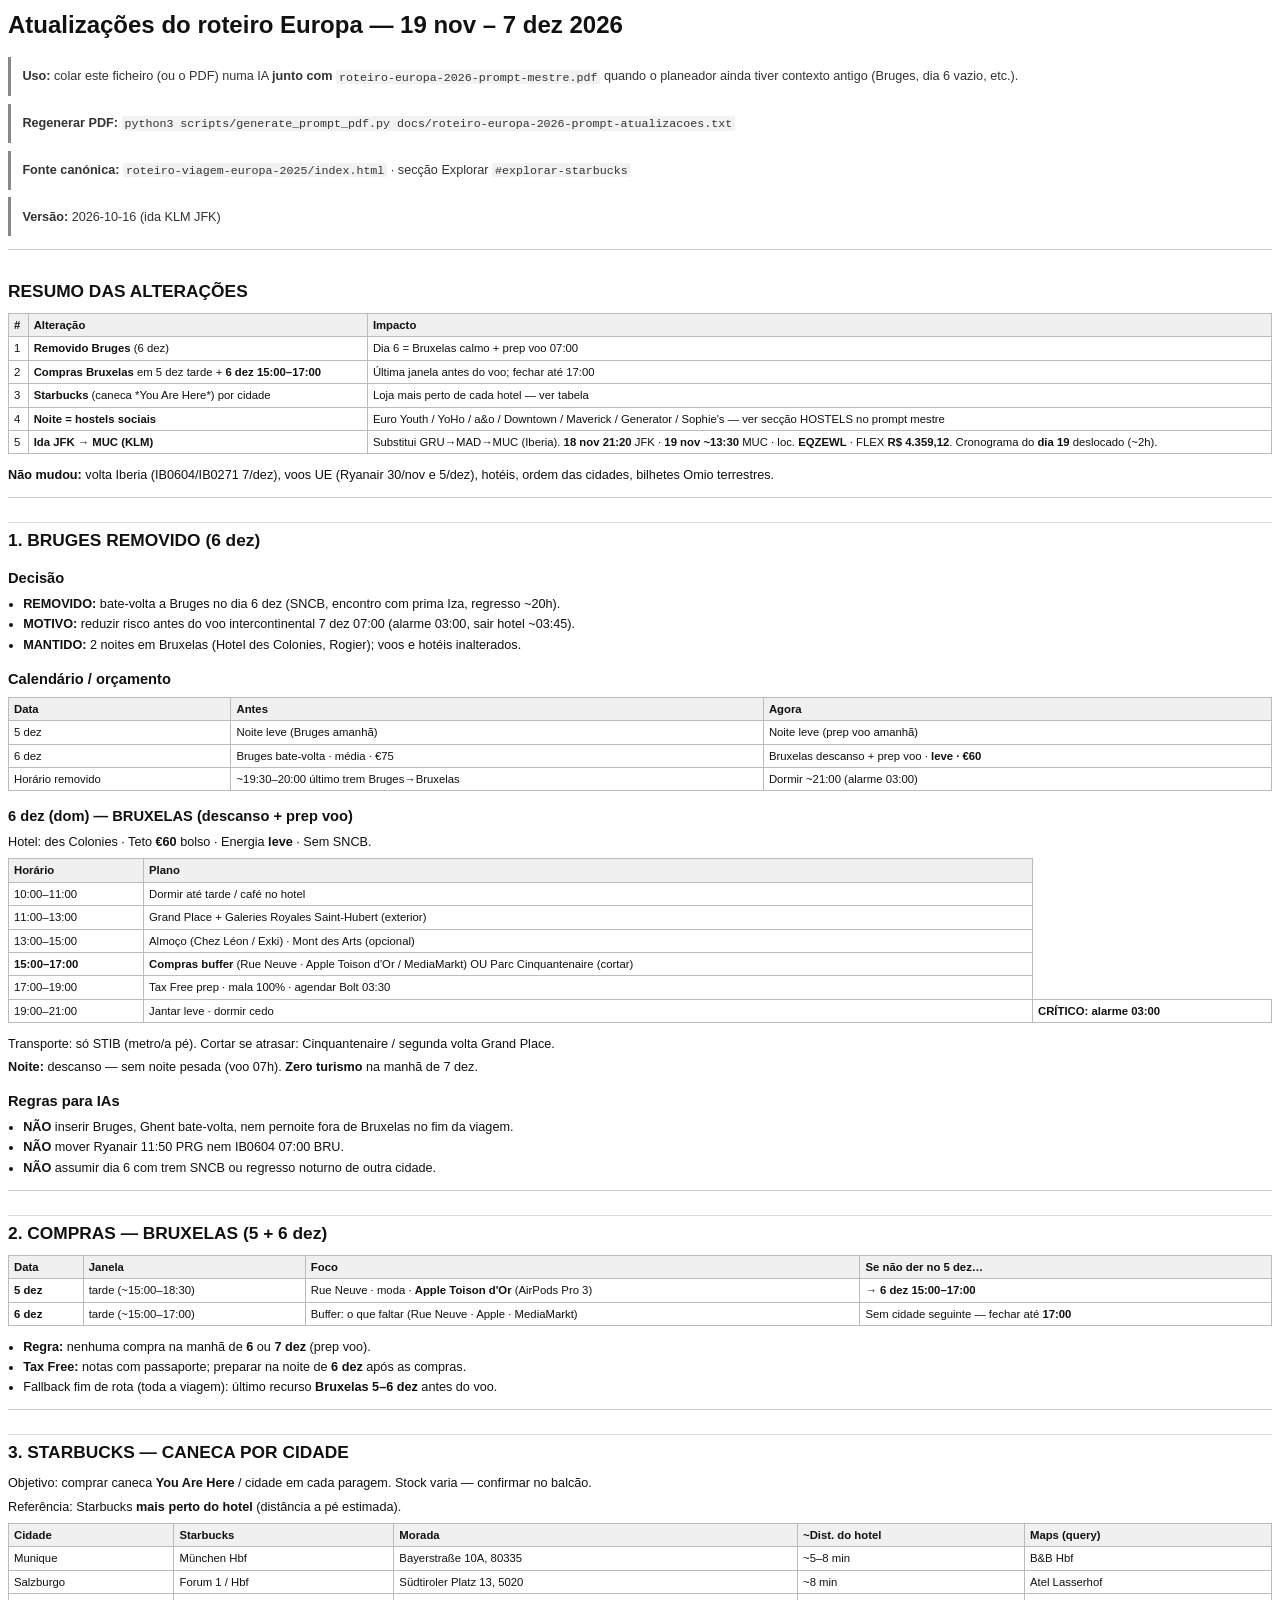
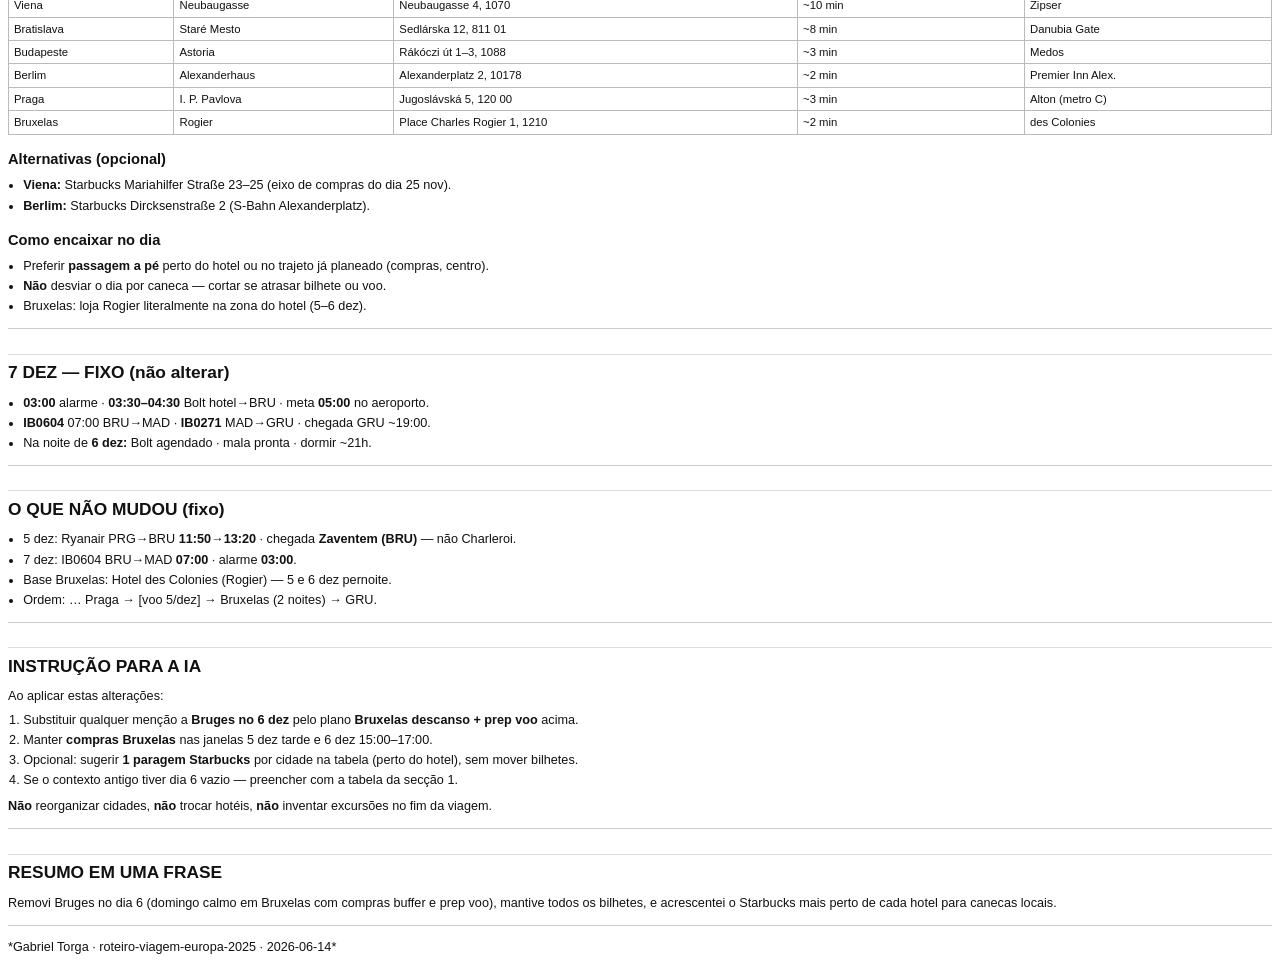
<file: docs/roteiro-europa-2026-prompt-atualizacoes.html>
<!DOCTYPE html>
<html lang="pt-BR">
<head>
  <meta charset="utf-8">
  <title>Atualizações do roteiro Europa — 19 nov – 7 dez 2026</title>
  <style>
@page { size: A4; margin: 14mm 12mm; }
* { box-sizing: border-box; }
body {
  font-family: -apple-system, BlinkMacSystemFont, "Segoe UI", Roboto, Helvetica, Arial, sans-serif;
  font-size: 9.5pt;
  line-height: 1.45;
  color: #111;
  max-width: 100%;
}
h1 { font-size: 18pt; margin: 0 0 0.6em; page-break-after: avoid; }
h2 {
  font-size: 13pt;
  margin: 1.4em 0 0.5em;
  padding-top: 0.3em;
  border-top: 1px solid #ddd;
  page-break-after: avoid;
}
h2:first-of-type { border-top: none; }
h3 { font-size: 11pt; margin: 1em 0 0.4em; page-break-after: avoid; }
p { margin: 0.4em 0; }
blockquote {
  margin: 0.6em 0;
  padding: 0.4em 0 0.4em 0.9em;
  border-left: 3px solid #888;
  color: #333;
}
hr { border: none; border-top: 1px solid #ccc; margin: 1em 0; }
ul, ol { margin: 0.4em 0 0.6em 1.2em; padding: 0; }
li { margin: 0.15em 0; }
table {
  width: 100%;
  border-collapse: collapse;
  margin: 0.6em 0 1em;
  font-size: 8.5pt;
  page-break-inside: avoid;
}
th, td {
  border: 1px solid #bbb;
  padding: 3px 5px;
  vertical-align: top;
  text-align: left;
}
th { background: #f0f0f0; font-weight: 600; }
pre {
  margin: 0.5em 0;
  padding: 0.5em 0.6em;
  background: #f6f6f6;
  border: 1px solid #e0e0e0;
  border-radius: 3px;
  font-family: ui-monospace, SFMono-Regular, Menlo, Consolas, monospace;
  font-size: 7.5pt;
  line-height: 1.35;
  white-space: pre-wrap;
  word-break: break-word;
  page-break-inside: avoid;
}
code {
  font-family: ui-monospace, SFMono-Regular, Menlo, Consolas, monospace;
  font-size: 0.92em;
  background: #f2f2f2;
  padding: 0.05em 0.25em;
  border-radius: 2px;
}
.meta { font-size: 8.5pt; color: #444; margin-bottom: 1em; }
</style>
</head>
<body>
<h1>Atualizações do roteiro Europa — 19 nov – 7 dez 2026</h1>
<blockquote><p><strong>Uso:</strong> colar este ficheiro (ou o PDF) numa IA <strong>junto com</strong> <code>roteiro-europa-2026-prompt-mestre.pdf</code> quando o planeador ainda tiver contexto antigo (Bruges, dia 6 vazio, etc.).</p></blockquote>
<blockquote><p><strong>Regenerar PDF:</strong> <code>python3 scripts/generate_prompt_pdf.py docs/roteiro-europa-2026-prompt-atualizacoes.txt</code></p></blockquote>
<blockquote><p><strong>Fonte canónica:</strong> <code>roteiro-viagem-europa-2025/index.html</code> · secção Explorar <code>#explorar-starbucks</code></p></blockquote>
<blockquote><p><strong>Versão:</strong> 2026-10-16 (ida KLM JFK)</p></blockquote>
<hr>
<h2>RESUMO DAS ALTERAÇÕES</h2>
<table><thead><tr><th>#</th><th>Alteração</th><th>Impacto</th></tr></thead><tbody><tr><td>1</td><td><strong>Removido Bruges</strong> (6 dez)</td><td>Dia 6 = Bruxelas calmo + prep voo 07:00</td></tr><tr><td>2</td><td><strong>Compras Bruxelas</strong> em 5 dez tarde + <strong>6 dez 15:00–17:00</strong></td><td>Última janela antes do voo; fechar até 17:00</td></tr><tr><td>3</td><td><strong>Starbucks</strong> (caneca *You Are Here*) por cidade</td><td>Loja mais perto de cada hotel — ver tabela</td></tr><tr><td>4</td><td><strong>Noite = hostels sociais</strong></td><td>Euro Youth / YoHo / a&amp;o / Downtown / Maverick / Generator / Sophie&#x27;s — ver secção HOSTELS no prompt mestre</td></tr><tr><td>5</td><td><strong>Ida JFK → MUC (KLM)</strong></td><td>Substitui GRU→MAD→MUC (Iberia). <strong>18 nov 21:20</strong> JFK · <strong>19 nov ~13:30</strong> MUC · loc. <strong>EQZEWL</strong> · FLEX <strong>R$ 4.359,12</strong>. Cronograma do <strong>dia 19</strong> deslocado (~2h).</td></tr></tbody></table>
<p><strong>Não mudou:</strong> volta Iberia (IB0604/IB0271 7/dez), voos UE (Ryanair 30/nov e 5/dez), hotéis, ordem das cidades, bilhetes Omio terrestres.</p>
<hr>
<h2>1. BRUGES REMOVIDO (6 dez)</h2>
<h3>Decisão</h3>
<ul><li><strong>REMOVIDO:</strong> bate-volta a Bruges no dia 6 dez (SNCB, encontro com prima Iza, regresso ~20h).</li><li><strong>MOTIVO:</strong> reduzir risco antes do voo intercontinental 7 dez 07:00 (alarme 03:00, sair hotel ~03:45).</li><li><strong>MANTIDO:</strong> 2 noites em Bruxelas (Hotel des Colonies, Rogier); voos e hotéis inalterados.</li></ul>
<h3>Calendário / orçamento</h3>
<table><thead><tr><th>Data</th><th>Antes</th><th>Agora</th></tr></thead><tbody><tr><td>5 dez</td><td>Noite leve (Bruges amanhã)</td><td>Noite leve (prep voo amanhã)</td></tr><tr><td>6 dez</td><td>Bruges bate-volta · média · €75</td><td>Bruxelas descanso + prep voo · <strong>leve · €60</strong></td></tr><tr><td>Horário removido</td><td>~19:30–20:00 último trem Bruges→Bruxelas</td><td>Dormir ~21:00 (alarme 03:00)</td></tr></tbody></table>
<h3>6 dez (dom) — BRUXELAS (descanso + prep voo)</h3>
<p>Hotel: des Colonies · Teto <strong>€60</strong> bolso · Energia <strong>leve</strong> · Sem SNCB.</p>
<table><thead><tr><th>Horário</th><th>Plano</th></tr></thead><tbody><tr><td>10:00–11:00</td><td>Dormir até tarde / café no hotel</td></tr><tr><td>11:00–13:00</td><td>Grand Place + Galeries Royales Saint-Hubert (exterior)</td></tr><tr><td>13:00–15:00</td><td>Almoço (Chez Léon / Exki) · Mont des Arts (opcional)</td></tr><tr><td><strong>15:00–17:00</strong></td><td><strong>Compras buffer</strong> (Rue Neuve · Apple Toison d&#x27;Or / MediaMarkt) OU Parc Cinquantenaire (cortar)</td></tr><tr><td>17:00–19:00</td><td>Tax Free prep · mala 100% · agendar Bolt 03:30</td></tr><tr><td>19:00–21:00</td><td>Jantar leve · dormir cedo</td><td><strong>CRÍTICO: alarme 03:00</strong></td></tr></tbody></table>
<p>Transporte: só STIB (metro/a pé). Cortar se atrasar: Cinquantenaire / segunda volta Grand Place.  </p>
<p><strong>Noite:</strong> descanso — sem noite pesada (voo 07h). <strong>Zero turismo</strong> na manhã de 7 dez.</p>
<h3>Regras para IAs</h3>
<ul><li><strong>NÃO</strong> inserir Bruges, Ghent bate-volta, nem pernoite fora de Bruxelas no fim da viagem.</li><li><strong>NÃO</strong> mover Ryanair 11:50 PRG nem IB0604 07:00 BRU.</li><li><strong>NÃO</strong> assumir dia 6 com trem SNCB ou regresso noturno de outra cidade.</li></ul>
<hr>
<h2>2. COMPRAS — BRUXELAS (5 + 6 dez)</h2>
<table><thead><tr><th>Data</th><th>Janela</th><th>Foco</th><th>Se não der no 5 dez…</th></tr></thead><tbody><tr><td><strong>5 dez</strong></td><td>tarde (~15:00–18:30)</td><td>Rue Neuve · moda · <strong>Apple Toison d&#x27;Or</strong> (AirPods Pro 3)</td><td>→ <strong>6 dez 15:00–17:00</strong></td></tr><tr><td><strong>6 dez</strong></td><td>tarde (~15:00–17:00)</td><td>Buffer: o que faltar (Rue Neuve · Apple · MediaMarkt)</td><td>Sem cidade seguinte — fechar até <strong>17:00</strong></td></tr></tbody></table>
<ul><li><strong>Regra:</strong> nenhuma compra na manhã de <strong>6</strong> ou <strong>7 dez</strong> (prep voo).</li><li><strong>Tax Free:</strong> notas com passaporte; preparar na noite de <strong>6 dez</strong> após as compras.</li><li>Fallback fim de rota (toda a viagem): último recurso <strong>Bruxelas 5–6 dez</strong> antes do voo.</li></ul>
<hr>
<h2>3. STARBUCKS — CANECA POR CIDADE</h2>
<p>Objetivo: comprar caneca <strong>You Are Here</strong> / cidade em cada paragem. Stock varia — confirmar no balcão.  </p>
<p>Referência: Starbucks <strong>mais perto do hotel</strong> (distância a pé estimada).</p>
<table><thead><tr><th>Cidade</th><th>Starbucks</th><th>Morada</th><th>~Dist. do hotel</th><th>Maps (query)</th></tr></thead><tbody><tr><td>Munique</td><td>München Hbf</td><td>Bayerstraße 10A, 80335</td><td>~5–8 min</td><td>B&amp;B Hbf</td></tr><tr><td>Salzburgo</td><td>Forum 1 / Hbf</td><td>Südtiroler Platz 13, 5020</td><td>~8 min</td><td>Atel Lasserhof</td></tr><tr><td>Viena</td><td>Neubaugasse</td><td>Neubaugasse 4, 1070</td><td>~10 min</td><td>Zipser</td></tr><tr><td>Bratislava</td><td>Staré Mesto</td><td>Sedlárska 12, 811 01</td><td>~8 min</td><td>Danubia Gate</td></tr><tr><td>Budapeste</td><td>Astoria</td><td>Rákóczi út 1–3, 1088</td><td>~3 min</td><td>Medos</td></tr><tr><td>Berlim</td><td>Alexanderhaus</td><td>Alexanderplatz 2, 10178</td><td>~2 min</td><td>Premier Inn Alex.</td></tr><tr><td>Praga</td><td>I. P. Pavlova</td><td>Jugoslávská 5, 120 00</td><td>~3 min</td><td>Alton (metro C)</td></tr><tr><td>Bruxelas</td><td>Rogier</td><td>Place Charles Rogier 1, 1210</td><td>~2 min</td><td>des Colonies</td></tr></tbody></table>
<h3>Alternativas (opcional)</h3>
<ul><li><strong>Viena:</strong> Starbucks Mariahilfer Straße 23–25 (eixo de compras do dia 25 nov).</li><li><strong>Berlim:</strong> Starbucks Dircksenstraße 2 (S-Bahn Alexanderplatz).</li></ul>
<h3>Como encaixar no dia</h3>
<ul><li>Preferir <strong>passagem a pé</strong> perto do hotel ou no trajeto já planeado (compras, centro).</li><li><strong>Não</strong> desviar o dia por caneca — cortar se atrasar bilhete ou voo.</li><li>Bruxelas: loja Rogier literalmente na zona do hotel (5–6 dez).</li></ul>
<hr>
<h2>7 DEZ — FIXO (não alterar)</h2>
<ul><li><strong>03:00</strong> alarme · <strong>03:30–04:30</strong> Bolt hotel→BRU · meta <strong>05:00</strong> no aeroporto.</li><li><strong>IB0604</strong> 07:00 BRU→MAD · <strong>IB0271</strong> MAD→GRU · chegada GRU ~19:00.</li><li>Na noite de <strong>6 dez:</strong> Bolt agendado · mala pronta · dormir ~21h.</li></ul>
<hr>
<h2>O QUE NÃO MUDOU (fixo)</h2>
<ul><li>5 dez: Ryanair PRG→BRU <strong>11:50→13:20</strong> · chegada <strong>Zaventem (BRU)</strong> — não Charleroi.</li><li>7 dez: IB0604 BRU→MAD <strong>07:00</strong> · alarme <strong>03:00</strong>.</li><li>Base Bruxelas: Hotel des Colonies (Rogier) — 5 e 6 dez pernoite.</li><li>Ordem: … Praga → [voo 5/dez] → Bruxelas (2 noites) → GRU.</li></ul>
<hr>
<h2>INSTRUÇÃO PARA A IA</h2>
<p>Ao aplicar estas alterações:</p>
<ol><li>Substituir qualquer menção a <strong>Bruges no 6 dez</strong> pelo plano <strong>Bruxelas descanso + prep voo</strong> acima.</li><li>Manter <strong>compras Bruxelas</strong> nas janelas 5 dez tarde e 6 dez 15:00–17:00.</li><li>Opcional: sugerir <strong>1 paragem Starbucks</strong> por cidade na tabela (perto do hotel), sem mover bilhetes.</li><li>Se o contexto antigo tiver dia 6 vazio — preencher com a tabela da secção 1.</li></ol>
<p><strong>Não</strong> reorganizar cidades, <strong>não</strong> trocar hotéis, <strong>não</strong> inventar excursões no fim da viagem.</p>
<hr>
<h2>RESUMO EM UMA FRASE</h2>
<p>Removi Bruges no dia 6 (domingo calmo em Bruxelas com compras buffer e prep voo), mantive todos os bilhetes, e acrescentei o Starbucks mais perto de cada hotel para canecas locais.</p>
<hr>
<p>*Gabriel Torga · roteiro-viagem-europa-2025 · 2026-06-14*</p>
</body>
</html>
</file>
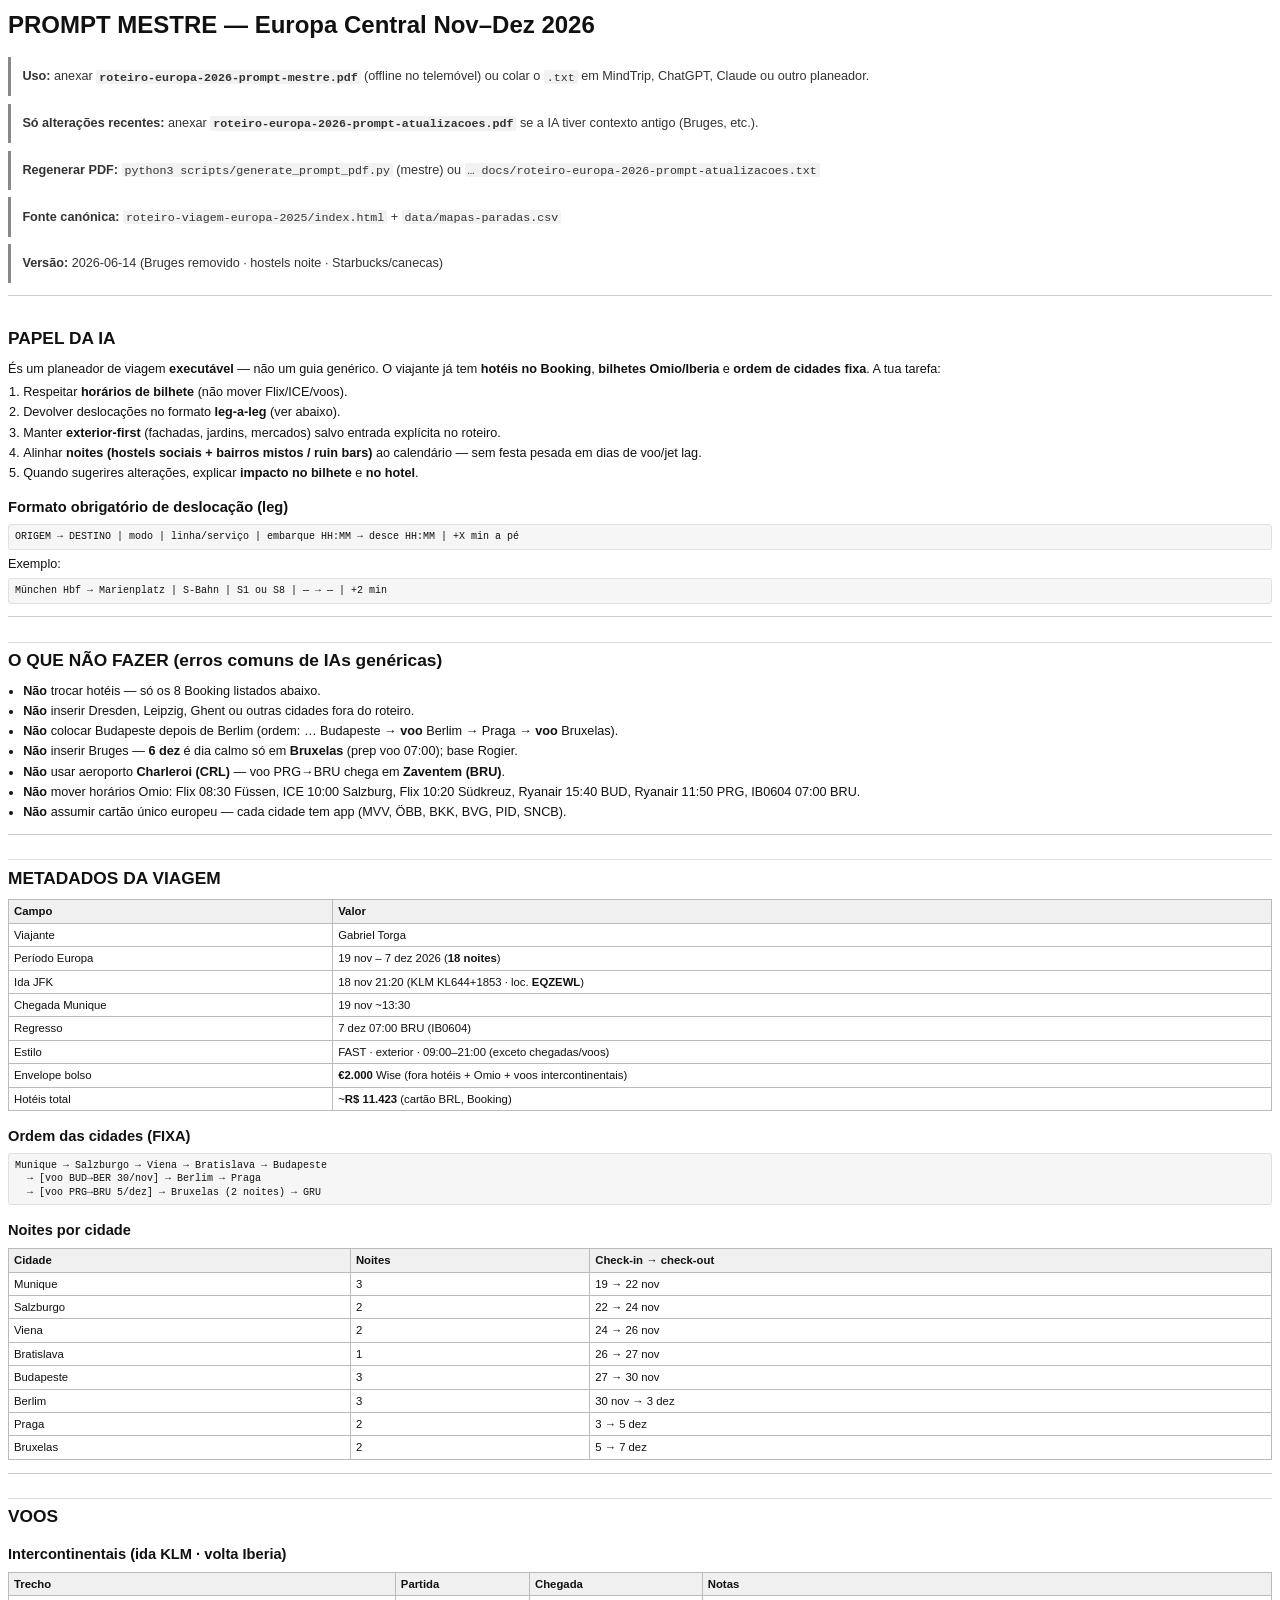
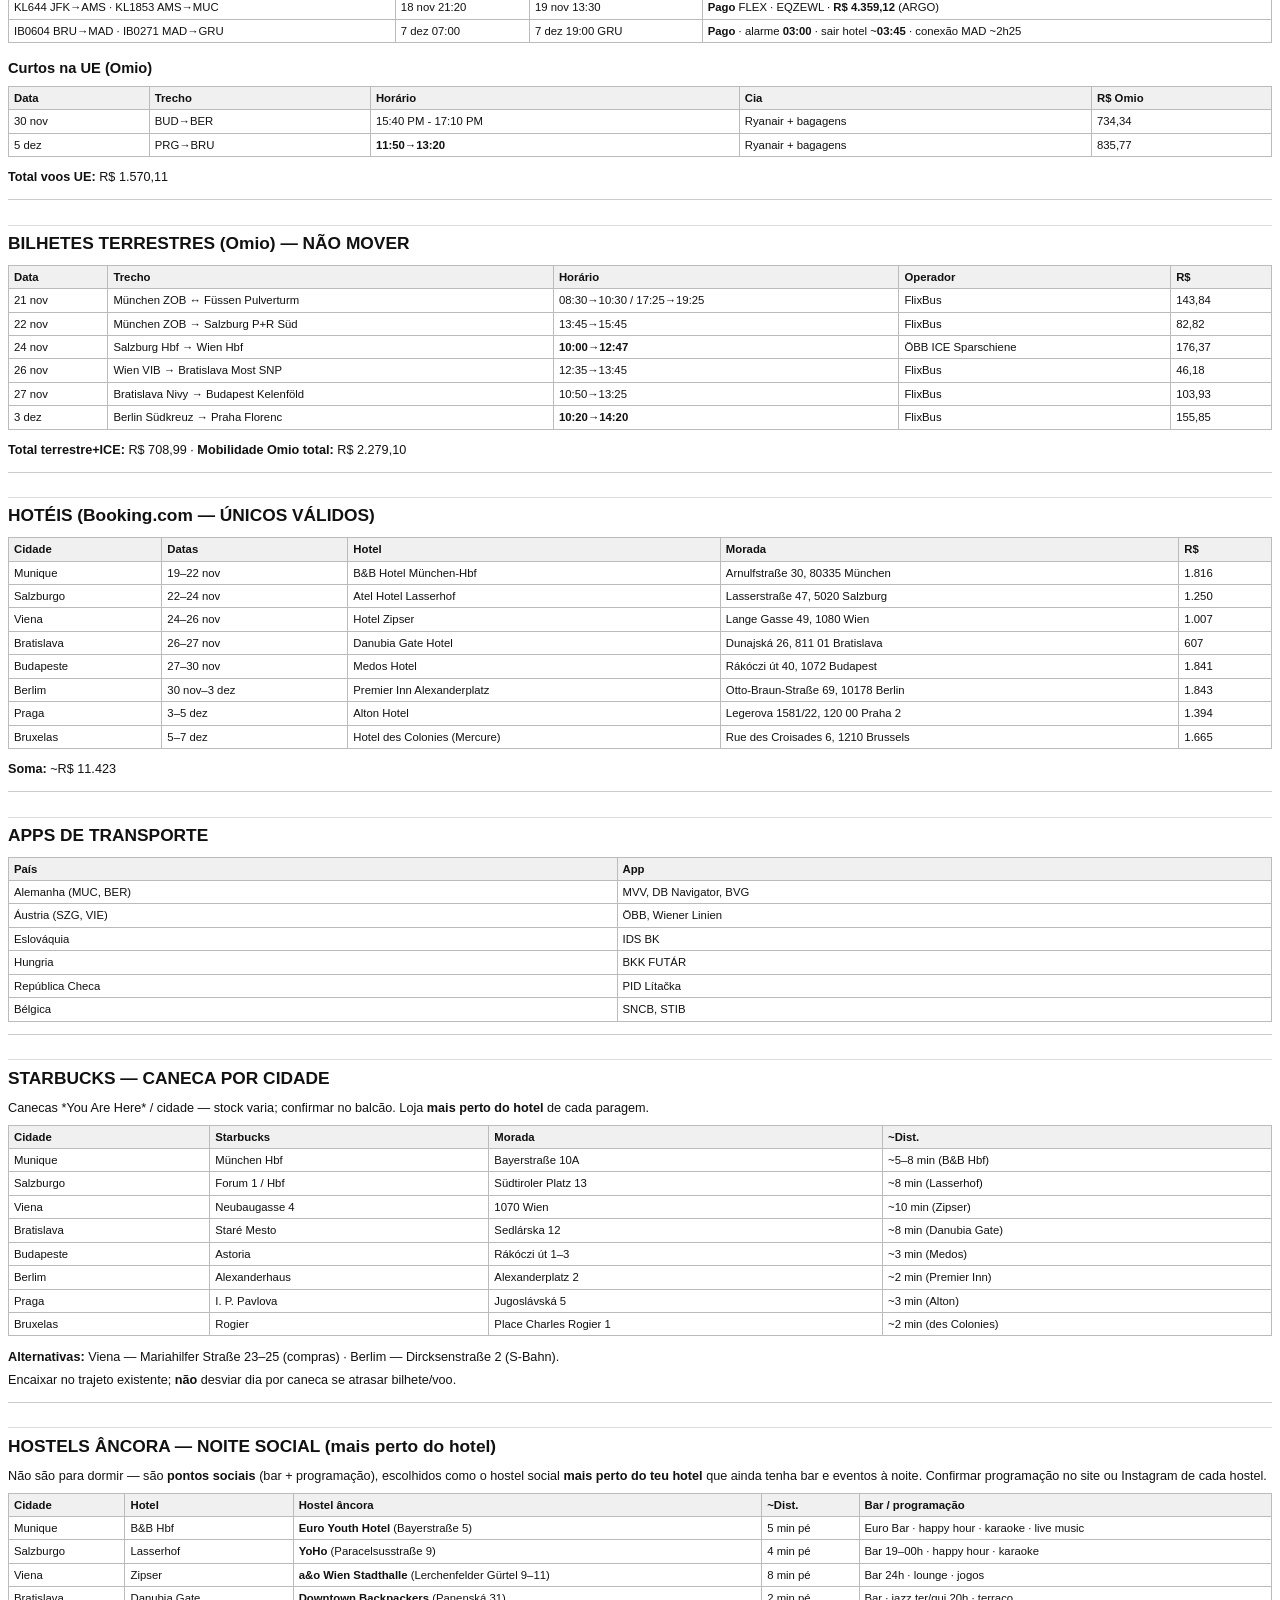
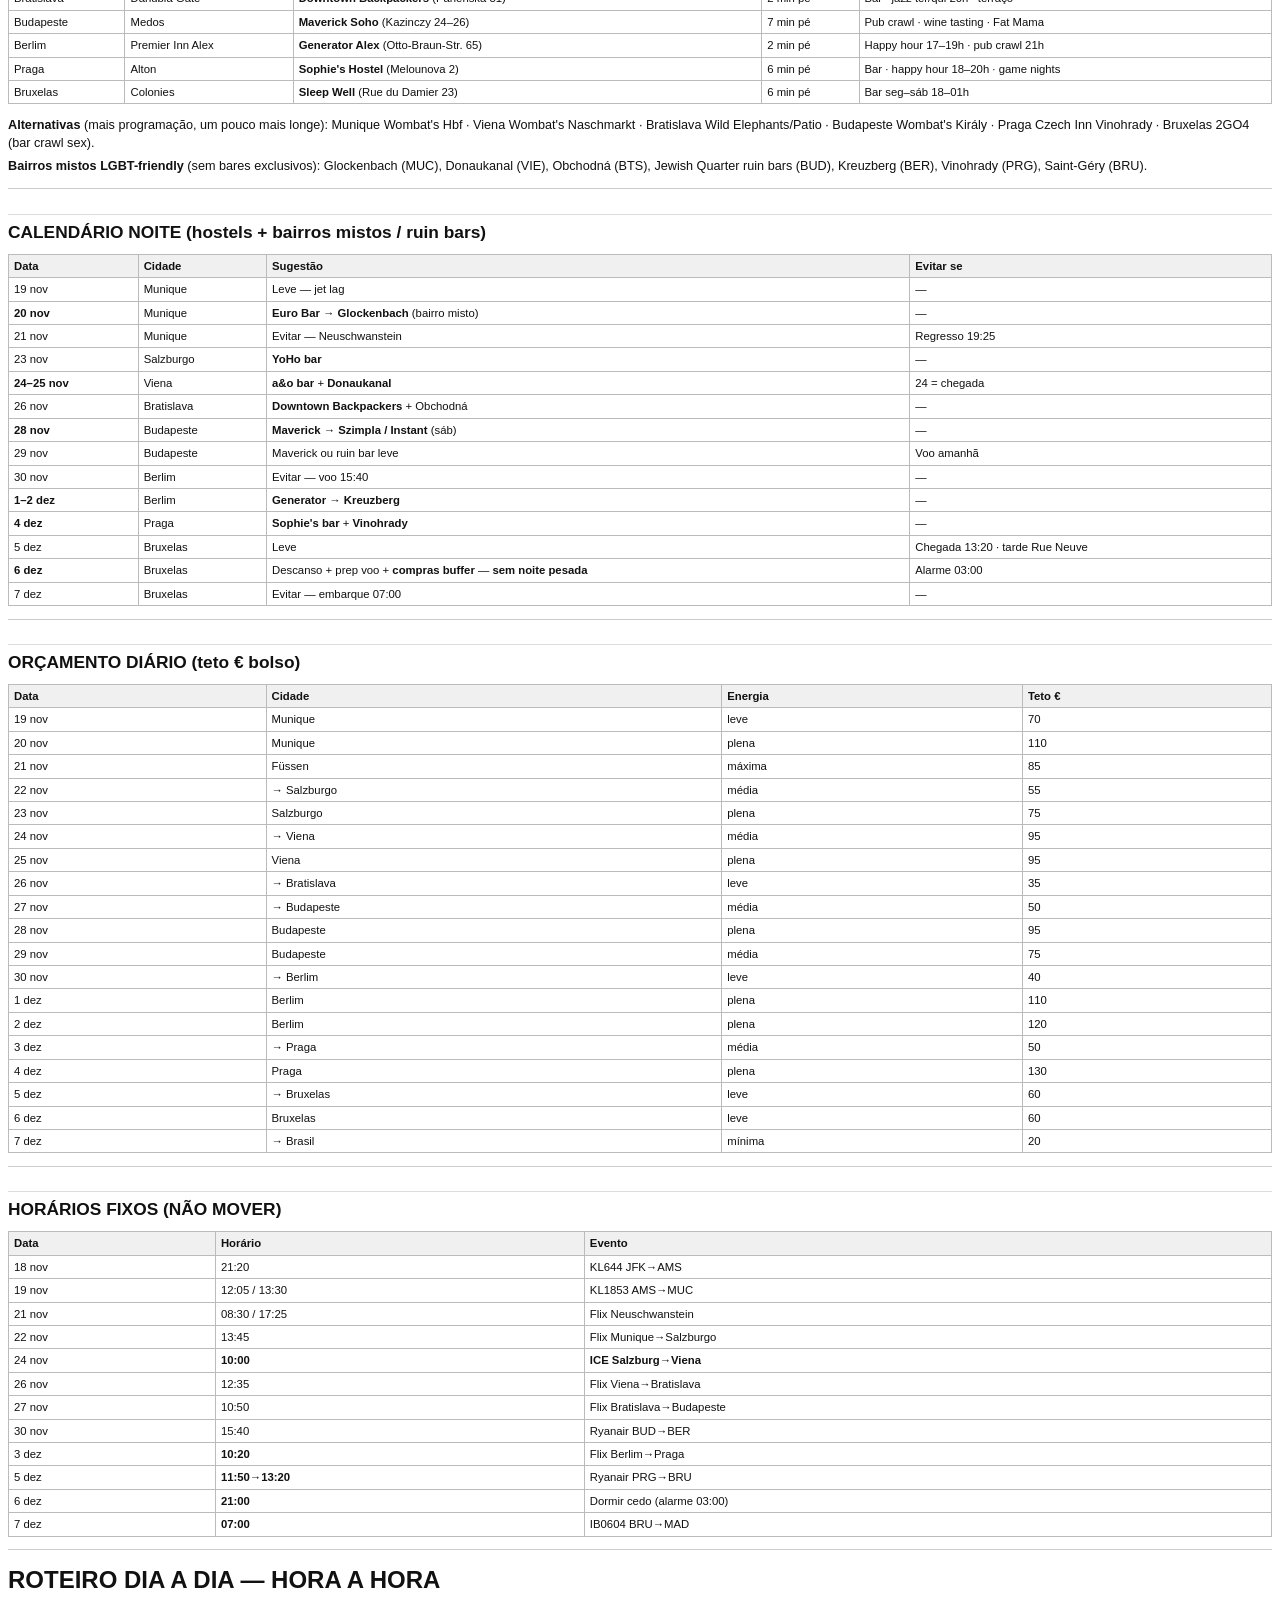
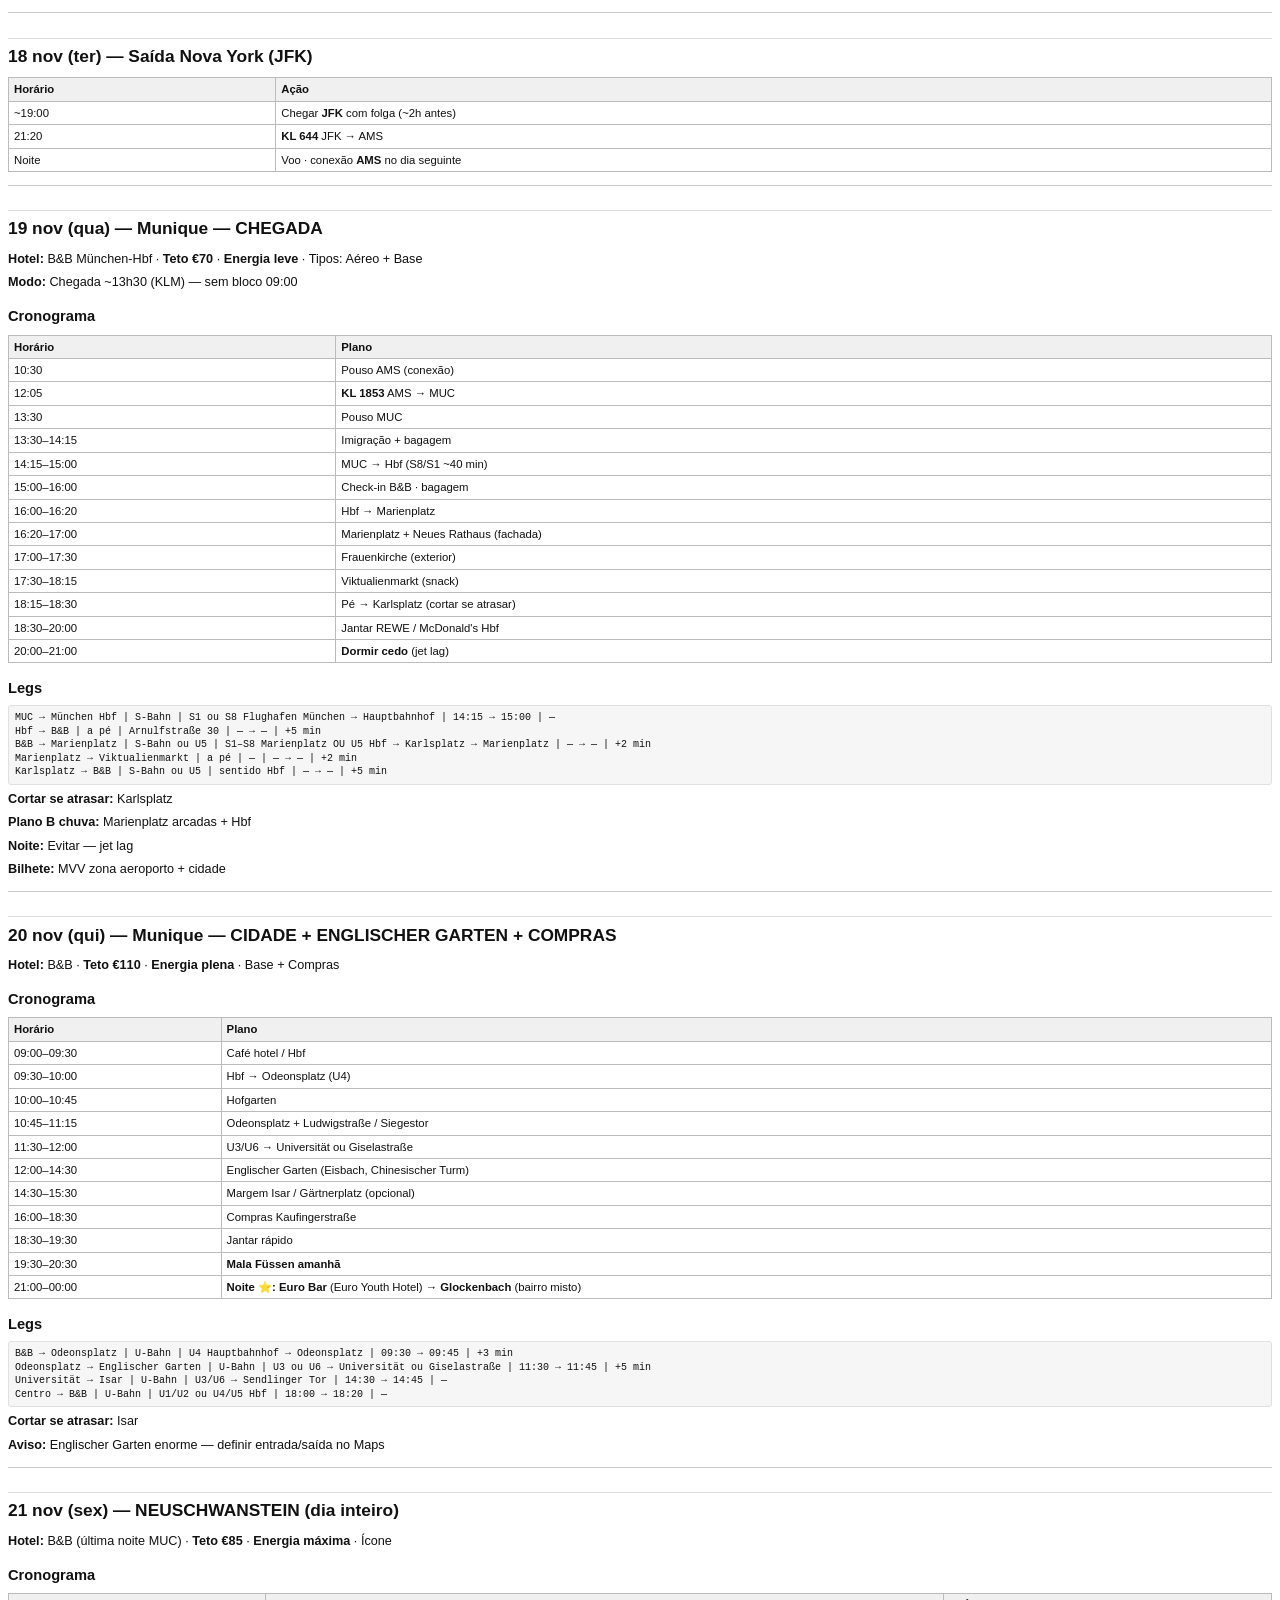
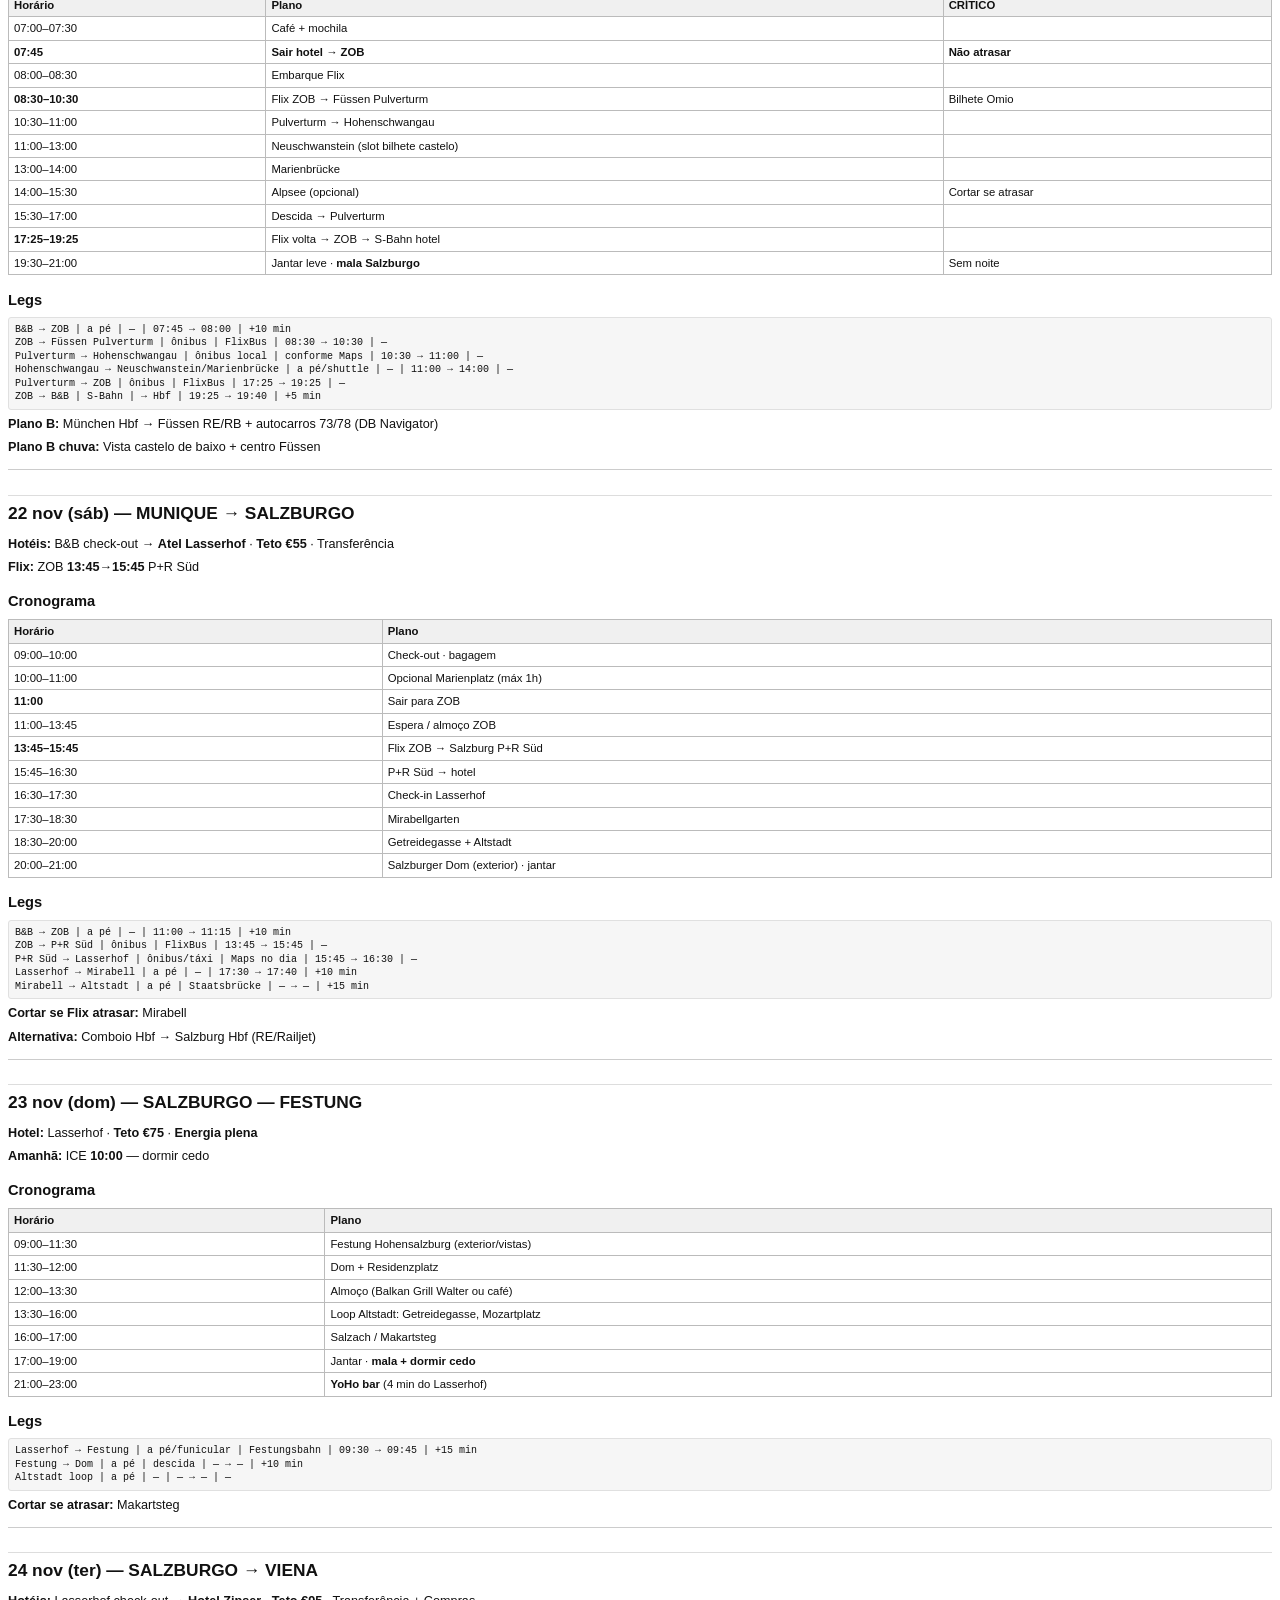
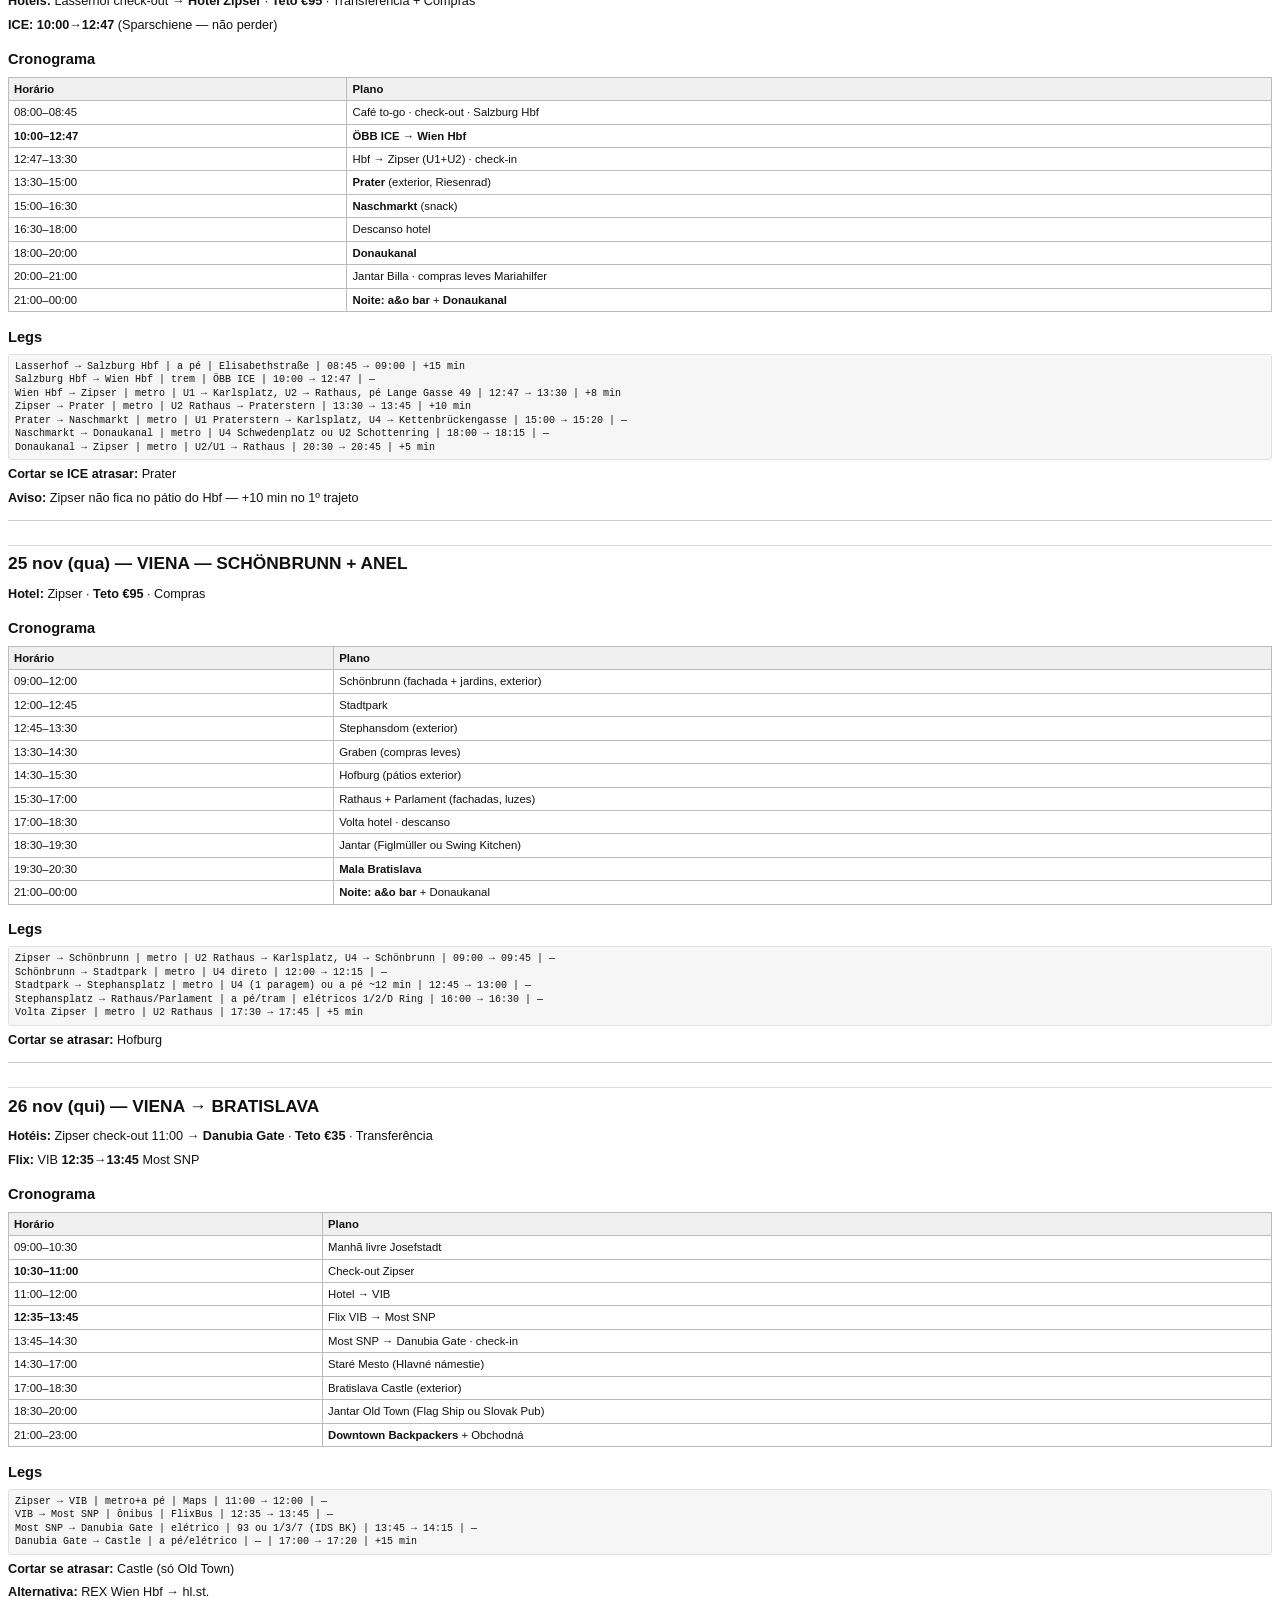
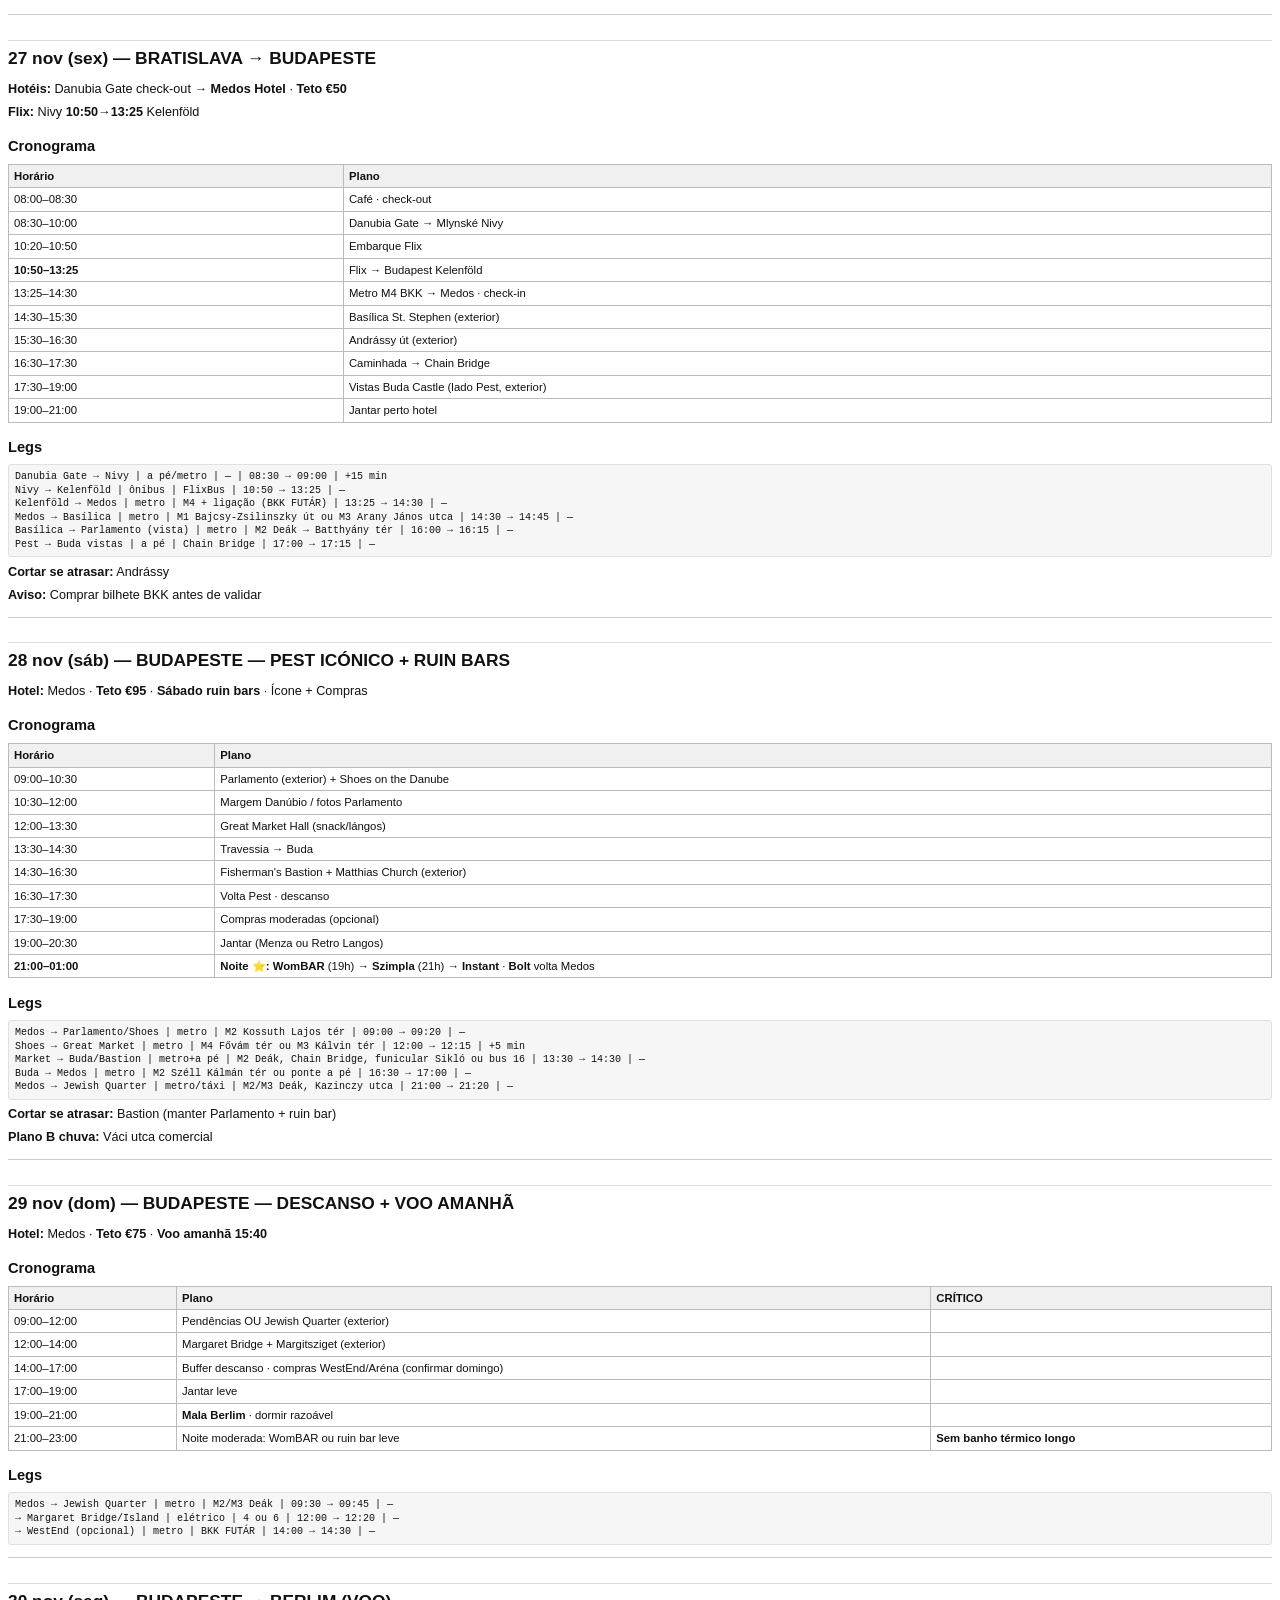
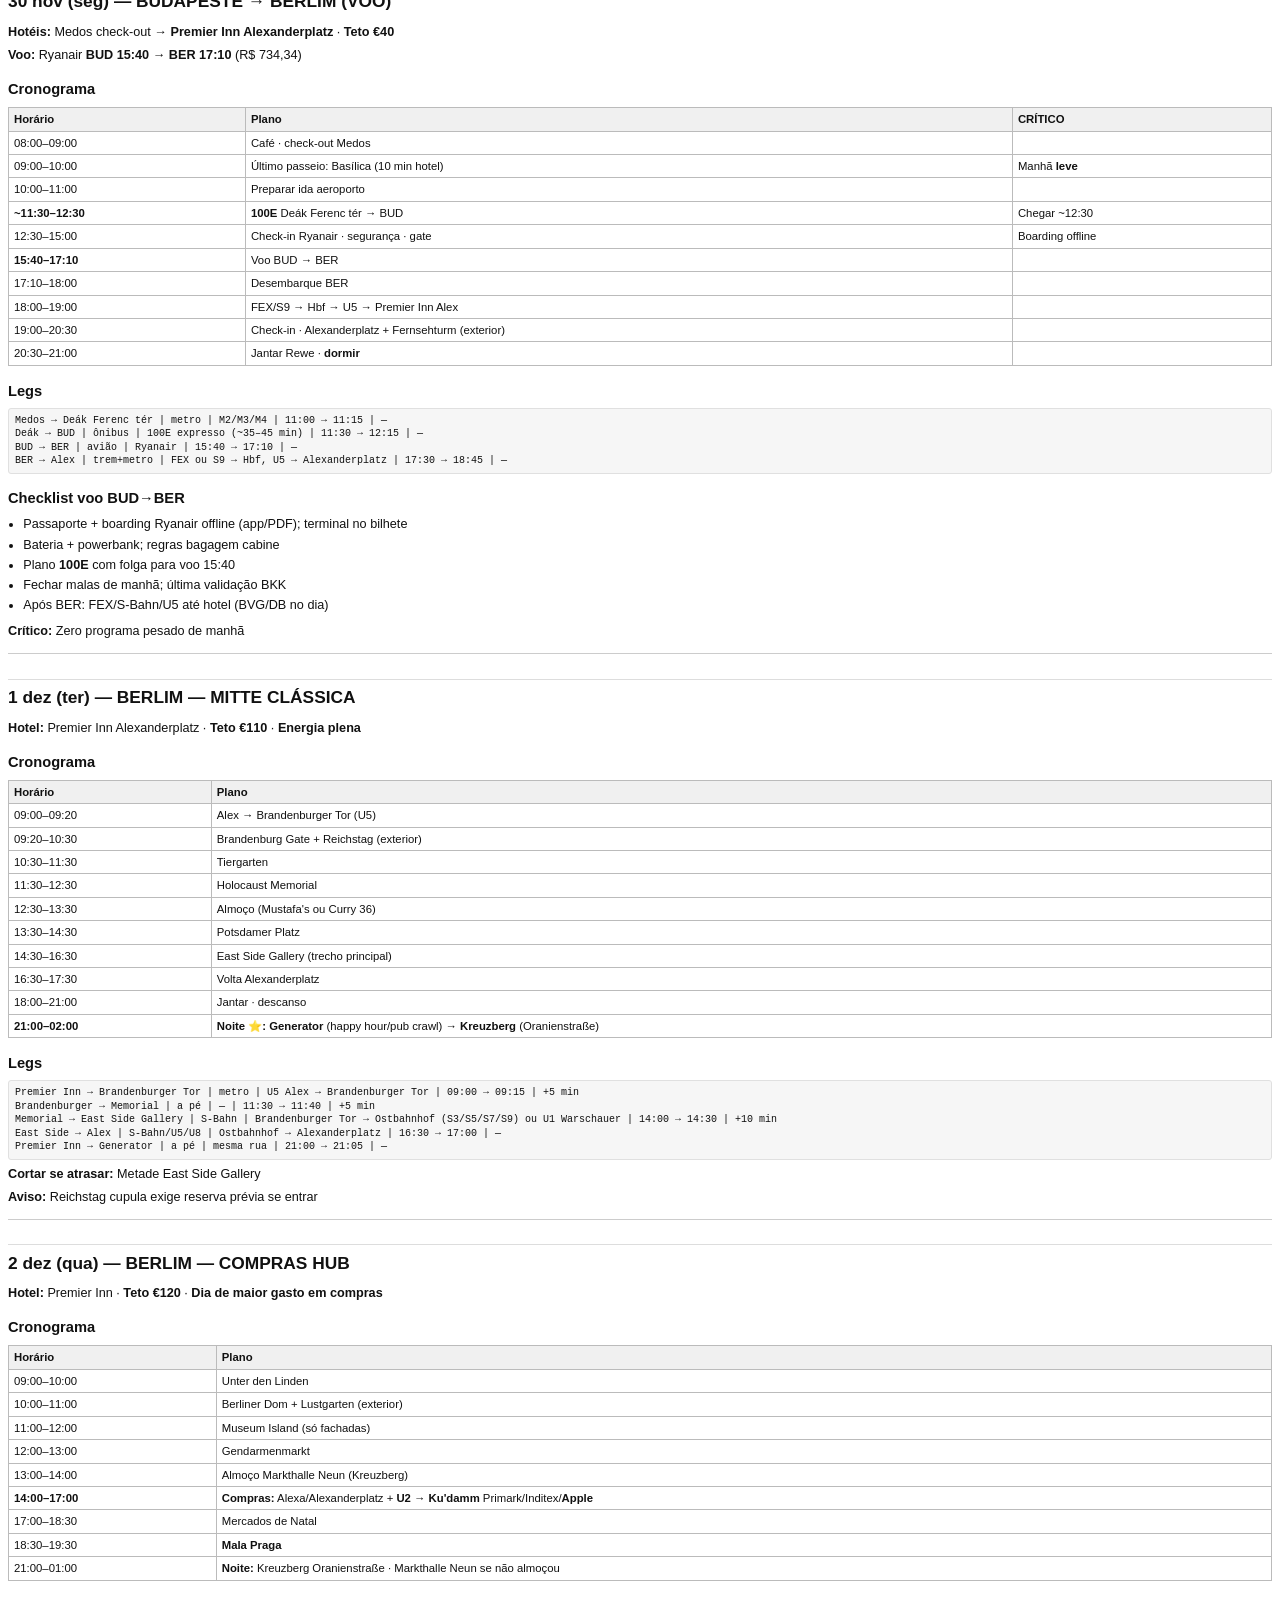
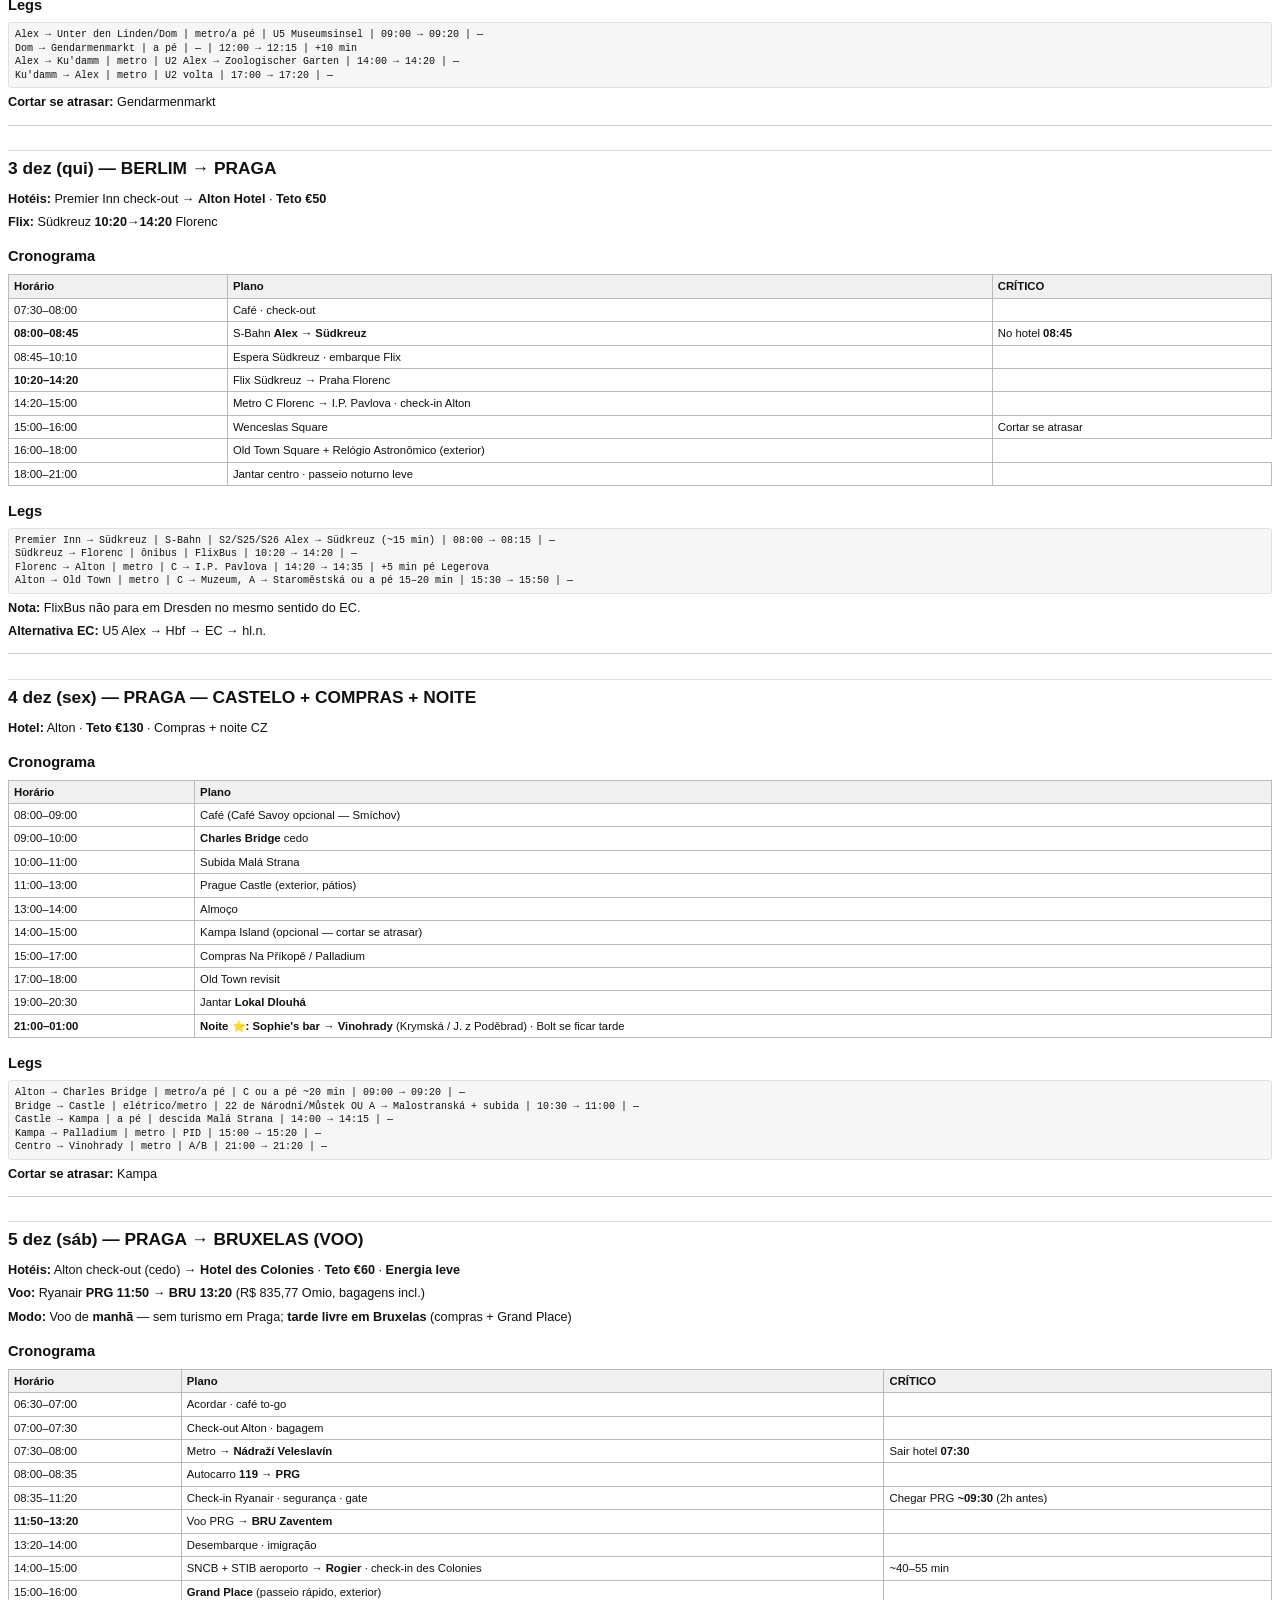
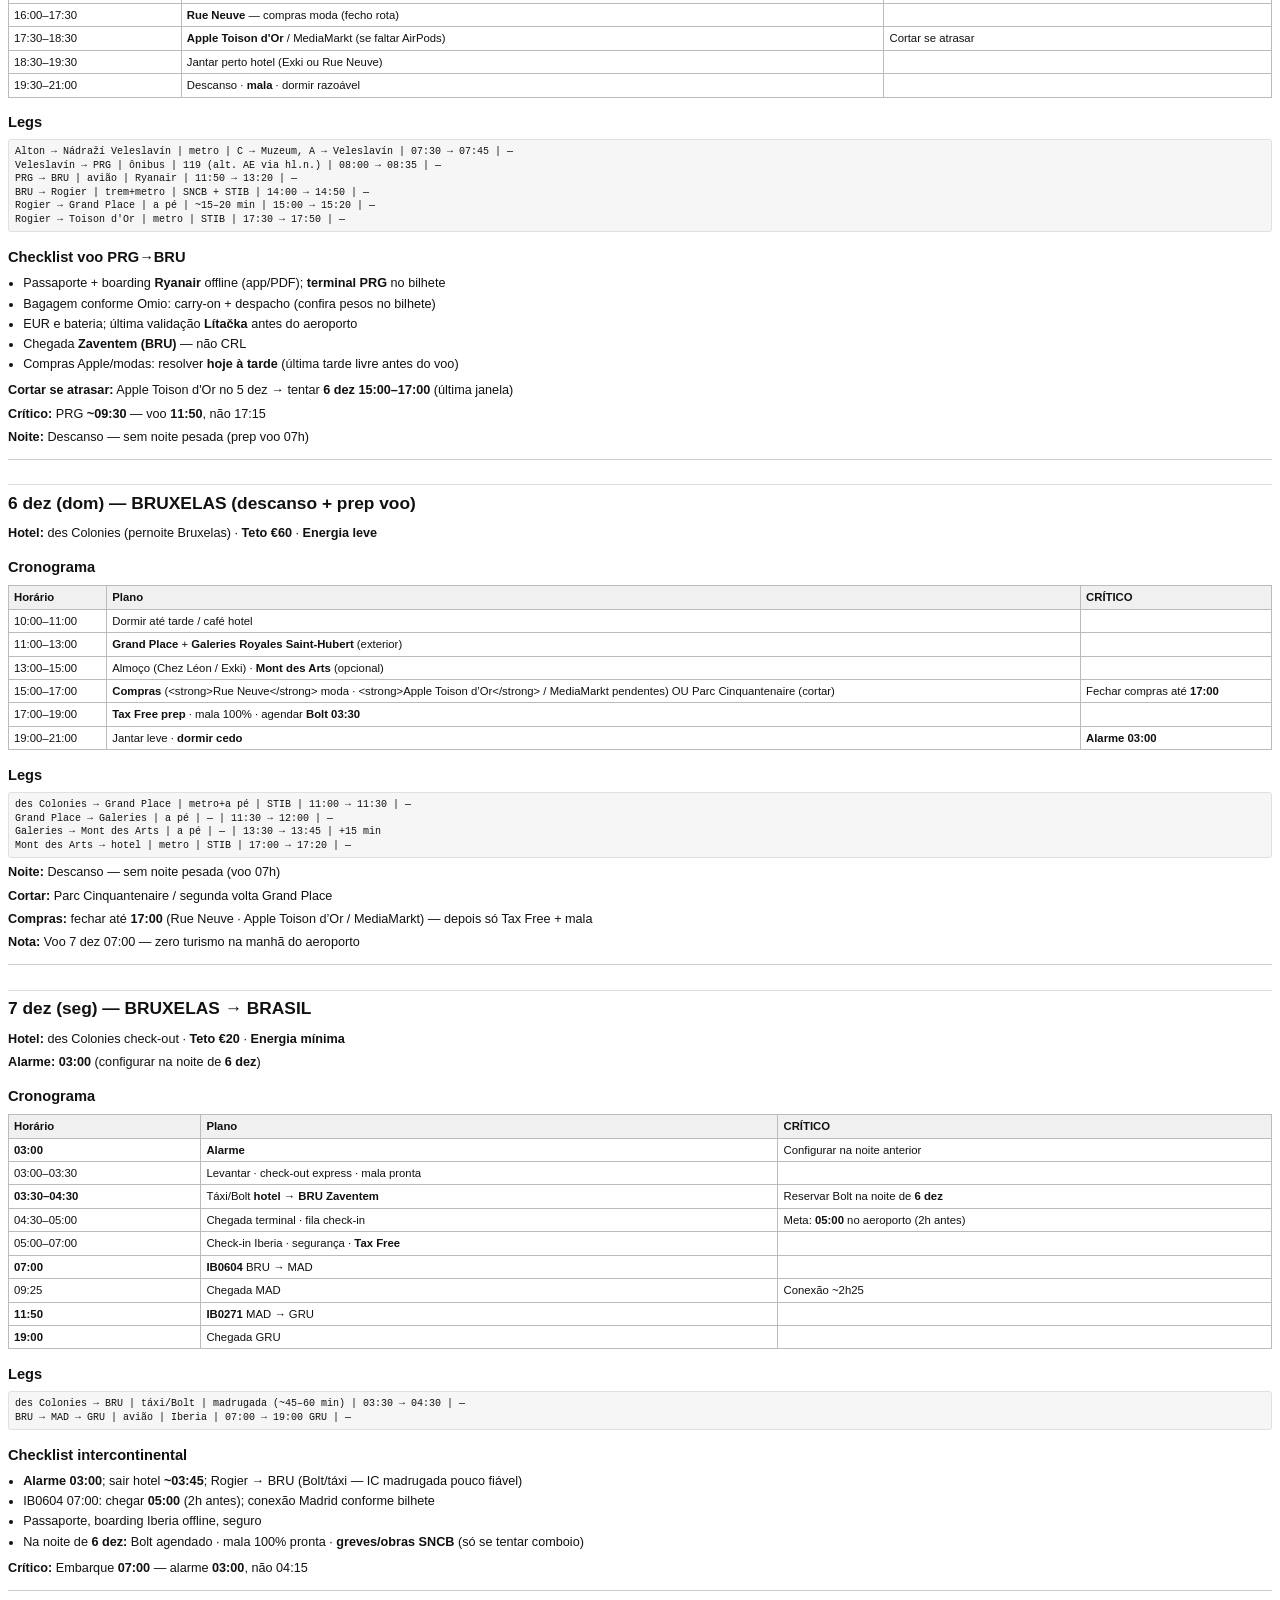
<file: docs/roteiro-europa-2026-prompt-mestre.html>
<!DOCTYPE html>
<html lang="pt-BR">
<head>
  <meta charset="utf-8">
  <title>PROMPT MESTRE — Europa Central Nov–Dez 2026</title>
  <style>
@page { size: A4; margin: 14mm 12mm; }
* { box-sizing: border-box; }
body {
  font-family: -apple-system, BlinkMacSystemFont, "Segoe UI", Roboto, Helvetica, Arial, sans-serif;
  font-size: 9.5pt;
  line-height: 1.45;
  color: #111;
  max-width: 100%;
}
h1 { font-size: 18pt; margin: 0 0 0.6em; page-break-after: avoid; }
h2 {
  font-size: 13pt;
  margin: 1.4em 0 0.5em;
  padding-top: 0.3em;
  border-top: 1px solid #ddd;
  page-break-after: avoid;
}
h2:first-of-type { border-top: none; }
h3 { font-size: 11pt; margin: 1em 0 0.4em; page-break-after: avoid; }
p { margin: 0.4em 0; }
blockquote {
  margin: 0.6em 0;
  padding: 0.4em 0 0.4em 0.9em;
  border-left: 3px solid #888;
  color: #333;
}
hr { border: none; border-top: 1px solid #ccc; margin: 1em 0; }
ul, ol { margin: 0.4em 0 0.6em 1.2em; padding: 0; }
li { margin: 0.15em 0; }
table {
  width: 100%;
  border-collapse: collapse;
  margin: 0.6em 0 1em;
  font-size: 8.5pt;
  page-break-inside: avoid;
}
th, td {
  border: 1px solid #bbb;
  padding: 3px 5px;
  vertical-align: top;
  text-align: left;
}
th { background: #f0f0f0; font-weight: 600; }
pre {
  margin: 0.5em 0;
  padding: 0.5em 0.6em;
  background: #f6f6f6;
  border: 1px solid #e0e0e0;
  border-radius: 3px;
  font-family: ui-monospace, SFMono-Regular, Menlo, Consolas, monospace;
  font-size: 7.5pt;
  line-height: 1.35;
  white-space: pre-wrap;
  word-break: break-word;
  page-break-inside: avoid;
}
code {
  font-family: ui-monospace, SFMono-Regular, Menlo, Consolas, monospace;
  font-size: 0.92em;
  background: #f2f2f2;
  padding: 0.05em 0.25em;
  border-radius: 2px;
}
.meta { font-size: 8.5pt; color: #444; margin-bottom: 1em; }
</style>
</head>
<body>
<h1>PROMPT MESTRE — Europa Central Nov–Dez 2026</h1>
<blockquote><p><strong>Uso:</strong> anexar <strong><code>roteiro-europa-2026-prompt-mestre.pdf</code></strong> (offline no telemóvel) ou colar o <code>.txt</code> em MindTrip, ChatGPT, Claude ou outro planeador.</p></blockquote>
<blockquote><p><strong>Só alterações recentes:</strong> anexar <strong><code>roteiro-europa-2026-prompt-atualizacoes.pdf</code></strong> se a IA tiver contexto antigo (Bruges, etc.).</p></blockquote>
<blockquote><p><strong>Regenerar PDF:</strong> <code>python3 scripts/generate_prompt_pdf.py</code> (mestre) ou <code>… docs/roteiro-europa-2026-prompt-atualizacoes.txt</code></p></blockquote>
<blockquote><p><strong>Fonte canónica:</strong> <code>roteiro-viagem-europa-2025/index.html</code> + <code>data/mapas-paradas.csv</code></p></blockquote>
<blockquote><p><strong>Versão:</strong> 2026-06-14 (Bruges removido · hostels noite · Starbucks/canecas)</p></blockquote>
<hr>
<h2>PAPEL DA IA</h2>
<p>És um planeador de viagem <strong>executável</strong> — não um guia genérico. O viajante já tem <strong>hotéis no Booking</strong>, <strong>bilhetes Omio/Iberia</strong> e <strong>ordem de cidades fixa</strong>. A tua tarefa:</p>
<ol><li>Respeitar <strong>horários de bilhete</strong> (não mover Flix/ICE/voos).</li><li>Devolver deslocações no formato <strong>leg-a-leg</strong> (ver abaixo).</li><li>Manter <strong>exterior-first</strong> (fachadas, jardins, mercados) salvo entrada explícita no roteiro.</li><li>Alinhar <strong>noites (hostels sociais + bairros mistos / ruin bars)</strong> ao calendário — sem festa pesada em dias de voo/jet lag.</li><li>Quando sugerires alterações, explicar <strong>impacto no bilhete</strong> e <strong>no hotel</strong>.</li></ol>
<h3>Formato obrigatório de deslocação (leg)</h3>
<pre>ORIGEM → DESTINO | modo | linha/serviço | embarque HH:MM → desce HH:MM | +X min a pé</pre>
<p>Exemplo:</p>
<pre>München Hbf → Marienplatz | S-Bahn | S1 ou S8 | — → — | +2 min</pre>
<hr>
<h2>O QUE NÃO FAZER (erros comuns de IAs genéricas)</h2>
<ul><li><strong>Não</strong> trocar hotéis — só os 8 Booking listados abaixo.</li><li><strong>Não</strong> inserir Dresden, Leipzig, Ghent ou outras cidades fora do roteiro.</li><li><strong>Não</strong> colocar Budapeste depois de Berlim (ordem: … Budapeste → <strong>voo</strong> Berlim → Praga → <strong>voo</strong> Bruxelas).</li><li><strong>Não</strong> inserir Bruges — <strong>6 dez</strong> é dia calmo só em <strong>Bruxelas</strong> (prep voo 07:00); base Rogier.</li><li><strong>Não</strong> usar aeroporto <strong>Charleroi (CRL)</strong> — voo PRG→BRU chega em <strong>Zaventem (BRU)</strong>.</li><li><strong>Não</strong> mover horários Omio: Flix 08:30 Füssen, ICE 10:00 Salzburg, Flix 10:20 Südkreuz, Ryanair 15:40 BUD, Ryanair 11:50 PRG, IB0604 07:00 BRU.</li><li><strong>Não</strong> assumir cartão único europeu — cada cidade tem app (MVV, ÖBB, BKK, BVG, PID, SNCB).</li></ul>
<hr>
<h2>METADADOS DA VIAGEM</h2>
<table><thead><tr><th>Campo</th><th>Valor</th></tr></thead><tbody><tr><td>Viajante</td><td>Gabriel Torga</td></tr><tr><td>Período Europa</td><td>19 nov – 7 dez 2026 (<strong>18 noites</strong>)</td></tr><tr><td>Ida JFK</td><td>18 nov 21:20 (KLM KL644+1853 · loc. <strong>EQZEWL</strong>)</td></tr><tr><td>Chegada Munique</td><td>19 nov ~13:30</td></tr><tr><td>Regresso</td><td>7 dez 07:00 BRU (IB0604)</td></tr><tr><td>Estilo</td><td>FAST · exterior · 09:00–21:00 (exceto chegadas/voos)</td></tr><tr><td>Envelope bolso</td><td><strong>€2.000</strong> Wise (fora hotéis + Omio + voos intercontinentais)</td></tr><tr><td>Hotéis total</td><td>~<strong>R$ 11.423</strong> (cartão BRL, Booking)</td></tr></tbody></table>
<h3>Ordem das cidades (FIXA)</h3>
<pre>Munique → Salzburgo → Viena → Bratislava → Budapeste
  → [voo BUD→BER 30/nov] → Berlim → Praga
  → [voo PRG→BRU 5/dez] → Bruxelas (2 noites) → GRU</pre>
<h3>Noites por cidade</h3>
<table><thead><tr><th>Cidade</th><th>Noites</th><th>Check-in → check-out</th></tr></thead><tbody><tr><td>Munique</td><td>3</td><td>19 → 22 nov</td></tr><tr><td>Salzburgo</td><td>2</td><td>22 → 24 nov</td></tr><tr><td>Viena</td><td>2</td><td>24 → 26 nov</td></tr><tr><td>Bratislava</td><td>1</td><td>26 → 27 nov</td></tr><tr><td>Budapeste</td><td>3</td><td>27 → 30 nov</td></tr><tr><td>Berlim</td><td>3</td><td>30 nov → 3 dez</td></tr><tr><td>Praga</td><td>2</td><td>3 → 5 dez</td></tr><tr><td>Bruxelas</td><td>2</td><td>5 → 7 dez</td></tr></tbody></table>
<hr>
<h2>VOOS</h2>
<h3>Intercontinentais (ida KLM · volta Iberia)</h3>
<table><thead><tr><th>Trecho</th><th>Partida</th><th>Chegada</th><th>Notas</th></tr></thead><tbody><tr><td>KL644 JFK→AMS · KL1853 AMS→MUC</td><td>18 nov 21:20</td><td>19 nov 13:30</td><td><strong>Pago</strong> FLEX · EQZEWL · <strong>R$ 4.359,12</strong> (ARGO)</td></tr><tr><td>IB0604 BRU→MAD · IB0271 MAD→GRU</td><td>7 dez 07:00</td><td>7 dez 19:00 GRU</td><td><strong>Pago</strong> · alarme <strong>03:00</strong> · sair hotel ~<strong>03:45</strong> · conexão MAD ~2h25</td></tr></tbody></table>
<h3>Curtos na UE (Omio)</h3>
<table><thead><tr><th>Data</th><th>Trecho</th><th>Horário</th><th>Cia</th><th>R$ Omio</th></tr></thead><tbody><tr><td>30 nov</td><td>BUD→BER</td><td>15:40 PM  - 17:10 PM</td><td>Ryanair + bagagens</td><td>734,34</td></tr><tr><td>5 dez</td><td>PRG→BRU</td><td><strong>11:50→13:20</strong></td><td>Ryanair + bagagens</td><td>835,77</td></tr></tbody></table>
<p><strong>Total voos UE:</strong> R$ 1.570,11</p>
<hr>
<h2>BILHETES TERRESTRES (Omio) — NÃO MOVER</h2>
<table><thead><tr><th>Data</th><th>Trecho</th><th>Horário</th><th>Operador</th><th>R$</th></tr></thead><tbody><tr><td>21 nov</td><td>München ZOB ↔ Füssen Pulverturm</td><td>08:30→10:30 / 17:25→19:25</td><td>FlixBus</td><td>143,84</td></tr><tr><td>22 nov</td><td>München ZOB → Salzburg P+R Süd</td><td>13:45→15:45</td><td>FlixBus</td><td>82,82</td></tr><tr><td>24 nov</td><td>Salzburg Hbf → Wien Hbf</td><td><strong>10:00→12:47</strong></td><td>ÖBB ICE Sparschiene</td><td>176,37</td></tr><tr><td>26 nov</td><td>Wien VIB → Bratislava Most SNP</td><td>12:35→13:45</td><td>FlixBus</td><td>46,18</td></tr><tr><td>27 nov</td><td>Bratislava Nivy → Budapest Kelenföld</td><td>10:50→13:25</td><td>FlixBus</td><td>103,93</td></tr><tr><td>3 dez</td><td>Berlin Südkreuz → Praha Florenc</td><td><strong>10:20→14:20</strong></td><td>FlixBus</td><td>155,85</td></tr></tbody></table>
<p><strong>Total terrestre+ICE:</strong> R$ 708,99 · <strong>Mobilidade Omio total:</strong> R$ 2.279,10</p>
<hr>
<h2>HOTÉIS (Booking.com — ÚNICOS VÁLIDOS)</h2>
<table><thead><tr><th>Cidade</th><th>Datas</th><th>Hotel</th><th>Morada</th><th>R$</th></tr></thead><tbody><tr><td>Munique</td><td>19–22 nov</td><td>B&amp;B Hotel München-Hbf</td><td>Arnulfstraße 30, 80335 München</td><td>1.816</td></tr><tr><td>Salzburgo</td><td>22–24 nov</td><td>Atel Hotel Lasserhof</td><td>Lasserstraße 47, 5020 Salzburg</td><td>1.250</td></tr><tr><td>Viena</td><td>24–26 nov</td><td>Hotel Zipser</td><td>Lange Gasse 49, 1080 Wien</td><td>1.007</td></tr><tr><td>Bratislava</td><td>26–27 nov</td><td>Danubia Gate Hotel</td><td>Dunajská 26, 811 01 Bratislava</td><td>607</td></tr><tr><td>Budapeste</td><td>27–30 nov</td><td>Medos Hotel</td><td>Rákóczi út 40, 1072 Budapest</td><td>1.841</td></tr><tr><td>Berlim</td><td>30 nov–3 dez</td><td>Premier Inn Alexanderplatz</td><td>Otto-Braun-Straße 69, 10178 Berlin</td><td>1.843</td></tr><tr><td>Praga</td><td>3–5 dez</td><td>Alton Hotel</td><td>Legerova 1581/22, 120 00 Praha 2</td><td>1.394</td></tr><tr><td>Bruxelas</td><td>5–7 dez</td><td>Hotel des Colonies (Mercure)</td><td>Rue des Croisades 6, 1210 Brussels</td><td>1.665</td></tr></tbody></table>
<p><strong>Soma:</strong> ~R$ 11.423</p>
<hr>
<h2>APPS DE TRANSPORTE</h2>
<table><thead><tr><th>País</th><th>App</th></tr></thead><tbody><tr><td>Alemanha (MUC, BER)</td><td>MVV, DB Navigator, BVG</td></tr><tr><td>Áustria (SZG, VIE)</td><td>ÖBB, Wiener Linien</td></tr><tr><td>Eslováquia</td><td>IDS BK</td></tr><tr><td>Hungria</td><td>BKK FUTÁR</td></tr><tr><td>República Checa</td><td>PID Lítačka</td></tr><tr><td>Bélgica</td><td>SNCB, STIB</td></tr></tbody></table>
<hr>
<h2>STARBUCKS — CANECA POR CIDADE</h2>
<p>Canecas *You Are Here* / cidade — stock varia; confirmar no balcão. Loja <strong>mais perto do hotel</strong> de cada paragem.</p>
<table><thead><tr><th>Cidade</th><th>Starbucks</th><th>Morada</th><th>~Dist.</th></tr></thead><tbody><tr><td>Munique</td><td>München Hbf</td><td>Bayerstraße 10A</td><td>~5–8 min (B&amp;B Hbf)</td></tr><tr><td>Salzburgo</td><td>Forum 1 / Hbf</td><td>Südtiroler Platz 13</td><td>~8 min (Lasserhof)</td></tr><tr><td>Viena</td><td>Neubaugasse 4</td><td>1070 Wien</td><td>~10 min (Zipser)</td></tr><tr><td>Bratislava</td><td>Staré Mesto</td><td>Sedlárska 12</td><td>~8 min (Danubia Gate)</td></tr><tr><td>Budapeste</td><td>Astoria</td><td>Rákóczi út 1–3</td><td>~3 min (Medos)</td></tr><tr><td>Berlim</td><td>Alexanderhaus</td><td>Alexanderplatz 2</td><td>~2 min (Premier Inn)</td></tr><tr><td>Praga</td><td>I. P. Pavlova</td><td>Jugoslávská 5</td><td>~3 min (Alton)</td></tr><tr><td>Bruxelas</td><td>Rogier</td><td>Place Charles Rogier 1</td><td>~2 min (des Colonies)</td></tr></tbody></table>
<p><strong>Alternativas:</strong> Viena — Mariahilfer Straße 23–25 (compras) · Berlim — Dircksenstraße 2 (S-Bahn).  </p>
<p>Encaixar no trajeto existente; <strong>não</strong> desviar dia por caneca se atrasar bilhete/voo.</p>
<hr>
<h2>HOSTELS ÂNCORA — NOITE SOCIAL (mais perto do hotel)</h2>
<p>Não são para dormir — são <strong>pontos sociais</strong> (bar + programação), escolhidos como o hostel social <strong>mais perto do teu hotel</strong> que ainda tenha bar e eventos à noite. Confirmar programação no site ou Instagram de cada hostel.</p>
<table><thead><tr><th>Cidade</th><th>Hotel</th><th>Hostel âncora</th><th>~Dist.</th><th>Bar / programação</th></tr></thead><tbody><tr><td>Munique</td><td>B&amp;B Hbf</td><td><strong>Euro Youth Hotel</strong> (Bayerstraße 5)</td><td>5 min pé</td><td>Euro Bar · happy hour · karaoke · live music</td></tr><tr><td>Salzburgo</td><td>Lasserhof</td><td><strong>YoHo</strong> (Paracelsusstraße 9)</td><td>4 min pé</td><td>Bar 19–00h · happy hour · karaoke</td></tr><tr><td>Viena</td><td>Zipser</td><td><strong>a&amp;o Wien Stadthalle</strong> (Lerchenfelder Gürtel 9–11)</td><td>8 min pé</td><td>Bar 24h · lounge · jogos</td></tr><tr><td>Bratislava</td><td>Danubia Gate</td><td><strong>Downtown Backpackers</strong> (Panenská 31)</td><td>2 min pé</td><td>Bar · jazz ter/qui 20h · terraço</td></tr><tr><td>Budapeste</td><td>Medos</td><td><strong>Maverick Soho</strong> (Kazinczy 24–26)</td><td>7 min pé</td><td>Pub crawl · wine tasting · Fat Mama</td></tr><tr><td>Berlim</td><td>Premier Inn Alex</td><td><strong>Generator Alex</strong> (Otto-Braun-Str. 65)</td><td>2 min pé</td><td>Happy hour 17–19h · pub crawl 21h</td></tr><tr><td>Praga</td><td>Alton</td><td><strong>Sophie&#x27;s Hostel</strong> (Melounova 2)</td><td>6 min pé</td><td>Bar · happy hour 18–20h · game nights</td></tr><tr><td>Bruxelas</td><td>Colonies</td><td><strong>Sleep Well</strong> (Rue du Damier 23)</td><td>6 min pé</td><td>Bar seg–sáb 18–01h</td></tr></tbody></table>
<p><strong>Alternativas</strong> (mais programação, um pouco mais longe): Munique Wombat&#x27;s Hbf · Viena Wombat&#x27;s Naschmarkt · Bratislava Wild Elephants/Patio · Budapeste Wombat&#x27;s Király · Praga Czech Inn Vinohrady · Bruxelas 2GO4 (bar crawl sex).  </p>
<p><strong>Bairros mistos LGBT-friendly</strong> (sem bares exclusivos): Glockenbach (MUC), Donaukanal (VIE), Obchodná (BTS), Jewish Quarter ruin bars (BUD), Kreuzberg (BER), Vinohrady (PRG), Saint-Géry (BRU).</p>
<hr>
<h2>CALENDÁRIO NOITE (hostels + bairros mistos / ruin bars)</h2>
<table><thead><tr><th>Data</th><th>Cidade</th><th>Sugestão</th><th>Evitar se</th></tr></thead><tbody><tr><td>19 nov</td><td>Munique</td><td>Leve — jet lag</td><td>—</td></tr><tr><td><strong>20 nov</strong></td><td>Munique</td><td><strong>Euro Bar</strong> → <strong>Glockenbach</strong> (bairro misto)</td><td>—</td></tr><tr><td>21 nov</td><td>Munique</td><td>Evitar — Neuschwanstein</td><td>Regresso 19:25</td></tr><tr><td>23 nov</td><td>Salzburgo</td><td><strong>YoHo bar</strong></td><td>—</td></tr><tr><td><strong>24–25 nov</strong></td><td>Viena</td><td><strong>a&amp;o bar</strong> + <strong>Donaukanal</strong></td><td>24 = chegada</td></tr><tr><td>26 nov</td><td>Bratislava</td><td><strong>Downtown Backpackers</strong> + Obchodná</td><td>—</td></tr><tr><td><strong>28 nov</strong></td><td>Budapeste</td><td><strong>Maverick</strong> → <strong>Szimpla / Instant</strong> (sáb)</td><td>—</td></tr><tr><td>29 nov</td><td>Budapeste</td><td>Maverick ou ruin bar leve</td><td>Voo amanhã</td></tr><tr><td>30 nov</td><td>Berlim</td><td>Evitar — voo 15:40</td><td>—</td></tr><tr><td><strong>1–2 dez</strong></td><td>Berlim</td><td><strong>Generator</strong> → <strong>Kreuzberg</strong></td><td>—</td></tr><tr><td><strong>4 dez</strong></td><td>Praga</td><td><strong>Sophie&#x27;s bar</strong> + <strong>Vinohrady</strong></td><td>—</td></tr><tr><td>5 dez</td><td>Bruxelas</td><td>Leve</td><td>Chegada 13:20 · tarde Rue Neuve</td></tr><tr><td><strong>6 dez</strong></td><td>Bruxelas</td><td>Descanso + prep voo + <strong>compras buffer</strong> — <strong>sem noite pesada</strong></td><td>Alarme 03:00</td></tr><tr><td>7 dez</td><td>Bruxelas</td><td>Evitar — embarque 07:00</td><td>—</td></tr></tbody></table>
<hr>
<h2>ORÇAMENTO DIÁRIO (teto € bolso)</h2>
<table><thead><tr><th>Data</th><th>Cidade</th><th>Energia</th><th>Teto €</th></tr></thead><tbody><tr><td>19 nov</td><td>Munique</td><td>leve</td><td>70</td></tr><tr><td>20 nov</td><td>Munique</td><td>plena</td><td>110</td></tr><tr><td>21 nov</td><td>Füssen</td><td>máxima</td><td>85</td></tr><tr><td>22 nov</td><td>→ Salzburgo</td><td>média</td><td>55</td></tr><tr><td>23 nov</td><td>Salzburgo</td><td>plena</td><td>75</td></tr><tr><td>24 nov</td><td>→ Viena</td><td>média</td><td>95</td></tr><tr><td>25 nov</td><td>Viena</td><td>plena</td><td>95</td></tr><tr><td>26 nov</td><td>→ Bratislava</td><td>leve</td><td>35</td></tr><tr><td>27 nov</td><td>→ Budapeste</td><td>média</td><td>50</td></tr><tr><td>28 nov</td><td>Budapeste</td><td>plena</td><td>95</td></tr><tr><td>29 nov</td><td>Budapeste</td><td>média</td><td>75</td></tr><tr><td>30 nov</td><td>→ Berlim</td><td>leve</td><td>40</td></tr><tr><td>1 dez</td><td>Berlim</td><td>plena</td><td>110</td></tr><tr><td>2 dez</td><td>Berlim</td><td>plena</td><td>120</td></tr><tr><td>3 dez</td><td>→ Praga</td><td>média</td><td>50</td></tr><tr><td>4 dez</td><td>Praga</td><td>plena</td><td>130</td></tr><tr><td>5 dez</td><td>→ Bruxelas</td><td>leve</td><td>60</td></tr><tr><td>6 dez</td><td>Bruxelas</td><td>leve</td><td>60</td></tr><tr><td>7 dez</td><td>→ Brasil</td><td>mínima</td><td>20</td></tr></tbody></table>
<hr>
<h2>HORÁRIOS FIXOS (NÃO MOVER)</h2>
<table><thead><tr><th>Data</th><th>Horário</th><th>Evento</th></tr></thead><tbody><tr><td>18 nov</td><td>21:20</td><td>KL644 JFK→AMS</td></tr><tr><td>19 nov</td><td>12:05 / 13:30</td><td>KL1853 AMS→MUC</td></tr><tr><td>21 nov</td><td>08:30 / 17:25</td><td>Flix Neuschwanstein</td></tr><tr><td>22 nov</td><td>13:45</td><td>Flix Munique→Salzburgo</td></tr><tr><td>24 nov</td><td><strong>10:00</strong></td><td><strong>ICE Salzburg→Viena</strong></td></tr><tr><td>26 nov</td><td>12:35</td><td>Flix Viena→Bratislava</td></tr><tr><td>27 nov</td><td>10:50</td><td>Flix Bratislava→Budapeste</td></tr><tr><td>30 nov</td><td>15:40</td><td>Ryanair BUD→BER</td></tr><tr><td>3 dez</td><td><strong>10:20</strong></td><td>Flix Berlim→Praga</td></tr><tr><td>5 dez</td><td><strong>11:50→13:20</strong></td><td>Ryanair PRG→BRU</td></tr><tr><td>6 dez</td><td><strong>21:00</strong></td><td>Dormir cedo (alarme 03:00)</td></tr><tr><td>7 dez</td><td><strong>07:00</strong></td><td>IB0604 BRU→MAD</td></tr></tbody></table>
<hr>
<h1>ROTEIRO DIA A DIA — HORA A HORA</h1>
<hr>
<h2>18 nov (ter) — Saída Nova York (JFK)</h2>
<table><thead><tr><th>Horário</th><th>Ação</th></tr></thead><tbody><tr><td>~19:00</td><td>Chegar <strong>JFK</strong> com folga (~2h antes)</td></tr><tr><td>21:20</td><td><strong>KL 644</strong> JFK → AMS</td></tr><tr><td>Noite</td><td>Voo · conexão <strong>AMS</strong> no dia seguinte</td></tr></tbody></table>
<hr>
<h2>19 nov (qua) — Munique — CHEGADA</h2>
<p><strong>Hotel:</strong> B&amp;B München-Hbf · <strong>Teto €70</strong> · <strong>Energia leve</strong> · Tipos: Aéreo + Base  </p>
<p><strong>Modo:</strong> Chegada ~13h30 (KLM) — sem bloco 09:00</p>
<h3>Cronograma</h3>
<table><thead><tr><th>Horário</th><th>Plano</th></tr></thead><tbody><tr><td>10:30</td><td>Pouso AMS (conexão)</td></tr><tr><td>12:05</td><td><strong>KL 1853</strong> AMS → MUC</td></tr><tr><td>13:30</td><td>Pouso MUC</td></tr><tr><td>13:30–14:15</td><td>Imigração + bagagem</td></tr><tr><td>14:15–15:00</td><td>MUC → Hbf (S8/S1 ~40 min)</td></tr><tr><td>15:00–16:00</td><td>Check-in B&amp;B · bagagem</td></tr><tr><td>16:00–16:20</td><td>Hbf → Marienplatz</td></tr><tr><td>16:20–17:00</td><td>Marienplatz + Neues Rathaus (fachada)</td></tr><tr><td>17:00–17:30</td><td>Frauenkirche (exterior)</td></tr><tr><td>17:30–18:15</td><td>Viktualienmarkt (snack)</td></tr><tr><td>18:15–18:30</td><td>Pé → Karlsplatz (cortar se atrasar)</td></tr><tr><td>18:30–20:00</td><td>Jantar REWE / McDonald&#x27;s Hbf</td></tr><tr><td>20:00–21:00</td><td><strong>Dormir cedo</strong> (jet lag)</td></tr></tbody></table>
<h3>Legs</h3>
<pre>MUC → München Hbf | S-Bahn | S1 ou S8 Flughafen München → Hauptbahnhof | 14:15 → 15:00 | —
Hbf → B&amp;B | a pé | Arnulfstraße 30 | — → — | +5 min
B&amp;B → Marienplatz | S-Bahn ou U5 | S1–S8 Marienplatz OU U5 Hbf → Karlsplatz → Marienplatz | — → — | +2 min
Marienplatz → Viktualienmarkt | a pé | — | — → — | +2 min
Karlsplatz → B&amp;B | S-Bahn ou U5 | sentido Hbf | — → — | +5 min</pre>
<p><strong>Cortar se atrasar:</strong> Karlsplatz  </p>
<p><strong>Plano B chuva:</strong> Marienplatz arcadas + Hbf  </p>
<p><strong>Noite:</strong> Evitar — jet lag  </p>
<p><strong>Bilhete:</strong> MVV zona aeroporto + cidade</p>
<hr>
<h2>20 nov (qui) — Munique — CIDADE + ENGLISCHER GARTEN + COMPRAS</h2>
<p><strong>Hotel:</strong> B&amp;B · <strong>Teto €110</strong> · <strong>Energia plena</strong> · Base + Compras</p>
<h3>Cronograma</h3>
<table><thead><tr><th>Horário</th><th>Plano</th></tr></thead><tbody><tr><td>09:00–09:30</td><td>Café hotel / Hbf</td></tr><tr><td>09:30–10:00</td><td>Hbf → Odeonsplatz (U4)</td></tr><tr><td>10:00–10:45</td><td>Hofgarten</td></tr><tr><td>10:45–11:15</td><td>Odeonsplatz + Ludwigstraße / Siegestor</td></tr><tr><td>11:30–12:00</td><td>U3/U6 → Universität ou Giselastraße</td></tr><tr><td>12:00–14:30</td><td>Englischer Garten (Eisbach, Chinesischer Turm)</td></tr><tr><td>14:30–15:30</td><td>Margem Isar / Gärtnerplatz (opcional)</td></tr><tr><td>16:00–18:30</td><td>Compras Kaufingerstraße</td></tr><tr><td>18:30–19:30</td><td>Jantar rápido</td></tr><tr><td>19:30–20:30</td><td><strong>Mala Füssen amanhã</strong></td></tr><tr><td>21:00–00:00</td><td><strong>Noite ⭐:</strong> <strong>Euro Bar</strong> (Euro Youth Hotel) → <strong>Glockenbach</strong> (bairro misto)</td></tr></tbody></table>
<h3>Legs</h3>
<pre>B&amp;B → Odeonsplatz | U-Bahn | U4 Hauptbahnhof → Odeonsplatz | 09:30 → 09:45 | +3 min
Odeonsplatz → Englischer Garten | U-Bahn | U3 ou U6 → Universität ou Giselastraße | 11:30 → 11:45 | +5 min
Universität → Isar | U-Bahn | U3/U6 → Sendlinger Tor | 14:30 → 14:45 | —
Centro → B&amp;B | U-Bahn | U1/U2 ou U4/U5 Hbf | 18:00 → 18:20 | —</pre>
<p><strong>Cortar se atrasar:</strong> Isar  </p>
<p><strong>Aviso:</strong> Englischer Garten enorme — definir entrada/saída no Maps</p>
<hr>
<h2>21 nov (sex) — NEUSCHWANSTEIN (dia inteiro)</h2>
<p><strong>Hotel:</strong> B&amp;B (última noite MUC) · <strong>Teto €85</strong> · <strong>Energia máxima</strong> · Ícone</p>
<h3>Cronograma</h3>
<table><thead><tr><th>Horário</th><th>Plano</th><th>CRÍTICO</th></tr></thead><tbody><tr><td>07:00–07:30</td><td>Café + mochila</td><td></td></tr><tr><td><strong>07:45</strong></td><td><strong>Sair hotel → ZOB</strong></td><td><strong>Não atrasar</strong></td></tr><tr><td>08:00–08:30</td><td>Embarque Flix</td><td></td></tr><tr><td><strong>08:30–10:30</strong></td><td>Flix ZOB → Füssen Pulverturm</td><td>Bilhete Omio</td></tr><tr><td>10:30–11:00</td><td>Pulverturm → Hohenschwangau</td><td></td></tr><tr><td>11:00–13:00</td><td>Neuschwanstein (slot bilhete castelo)</td><td></td></tr><tr><td>13:00–14:00</td><td>Marienbrücke</td><td></td></tr><tr><td>14:00–15:30</td><td>Alpsee (opcional)</td><td>Cortar se atrasar</td></tr><tr><td>15:30–17:00</td><td>Descida → Pulverturm</td><td></td></tr><tr><td><strong>17:25–19:25</strong></td><td>Flix volta → ZOB → S-Bahn hotel</td><td></td></tr><tr><td>19:30–21:00</td><td>Jantar leve · <strong>mala Salzburgo</strong></td><td>Sem noite</td></tr></tbody></table>
<h3>Legs</h3>
<pre>B&amp;B → ZOB | a pé | — | 07:45 → 08:00 | +10 min
ZOB → Füssen Pulverturm | ônibus | FlixBus | 08:30 → 10:30 | —
Pulverturm → Hohenschwangau | ônibus local | conforme Maps | 10:30 → 11:00 | —
Hohenschwangau → Neuschwanstein/Marienbrücke | a pé/shuttle | — | 11:00 → 14:00 | —
Pulverturm → ZOB | ônibus | FlixBus | 17:25 → 19:25 | —
ZOB → B&amp;B | S-Bahn | → Hbf | 19:25 → 19:40 | +5 min</pre>
<p><strong>Plano B:</strong> München Hbf → Füssen RE/RB + autocarros 73/78 (DB Navigator)  </p>
<p><strong>Plano B chuva:</strong> Vista castelo de baixo + centro Füssen</p>
<hr>
<h2>22 nov (sáb) — MUNIQUE → SALZBURGO</h2>
<p><strong>Hotéis:</strong> B&amp;B check-out → <strong>Atel Lasserhof</strong> · <strong>Teto €55</strong> · Transferência  </p>
<p><strong>Flix:</strong> ZOB <strong>13:45→15:45</strong> P+R Süd</p>
<h3>Cronograma</h3>
<table><thead><tr><th>Horário</th><th>Plano</th></tr></thead><tbody><tr><td>09:00–10:00</td><td>Check-out · bagagem</td></tr><tr><td>10:00–11:00</td><td>Opcional Marienplatz (máx 1h)</td></tr><tr><td><strong>11:00</strong></td><td>Sair para ZOB</td></tr><tr><td>11:00–13:45</td><td>Espera / almoço ZOB</td></tr><tr><td><strong>13:45–15:45</strong></td><td>Flix ZOB → Salzburg P+R Süd</td></tr><tr><td>15:45–16:30</td><td>P+R Süd → hotel</td></tr><tr><td>16:30–17:30</td><td>Check-in Lasserhof</td></tr><tr><td>17:30–18:30</td><td>Mirabellgarten</td></tr><tr><td>18:30–20:00</td><td>Getreidegasse + Altstadt</td></tr><tr><td>20:00–21:00</td><td>Salzburger Dom (exterior) · jantar</td></tr></tbody></table>
<h3>Legs</h3>
<pre>B&amp;B → ZOB | a pé | — | 11:00 → 11:15 | +10 min
ZOB → P+R Süd | ônibus | FlixBus | 13:45 → 15:45 | —
P+R Süd → Lasserhof | ônibus/táxi | Maps no dia | 15:45 → 16:30 | —
Lasserhof → Mirabell | a pé | — | 17:30 → 17:40 | +10 min
Mirabell → Altstadt | a pé | Staatsbrücke | — → — | +15 min</pre>
<p><strong>Cortar se Flix atrasar:</strong> Mirabell  </p>
<p><strong>Alternativa:</strong> Comboio Hbf → Salzburg Hbf (RE/Railjet)</p>
<hr>
<h2>23 nov (dom) — SALZBURGO — FESTUNG</h2>
<p><strong>Hotel:</strong> Lasserhof · <strong>Teto €75</strong> · <strong>Energia plena</strong>  </p>
<p><strong>Amanhã:</strong> ICE <strong>10:00</strong> — dormir cedo</p>
<h3>Cronograma</h3>
<table><thead><tr><th>Horário</th><th>Plano</th></tr></thead><tbody><tr><td>09:00–11:30</td><td>Festung Hohensalzburg (exterior/vistas)</td></tr><tr><td>11:30–12:00</td><td>Dom + Residenzplatz</td></tr><tr><td>12:00–13:30</td><td>Almoço (Balkan Grill Walter ou café)</td></tr><tr><td>13:30–16:00</td><td>Loop Altstadt: Getreidegasse, Mozartplatz</td></tr><tr><td>16:00–17:00</td><td>Salzach / Makartsteg</td></tr><tr><td>17:00–19:00</td><td>Jantar · <strong>mala + dormir cedo</strong></td></tr><tr><td>21:00–23:00</td><td><strong>YoHo bar</strong> (4 min do Lasserhof)</td></tr></tbody></table>
<h3>Legs</h3>
<pre>Lasserhof → Festung | a pé/funicular | Festungsbahn | 09:30 → 09:45 | +15 min
Festung → Dom | a pé | descida | — → — | +10 min
Altstadt loop | a pé | — | — → — | —</pre>
<p><strong>Cortar se atrasar:</strong> Makartsteg</p>
<hr>
<h2>24 nov (ter) — SALZBURGO → VIENA</h2>
<p><strong>Hotéis:</strong> Lasserhof check-out → <strong>Hotel Zipser</strong> · <strong>Teto €95</strong> · Transferência + Compras  </p>
<p><strong>ICE:</strong> <strong>10:00→12:47</strong> (Sparschiene — não perder)</p>
<h3>Cronograma</h3>
<table><thead><tr><th>Horário</th><th>Plano</th></tr></thead><tbody><tr><td>08:00–08:45</td><td>Café to-go · check-out · Salzburg Hbf</td></tr><tr><td><strong>10:00–12:47</strong></td><td><strong>ÖBB ICE → Wien Hbf</strong></td></tr><tr><td>12:47–13:30</td><td>Hbf → Zipser (U1+U2) · check-in</td></tr><tr><td>13:30–15:00</td><td><strong>Prater</strong> (exterior, Riesenrad)</td></tr><tr><td>15:00–16:30</td><td><strong>Naschmarkt</strong> (snack)</td></tr><tr><td>16:30–18:00</td><td>Descanso hotel</td></tr><tr><td>18:00–20:00</td><td><strong>Donaukanal</strong></td></tr><tr><td>20:00–21:00</td><td>Jantar Billa · compras leves Mariahilfer</td></tr><tr><td>21:00–00:00</td><td><strong>Noite:</strong> <strong>a&amp;o bar</strong> + <strong>Donaukanal</strong></td></tr></tbody></table>
<h3>Legs</h3>
<pre>Lasserhof → Salzburg Hbf | a pé | Elisabethstraße | 08:45 → 09:00 | +15 min
Salzburg Hbf → Wien Hbf | trem | ÖBB ICE | 10:00 → 12:47 | —
Wien Hbf → Zipser | metro | U1 → Karlsplatz, U2 → Rathaus, pé Lange Gasse 49 | 12:47 → 13:30 | +8 min
Zipser → Prater | metro | U2 Rathaus → Praterstern | 13:30 → 13:45 | +10 min
Prater → Naschmarkt | metro | U1 Praterstern → Karlsplatz, U4 → Kettenbrückengasse | 15:00 → 15:20 | —
Naschmarkt → Donaukanal | metro | U4 Schwedenplatz ou U2 Schottenring | 18:00 → 18:15 | —
Donaukanal → Zipser | metro | U2/U1 → Rathaus | 20:30 → 20:45 | +5 min</pre>
<p><strong>Cortar se ICE atrasar:</strong> Prater  </p>
<p><strong>Aviso:</strong> Zipser não fica no pátio do Hbf — +10 min no 1º trajeto</p>
<hr>
<h2>25 nov (qua) — VIENA — SCHÖNBRUNN + ANEL</h2>
<p><strong>Hotel:</strong> Zipser · <strong>Teto €95</strong> · Compras</p>
<h3>Cronograma</h3>
<table><thead><tr><th>Horário</th><th>Plano</th></tr></thead><tbody><tr><td>09:00–12:00</td><td>Schönbrunn (fachada + jardins, exterior)</td></tr><tr><td>12:00–12:45</td><td>Stadtpark</td></tr><tr><td>12:45–13:30</td><td>Stephansdom (exterior)</td></tr><tr><td>13:30–14:30</td><td>Graben (compras leves)</td></tr><tr><td>14:30–15:30</td><td>Hofburg (pátios exterior)</td></tr><tr><td>15:30–17:00</td><td>Rathaus + Parlament (fachadas, luzes)</td></tr><tr><td>17:00–18:30</td><td>Volta hotel · descanso</td></tr><tr><td>18:30–19:30</td><td>Jantar (Figlmüller ou Swing Kitchen)</td></tr><tr><td>19:30–20:30</td><td><strong>Mala Bratislava</strong></td></tr><tr><td>21:00–00:00</td><td><strong>Noite:</strong> <strong>a&amp;o bar</strong> + Donaukanal</td></tr></tbody></table>
<h3>Legs</h3>
<pre>Zipser → Schönbrunn | metro | U2 Rathaus → Karlsplatz, U4 → Schönbrunn | 09:00 → 09:45 | —
Schönbrunn → Stadtpark | metro | U4 direto | 12:00 → 12:15 | —
Stadtpark → Stephansplatz | metro | U4 (1 paragem) ou a pé ~12 min | 12:45 → 13:00 | —
Stephansplatz → Rathaus/Parlament | a pé/tram | elétricos 1/2/D Ring | 16:00 → 16:30 | —
Volta Zipser | metro | U2 Rathaus | 17:30 → 17:45 | +5 min</pre>
<p><strong>Cortar se atrasar:</strong> Hofburg</p>
<hr>
<h2>26 nov (qui) — VIENA → BRATISLAVA</h2>
<p><strong>Hotéis:</strong> Zipser check-out 11:00 → <strong>Danubia Gate</strong> · <strong>Teto €35</strong> · Transferência  </p>
<p><strong>Flix:</strong> VIB <strong>12:35→13:45</strong> Most SNP</p>
<h3>Cronograma</h3>
<table><thead><tr><th>Horário</th><th>Plano</th></tr></thead><tbody><tr><td>09:00–10:30</td><td>Manhã livre Josefstadt</td></tr><tr><td><strong>10:30–11:00</strong></td><td>Check-out Zipser</td></tr><tr><td>11:00–12:00</td><td>Hotel → VIB</td></tr><tr><td><strong>12:35–13:45</strong></td><td>Flix VIB → Most SNP</td></tr><tr><td>13:45–14:30</td><td>Most SNP → Danubia Gate · check-in</td></tr><tr><td>14:30–17:00</td><td>Staré Mesto (Hlavné námestie)</td></tr><tr><td>17:00–18:30</td><td>Bratislava Castle (exterior)</td></tr><tr><td>18:30–20:00</td><td>Jantar Old Town (Flag Ship ou Slovak Pub)</td></tr><tr><td>21:00–23:00</td><td><strong>Downtown Backpackers</strong> + Obchodná</td></tr></tbody></table>
<h3>Legs</h3>
<pre>Zipser → VIB | metro+a pé | Maps | 11:00 → 12:00 | —
VIB → Most SNP | ônibus | FlixBus | 12:35 → 13:45 | —
Most SNP → Danubia Gate | elétrico | 93 ou 1/3/7 (IDS BK) | 13:45 → 14:15 | —
Danubia Gate → Castle | a pé/elétrico | — | 17:00 → 17:20 | +15 min</pre>
<p><strong>Cortar se atrasar:</strong> Castle (só Old Town)  </p>
<p><strong>Alternativa:</strong> REX Wien Hbf → hl.st.</p>
<hr>
<h2>27 nov (sex) — BRATISLAVA → BUDAPESTE</h2>
<p><strong>Hotéis:</strong> Danubia Gate check-out → <strong>Medos Hotel</strong> · <strong>Teto €50</strong>  </p>
<p><strong>Flix:</strong> Nivy <strong>10:50→13:25</strong> Kelenföld</p>
<h3>Cronograma</h3>
<table><thead><tr><th>Horário</th><th>Plano</th></tr></thead><tbody><tr><td>08:00–08:30</td><td>Café · check-out</td></tr><tr><td>08:30–10:00</td><td>Danubia Gate → Mlynské Nivy</td></tr><tr><td>10:20–10:50</td><td>Embarque Flix</td></tr><tr><td><strong>10:50–13:25</strong></td><td>Flix → Budapest Kelenföld</td></tr><tr><td>13:25–14:30</td><td>Metro M4 BKK → Medos · check-in</td></tr><tr><td>14:30–15:30</td><td>Basílica St. Stephen (exterior)</td></tr><tr><td>15:30–16:30</td><td>Andrássy út (exterior)</td></tr><tr><td>16:30–17:30</td><td>Caminhada → Chain Bridge</td></tr><tr><td>17:30–19:00</td><td>Vistas Buda Castle (lado Pest, exterior)</td></tr><tr><td>19:00–21:00</td><td>Jantar perto hotel</td></tr></tbody></table>
<h3>Legs</h3>
<pre>Danubia Gate → Nivy | a pé/metro | — | 08:30 → 09:00 | +15 min
Nivy → Kelenföld | ônibus | FlixBus | 10:50 → 13:25 | —
Kelenföld → Medos | metro | M4 + ligação (BKK FUTÁR) | 13:25 → 14:30 | —
Medos → Basílica | metro | M1 Bajcsy-Zsilinszky út ou M3 Arany János utca | 14:30 → 14:45 | —
Basílica → Parlamento (vista) | metro | M2 Deák → Batthyány tér | 16:00 → 16:15 | —
Pest → Buda vistas | a pé | Chain Bridge | 17:00 → 17:15 | —</pre>
<p><strong>Cortar se atrasar:</strong> Andrássy  </p>
<p><strong>Aviso:</strong> Comprar bilhete BKK antes de validar</p>
<hr>
<h2>28 nov (sáb) — BUDAPESTE — PEST ICÓNICO + RUIN BARS</h2>
<p><strong>Hotel:</strong> Medos · <strong>Teto €95</strong> · <strong>Sábado ruin bars</strong> · Ícone + Compras</p>
<h3>Cronograma</h3>
<table><thead><tr><th>Horário</th><th>Plano</th></tr></thead><tbody><tr><td>09:00–10:30</td><td>Parlamento (exterior) + Shoes on the Danube</td></tr><tr><td>10:30–12:00</td><td>Margem Danúbio / fotos Parlamento</td></tr><tr><td>12:00–13:30</td><td>Great Market Hall (snack/lángos)</td></tr><tr><td>13:30–14:30</td><td>Travessia → Buda</td></tr><tr><td>14:30–16:30</td><td>Fisherman&#x27;s Bastion + Matthias Church (exterior)</td></tr><tr><td>16:30–17:30</td><td>Volta Pest · descanso</td></tr><tr><td>17:30–19:00</td><td>Compras moderadas (opcional)</td></tr><tr><td>19:00–20:30</td><td>Jantar (Menza ou Retro Langos)</td></tr><tr><td><strong>21:00–01:00</strong></td><td><strong>Noite ⭐:</strong> <strong>WomBAR</strong> (19h) → <strong>Szimpla</strong> (21h) → <strong>Instant</strong> · <strong>Bolt</strong> volta Medos</td></tr></tbody></table>
<h3>Legs</h3>
<pre>Medos → Parlamento/Shoes | metro | M2 Kossuth Lajos tér | 09:00 → 09:20 | —
Shoes → Great Market | metro | M4 Fővám tér ou M3 Kálvin tér | 12:00 → 12:15 | +5 min
Market → Buda/Bastion | metro+a pé | M2 Deák, Chain Bridge, funicular Sikló ou bus 16 | 13:30 → 14:30 | —
Buda → Medos | metro | M2 Széll Kálmán tér ou ponte a pé | 16:30 → 17:00 | —
Medos → Jewish Quarter | metro/táxi | M2/M3 Deák, Kazinczy utca | 21:00 → 21:20 | —</pre>
<p><strong>Cortar se atrasar:</strong> Bastion (manter Parlamento + ruin bar)  </p>
<p><strong>Plano B chuva:</strong> Váci utca comercial</p>
<hr>
<h2>29 nov (dom) — BUDAPESTE — DESCANSO + VOO AMANHÃ</h2>
<p><strong>Hotel:</strong> Medos · <strong>Teto €75</strong> · <strong>Voo amanhã 15:40</strong></p>
<h3>Cronograma</h3>
<table><thead><tr><th>Horário</th><th>Plano</th><th>CRÍTICO</th></tr></thead><tbody><tr><td>09:00–12:00</td><td>Pendências OU Jewish Quarter (exterior)</td><td></td></tr><tr><td>12:00–14:00</td><td>Margaret Bridge + Margitsziget (exterior)</td><td></td></tr><tr><td>14:00–17:00</td><td>Buffer descanso · compras WestEnd/Aréna (confirmar domingo)</td><td></td></tr><tr><td>17:00–19:00</td><td>Jantar leve</td><td></td></tr><tr><td>19:00–21:00</td><td><strong>Mala Berlim</strong> · dormir razoável</td><td></td></tr><tr><td>21:00–23:00</td><td>Noite moderada: WomBAR ou ruin bar leve</td><td><strong>Sem banho térmico longo</strong></td></tr></tbody></table>
<h3>Legs</h3>
<pre>Medos → Jewish Quarter | metro | M2/M3 Deák | 09:30 → 09:45 | —
→ Margaret Bridge/Island | elétrico | 4 ou 6 | 12:00 → 12:20 | —
→ WestEnd (opcional) | metro | BKK FUTÁR | 14:00 → 14:30 | —</pre>
<hr>
<h2>30 nov (seg) — BUDAPESTE → BERLIM (VOO)</h2>
<p><strong>Hotéis:</strong> Medos check-out → <strong>Premier Inn Alexanderplatz</strong> · <strong>Teto €40</strong>  </p>
<p><strong>Voo:</strong> Ryanair <strong>BUD 15:40 → BER 17:10</strong> (R$ 734,34)</p>
<h3>Cronograma</h3>
<table><thead><tr><th>Horário</th><th>Plano</th><th>CRÍTICO</th></tr></thead><tbody><tr><td>08:00–09:00</td><td>Café · check-out Medos</td><td></td></tr><tr><td>09:00–10:00</td><td>Último passeio: Basílica (10 min hotel)</td><td>Manhã <strong>leve</strong></td></tr><tr><td>10:00–11:00</td><td>Preparar ida aeroporto</td><td></td></tr><tr><td><strong>~11:30–12:30</strong></td><td><strong>100E</strong> Deák Ferenc tér → BUD</td><td>Chegar ~12:30</td></tr><tr><td>12:30–15:00</td><td>Check-in Ryanair · segurança · gate</td><td>Boarding offline</td></tr><tr><td><strong>15:40–17:10</strong></td><td>Voo BUD → BER</td><td></td></tr><tr><td>17:10–18:00</td><td>Desembarque BER</td><td></td></tr><tr><td>18:00–19:00</td><td>FEX/S9 → Hbf → U5 → Premier Inn Alex</td><td></td></tr><tr><td>19:00–20:30</td><td>Check-in · Alexanderplatz + Fernsehturm (exterior)</td><td></td></tr><tr><td>20:30–21:00</td><td>Jantar Rewe · <strong>dormir</strong></td><td></td></tr></tbody></table>
<h3>Legs</h3>
<pre>Medos → Deák Ferenc tér | metro | M2/M3/M4 | 11:00 → 11:15 | —
Deák → BUD | ônibus | 100E expresso (~35–45 min) | 11:30 → 12:15 | —
BUD → BER | avião | Ryanair | 15:40 → 17:10 | —
BER → Alex | trem+metro | FEX ou S9 → Hbf, U5 → Alexanderplatz | 17:30 → 18:45 | —</pre>
<h3>Checklist voo BUD→BER</h3>
<ul><li>Passaporte + boarding Ryanair offline (app/PDF); terminal no bilhete</li><li>Bateria + powerbank; regras bagagem cabine</li><li>Plano <strong>100E</strong> com folga para voo 15:40</li><li>Fechar malas de manhã; última validação BKK</li><li>Após BER: FEX/S-Bahn/U5 até hotel (BVG/DB no dia)</li></ul>
<p><strong>Crítico:</strong> Zero programa pesado de manhã</p>
<hr>
<h2>1 dez (ter) — BERLIM — MITTE CLÁSSICA</h2>
<p><strong>Hotel:</strong> Premier Inn Alexanderplatz · <strong>Teto €110</strong> · <strong>Energia plena</strong></p>
<h3>Cronograma</h3>
<table><thead><tr><th>Horário</th><th>Plano</th></tr></thead><tbody><tr><td>09:00–09:20</td><td>Alex → Brandenburger Tor (U5)</td></tr><tr><td>09:20–10:30</td><td>Brandenburg Gate + Reichstag (exterior)</td></tr><tr><td>10:30–11:30</td><td>Tiergarten</td></tr><tr><td>11:30–12:30</td><td>Holocaust Memorial</td></tr><tr><td>12:30–13:30</td><td>Almoço (Mustafa&#x27;s ou Curry 36)</td></tr><tr><td>13:30–14:30</td><td>Potsdamer Platz</td></tr><tr><td>14:30–16:30</td><td>East Side Gallery (trecho principal)</td></tr><tr><td>16:30–17:30</td><td>Volta Alexanderplatz</td></tr><tr><td>18:00–21:00</td><td>Jantar · descanso</td></tr><tr><td><strong>21:00–02:00</strong></td><td><strong>Noite ⭐:</strong> <strong>Generator</strong> (happy hour/pub crawl) → <strong>Kreuzberg</strong> (Oranienstraße)</td></tr></tbody></table>
<h3>Legs</h3>
<pre>Premier Inn → Brandenburger Tor | metro | U5 Alex → Brandenburger Tor | 09:00 → 09:15 | +5 min
Brandenburger → Memorial | a pé | — | 11:30 → 11:40 | +5 min
Memorial → East Side Gallery | S-Bahn | Brandenburger Tor → Ostbahnhof (S3/S5/S7/S9) ou U1 Warschauer | 14:00 → 14:30 | +10 min
East Side → Alex | S-Bahn/U5/U8 | Ostbahnhof → Alexanderplatz | 16:30 → 17:00 | —
Premier Inn → Generator | a pé | mesma rua | 21:00 → 21:05 | —</pre>
<p><strong>Cortar se atrasar:</strong> Metade East Side Gallery  </p>
<p><strong>Aviso:</strong> Reichstag cupula exige reserva prévia se entrar</p>
<hr>
<h2>2 dez (qua) — BERLIM — COMPRAS HUB</h2>
<p><strong>Hotel:</strong> Premier Inn · <strong>Teto €120</strong> · <strong>Dia de maior gasto em compras</strong></p>
<h3>Cronograma</h3>
<table><thead><tr><th>Horário</th><th>Plano</th></tr></thead><tbody><tr><td>09:00–10:00</td><td>Unter den Linden</td></tr><tr><td>10:00–11:00</td><td>Berliner Dom + Lustgarten (exterior)</td></tr><tr><td>11:00–12:00</td><td>Museum Island (só fachadas)</td></tr><tr><td>12:00–13:00</td><td>Gendarmenmarkt</td></tr><tr><td>13:00–14:00</td><td>Almoço Markthalle Neun (Kreuzberg)</td></tr><tr><td><strong>14:00–17:00</strong></td><td><strong>Compras:</strong> Alexa/Alexanderplatz + <strong>U2 → Ku&#x27;damm</strong> Primark/Inditex/<strong>Apple</strong></td></tr><tr><td>17:00–18:30</td><td>Mercados de Natal</td></tr><tr><td>18:30–19:30</td><td><strong>Mala Praga</strong></td></tr><tr><td>21:00–01:00</td><td><strong>Noite:</strong> Kreuzberg Oranienstraße · Markthalle Neun se não almoçou</td></tr></tbody></table>
<h3>Legs</h3>
<pre>Alex → Unter den Linden/Dom | metro/a pé | U5 Museumsinsel | 09:00 → 09:20 | —
Dom → Gendarmenmarkt | a pé | — | 12:00 → 12:15 | +10 min
Alex → Ku&#x27;damm | metro | U2 Alex → Zoologischer Garten | 14:00 → 14:20 | —
Ku&#x27;damm → Alex | metro | U2 volta | 17:00 → 17:20 | —</pre>
<p><strong>Cortar se atrasar:</strong> Gendarmenmarkt</p>
<hr>
<h2>3 dez (qui) — BERLIM → PRAGA</h2>
<p><strong>Hotéis:</strong> Premier Inn check-out → <strong>Alton Hotel</strong> · <strong>Teto €50</strong>  </p>
<p><strong>Flix:</strong> Südkreuz <strong>10:20→14:20</strong> Florenc</p>
<h3>Cronograma</h3>
<table><thead><tr><th>Horário</th><th>Plano</th><th>CRÍTICO</th></tr></thead><tbody><tr><td>07:30–08:00</td><td>Café · check-out</td><td></td></tr><tr><td><strong>08:00–08:45</strong></td><td>S-Bahn <strong>Alex → Südkreuz</strong></td><td>No hotel <strong>08:45</strong></td></tr><tr><td>08:45–10:10</td><td>Espera Südkreuz · embarque Flix</td><td></td></tr><tr><td><strong>10:20–14:20</strong></td><td>Flix Südkreuz → Praha Florenc</td><td></td></tr><tr><td>14:20–15:00</td><td>Metro C Florenc → I.P. Pavlova · check-in Alton</td><td></td></tr><tr><td>15:00–16:00</td><td>Wenceslas Square</td><td>Cortar se atrasar</td></tr><tr><td>16:00–18:00</td><td>Old Town Square + Relógio Astronômico (exterior)</td></tr><tr><td>18:00–21:00</td><td>Jantar centro · passeio noturno leve</td><td></td></tr></tbody></table>
<h3>Legs</h3>
<pre>Premier Inn → Südkreuz | S-Bahn | S2/S25/S26 Alex → Südkreuz (~15 min) | 08:00 → 08:15 | —
Südkreuz → Florenc | ônibus | FlixBus | 10:20 → 14:20 | —
Florenc → Alton | metro | C → I.P. Pavlova | 14:20 → 14:35 | +5 min pé Legerova
Alton → Old Town | metro | C → Muzeum, A → Staroměstská ou a pé 15–20 min | 15:30 → 15:50 | —</pre>
<p><strong>Nota:</strong> FlixBus não para em Dresden no mesmo sentido do EC.  </p>
<p><strong>Alternativa EC:</strong> U5 Alex → Hbf → EC → hl.n.</p>
<hr>
<h2>4 dez (sex) — PRAGA — CASTELO + COMPRAS + NOITE</h2>
<p><strong>Hotel:</strong> Alton · <strong>Teto €130</strong> · Compras + noite CZ</p>
<h3>Cronograma</h3>
<table><thead><tr><th>Horário</th><th>Plano</th></tr></thead><tbody><tr><td>08:00–09:00</td><td>Café (Café Savoy opcional — Smíchov)</td></tr><tr><td>09:00–10:00</td><td><strong>Charles Bridge</strong> cedo</td></tr><tr><td>10:00–11:00</td><td>Subida Malá Strana</td></tr><tr><td>11:00–13:00</td><td>Prague Castle (exterior, pátios)</td></tr><tr><td>13:00–14:00</td><td>Almoço</td></tr><tr><td>14:00–15:00</td><td>Kampa Island (opcional — cortar se atrasar)</td></tr><tr><td>15:00–17:00</td><td>Compras Na Příkopě / Palladium</td></tr><tr><td>17:00–18:00</td><td>Old Town revisit</td></tr><tr><td>19:00–20:30</td><td>Jantar <strong>Lokal Dlouhá</strong></td></tr><tr><td><strong>21:00–01:00</strong></td><td><strong>Noite ⭐:</strong> <strong>Sophie&#x27;s bar</strong> → <strong>Vinohrady</strong> (Krymská / J. z Poděbrad) · Bolt se ficar tarde</td></tr></tbody></table>
<h3>Legs</h3>
<pre>Alton → Charles Bridge | metro/a pé | C ou a pé ~20 min | 09:00 → 09:20 | —
Bridge → Castle | elétrico/metro | 22 de Národní/Můstek OU A → Malostranská + subida | 10:30 → 11:00 | —
Castle → Kampa | a pé | descida Malá Strana | 14:00 → 14:15 | —
Kampa → Palladium | metro | PID | 15:00 → 15:20 | —
Centro → Vinohrady | metro | A/B | 21:00 → 21:20 | —</pre>
<p><strong>Cortar se atrasar:</strong> Kampa</p>
<hr>
<h2>5 dez (sáb) — PRAGA → BRUXELAS (VOO)</h2>
<p><strong>Hotéis:</strong> Alton check-out (cedo) → <strong>Hotel des Colonies</strong> · <strong>Teto €60</strong> · <strong>Energia leve</strong>  </p>
<p><strong>Voo:</strong> Ryanair <strong>PRG 11:50 → BRU 13:20</strong> (R$ 835,77 Omio, bagagens incl.)  </p>
<p><strong>Modo:</strong> Voo de <strong>manhã</strong> — sem turismo em Praga; <strong>tarde livre em Bruxelas</strong> (compras + Grand Place)</p>
<h3>Cronograma</h3>
<table><thead><tr><th>Horário</th><th>Plano</th><th>CRÍTICO</th></tr></thead><tbody><tr><td>06:30–07:00</td><td>Acordar · café to-go</td><td></td></tr><tr><td>07:00–07:30</td><td>Check-out Alton · bagagem</td><td></td></tr><tr><td>07:30–08:00</td><td>Metro → <strong>Nádraží Veleslavín</strong></td><td>Sair hotel <strong>07:30</strong></td></tr><tr><td>08:00–08:35</td><td>Autocarro <strong>119</strong> → <strong>PRG</strong></td><td></td></tr><tr><td>08:35–11:20</td><td>Check-in Ryanair · segurança · gate</td><td>Chegar PRG <strong>~09:30</strong> (2h antes)</td></tr><tr><td><strong>11:50–13:20</strong></td><td>Voo PRG → <strong>BRU Zaventem</strong></td><td></td></tr><tr><td>13:20–14:00</td><td>Desembarque · imigração</td><td></td></tr><tr><td>14:00–15:00</td><td>SNCB + STIB aeroporto → <strong>Rogier</strong> · check-in des Colonies</td><td>~40–55 min</td></tr><tr><td>15:00–16:00</td><td><strong>Grand Place</strong> (passeio rápido, exterior)</td><td></td></tr><tr><td>16:00–17:30</td><td><strong>Rue Neuve</strong> — compras moda (fecho rota)</td><td></td></tr><tr><td>17:30–18:30</td><td><strong>Apple Toison d&#x27;Or</strong> / MediaMarkt (se faltar AirPods)</td><td>Cortar se atrasar</td></tr><tr><td>18:30–19:30</td><td>Jantar perto hotel (Exki ou Rue Neuve)</td><td></td></tr><tr><td>19:30–21:00</td><td>Descanso · <strong>mala</strong> · dormir razoável</td><td></td></tr></tbody></table>
<h3>Legs</h3>
<pre>Alton → Nádraží Veleslavín | metro | C → Muzeum, A → Veleslavín | 07:30 → 07:45 | —
Veleslavín → PRG | ônibus | 119 (alt. AE via hl.n.) | 08:00 → 08:35 | —
PRG → BRU | avião | Ryanair | 11:50 → 13:20 | —
BRU → Rogier | trem+metro | SNCB + STIB | 14:00 → 14:50 | —
Rogier → Grand Place | a pé | ~15–20 min | 15:00 → 15:20 | —
Rogier → Toison d&#x27;Or | metro | STIB | 17:30 → 17:50 | —</pre>
<h3>Checklist voo PRG→BRU</h3>
<ul><li>Passaporte + boarding <strong>Ryanair</strong> offline (app/PDF); <strong>terminal PRG</strong> no bilhete</li><li>Bagagem conforme Omio: carry-on + despacho (confira pesos no bilhete)</li><li>EUR e bateria; última validação <strong>Lítačka</strong> antes do aeroporto</li><li>Chegada <strong>Zaventem (BRU)</strong> — não CRL</li><li>Compras Apple/modas: resolver <strong>hoje à tarde</strong> (última tarde livre antes do voo)</li></ul>
<p><strong>Cortar se atrasar:</strong> Apple Toison d&#x27;Or no 5 dez → tentar <strong>6 dez 15:00–17:00</strong> (última janela)  </p>
<p><strong>Crítico:</strong> PRG <strong>~09:30</strong> — voo <strong>11:50</strong>, não 17:15  </p>
<p><strong>Noite:</strong> Descanso — sem noite pesada (prep voo 07h)</p>
<hr>
<h2>6 dez (dom) — BRUXELAS (descanso + prep voo)</h2>
<p><strong>Hotel:</strong> des Colonies (pernoite Bruxelas) · <strong>Teto €60</strong> · <strong>Energia leve</strong></p>
<h3>Cronograma</h3>
<table><thead><tr><th>Horário</th><th>Plano</th><th>CRÍTICO</th></tr></thead><tbody><tr><td>10:00–11:00</td><td>Dormir até tarde / café hotel</td><td></td></tr><tr><td>11:00–13:00</td><td><strong>Grand Place</strong> + <strong>Galeries Royales Saint-Hubert</strong> (exterior)</td><td></td></tr><tr><td>13:00–15:00</td><td>Almoço (Chez Léon / Exki) · <strong>Mont des Arts</strong> (opcional)</td><td></td></tr><tr><td>15:00–17:00</td><td><strong>Compras</strong> (&lt;strong&gt;Rue Neuve&lt;/strong&gt; moda · &lt;strong&gt;Apple Toison d’Or&lt;/strong&gt; / MediaMarkt pendentes) OU Parc Cinquantenaire (cortar)</td><td>Fechar compras até <strong>17:00</strong></td></tr><tr><td>17:00–19:00</td><td><strong>Tax Free prep</strong> · mala 100% · agendar <strong>Bolt 03:30</strong></td><td></td></tr><tr><td>19:00–21:00</td><td>Jantar leve · <strong>dormir cedo</strong></td><td><strong>Alarme 03:00</strong></td></tr></tbody></table>
<h3>Legs</h3>
<pre>des Colonies → Grand Place | metro+a pé | STIB | 11:00 → 11:30 | —
Grand Place → Galeries | a pé | — | 11:30 → 12:00 | —
Galeries → Mont des Arts | a pé | — | 13:30 → 13:45 | +15 min
Mont des Arts → hotel | metro | STIB | 17:00 → 17:20 | —</pre>
<p><strong>Noite:</strong> Descanso — sem noite pesada (voo 07h)  </p>
<p><strong>Cortar:</strong> Parc Cinquantenaire / segunda volta Grand Place  </p>
<p><strong>Compras:</strong> fechar até <strong>17:00</strong> (Rue Neuve · Apple Toison d’Or / MediaMarkt) — depois só Tax Free + mala  </p>
<p><strong>Nota:</strong> Voo 7 dez 07:00 — zero turismo na manhã do aeroporto</p>
<hr>
<h2>7 dez (seg) — BRUXELAS → BRASIL</h2>
<p><strong>Hotel:</strong> des Colonies check-out · <strong>Teto €20</strong> · <strong>Energia mínima</strong>  </p>
<p><strong>Alarme:</strong> <strong>03:00</strong> (configurar na noite de <strong>6 dez</strong>)</p>
<h3>Cronograma</h3>
<table><thead><tr><th>Horário</th><th>Plano</th><th>CRÍTICO</th></tr></thead><tbody><tr><td><strong>03:00</strong></td><td><strong>Alarme</strong></td><td>Configurar na noite anterior</td></tr><tr><td>03:00–03:30</td><td>Levantar · check-out express · mala pronta</td><td></td></tr><tr><td><strong>03:30–04:30</strong></td><td>Táxi/Bolt <strong>hotel → BRU Zaventem</strong></td><td>Reservar Bolt na noite de <strong>6 dez</strong></td></tr><tr><td>04:30–05:00</td><td>Chegada terminal · fila check-in</td><td>Meta: <strong>05:00</strong> no aeroporto (2h antes)</td></tr><tr><td>05:00–07:00</td><td>Check-in Iberia · segurança · <strong>Tax Free</strong></td><td></td></tr><tr><td><strong>07:00</strong></td><td><strong>IB0604</strong> BRU → MAD</td><td></td></tr><tr><td>09:25</td><td>Chegada MAD</td><td>Conexão ~2h25</td></tr><tr><td><strong>11:50</strong></td><td><strong>IB0271</strong> MAD → GRU</td><td></td></tr><tr><td><strong>19:00</strong></td><td>Chegada GRU</td><td></td></tr></tbody></table>
<h3>Legs</h3>
<pre>des Colonies → BRU | táxi/Bolt | madrugada (~45–60 min) | 03:30 → 04:30 | —
BRU → MAD → GRU | avião | Iberia | 07:00 → 19:00 GRU | —</pre>
<h3>Checklist intercontinental</h3>
<ul><li><strong>Alarme 03:00</strong>; sair hotel <strong>~03:45</strong>; Rogier → BRU (Bolt/táxi — IC madrugada pouco fiável)</li><li>IB0604 07:00: chegar <strong>05:00</strong> (2h antes); conexão Madrid conforme bilhete</li><li>Passaporte, boarding Iberia offline, seguro</li><li>Na noite de <strong>6 dez:</strong> Bolt agendado · mala 100% pronta · <strong>greves/obras SNCB</strong> (só se tentar comboio)</li></ul>
<p><strong>Crítico:</strong> Embarque <strong>07:00</strong> — alarme <strong>03:00</strong>, não 04:15</p>
<hr>
<h2>EMERGÊNCIA</h2>
<ul><li><strong>112</strong> — UE (saúde, bombeiros, polícia)</li><li>Consulado BR: confirmar em gov.br antes da viagem</li><li>Seguro-viagem SOS: anotar número da apólice</li><li>Iberia: app/site da reserva · Ryanair/Wizz: app da companhia</li></ul>
<hr>
<h2>INSTRUÇÃO FINAL PARA A IA DESTINO</h2>
<p>Ao processar este prompt, para <strong>cada dia</strong> devolver:</p>
<ol><li>Tabela <strong>HH:MM → ação</strong> (refinar ±15 min se necessário)</li><li>Bloco <strong>legs</strong> no formato padrão</li><li><strong>Hotel base</strong>, <strong>teto €</strong>, <strong>energia</strong>, <strong>o que cortar</strong></li><li><strong>Horários de bilhete</strong> intocados</li><li>Sequência de <strong>POIs na ordem GPS</strong></li><li><strong>Janela de noite</strong> (se aplicável) com nomes de bares/restaurantes</li><li><strong>Starbucks caneca</strong> (opcional): loja da tabela STARBUCKS — só se couber no trajeto</li></ol>
<p><strong>Não</strong> reorganizar cidades, <strong>não</strong> trocar hotéis, <strong>não</strong> inventar paragens fora do roteiro.</p>
<hr>
<p>*Gerado a partir de <code>roteiro-viagem-europa-2025</code> · Gabriel Torga · 2026-06-14*</p>
</body>
</html>
</file>
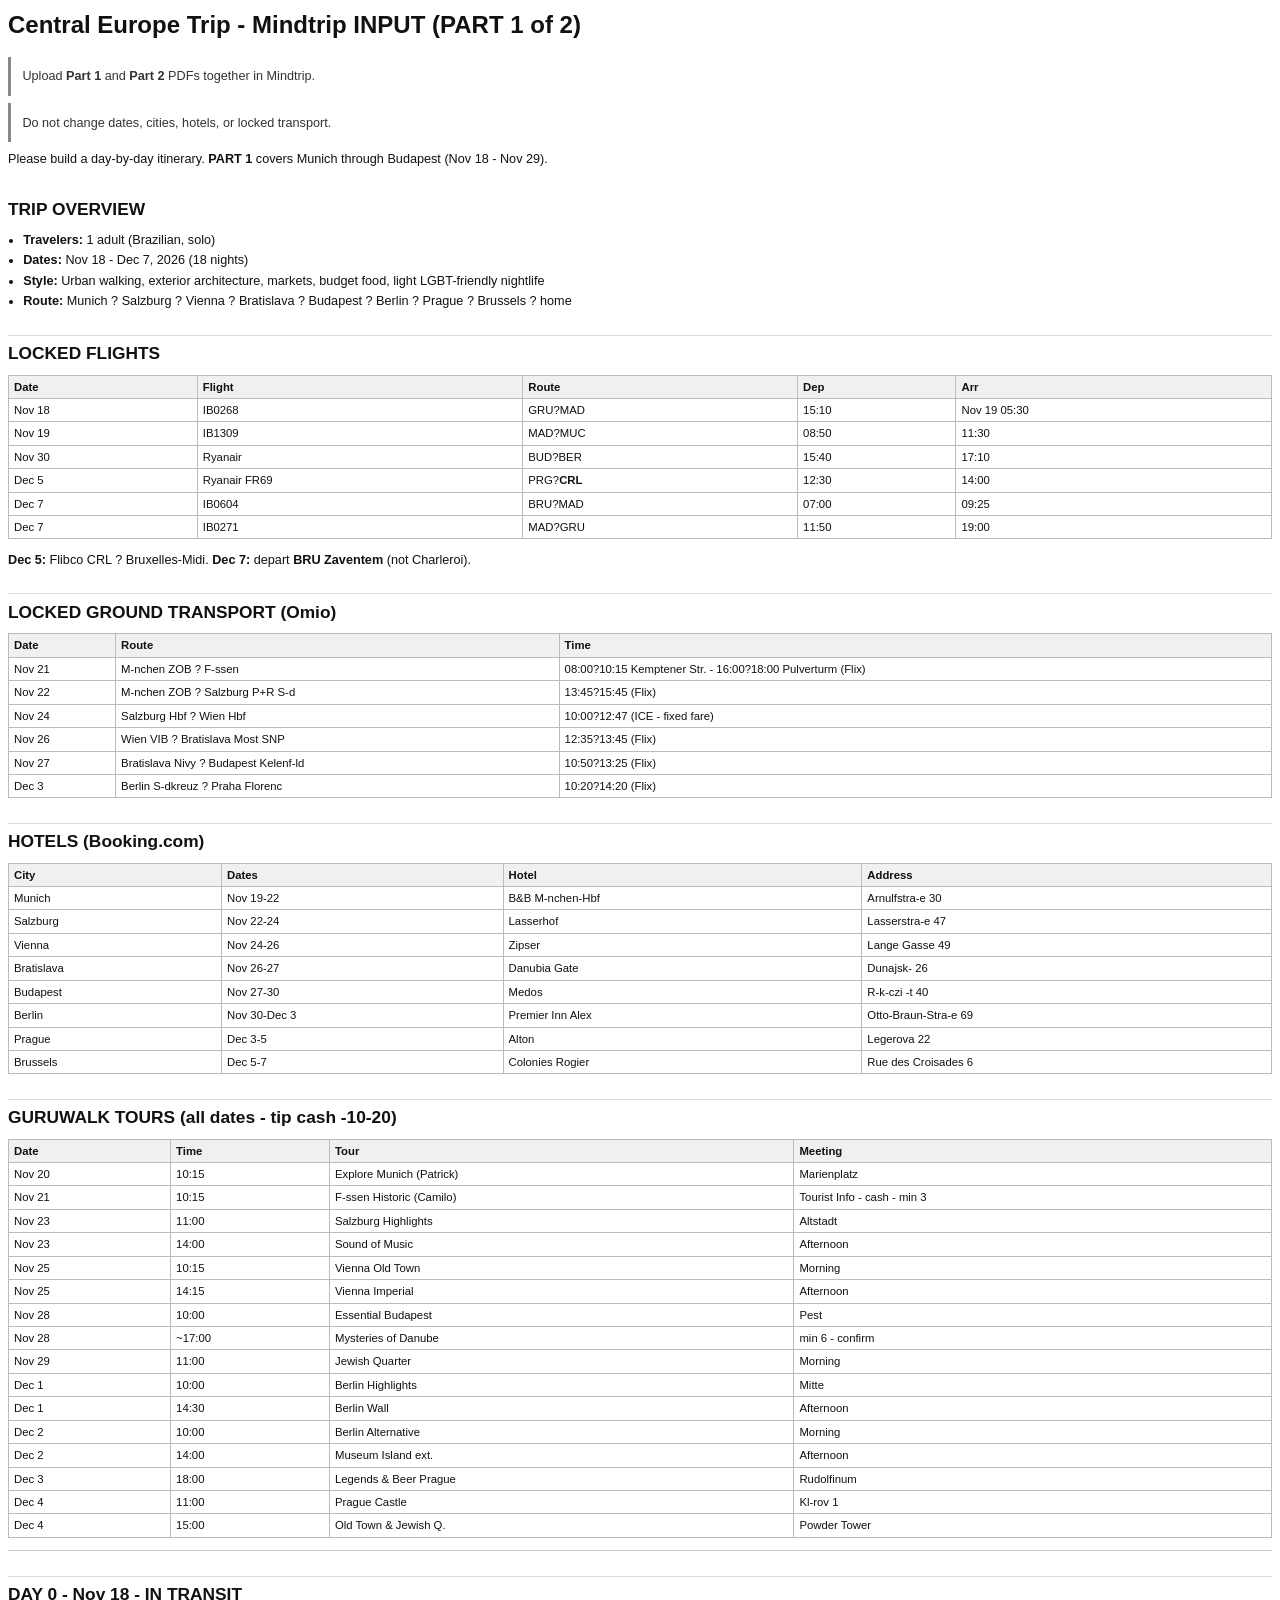
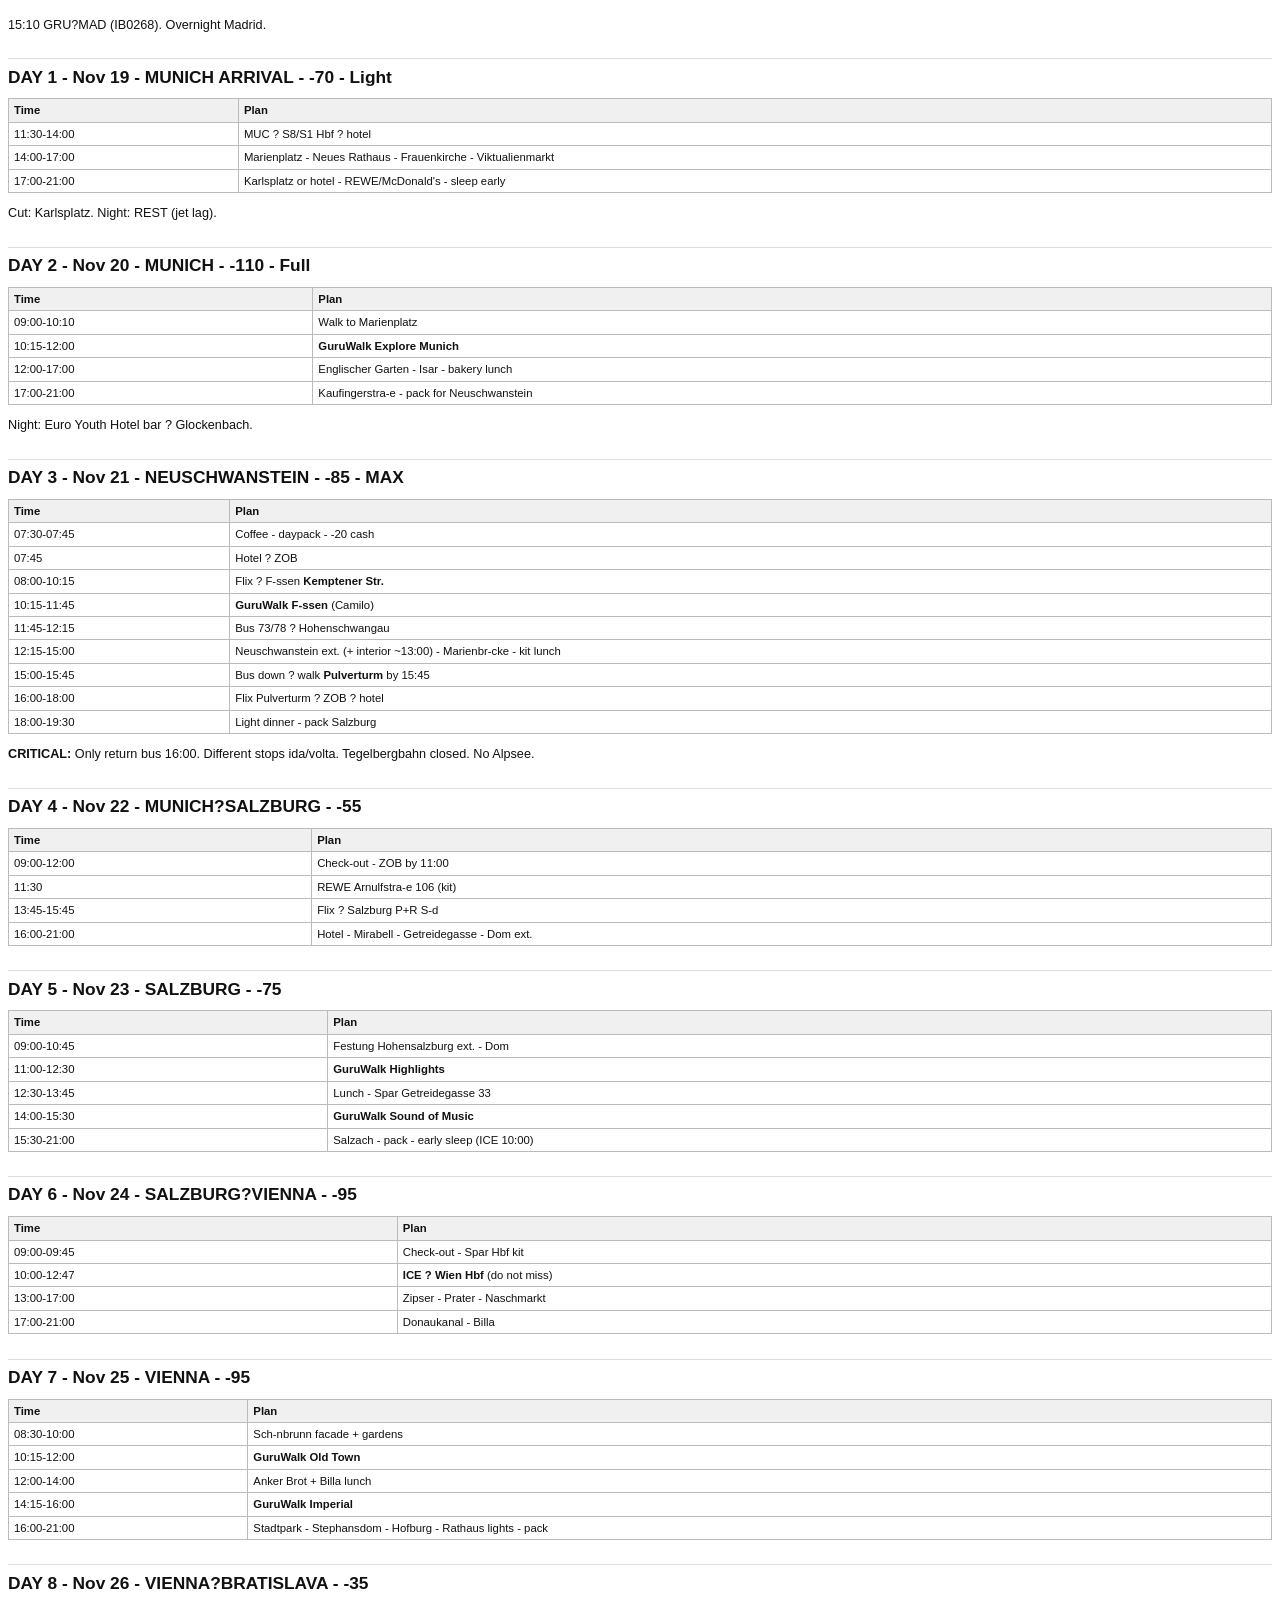
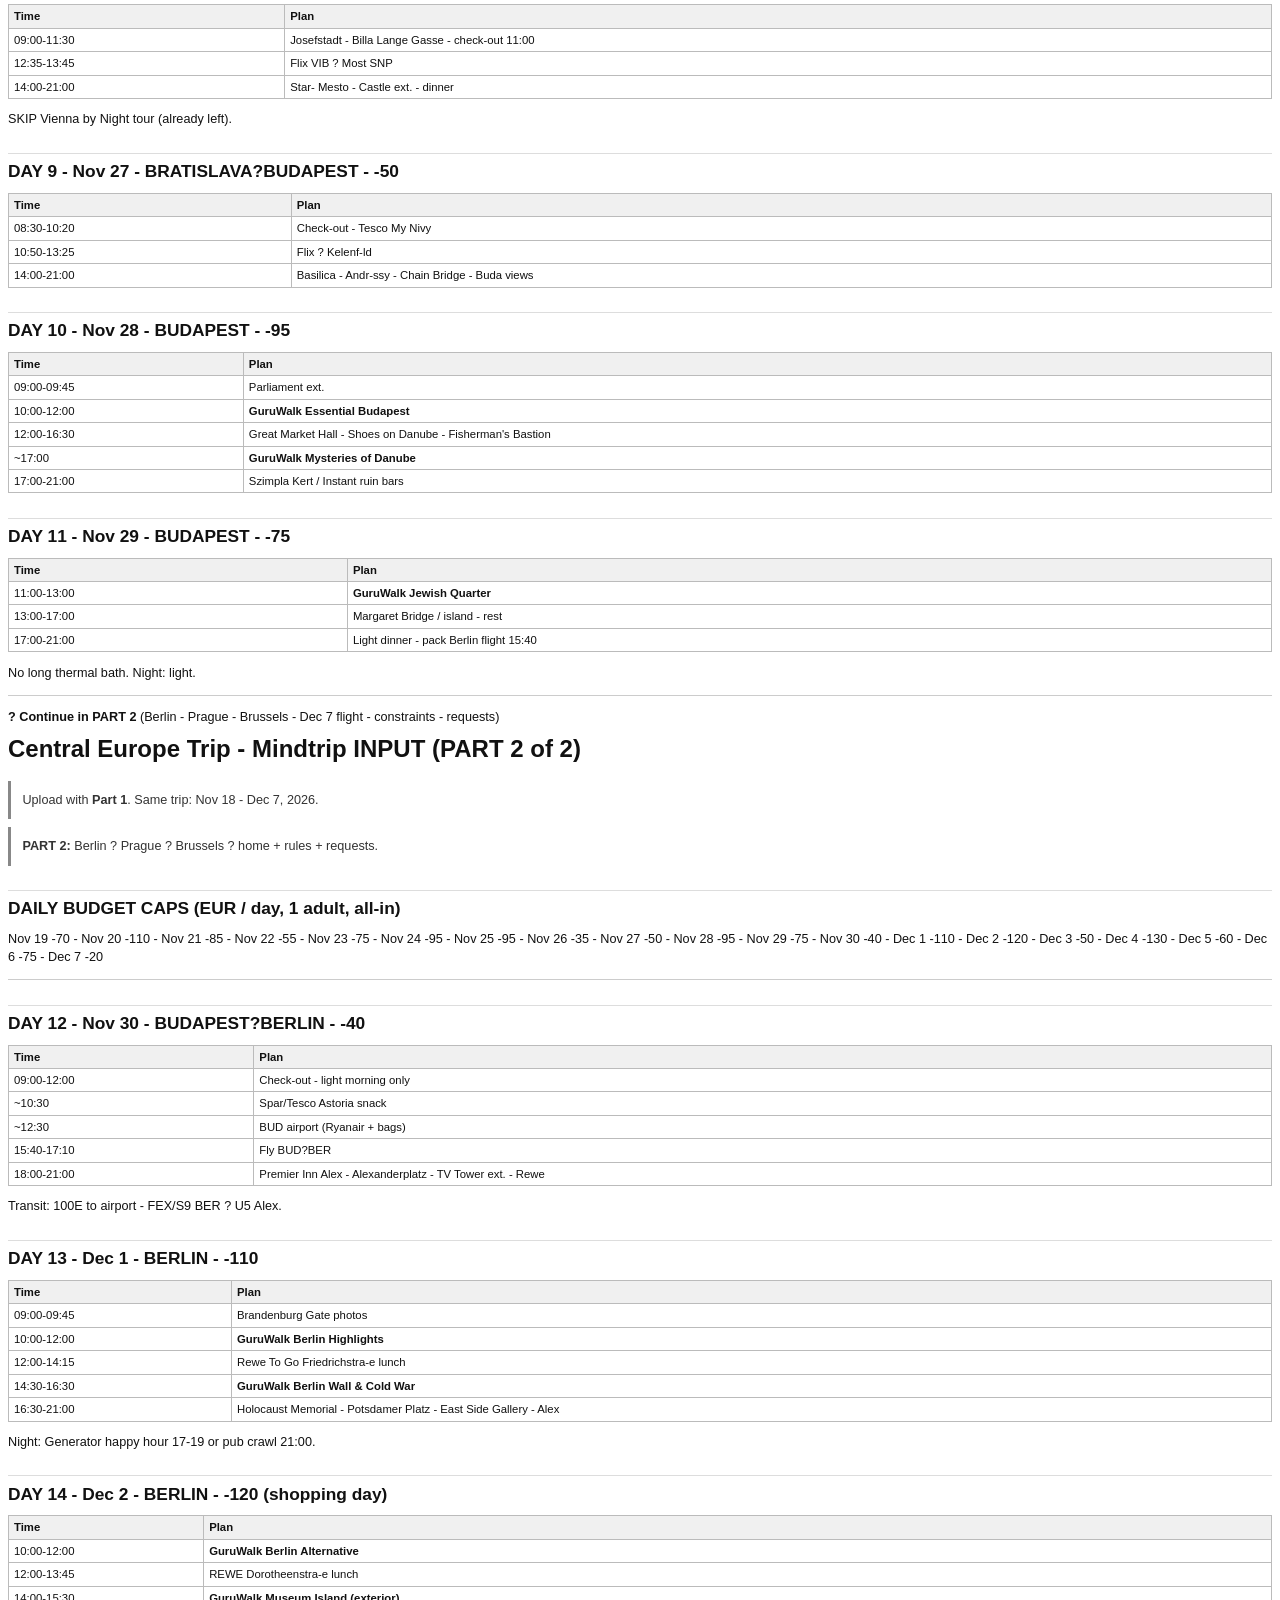
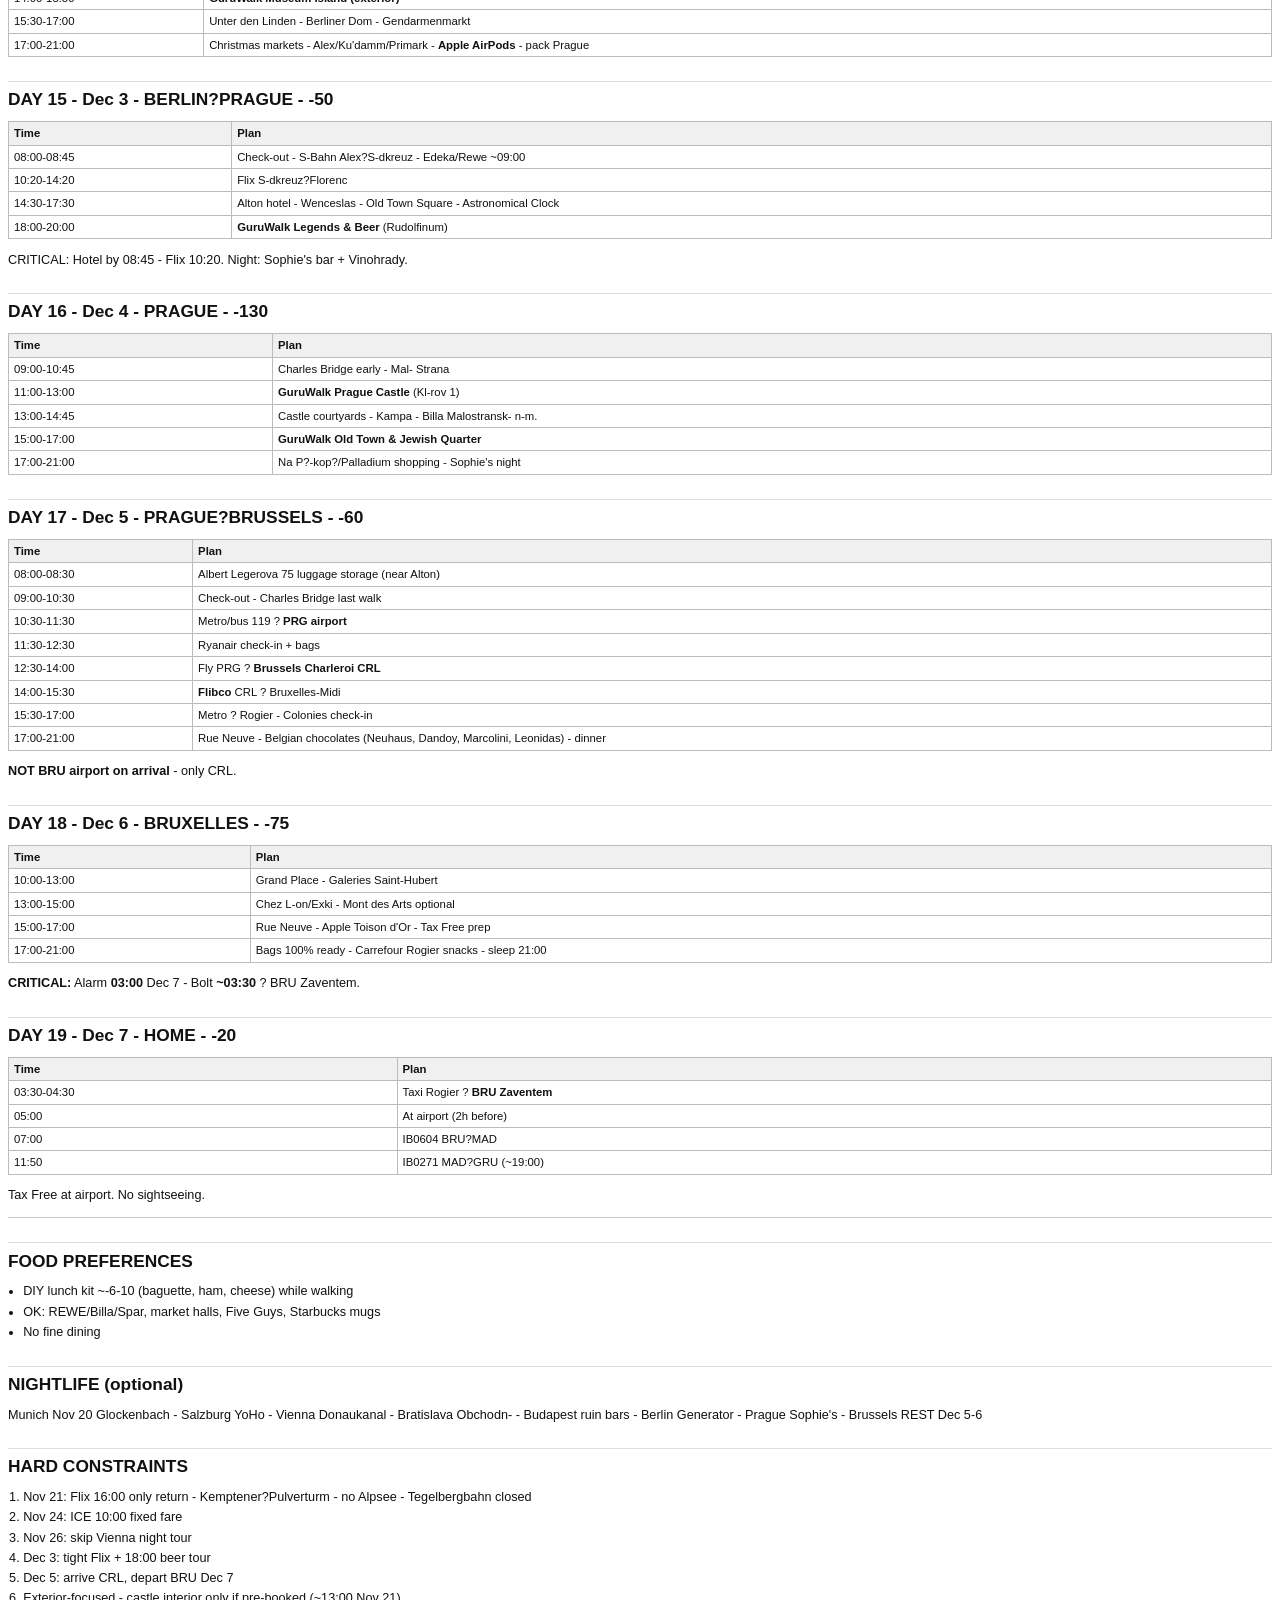
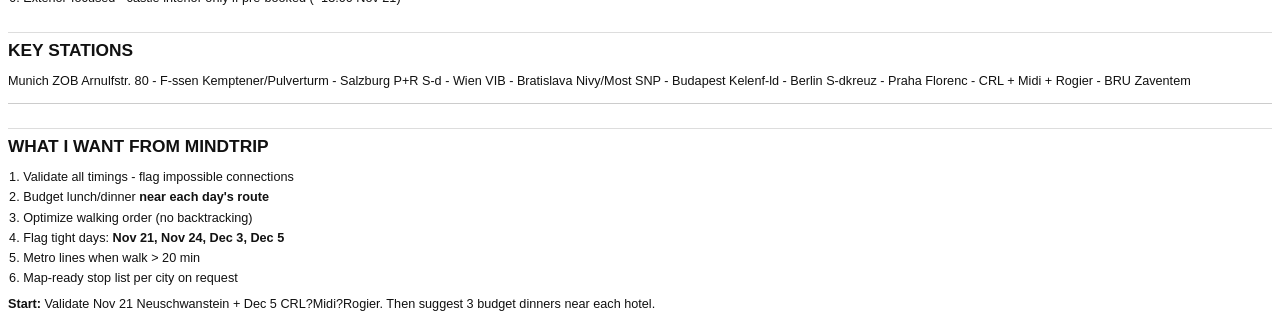
<file: docs/arquivo/mindtrip-full.html>
<!DOCTYPE html>
<html lang="pt-BR">
<head>
  <meta charset="utf-8">
  <title>Central Europe Trip  -  Mindtrip INPUT (PART 1 of 2)</title>
  <style>
@page { size: A4; margin: 14mm 12mm; }
* { box-sizing: border-box; }
body {
  font-family: -apple-system, BlinkMacSystemFont, "Segoe UI", Roboto, Helvetica, Arial, sans-serif;
  font-size: 9.5pt;
  line-height: 1.45;
  color: #111;
  max-width: 100%;
}
h1 { font-size: 18pt; margin: 0 0 0.6em; page-break-after: avoid; }
h2 {
  font-size: 13pt;
  margin: 1.4em 0 0.5em;
  padding-top: 0.3em;
  border-top: 1px solid #ddd;
  page-break-after: avoid;
}
h2:first-of-type { border-top: none; }
h3 { font-size: 11pt; margin: 1em 0 0.4em; page-break-after: avoid; }
p { margin: 0.4em 0; }
blockquote {
  margin: 0.6em 0;
  padding: 0.4em 0 0.4em 0.9em;
  border-left: 3px solid #888;
  color: #333;
}
hr { border: none; border-top: 1px solid #ccc; margin: 1em 0; }
ul, ol { margin: 0.4em 0 0.6em 1.2em; padding: 0; }
li { margin: 0.15em 0; }
table {
  width: 100%;
  border-collapse: collapse;
  margin: 0.6em 0 1em;
  font-size: 8.5pt;
  page-break-inside: avoid;
}
th, td {
  border: 1px solid #bbb;
  padding: 3px 5px;
  vertical-align: top;
  text-align: left;
}
th { background: #f0f0f0; font-weight: 600; }
pre {
  margin: 0.5em 0;
  padding: 0.5em 0.6em;
  background: #f6f6f6;
  border: 1px solid #e0e0e0;
  border-radius: 3px;
  font-family: ui-monospace, SFMono-Regular, Menlo, Consolas, monospace;
  font-size: 7.5pt;
  line-height: 1.35;
  white-space: pre-wrap;
  word-break: break-word;
  page-break-inside: avoid;
}
code {
  font-family: ui-monospace, SFMono-Regular, Menlo, Consolas, monospace;
  font-size: 0.92em;
  background: #f2f2f2;
  padding: 0.05em 0.25em;
  border-radius: 2px;
}
.meta { font-size: 8.5pt; color: #444; margin-bottom: 1em; }
</style>
</head>
<body>
<h1>Central Europe Trip  -  Mindtrip INPUT (PART 1 of 2)</h1>
<blockquote><p>Upload <strong>Part 1</strong> and <strong>Part 2</strong> PDFs together in Mindtrip.</p></blockquote>
<blockquote><p>Do not change dates, cities, hotels, or locked transport.</p></blockquote>
<p>Please build a day-by-day itinerary. <strong>PART 1</strong> covers Munich through Budapest (Nov 18 - Nov 29).</p>
<h2>TRIP OVERVIEW</h2>
<ul><li><strong>Travelers:</strong> 1 adult (Brazilian, solo)</li><li><strong>Dates:</strong> Nov 18 - Dec 7, 2026 (18 nights)</li><li><strong>Style:</strong> Urban walking, exterior architecture, markets, budget food, light LGBT-friendly nightlife</li><li><strong>Route:</strong> Munich ? Salzburg ? Vienna ? Bratislava ? Budapest ? Berlin ? Prague ? Brussels ? home</li></ul>
<h2>LOCKED FLIGHTS</h2>
<table><thead><tr><th>Date</th><th>Flight</th><th>Route</th><th>Dep</th><th>Arr</th></tr></thead><tbody><tr><td>Nov 18</td><td>IB0268</td><td>GRU?MAD</td><td>15:10</td><td>Nov 19 05:30</td></tr><tr><td>Nov 19</td><td>IB1309</td><td>MAD?MUC</td><td>08:50</td><td>11:30</td></tr><tr><td>Nov 30</td><td>Ryanair</td><td>BUD?BER</td><td>15:40</td><td>17:10</td></tr><tr><td>Dec 5</td><td>Ryanair FR69</td><td>PRG?<strong>CRL</strong></td><td>12:30</td><td>14:00</td></tr><tr><td>Dec 7</td><td>IB0604</td><td>BRU?MAD</td><td>07:00</td><td>09:25</td></tr><tr><td>Dec 7</td><td>IB0271</td><td>MAD?GRU</td><td>11:50</td><td>19:00</td></tr></tbody></table>
<p><strong>Dec 5:</strong> Flibco CRL ? Bruxelles-Midi. <strong>Dec 7:</strong> depart <strong>BRU Zaventem</strong> (not Charleroi).</p>
<h2>LOCKED GROUND TRANSPORT (Omio)</h2>
<table><thead><tr><th>Date</th><th>Route</th><th>Time</th></tr></thead><tbody><tr><td>Nov 21</td><td>M-nchen ZOB ? F-ssen</td><td>08:00?10:15 Kemptener Str. - 16:00?18:00 Pulverturm (Flix)</td></tr><tr><td>Nov 22</td><td>M-nchen ZOB ? Salzburg P+R S-d</td><td>13:45?15:45 (Flix)</td></tr><tr><td>Nov 24</td><td>Salzburg Hbf ? Wien Hbf</td><td>10:00?12:47 (ICE  -  fixed fare)</td></tr><tr><td>Nov 26</td><td>Wien VIB ? Bratislava Most SNP</td><td>12:35?13:45 (Flix)</td></tr><tr><td>Nov 27</td><td>Bratislava Nivy ? Budapest Kelenf-ld</td><td>10:50?13:25 (Flix)</td></tr><tr><td>Dec 3</td><td>Berlin S-dkreuz ? Praha Florenc</td><td>10:20?14:20 (Flix)</td></tr></tbody></table>
<h2>HOTELS (Booking.com)</h2>
<table><thead><tr><th>City</th><th>Dates</th><th>Hotel</th><th>Address</th></tr></thead><tbody><tr><td>Munich</td><td>Nov 19-22</td><td>B&amp;B M-nchen-Hbf</td><td>Arnulfstra-e 30</td></tr><tr><td>Salzburg</td><td>Nov 22-24</td><td>Lasserhof</td><td>Lasserstra-e 47</td></tr><tr><td>Vienna</td><td>Nov 24-26</td><td>Zipser</td><td>Lange Gasse 49</td></tr><tr><td>Bratislava</td><td>Nov 26-27</td><td>Danubia Gate</td><td>Dunajsk- 26</td></tr><tr><td>Budapest</td><td>Nov 27-30</td><td>Medos</td><td>R-k-czi -t 40</td></tr><tr><td>Berlin</td><td>Nov 30-Dec 3</td><td>Premier Inn Alex</td><td>Otto-Braun-Stra-e 69</td></tr><tr><td>Prague</td><td>Dec 3-5</td><td>Alton</td><td>Legerova 22</td></tr><tr><td>Brussels</td><td>Dec 5-7</td><td>Colonies Rogier</td><td>Rue des Croisades 6</td></tr></tbody></table>
<h2>GURUWALK TOURS (all dates  -  tip cash -10-20)</h2>
<table><thead><tr><th>Date</th><th>Time</th><th>Tour</th><th>Meeting</th></tr></thead><tbody><tr><td>Nov 20</td><td>10:15</td><td>Explore Munich (Patrick)</td><td>Marienplatz</td></tr><tr><td>Nov 21</td><td>10:15</td><td>F-ssen Historic (Camilo)</td><td>Tourist Info - cash - min 3</td></tr><tr><td>Nov 23</td><td>11:00</td><td>Salzburg Highlights</td><td>Altstadt</td></tr><tr><td>Nov 23</td><td>14:00</td><td>Sound of Music</td><td>Afternoon</td></tr><tr><td>Nov 25</td><td>10:15</td><td>Vienna Old Town</td><td>Morning</td></tr><tr><td>Nov 25</td><td>14:15</td><td>Vienna Imperial</td><td>Afternoon</td></tr><tr><td>Nov 28</td><td>10:00</td><td>Essential Budapest</td><td>Pest</td></tr><tr><td>Nov 28</td><td>~17:00</td><td>Mysteries of Danube</td><td>min 6 - confirm</td></tr><tr><td>Nov 29</td><td>11:00</td><td>Jewish Quarter</td><td>Morning</td></tr><tr><td>Dec 1</td><td>10:00</td><td>Berlin Highlights</td><td>Mitte</td></tr><tr><td>Dec 1</td><td>14:30</td><td>Berlin Wall</td><td>Afternoon</td></tr><tr><td>Dec 2</td><td>10:00</td><td>Berlin Alternative</td><td>Morning</td></tr><tr><td>Dec 2</td><td>14:00</td><td>Museum Island ext.</td><td>Afternoon</td></tr><tr><td>Dec 3</td><td>18:00</td><td>Legends &amp; Beer Prague</td><td>Rudolfinum</td></tr><tr><td>Dec 4</td><td>11:00</td><td>Prague Castle</td><td>Kl-rov 1</td></tr><tr><td>Dec 4</td><td>15:00</td><td>Old Town &amp; Jewish Q.</td><td>Powder Tower</td></tr></tbody></table>
<hr>
<h2>DAY 0  -  Nov 18  -  IN TRANSIT</h2>
<p>15:10 GRU?MAD (IB0268). Overnight Madrid.</p>
<h2>DAY 1  -  Nov 19  -  MUNICH ARRIVAL - -70 - Light</h2>
<table><thead><tr><th>Time</th><th>Plan</th></tr></thead><tbody><tr><td>11:30-14:00</td><td>MUC ? S8/S1 Hbf ? hotel</td></tr><tr><td>14:00-17:00</td><td>Marienplatz - Neues Rathaus - Frauenkirche - Viktualienmarkt</td></tr><tr><td>17:00-21:00</td><td>Karlsplatz or hotel - REWE/McDonald&#x27;s - sleep early</td></tr></tbody></table>
<p>Cut: Karlsplatz. Night: REST (jet lag).</p>
<h2>DAY 2  -  Nov 20  -  MUNICH - -110 - Full</h2>
<table><thead><tr><th>Time</th><th>Plan</th></tr></thead><tbody><tr><td>09:00-10:10</td><td>Walk to Marienplatz</td></tr><tr><td>10:15-12:00</td><td><strong>GuruWalk Explore Munich</strong></td></tr><tr><td>12:00-17:00</td><td>Englischer Garten - Isar - bakery lunch</td></tr><tr><td>17:00-21:00</td><td>Kaufingerstra-e - pack for Neuschwanstein</td></tr></tbody></table>
<p>Night: Euro Youth Hotel bar ? Glockenbach.</p>
<h2>DAY 3  -  Nov 21  -  NEUSCHWANSTEIN - -85 - MAX</h2>
<table><thead><tr><th>Time</th><th>Plan</th></tr></thead><tbody><tr><td>07:30-07:45</td><td>Coffee - daypack - -20 cash</td></tr><tr><td>07:45</td><td>Hotel ? ZOB</td></tr><tr><td>08:00-10:15</td><td>Flix ? F-ssen <strong>Kemptener Str.</strong></td></tr><tr><td>10:15-11:45</td><td><strong>GuruWalk F-ssen</strong> (Camilo)</td></tr><tr><td>11:45-12:15</td><td>Bus 73/78 ? Hohenschwangau</td></tr><tr><td>12:15-15:00</td><td>Neuschwanstein ext. (+ interior ~13:00) - Marienbr-cke - kit lunch</td></tr><tr><td>15:00-15:45</td><td>Bus down ? walk <strong>Pulverturm</strong> by 15:45</td></tr><tr><td>16:00-18:00</td><td>Flix Pulverturm ? ZOB ? hotel</td></tr><tr><td>18:00-19:30</td><td>Light dinner - pack Salzburg</td></tr></tbody></table>
<p><strong>CRITICAL:</strong> Only return bus 16:00. Different stops ida/volta. Tegelbergbahn closed. No Alpsee.</p>
<h2>DAY 4  -  Nov 22  -  MUNICH?SALZBURG - -55</h2>
<table><thead><tr><th>Time</th><th>Plan</th></tr></thead><tbody><tr><td>09:00-12:00</td><td>Check-out - ZOB by 11:00</td></tr><tr><td>11:30</td><td>REWE Arnulfstra-e 106 (kit)</td></tr><tr><td>13:45-15:45</td><td>Flix ? Salzburg P+R S-d</td></tr><tr><td>16:00-21:00</td><td>Hotel - Mirabell - Getreidegasse - Dom ext.</td></tr></tbody></table>
<h2>DAY 5  -  Nov 23  -  SALZBURG - -75</h2>
<table><thead><tr><th>Time</th><th>Plan</th></tr></thead><tbody><tr><td>09:00-10:45</td><td>Festung Hohensalzburg ext. - Dom</td></tr><tr><td>11:00-12:30</td><td><strong>GuruWalk Highlights</strong></td></tr><tr><td>12:30-13:45</td><td>Lunch - Spar Getreidegasse 33</td></tr><tr><td>14:00-15:30</td><td><strong>GuruWalk Sound of Music</strong></td></tr><tr><td>15:30-21:00</td><td>Salzach - pack - early sleep (ICE 10:00)</td></tr></tbody></table>
<h2>DAY 6  -  Nov 24  -  SALZBURG?VIENNA - -95</h2>
<table><thead><tr><th>Time</th><th>Plan</th></tr></thead><tbody><tr><td>09:00-09:45</td><td>Check-out - Spar Hbf kit</td></tr><tr><td>10:00-12:47</td><td><strong>ICE ? Wien Hbf</strong> (do not miss)</td></tr><tr><td>13:00-17:00</td><td>Zipser - Prater - Naschmarkt</td></tr><tr><td>17:00-21:00</td><td>Donaukanal - Billa</td></tr></tbody></table>
<h2>DAY 7  -  Nov 25  -  VIENNA - -95</h2>
<table><thead><tr><th>Time</th><th>Plan</th></tr></thead><tbody><tr><td>08:30-10:00</td><td>Sch-nbrunn facade + gardens</td></tr><tr><td>10:15-12:00</td><td><strong>GuruWalk Old Town</strong></td></tr><tr><td>12:00-14:00</td><td>Anker Brot + Billa lunch</td></tr><tr><td>14:15-16:00</td><td><strong>GuruWalk Imperial</strong></td></tr><tr><td>16:00-21:00</td><td>Stadtpark - Stephansdom - Hofburg - Rathaus lights - pack</td></tr></tbody></table>
<h2>DAY 8  -  Nov 26  -  VIENNA?BRATISLAVA - -35</h2>
<table><thead><tr><th>Time</th><th>Plan</th></tr></thead><tbody><tr><td>09:00-11:30</td><td>Josefstadt - Billa Lange Gasse - check-out 11:00</td></tr><tr><td>12:35-13:45</td><td>Flix VIB ? Most SNP</td></tr><tr><td>14:00-21:00</td><td>Star- Mesto - Castle ext. - dinner</td></tr></tbody></table>
<p>SKIP Vienna by Night tour (already left).</p>
<h2>DAY 9  -  Nov 27  -  BRATISLAVA?BUDAPEST - -50</h2>
<table><thead><tr><th>Time</th><th>Plan</th></tr></thead><tbody><tr><td>08:30-10:20</td><td>Check-out - Tesco My Nivy</td></tr><tr><td>10:50-13:25</td><td>Flix ? Kelenf-ld</td></tr><tr><td>14:00-21:00</td><td>Basilica - Andr-ssy - Chain Bridge - Buda views</td></tr></tbody></table>
<h2>DAY 10  -  Nov 28  -  BUDAPEST - -95</h2>
<table><thead><tr><th>Time</th><th>Plan</th></tr></thead><tbody><tr><td>09:00-09:45</td><td>Parliament ext.</td></tr><tr><td>10:00-12:00</td><td><strong>GuruWalk Essential Budapest</strong></td></tr><tr><td>12:00-16:30</td><td>Great Market Hall - Shoes on Danube - Fisherman&#x27;s Bastion</td></tr><tr><td>~17:00</td><td><strong>GuruWalk Mysteries of Danube</strong></td></tr><tr><td>17:00-21:00</td><td>Szimpla Kert / Instant ruin bars</td></tr></tbody></table>
<h2>DAY 11  -  Nov 29  -  BUDAPEST - -75</h2>
<table><thead><tr><th>Time</th><th>Plan</th></tr></thead><tbody><tr><td>11:00-13:00</td><td><strong>GuruWalk Jewish Quarter</strong></td></tr><tr><td>13:00-17:00</td><td>Margaret Bridge / island - rest</td></tr><tr><td>17:00-21:00</td><td>Light dinner - pack Berlin flight 15:40</td></tr></tbody></table>
<p>No long thermal bath. Night: light.</p>
<hr>
<p><strong>? Continue in PART 2</strong> (Berlin - Prague - Brussels - Dec 7 flight - constraints - requests)</p>
<h1>Central Europe Trip  -  Mindtrip INPUT (PART 2 of 2)</h1>
<blockquote><p>Upload with <strong>Part 1</strong>. Same trip: Nov 18 - Dec 7, 2026.</p></blockquote>
<blockquote><p><strong>PART 2:</strong> Berlin ? Prague ? Brussels ? home + rules + requests.</p></blockquote>
<h2>DAILY BUDGET CAPS (EUR / day, 1 adult, all-in)</h2>
<p>Nov 19 -70 - Nov 20 -110 - Nov 21 -85 - Nov 22 -55 - Nov 23 -75 - Nov 24 -95 - Nov 25 -95 - Nov 26 -35 - Nov 27 -50 - Nov 28 -95 - Nov 29 -75 - Nov 30 -40 - Dec 1 -110 - Dec 2 -120 - Dec 3 -50 - Dec 4 -130 - Dec 5 -60 - Dec 6 -75 - Dec 7 -20</p>
<hr>
<h2>DAY 12  -  Nov 30  -  BUDAPEST?BERLIN - -40</h2>
<table><thead><tr><th>Time</th><th>Plan</th></tr></thead><tbody><tr><td>09:00-12:00</td><td>Check-out - light morning only</td></tr><tr><td>~10:30</td><td>Spar/Tesco Astoria snack</td></tr><tr><td>~12:30</td><td>BUD airport (Ryanair + bags)</td></tr><tr><td>15:40-17:10</td><td>Fly BUD?BER</td></tr><tr><td>18:00-21:00</td><td>Premier Inn Alex - Alexanderplatz - TV Tower ext. - Rewe</td></tr></tbody></table>
<p>Transit: 100E to airport - FEX/S9 BER ? U5 Alex.</p>
<h2>DAY 13  -  Dec 1  -  BERLIN - -110</h2>
<table><thead><tr><th>Time</th><th>Plan</th></tr></thead><tbody><tr><td>09:00-09:45</td><td>Brandenburg Gate photos</td></tr><tr><td>10:00-12:00</td><td><strong>GuruWalk Berlin Highlights</strong></td></tr><tr><td>12:00-14:15</td><td>Rewe To Go Friedrichstra-e lunch</td></tr><tr><td>14:30-16:30</td><td><strong>GuruWalk Berlin Wall &amp; Cold War</strong></td></tr><tr><td>16:30-21:00</td><td>Holocaust Memorial - Potsdamer Platz - East Side Gallery - Alex</td></tr></tbody></table>
<p>Night: Generator happy hour 17-19 or pub crawl 21:00.</p>
<h2>DAY 14  -  Dec 2  -  BERLIN - -120 (shopping day)</h2>
<table><thead><tr><th>Time</th><th>Plan</th></tr></thead><tbody><tr><td>10:00-12:00</td><td><strong>GuruWalk Berlin Alternative</strong></td></tr><tr><td>12:00-13:45</td><td>REWE Dorotheenstra-e lunch</td></tr><tr><td>14:00-15:30</td><td><strong>GuruWalk Museum Island (exterior)</strong></td></tr><tr><td>15:30-17:00</td><td>Unter den Linden - Berliner Dom - Gendarmenmarkt</td></tr><tr><td>17:00-21:00</td><td>Christmas markets - Alex/Ku&#x27;damm/Primark - <strong>Apple AirPods</strong> - pack Prague</td></tr></tbody></table>
<h2>DAY 15  -  Dec 3  -  BERLIN?PRAGUE - -50</h2>
<table><thead><tr><th>Time</th><th>Plan</th></tr></thead><tbody><tr><td>08:00-08:45</td><td>Check-out - S-Bahn Alex?S-dkreuz - Edeka/Rewe ~09:00</td></tr><tr><td>10:20-14:20</td><td>Flix S-dkreuz?Florenc</td></tr><tr><td>14:30-17:30</td><td>Alton hotel - Wenceslas - Old Town Square - Astronomical Clock</td></tr><tr><td>18:00-20:00</td><td><strong>GuruWalk Legends &amp; Beer</strong> (Rudolfinum)</td></tr></tbody></table>
<p>CRITICAL: Hotel by 08:45 - Flix 10:20. Night: Sophie&#x27;s bar + Vinohrady.</p>
<h2>DAY 16  -  Dec 4  -  PRAGUE - -130</h2>
<table><thead><tr><th>Time</th><th>Plan</th></tr></thead><tbody><tr><td>09:00-10:45</td><td>Charles Bridge early - Mal- Strana</td></tr><tr><td>11:00-13:00</td><td><strong>GuruWalk Prague Castle</strong> (Kl-rov 1)</td></tr><tr><td>13:00-14:45</td><td>Castle courtyards - Kampa - Billa Malostransk- n-m.</td></tr><tr><td>15:00-17:00</td><td><strong>GuruWalk Old Town &amp; Jewish Quarter</strong></td></tr><tr><td>17:00-21:00</td><td>Na P?-kop?/Palladium shopping - Sophie&#x27;s night</td></tr></tbody></table>
<h2>DAY 17  -  Dec 5  -  PRAGUE?BRUSSELS - -60</h2>
<table><thead><tr><th>Time</th><th>Plan</th></tr></thead><tbody><tr><td>08:00-08:30</td><td>Albert Legerova 75 luggage storage (near Alton)</td></tr><tr><td>09:00-10:30</td><td>Check-out - Charles Bridge last walk</td></tr><tr><td>10:30-11:30</td><td>Metro/bus 119 ? <strong>PRG airport</strong></td></tr><tr><td>11:30-12:30</td><td>Ryanair check-in + bags</td></tr><tr><td>12:30-14:00</td><td>Fly PRG ? <strong>Brussels Charleroi CRL</strong></td></tr><tr><td>14:00-15:30</td><td><strong>Flibco</strong> CRL ? Bruxelles-Midi</td></tr><tr><td>15:30-17:00</td><td>Metro ? Rogier - Colonies check-in</td></tr><tr><td>17:00-21:00</td><td>Rue Neuve - Belgian chocolates (Neuhaus, Dandoy, Marcolini, Leonidas) - dinner</td></tr></tbody></table>
<p><strong>NOT BRU airport on arrival</strong>  -  only CRL.</p>
<h2>DAY 18  -  Dec 6  -  BRUXELLES - -75</h2>
<table><thead><tr><th>Time</th><th>Plan</th></tr></thead><tbody><tr><td>10:00-13:00</td><td>Grand Place - Galeries Saint-Hubert</td></tr><tr><td>13:00-15:00</td><td>Chez L-on/Exki - Mont des Arts optional</td></tr><tr><td>15:00-17:00</td><td>Rue Neuve - Apple Toison d&#x27;Or - Tax Free prep</td></tr><tr><td>17:00-21:00</td><td>Bags 100% ready - Carrefour Rogier snacks - sleep 21:00</td></tr></tbody></table>
<p><strong>CRITICAL:</strong> Alarm <strong>03:00</strong> Dec 7 - Bolt <strong>~03:30</strong> ? BRU Zaventem.</p>
<h2>DAY 19  -  Dec 7  -  HOME - -20</h2>
<table><thead><tr><th>Time</th><th>Plan</th></tr></thead><tbody><tr><td>03:30-04:30</td><td>Taxi Rogier ? <strong>BRU Zaventem</strong></td></tr><tr><td>05:00</td><td>At airport (2h before)</td></tr><tr><td>07:00</td><td>IB0604 BRU?MAD</td></tr><tr><td>11:50</td><td>IB0271 MAD?GRU (~19:00)</td></tr></tbody></table>
<p>Tax Free at airport. No sightseeing.</p>
<hr>
<h2>FOOD PREFERENCES</h2>
<ul><li>DIY lunch kit ~-6-10 (baguette, ham, cheese) while walking</li><li>OK: REWE/Billa/Spar, market halls, Five Guys, Starbucks mugs</li><li>No fine dining</li></ul>
<h2>NIGHTLIFE (optional)</h2>
<p>Munich Nov 20 Glockenbach - Salzburg YoHo - Vienna Donaukanal - Bratislava Obchodn- - Budapest ruin bars - Berlin Generator - Prague Sophie&#x27;s - Brussels REST Dec 5-6</p>
<h2>HARD CONSTRAINTS</h2>
<ol><li>Nov 21: Flix 16:00 only return - Kemptener?Pulverturm - no Alpsee - Tegelbergbahn closed</li><li>Nov 24: ICE 10:00 fixed fare</li><li>Nov 26: skip Vienna night tour</li><li>Dec 3: tight Flix + 18:00 beer tour</li><li>Dec 5: arrive CRL, depart BRU Dec 7</li><li>Exterior-focused - castle interior only if pre-booked (~13:00 Nov 21)</li></ol>
<h2>KEY STATIONS</h2>
<p>Munich ZOB Arnulfstr. 80 - F-ssen Kemptener/Pulverturm - Salzburg P+R S-d - Wien VIB - Bratislava Nivy/Most SNP - Budapest Kelenf-ld - Berlin S-dkreuz - Praha Florenc - CRL + Midi + Rogier - BRU Zaventem</p>
<hr>
<h2>WHAT I WANT FROM MINDTRIP</h2>
<ol><li>Validate all timings  -  flag impossible connections</li><li>Budget lunch/dinner <strong>near each day&#x27;s route</strong></li><li>Optimize walking order (no backtracking)</li><li>Flag tight days: <strong>Nov 21, Nov 24, Dec 3, Dec 5</strong></li><li>Metro lines when walk &gt; 20 min</li><li>Map-ready stop list per city on request</li></ol>
<p><strong>Start:</strong> Validate Nov 21 Neuschwanstein + Dec 5 CRL?Midi?Rogier. Then suggest 3 budget dinners near each hotel.</p>
</body>
</html>
</file>
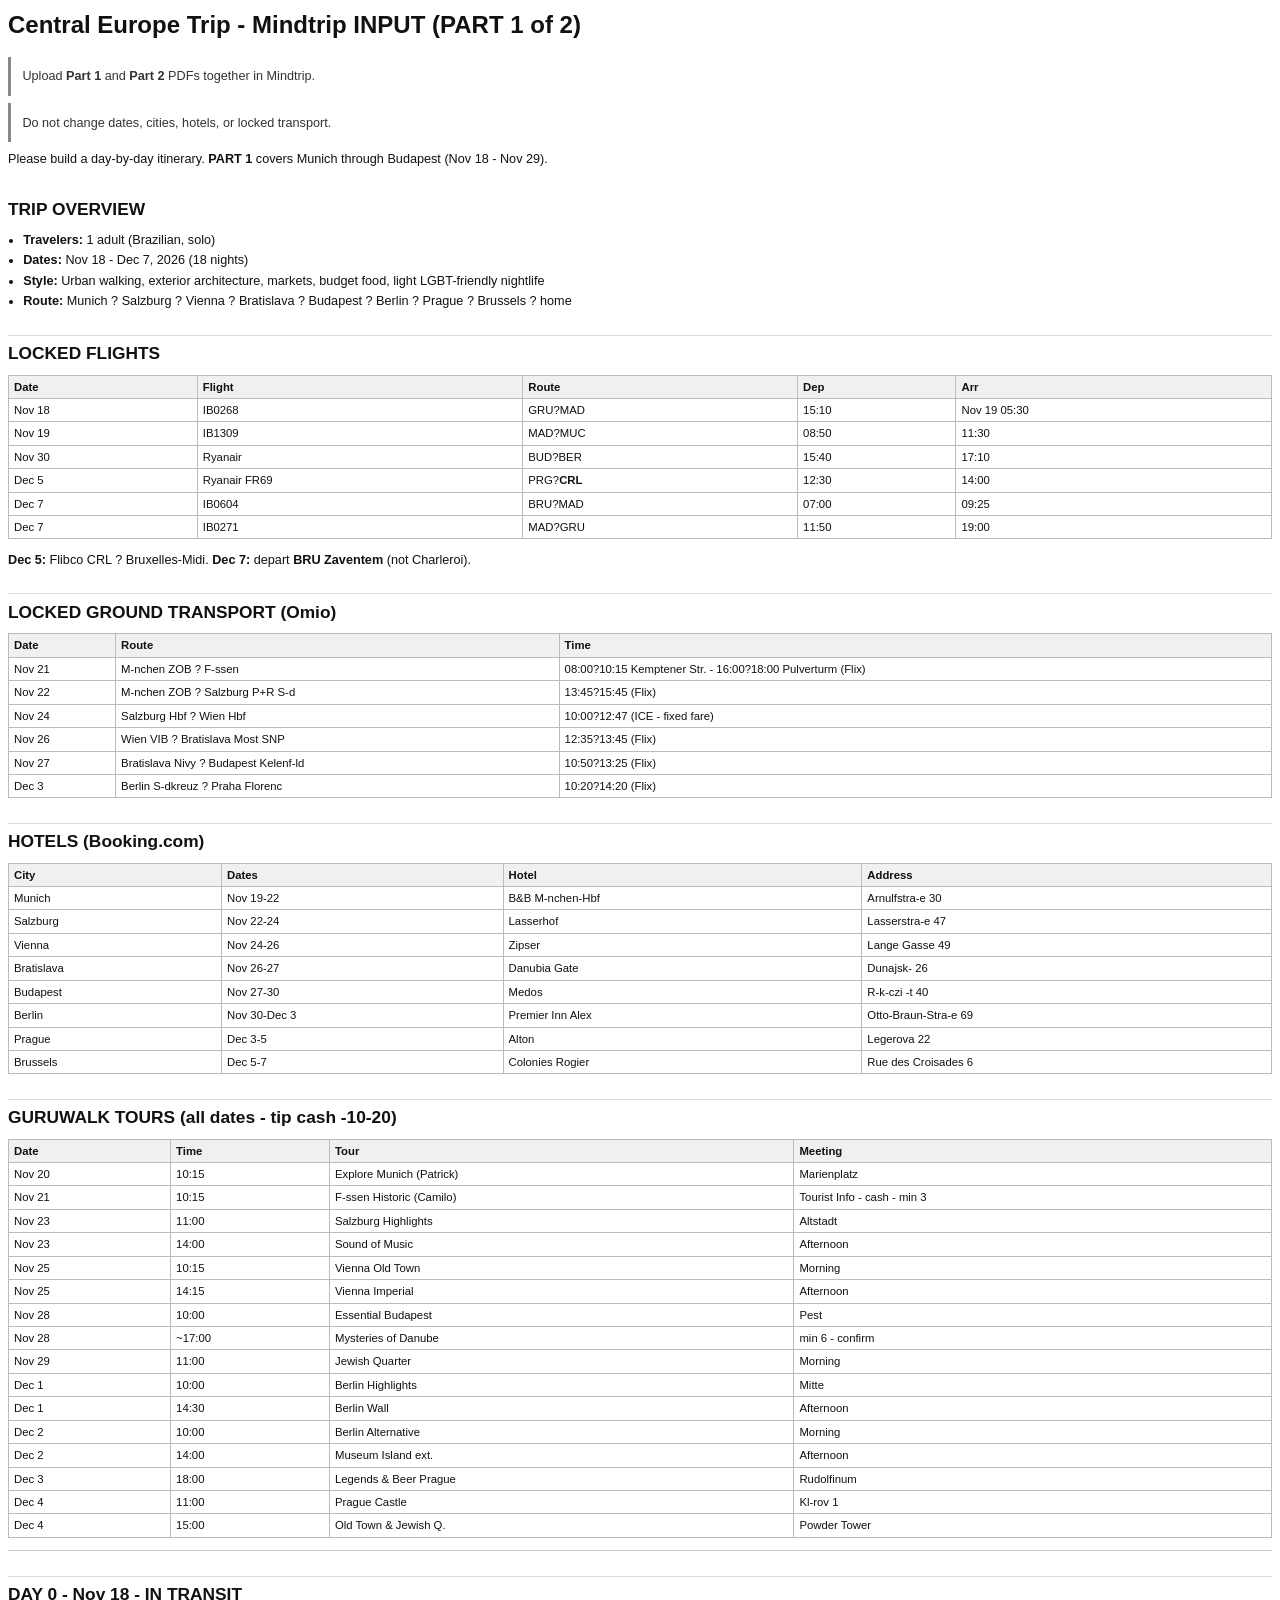
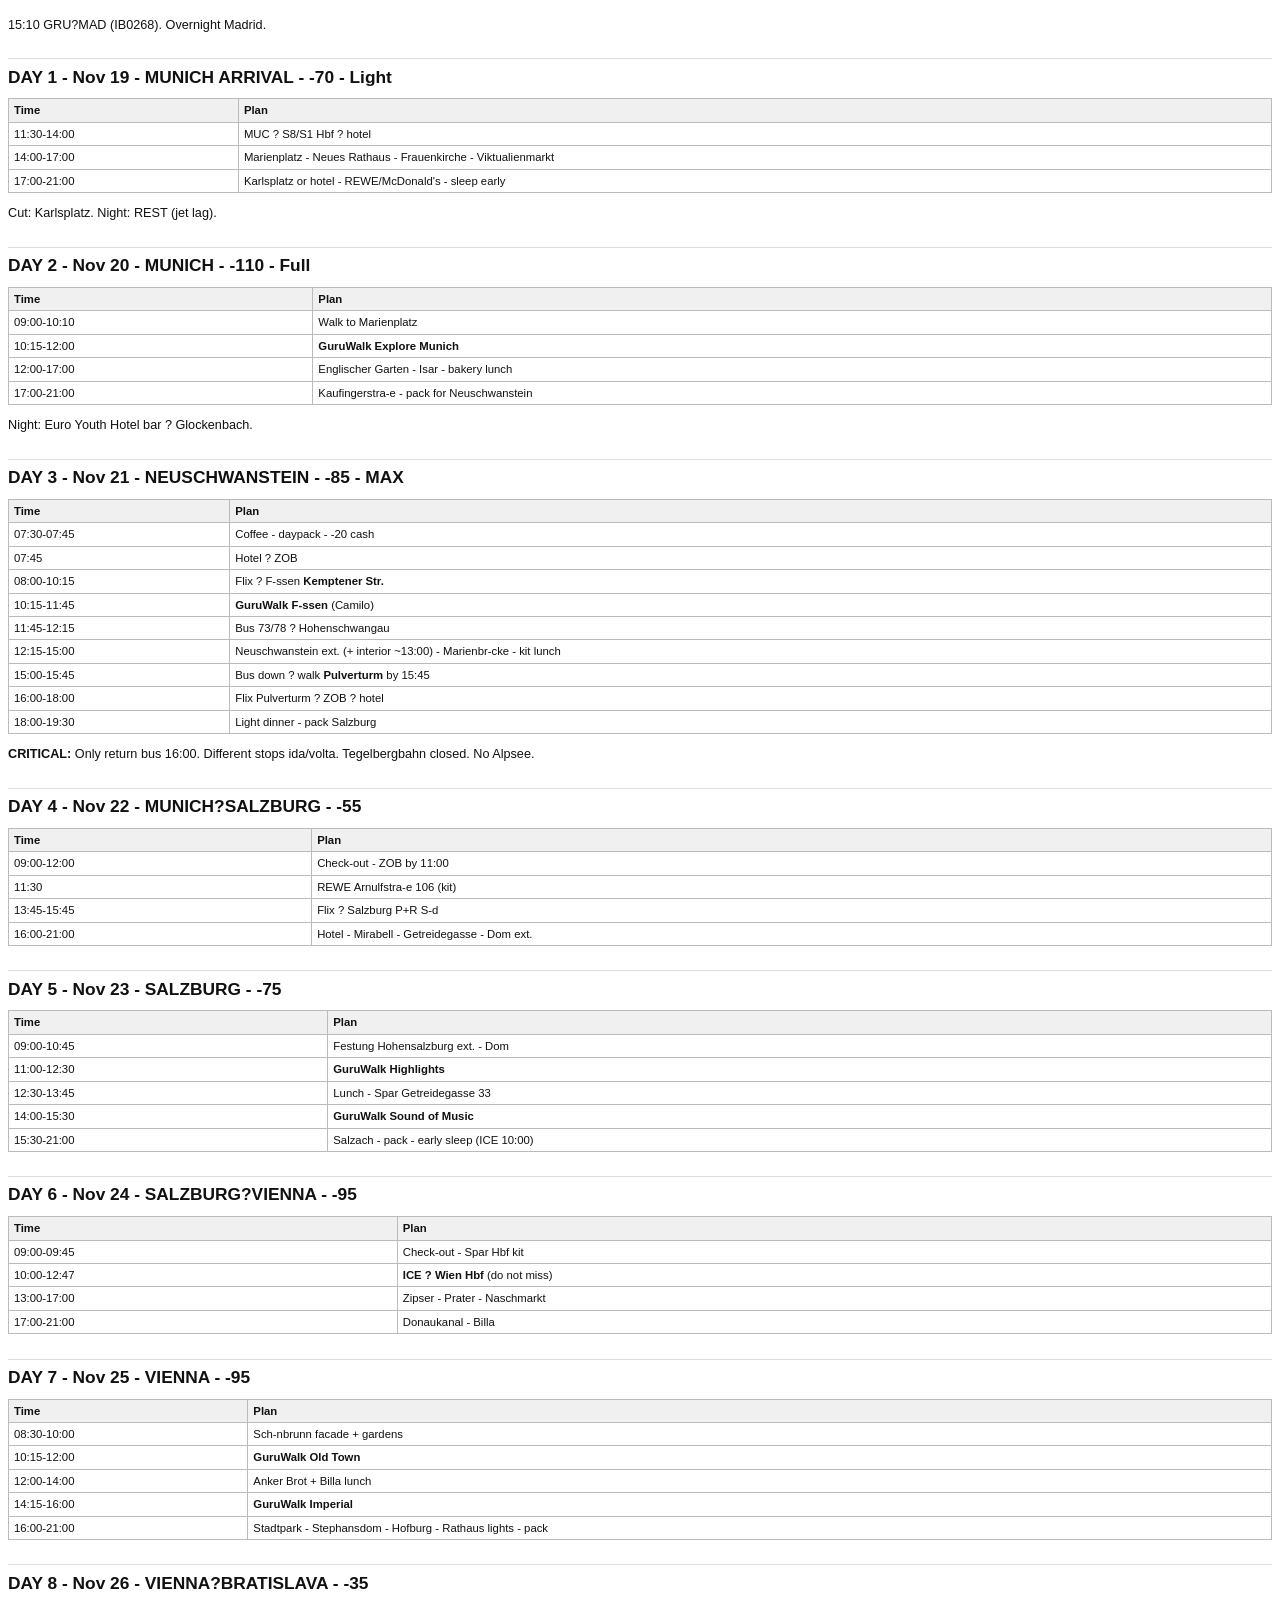
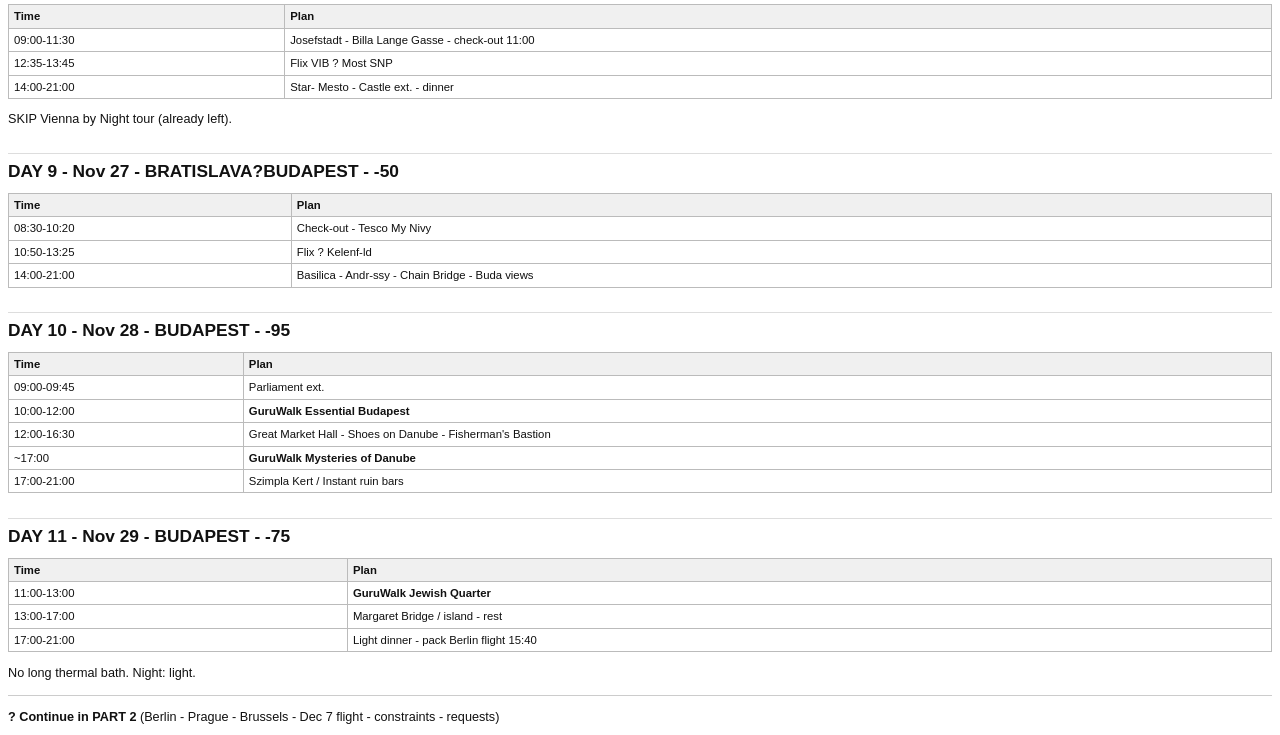
<file: docs/arquivo/mindtrip-part1.html>
<!DOCTYPE html>
<html lang="pt-BR">
<head>
  <meta charset="utf-8">
  <title>Central Europe Trip  -  Mindtrip INPUT (PART 1 of 2)</title>
  <style>
@page { size: A4; margin: 14mm 12mm; }
* { box-sizing: border-box; }
body {
  font-family: -apple-system, BlinkMacSystemFont, "Segoe UI", Roboto, Helvetica, Arial, sans-serif;
  font-size: 9.5pt;
  line-height: 1.45;
  color: #111;
  max-width: 100%;
}
h1 { font-size: 18pt; margin: 0 0 0.6em; page-break-after: avoid; }
h2 {
  font-size: 13pt;
  margin: 1.4em 0 0.5em;
  padding-top: 0.3em;
  border-top: 1px solid #ddd;
  page-break-after: avoid;
}
h2:first-of-type { border-top: none; }
h3 { font-size: 11pt; margin: 1em 0 0.4em; page-break-after: avoid; }
p { margin: 0.4em 0; }
blockquote {
  margin: 0.6em 0;
  padding: 0.4em 0 0.4em 0.9em;
  border-left: 3px solid #888;
  color: #333;
}
hr { border: none; border-top: 1px solid #ccc; margin: 1em 0; }
ul, ol { margin: 0.4em 0 0.6em 1.2em; padding: 0; }
li { margin: 0.15em 0; }
table {
  width: 100%;
  border-collapse: collapse;
  margin: 0.6em 0 1em;
  font-size: 8.5pt;
  page-break-inside: avoid;
}
th, td {
  border: 1px solid #bbb;
  padding: 3px 5px;
  vertical-align: top;
  text-align: left;
}
th { background: #f0f0f0; font-weight: 600; }
pre {
  margin: 0.5em 0;
  padding: 0.5em 0.6em;
  background: #f6f6f6;
  border: 1px solid #e0e0e0;
  border-radius: 3px;
  font-family: ui-monospace, SFMono-Regular, Menlo, Consolas, monospace;
  font-size: 7.5pt;
  line-height: 1.35;
  white-space: pre-wrap;
  word-break: break-word;
  page-break-inside: avoid;
}
code {
  font-family: ui-monospace, SFMono-Regular, Menlo, Consolas, monospace;
  font-size: 0.92em;
  background: #f2f2f2;
  padding: 0.05em 0.25em;
  border-radius: 2px;
}
.meta { font-size: 8.5pt; color: #444; margin-bottom: 1em; }
</style>
</head>
<body>
<h1>Central Europe Trip  -  Mindtrip INPUT (PART 1 of 2)</h1>
<blockquote><p>Upload <strong>Part 1</strong> and <strong>Part 2</strong> PDFs together in Mindtrip.</p></blockquote>
<blockquote><p>Do not change dates, cities, hotels, or locked transport.</p></blockquote>
<p>Please build a day-by-day itinerary. <strong>PART 1</strong> covers Munich through Budapest (Nov 18 - Nov 29).</p>
<h2>TRIP OVERVIEW</h2>
<ul><li><strong>Travelers:</strong> 1 adult (Brazilian, solo)</li><li><strong>Dates:</strong> Nov 18 - Dec 7, 2026 (18 nights)</li><li><strong>Style:</strong> Urban walking, exterior architecture, markets, budget food, light LGBT-friendly nightlife</li><li><strong>Route:</strong> Munich ? Salzburg ? Vienna ? Bratislava ? Budapest ? Berlin ? Prague ? Brussels ? home</li></ul>
<h2>LOCKED FLIGHTS</h2>
<table><thead><tr><th>Date</th><th>Flight</th><th>Route</th><th>Dep</th><th>Arr</th></tr></thead><tbody><tr><td>Nov 18</td><td>IB0268</td><td>GRU?MAD</td><td>15:10</td><td>Nov 19 05:30</td></tr><tr><td>Nov 19</td><td>IB1309</td><td>MAD?MUC</td><td>08:50</td><td>11:30</td></tr><tr><td>Nov 30</td><td>Ryanair</td><td>BUD?BER</td><td>15:40</td><td>17:10</td></tr><tr><td>Dec 5</td><td>Ryanair FR69</td><td>PRG?<strong>CRL</strong></td><td>12:30</td><td>14:00</td></tr><tr><td>Dec 7</td><td>IB0604</td><td>BRU?MAD</td><td>07:00</td><td>09:25</td></tr><tr><td>Dec 7</td><td>IB0271</td><td>MAD?GRU</td><td>11:50</td><td>19:00</td></tr></tbody></table>
<p><strong>Dec 5:</strong> Flibco CRL ? Bruxelles-Midi. <strong>Dec 7:</strong> depart <strong>BRU Zaventem</strong> (not Charleroi).</p>
<h2>LOCKED GROUND TRANSPORT (Omio)</h2>
<table><thead><tr><th>Date</th><th>Route</th><th>Time</th></tr></thead><tbody><tr><td>Nov 21</td><td>M-nchen ZOB ? F-ssen</td><td>08:00?10:15 Kemptener Str. - 16:00?18:00 Pulverturm (Flix)</td></tr><tr><td>Nov 22</td><td>M-nchen ZOB ? Salzburg P+R S-d</td><td>13:45?15:45 (Flix)</td></tr><tr><td>Nov 24</td><td>Salzburg Hbf ? Wien Hbf</td><td>10:00?12:47 (ICE  -  fixed fare)</td></tr><tr><td>Nov 26</td><td>Wien VIB ? Bratislava Most SNP</td><td>12:35?13:45 (Flix)</td></tr><tr><td>Nov 27</td><td>Bratislava Nivy ? Budapest Kelenf-ld</td><td>10:50?13:25 (Flix)</td></tr><tr><td>Dec 3</td><td>Berlin S-dkreuz ? Praha Florenc</td><td>10:20?14:20 (Flix)</td></tr></tbody></table>
<h2>HOTELS (Booking.com)</h2>
<table><thead><tr><th>City</th><th>Dates</th><th>Hotel</th><th>Address</th></tr></thead><tbody><tr><td>Munich</td><td>Nov 19-22</td><td>B&amp;B M-nchen-Hbf</td><td>Arnulfstra-e 30</td></tr><tr><td>Salzburg</td><td>Nov 22-24</td><td>Lasserhof</td><td>Lasserstra-e 47</td></tr><tr><td>Vienna</td><td>Nov 24-26</td><td>Zipser</td><td>Lange Gasse 49</td></tr><tr><td>Bratislava</td><td>Nov 26-27</td><td>Danubia Gate</td><td>Dunajsk- 26</td></tr><tr><td>Budapest</td><td>Nov 27-30</td><td>Medos</td><td>R-k-czi -t 40</td></tr><tr><td>Berlin</td><td>Nov 30-Dec 3</td><td>Premier Inn Alex</td><td>Otto-Braun-Stra-e 69</td></tr><tr><td>Prague</td><td>Dec 3-5</td><td>Alton</td><td>Legerova 22</td></tr><tr><td>Brussels</td><td>Dec 5-7</td><td>Colonies Rogier</td><td>Rue des Croisades 6</td></tr></tbody></table>
<h2>GURUWALK TOURS (all dates  -  tip cash -10-20)</h2>
<table><thead><tr><th>Date</th><th>Time</th><th>Tour</th><th>Meeting</th></tr></thead><tbody><tr><td>Nov 20</td><td>10:15</td><td>Explore Munich (Patrick)</td><td>Marienplatz</td></tr><tr><td>Nov 21</td><td>10:15</td><td>F-ssen Historic (Camilo)</td><td>Tourist Info - cash - min 3</td></tr><tr><td>Nov 23</td><td>11:00</td><td>Salzburg Highlights</td><td>Altstadt</td></tr><tr><td>Nov 23</td><td>14:00</td><td>Sound of Music</td><td>Afternoon</td></tr><tr><td>Nov 25</td><td>10:15</td><td>Vienna Old Town</td><td>Morning</td></tr><tr><td>Nov 25</td><td>14:15</td><td>Vienna Imperial</td><td>Afternoon</td></tr><tr><td>Nov 28</td><td>10:00</td><td>Essential Budapest</td><td>Pest</td></tr><tr><td>Nov 28</td><td>~17:00</td><td>Mysteries of Danube</td><td>min 6 - confirm</td></tr><tr><td>Nov 29</td><td>11:00</td><td>Jewish Quarter</td><td>Morning</td></tr><tr><td>Dec 1</td><td>10:00</td><td>Berlin Highlights</td><td>Mitte</td></tr><tr><td>Dec 1</td><td>14:30</td><td>Berlin Wall</td><td>Afternoon</td></tr><tr><td>Dec 2</td><td>10:00</td><td>Berlin Alternative</td><td>Morning</td></tr><tr><td>Dec 2</td><td>14:00</td><td>Museum Island ext.</td><td>Afternoon</td></tr><tr><td>Dec 3</td><td>18:00</td><td>Legends &amp; Beer Prague</td><td>Rudolfinum</td></tr><tr><td>Dec 4</td><td>11:00</td><td>Prague Castle</td><td>Kl-rov 1</td></tr><tr><td>Dec 4</td><td>15:00</td><td>Old Town &amp; Jewish Q.</td><td>Powder Tower</td></tr></tbody></table>
<hr>
<h2>DAY 0  -  Nov 18  -  IN TRANSIT</h2>
<p>15:10 GRU?MAD (IB0268). Overnight Madrid.</p>
<h2>DAY 1  -  Nov 19  -  MUNICH ARRIVAL - -70 - Light</h2>
<table><thead><tr><th>Time</th><th>Plan</th></tr></thead><tbody><tr><td>11:30-14:00</td><td>MUC ? S8/S1 Hbf ? hotel</td></tr><tr><td>14:00-17:00</td><td>Marienplatz - Neues Rathaus - Frauenkirche - Viktualienmarkt</td></tr><tr><td>17:00-21:00</td><td>Karlsplatz or hotel - REWE/McDonald&#x27;s - sleep early</td></tr></tbody></table>
<p>Cut: Karlsplatz. Night: REST (jet lag).</p>
<h2>DAY 2  -  Nov 20  -  MUNICH - -110 - Full</h2>
<table><thead><tr><th>Time</th><th>Plan</th></tr></thead><tbody><tr><td>09:00-10:10</td><td>Walk to Marienplatz</td></tr><tr><td>10:15-12:00</td><td><strong>GuruWalk Explore Munich</strong></td></tr><tr><td>12:00-17:00</td><td>Englischer Garten - Isar - bakery lunch</td></tr><tr><td>17:00-21:00</td><td>Kaufingerstra-e - pack for Neuschwanstein</td></tr></tbody></table>
<p>Night: Euro Youth Hotel bar ? Glockenbach.</p>
<h2>DAY 3  -  Nov 21  -  NEUSCHWANSTEIN - -85 - MAX</h2>
<table><thead><tr><th>Time</th><th>Plan</th></tr></thead><tbody><tr><td>07:30-07:45</td><td>Coffee - daypack - -20 cash</td></tr><tr><td>07:45</td><td>Hotel ? ZOB</td></tr><tr><td>08:00-10:15</td><td>Flix ? F-ssen <strong>Kemptener Str.</strong></td></tr><tr><td>10:15-11:45</td><td><strong>GuruWalk F-ssen</strong> (Camilo)</td></tr><tr><td>11:45-12:15</td><td>Bus 73/78 ? Hohenschwangau</td></tr><tr><td>12:15-15:00</td><td>Neuschwanstein ext. (+ interior ~13:00) - Marienbr-cke - kit lunch</td></tr><tr><td>15:00-15:45</td><td>Bus down ? walk <strong>Pulverturm</strong> by 15:45</td></tr><tr><td>16:00-18:00</td><td>Flix Pulverturm ? ZOB ? hotel</td></tr><tr><td>18:00-19:30</td><td>Light dinner - pack Salzburg</td></tr></tbody></table>
<p><strong>CRITICAL:</strong> Only return bus 16:00. Different stops ida/volta. Tegelbergbahn closed. No Alpsee.</p>
<h2>DAY 4  -  Nov 22  -  MUNICH?SALZBURG - -55</h2>
<table><thead><tr><th>Time</th><th>Plan</th></tr></thead><tbody><tr><td>09:00-12:00</td><td>Check-out - ZOB by 11:00</td></tr><tr><td>11:30</td><td>REWE Arnulfstra-e 106 (kit)</td></tr><tr><td>13:45-15:45</td><td>Flix ? Salzburg P+R S-d</td></tr><tr><td>16:00-21:00</td><td>Hotel - Mirabell - Getreidegasse - Dom ext.</td></tr></tbody></table>
<h2>DAY 5  -  Nov 23  -  SALZBURG - -75</h2>
<table><thead><tr><th>Time</th><th>Plan</th></tr></thead><tbody><tr><td>09:00-10:45</td><td>Festung Hohensalzburg ext. - Dom</td></tr><tr><td>11:00-12:30</td><td><strong>GuruWalk Highlights</strong></td></tr><tr><td>12:30-13:45</td><td>Lunch - Spar Getreidegasse 33</td></tr><tr><td>14:00-15:30</td><td><strong>GuruWalk Sound of Music</strong></td></tr><tr><td>15:30-21:00</td><td>Salzach - pack - early sleep (ICE 10:00)</td></tr></tbody></table>
<h2>DAY 6  -  Nov 24  -  SALZBURG?VIENNA - -95</h2>
<table><thead><tr><th>Time</th><th>Plan</th></tr></thead><tbody><tr><td>09:00-09:45</td><td>Check-out - Spar Hbf kit</td></tr><tr><td>10:00-12:47</td><td><strong>ICE ? Wien Hbf</strong> (do not miss)</td></tr><tr><td>13:00-17:00</td><td>Zipser - Prater - Naschmarkt</td></tr><tr><td>17:00-21:00</td><td>Donaukanal - Billa</td></tr></tbody></table>
<h2>DAY 7  -  Nov 25  -  VIENNA - -95</h2>
<table><thead><tr><th>Time</th><th>Plan</th></tr></thead><tbody><tr><td>08:30-10:00</td><td>Sch-nbrunn facade + gardens</td></tr><tr><td>10:15-12:00</td><td><strong>GuruWalk Old Town</strong></td></tr><tr><td>12:00-14:00</td><td>Anker Brot + Billa lunch</td></tr><tr><td>14:15-16:00</td><td><strong>GuruWalk Imperial</strong></td></tr><tr><td>16:00-21:00</td><td>Stadtpark - Stephansdom - Hofburg - Rathaus lights - pack</td></tr></tbody></table>
<h2>DAY 8  -  Nov 26  -  VIENNA?BRATISLAVA - -35</h2>
<table><thead><tr><th>Time</th><th>Plan</th></tr></thead><tbody><tr><td>09:00-11:30</td><td>Josefstadt - Billa Lange Gasse - check-out 11:00</td></tr><tr><td>12:35-13:45</td><td>Flix VIB ? Most SNP</td></tr><tr><td>14:00-21:00</td><td>Star- Mesto - Castle ext. - dinner</td></tr></tbody></table>
<p>SKIP Vienna by Night tour (already left).</p>
<h2>DAY 9  -  Nov 27  -  BRATISLAVA?BUDAPEST - -50</h2>
<table><thead><tr><th>Time</th><th>Plan</th></tr></thead><tbody><tr><td>08:30-10:20</td><td>Check-out - Tesco My Nivy</td></tr><tr><td>10:50-13:25</td><td>Flix ? Kelenf-ld</td></tr><tr><td>14:00-21:00</td><td>Basilica - Andr-ssy - Chain Bridge - Buda views</td></tr></tbody></table>
<h2>DAY 10  -  Nov 28  -  BUDAPEST - -95</h2>
<table><thead><tr><th>Time</th><th>Plan</th></tr></thead><tbody><tr><td>09:00-09:45</td><td>Parliament ext.</td></tr><tr><td>10:00-12:00</td><td><strong>GuruWalk Essential Budapest</strong></td></tr><tr><td>12:00-16:30</td><td>Great Market Hall - Shoes on Danube - Fisherman&#x27;s Bastion</td></tr><tr><td>~17:00</td><td><strong>GuruWalk Mysteries of Danube</strong></td></tr><tr><td>17:00-21:00</td><td>Szimpla Kert / Instant ruin bars</td></tr></tbody></table>
<h2>DAY 11  -  Nov 29  -  BUDAPEST - -75</h2>
<table><thead><tr><th>Time</th><th>Plan</th></tr></thead><tbody><tr><td>11:00-13:00</td><td><strong>GuruWalk Jewish Quarter</strong></td></tr><tr><td>13:00-17:00</td><td>Margaret Bridge / island - rest</td></tr><tr><td>17:00-21:00</td><td>Light dinner - pack Berlin flight 15:40</td></tr></tbody></table>
<p>No long thermal bath. Night: light.</p>
<hr>
<p><strong>? Continue in PART 2</strong> (Berlin - Prague - Brussels - Dec 7 flight - constraints - requests)</p>
</body>
</html>
</file>
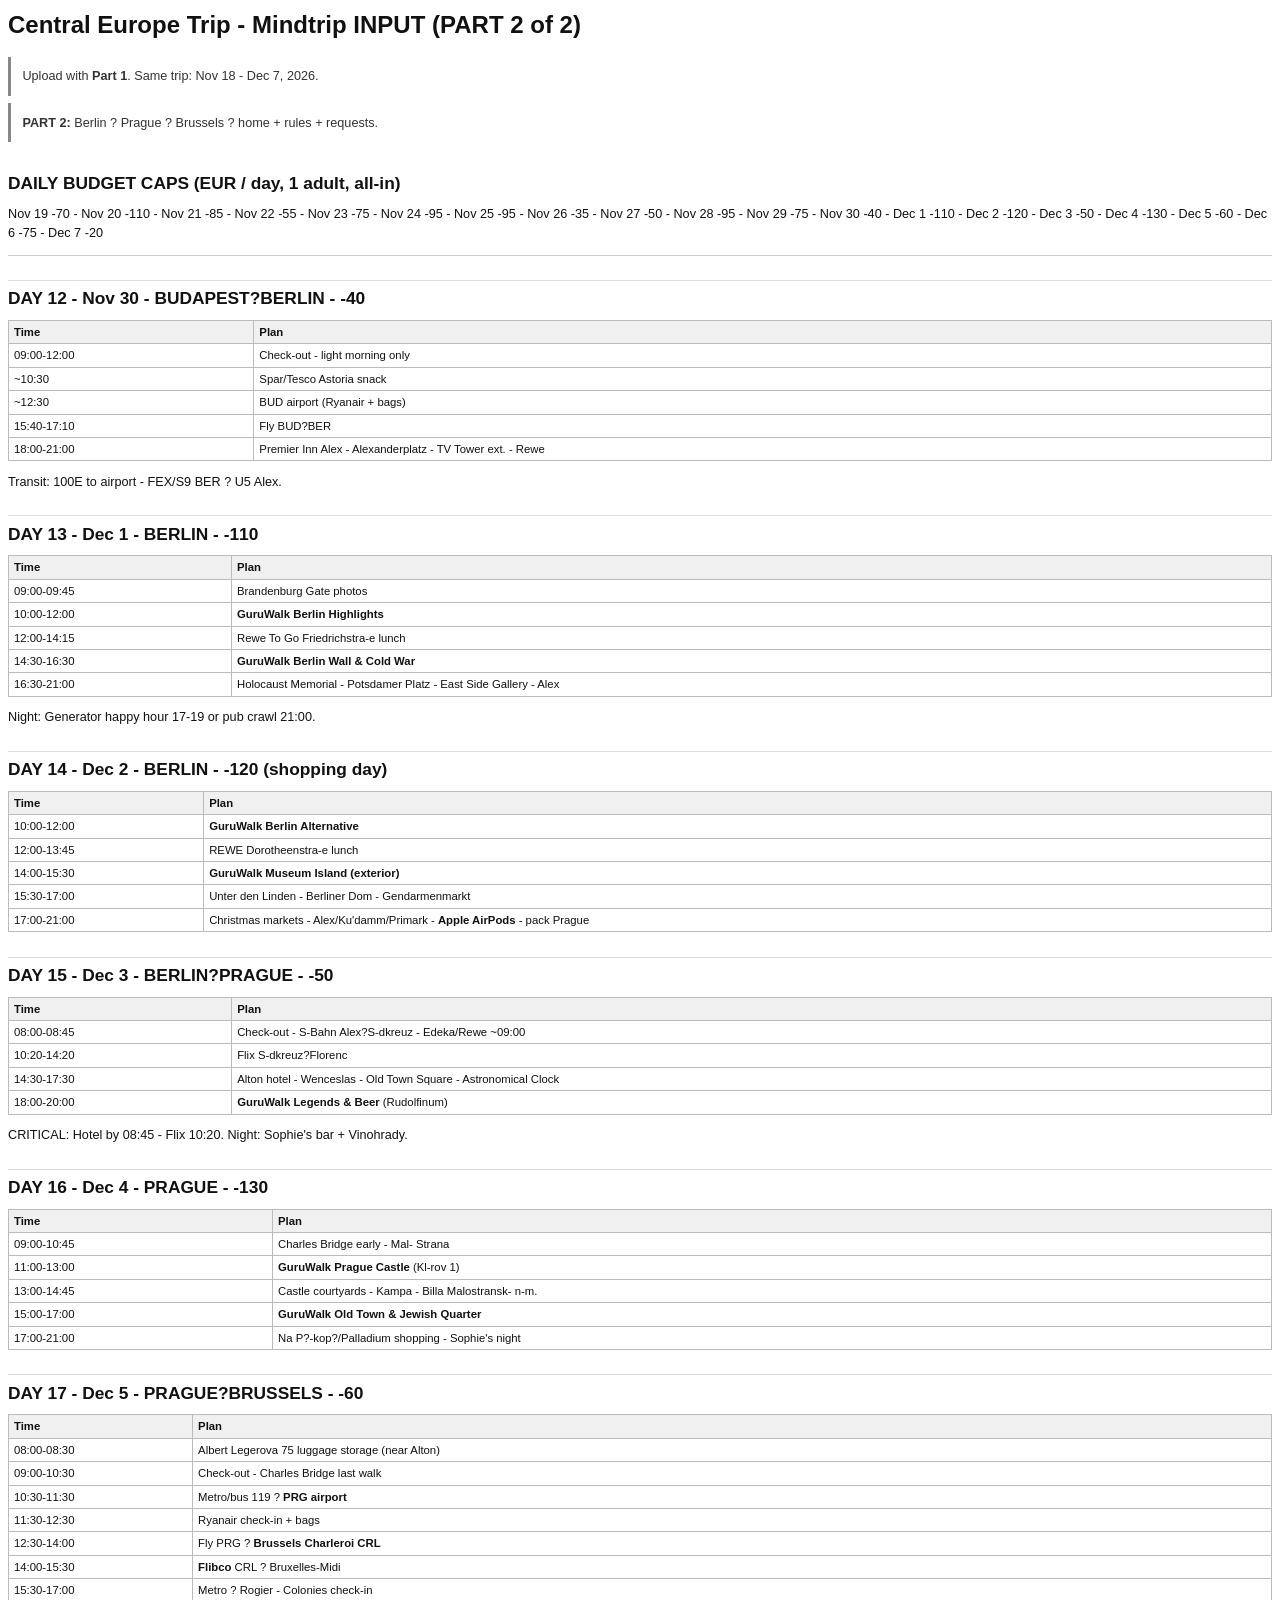
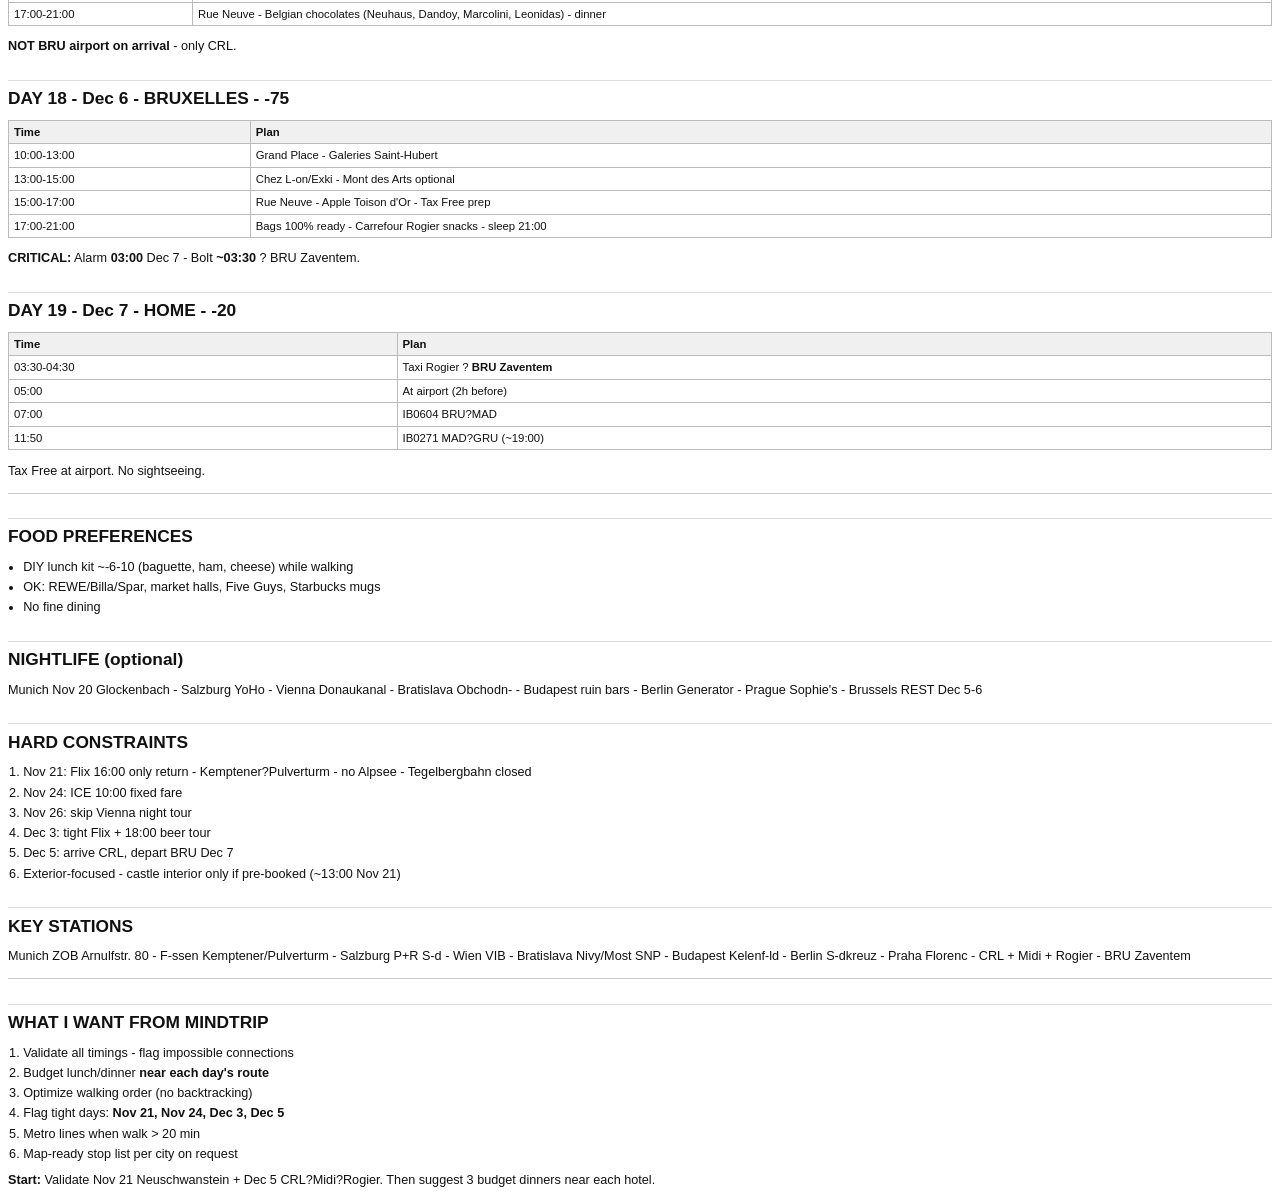
<file: docs/arquivo/mindtrip-part2.html>
<!DOCTYPE html>
<html lang="pt-BR">
<head>
  <meta charset="utf-8">
  <title>Central Europe Trip  -  Mindtrip INPUT (PART 2 of 2)</title>
  <style>
@page { size: A4; margin: 14mm 12mm; }
* { box-sizing: border-box; }
body {
  font-family: -apple-system, BlinkMacSystemFont, "Segoe UI", Roboto, Helvetica, Arial, sans-serif;
  font-size: 9.5pt;
  line-height: 1.45;
  color: #111;
  max-width: 100%;
}
h1 { font-size: 18pt; margin: 0 0 0.6em; page-break-after: avoid; }
h2 {
  font-size: 13pt;
  margin: 1.4em 0 0.5em;
  padding-top: 0.3em;
  border-top: 1px solid #ddd;
  page-break-after: avoid;
}
h2:first-of-type { border-top: none; }
h3 { font-size: 11pt; margin: 1em 0 0.4em; page-break-after: avoid; }
p { margin: 0.4em 0; }
blockquote {
  margin: 0.6em 0;
  padding: 0.4em 0 0.4em 0.9em;
  border-left: 3px solid #888;
  color: #333;
}
hr { border: none; border-top: 1px solid #ccc; margin: 1em 0; }
ul, ol { margin: 0.4em 0 0.6em 1.2em; padding: 0; }
li { margin: 0.15em 0; }
table {
  width: 100%;
  border-collapse: collapse;
  margin: 0.6em 0 1em;
  font-size: 8.5pt;
  page-break-inside: avoid;
}
th, td {
  border: 1px solid #bbb;
  padding: 3px 5px;
  vertical-align: top;
  text-align: left;
}
th { background: #f0f0f0; font-weight: 600; }
pre {
  margin: 0.5em 0;
  padding: 0.5em 0.6em;
  background: #f6f6f6;
  border: 1px solid #e0e0e0;
  border-radius: 3px;
  font-family: ui-monospace, SFMono-Regular, Menlo, Consolas, monospace;
  font-size: 7.5pt;
  line-height: 1.35;
  white-space: pre-wrap;
  word-break: break-word;
  page-break-inside: avoid;
}
code {
  font-family: ui-monospace, SFMono-Regular, Menlo, Consolas, monospace;
  font-size: 0.92em;
  background: #f2f2f2;
  padding: 0.05em 0.25em;
  border-radius: 2px;
}
.meta { font-size: 8.5pt; color: #444; margin-bottom: 1em; }
</style>
</head>
<body>
<h1>Central Europe Trip  -  Mindtrip INPUT (PART 2 of 2)</h1>
<blockquote><p>Upload with <strong>Part 1</strong>. Same trip: Nov 18 - Dec 7, 2026.</p></blockquote>
<blockquote><p><strong>PART 2:</strong> Berlin ? Prague ? Brussels ? home + rules + requests.</p></blockquote>
<h2>DAILY BUDGET CAPS (EUR / day, 1 adult, all-in)</h2>
<p>Nov 19 -70 - Nov 20 -110 - Nov 21 -85 - Nov 22 -55 - Nov 23 -75 - Nov 24 -95 - Nov 25 -95 - Nov 26 -35 - Nov 27 -50 - Nov 28 -95 - Nov 29 -75 - Nov 30 -40 - Dec 1 -110 - Dec 2 -120 - Dec 3 -50 - Dec 4 -130 - Dec 5 -60 - Dec 6 -75 - Dec 7 -20</p>
<hr>
<h2>DAY 12  -  Nov 30  -  BUDAPEST?BERLIN - -40</h2>
<table><thead><tr><th>Time</th><th>Plan</th></tr></thead><tbody><tr><td>09:00-12:00</td><td>Check-out - light morning only</td></tr><tr><td>~10:30</td><td>Spar/Tesco Astoria snack</td></tr><tr><td>~12:30</td><td>BUD airport (Ryanair + bags)</td></tr><tr><td>15:40-17:10</td><td>Fly BUD?BER</td></tr><tr><td>18:00-21:00</td><td>Premier Inn Alex - Alexanderplatz - TV Tower ext. - Rewe</td></tr></tbody></table>
<p>Transit: 100E to airport - FEX/S9 BER ? U5 Alex.</p>
<h2>DAY 13  -  Dec 1  -  BERLIN - -110</h2>
<table><thead><tr><th>Time</th><th>Plan</th></tr></thead><tbody><tr><td>09:00-09:45</td><td>Brandenburg Gate photos</td></tr><tr><td>10:00-12:00</td><td><strong>GuruWalk Berlin Highlights</strong></td></tr><tr><td>12:00-14:15</td><td>Rewe To Go Friedrichstra-e lunch</td></tr><tr><td>14:30-16:30</td><td><strong>GuruWalk Berlin Wall &amp; Cold War</strong></td></tr><tr><td>16:30-21:00</td><td>Holocaust Memorial - Potsdamer Platz - East Side Gallery - Alex</td></tr></tbody></table>
<p>Night: Generator happy hour 17-19 or pub crawl 21:00.</p>
<h2>DAY 14  -  Dec 2  -  BERLIN - -120 (shopping day)</h2>
<table><thead><tr><th>Time</th><th>Plan</th></tr></thead><tbody><tr><td>10:00-12:00</td><td><strong>GuruWalk Berlin Alternative</strong></td></tr><tr><td>12:00-13:45</td><td>REWE Dorotheenstra-e lunch</td></tr><tr><td>14:00-15:30</td><td><strong>GuruWalk Museum Island (exterior)</strong></td></tr><tr><td>15:30-17:00</td><td>Unter den Linden - Berliner Dom - Gendarmenmarkt</td></tr><tr><td>17:00-21:00</td><td>Christmas markets - Alex/Ku&#x27;damm/Primark - <strong>Apple AirPods</strong> - pack Prague</td></tr></tbody></table>
<h2>DAY 15  -  Dec 3  -  BERLIN?PRAGUE - -50</h2>
<table><thead><tr><th>Time</th><th>Plan</th></tr></thead><tbody><tr><td>08:00-08:45</td><td>Check-out - S-Bahn Alex?S-dkreuz - Edeka/Rewe ~09:00</td></tr><tr><td>10:20-14:20</td><td>Flix S-dkreuz?Florenc</td></tr><tr><td>14:30-17:30</td><td>Alton hotel - Wenceslas - Old Town Square - Astronomical Clock</td></tr><tr><td>18:00-20:00</td><td><strong>GuruWalk Legends &amp; Beer</strong> (Rudolfinum)</td></tr></tbody></table>
<p>CRITICAL: Hotel by 08:45 - Flix 10:20. Night: Sophie&#x27;s bar + Vinohrady.</p>
<h2>DAY 16  -  Dec 4  -  PRAGUE - -130</h2>
<table><thead><tr><th>Time</th><th>Plan</th></tr></thead><tbody><tr><td>09:00-10:45</td><td>Charles Bridge early - Mal- Strana</td></tr><tr><td>11:00-13:00</td><td><strong>GuruWalk Prague Castle</strong> (Kl-rov 1)</td></tr><tr><td>13:00-14:45</td><td>Castle courtyards - Kampa - Billa Malostransk- n-m.</td></tr><tr><td>15:00-17:00</td><td><strong>GuruWalk Old Town &amp; Jewish Quarter</strong></td></tr><tr><td>17:00-21:00</td><td>Na P?-kop?/Palladium shopping - Sophie&#x27;s night</td></tr></tbody></table>
<h2>DAY 17  -  Dec 5  -  PRAGUE?BRUSSELS - -60</h2>
<table><thead><tr><th>Time</th><th>Plan</th></tr></thead><tbody><tr><td>08:00-08:30</td><td>Albert Legerova 75 luggage storage (near Alton)</td></tr><tr><td>09:00-10:30</td><td>Check-out - Charles Bridge last walk</td></tr><tr><td>10:30-11:30</td><td>Metro/bus 119 ? <strong>PRG airport</strong></td></tr><tr><td>11:30-12:30</td><td>Ryanair check-in + bags</td></tr><tr><td>12:30-14:00</td><td>Fly PRG ? <strong>Brussels Charleroi CRL</strong></td></tr><tr><td>14:00-15:30</td><td><strong>Flibco</strong> CRL ? Bruxelles-Midi</td></tr><tr><td>15:30-17:00</td><td>Metro ? Rogier - Colonies check-in</td></tr><tr><td>17:00-21:00</td><td>Rue Neuve - Belgian chocolates (Neuhaus, Dandoy, Marcolini, Leonidas) - dinner</td></tr></tbody></table>
<p><strong>NOT BRU airport on arrival</strong>  -  only CRL.</p>
<h2>DAY 18  -  Dec 6  -  BRUXELLES - -75</h2>
<table><thead><tr><th>Time</th><th>Plan</th></tr></thead><tbody><tr><td>10:00-13:00</td><td>Grand Place - Galeries Saint-Hubert</td></tr><tr><td>13:00-15:00</td><td>Chez L-on/Exki - Mont des Arts optional</td></tr><tr><td>15:00-17:00</td><td>Rue Neuve - Apple Toison d&#x27;Or - Tax Free prep</td></tr><tr><td>17:00-21:00</td><td>Bags 100% ready - Carrefour Rogier snacks - sleep 21:00</td></tr></tbody></table>
<p><strong>CRITICAL:</strong> Alarm <strong>03:00</strong> Dec 7 - Bolt <strong>~03:30</strong> ? BRU Zaventem.</p>
<h2>DAY 19  -  Dec 7  -  HOME - -20</h2>
<table><thead><tr><th>Time</th><th>Plan</th></tr></thead><tbody><tr><td>03:30-04:30</td><td>Taxi Rogier ? <strong>BRU Zaventem</strong></td></tr><tr><td>05:00</td><td>At airport (2h before)</td></tr><tr><td>07:00</td><td>IB0604 BRU?MAD</td></tr><tr><td>11:50</td><td>IB0271 MAD?GRU (~19:00)</td></tr></tbody></table>
<p>Tax Free at airport. No sightseeing.</p>
<hr>
<h2>FOOD PREFERENCES</h2>
<ul><li>DIY lunch kit ~-6-10 (baguette, ham, cheese) while walking</li><li>OK: REWE/Billa/Spar, market halls, Five Guys, Starbucks mugs</li><li>No fine dining</li></ul>
<h2>NIGHTLIFE (optional)</h2>
<p>Munich Nov 20 Glockenbach - Salzburg YoHo - Vienna Donaukanal - Bratislava Obchodn- - Budapest ruin bars - Berlin Generator - Prague Sophie&#x27;s - Brussels REST Dec 5-6</p>
<h2>HARD CONSTRAINTS</h2>
<ol><li>Nov 21: Flix 16:00 only return - Kemptener?Pulverturm - no Alpsee - Tegelbergbahn closed</li><li>Nov 24: ICE 10:00 fixed fare</li><li>Nov 26: skip Vienna night tour</li><li>Dec 3: tight Flix + 18:00 beer tour</li><li>Dec 5: arrive CRL, depart BRU Dec 7</li><li>Exterior-focused - castle interior only if pre-booked (~13:00 Nov 21)</li></ol>
<h2>KEY STATIONS</h2>
<p>Munich ZOB Arnulfstr. 80 - F-ssen Kemptener/Pulverturm - Salzburg P+R S-d - Wien VIB - Bratislava Nivy/Most SNP - Budapest Kelenf-ld - Berlin S-dkreuz - Praha Florenc - CRL + Midi + Rogier - BRU Zaventem</p>
<hr>
<h2>WHAT I WANT FROM MINDTRIP</h2>
<ol><li>Validate all timings  -  flag impossible connections</li><li>Budget lunch/dinner <strong>near each day&#x27;s route</strong></li><li>Optimize walking order (no backtracking)</li><li>Flag tight days: <strong>Nov 21, Nov 24, Dec 3, Dec 5</strong></li><li>Metro lines when walk &gt; 20 min</li><li>Map-ready stop list per city on request</li></ol>
<p><strong>Start:</strong> Validate Nov 21 Neuschwanstein + Dec 5 CRL?Midi?Rogier. Then suggest 3 budget dinners near each hotel.</p>
</body>
</html>
</file>
